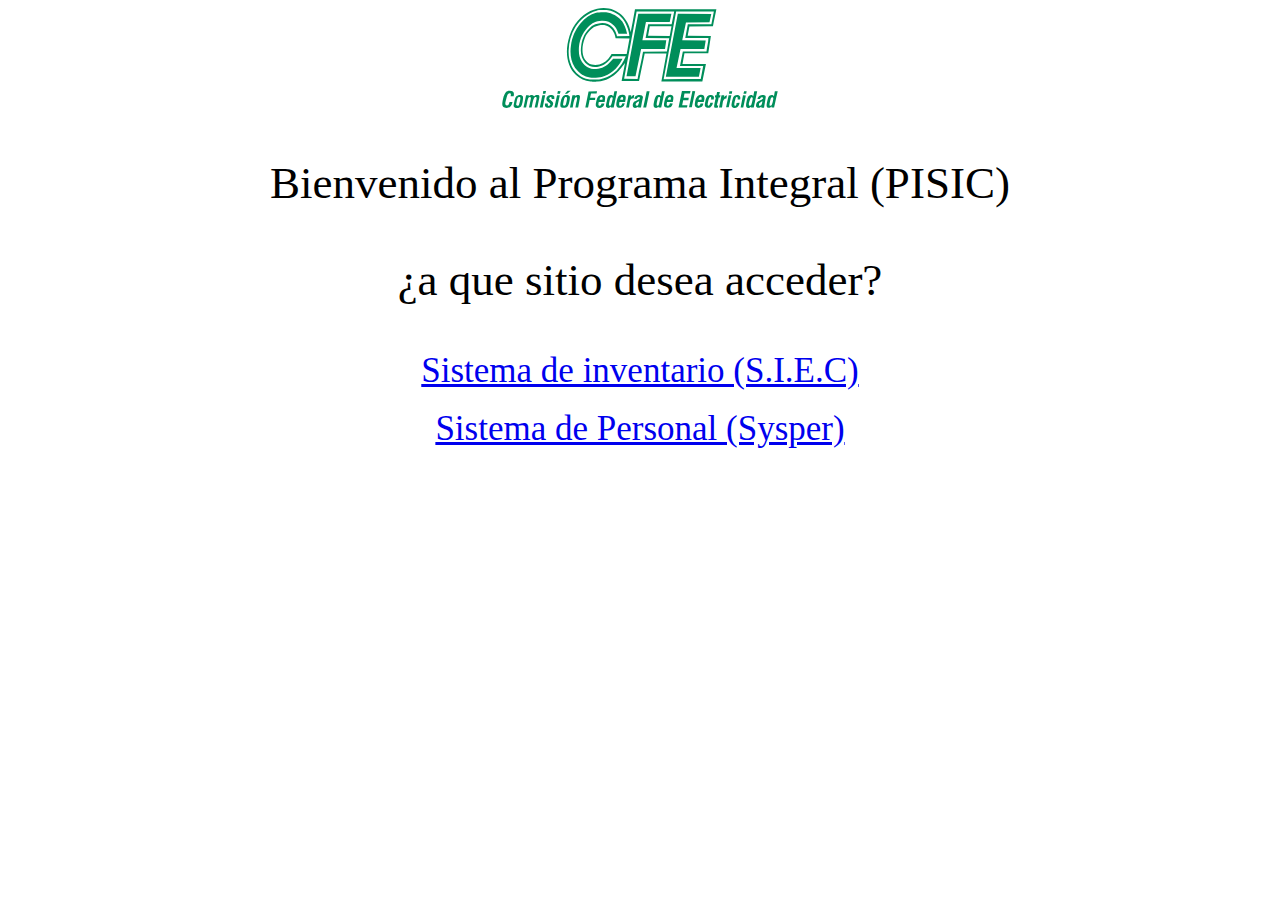
<file: index.html>
<!DOCTYPE html>
<html lang="en">
<head>
    <meta charset="UTF-8">
    <meta name="viewport" content="width=device-width, initial-scale=1.0">
    <title>Document</title>
    <style>
        p{
            text-align: center;
            font-size: 45px;
        }
        div{
            font-size: 35px;
            text-align: center;
        }
    </style>
</head>
<body>

        <img width="100%" height="100" class="rounded float-start" src="imagenes/svg/cfe_icon.svg">
        <p>Bienvenido al Programa Integral  (PISIC)</p>
        <p>¿a que sitio desea acceder?</p>
            <div>
                <a id="siec" href="siec/">Sistema de inventario (S.I.E.C)</a>
            </div>
            <br>
            <div>
                <a id="sysper" href="sysper/pages/sign-in.php">Sistema de Personal (Sysper)</a>
            </div>
</body>
</html>
</file>
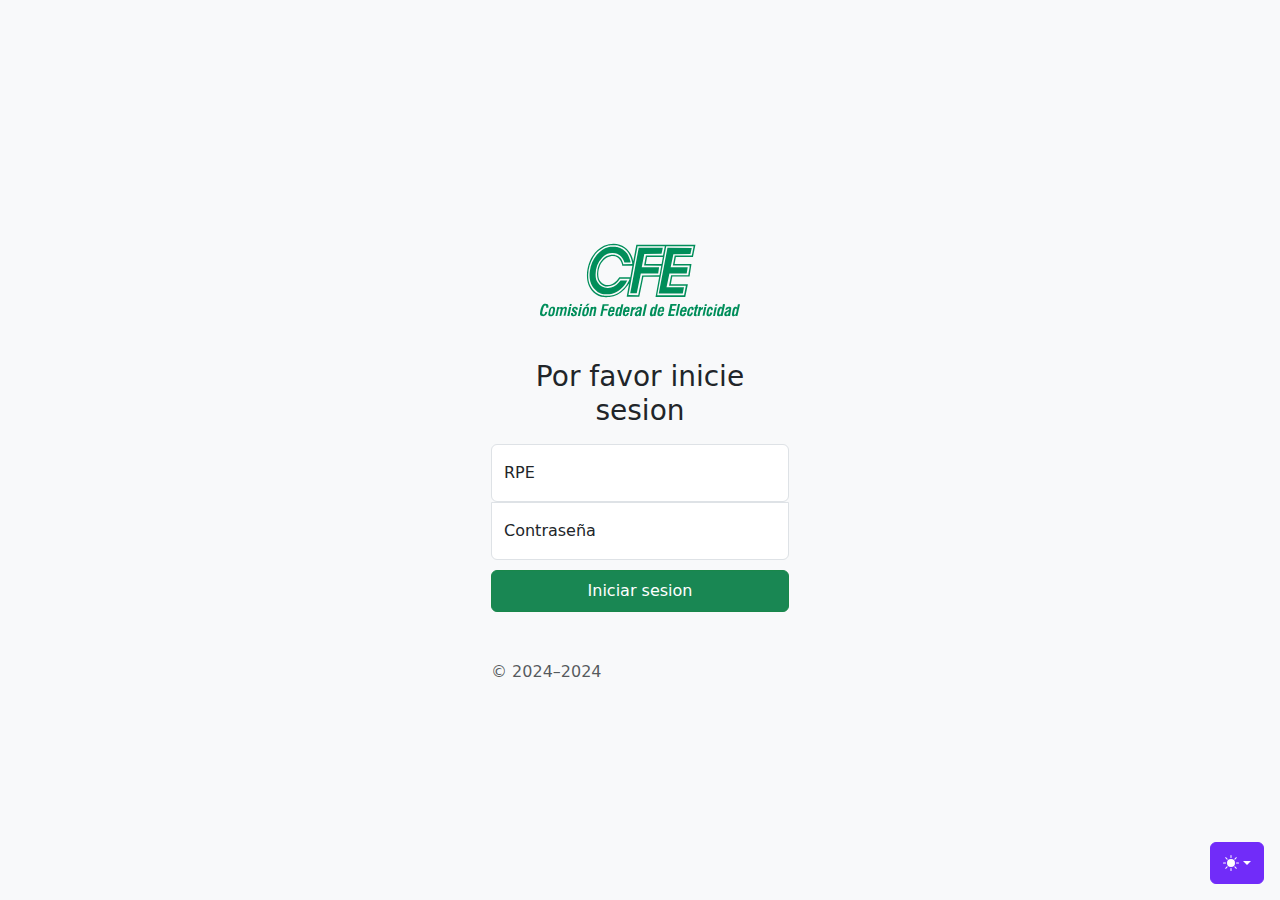
<file: siec/index.html>
<!doctype html>
<html lang="en" data-bs-theme="auto">
  <head><script src="js/color-modes.js"></script>

    <meta charset="utf-8">
    <meta name="viewport" content="width=device-width, initial-scale=1">
    <meta name="description" content="">
    <meta name="author" content="Mark Otto, Jacob Thornton, and Bootstrap contributors">
    <meta name="generator" content="Hugo 0.122.0">
    <title>Inicio de sesion</title>

<link href="css/bootstrapsiec.min.css" rel="stylesheet">

    <style>
      .bd-placeholder-img {
        font-size: 1.125rem;
        text-anchor: middle;
        -webkit-user-select: none;
        -moz-user-select: none;
        user-select: none;
      }

      @media (min-width: 768px) {
        .bd-placeholder-img-lg {
          font-size: 3.5rem;
        }
      }

      .b-example-divider {
        width: 100%;
        height: 3rem;
        background-color: rgba(0, 0, 0, .1);
        border: solid rgba(0, 0, 0, .15);
        border-width: 1px 0;
        box-shadow: inset 0 .5em 1.5em rgba(0, 0, 0, .1), inset 0 .125em .5em rgba(0, 0, 0, .15);
      }

      .b-example-vr {
        flex-shrink: 0;
        width: 1.5rem;
        height: 100vh;
      }

      .bi {
        vertical-align: -.125em;
        fill: currentColor;
      }

      .nav-scroller {
        position: relative;
        z-index: 2;
        height: 2.75rem;
        overflow-y: hidden;
      }

      .nav-scroller .nav {
        display: flex;
        flex-wrap: nowrap;
        padding-bottom: 1rem;
        margin-top: -1px;
        overflow-x: auto;
        text-align: center;
        white-space: nowrap;
        -webkit-overflow-scrolling: touch;
      }

      .btn-bd-primary {
        --bd-violet-bg: #712cf9;
        --bd-violet-rgb: 112.520718, 44.062154, 249.437846;

        --bs-btn-font-weight: 600;
        --bs-btn-color: var(--bs-white);
        --bs-btn-bg: var(--bd-violet-bg);
        --bs-btn-border-color: var(--bd-violet-bg);
        --bs-btn-hover-color: var(--bs-white);
        --bs-btn-hover-bg: #6528e0;
        --bs-btn-hover-border-color: #6528e0;
        --bs-btn-focus-shadow-rgb: var(--bd-violet-rgb);
        --bs-btn-active-color: var(--bs-btn-hover-color);
        --bs-btn-active-bg: #5a23c8;
        --bs-btn-active-border-color: #5a23c8;
      }

      .bd-mode-toggle {
        z-index: 1500;
      }

      .bd-mode-toggle .dropdown-menu .active .bi {
        display: block !important;
      }
    </style>

    
    <!-- Custom styles for this template -->
    <link href="css/sign-in.css" rel="stylesheet">
  </head>
  <body class="d-flex align-items-center py-4 bg-body-tertiary">
    <svg xmlns="http://www.w3.org/2000/svg" class="d-none">
      <symbol id="check2" viewBox="0 0 16 16">
        <path d="M13.854 3.646a.5.5 0 0 1 0 .708l-7 7a.5.5 0 0 1-.708 0l-3.5-3.5a.5.5 0 1 1 .708-.708L6.5 10.293l6.646-6.647a.5.5 0 0 1 .708 0z"/>
      </symbol>
      <symbol id="circle-half" viewBox="0 0 16 16">
        <path d="M8 15A7 7 0 1 0 8 1v14zm0 1A8 8 0 1 1 8 0a8 8 0 0 1 0 16z"/>
      </symbol>
      <symbol id="moon-stars-fill" viewBox="0 0 16 16">
        <path d="M6 .278a.768.768 0 0 1 .08.858 7.208 7.208 0 0 0-.878 3.46c0 4.021 3.278 7.277 7.318 7.277.527 0 1.04-.055 1.533-.16a.787.787 0 0 1 .81.316.733.733 0 0 1-.031.893A8.349 8.349 0 0 1 8.344 16C3.734 16 0 12.286 0 7.71 0 4.266 2.114 1.312 5.124.06A.752.752 0 0 1 6 .278z"/>
        <path d="M10.794 3.148a.217.217 0 0 1 .412 0l.387 1.162c.173.518.579.924 1.097 1.097l1.162.387a.217.217 0 0 1 0 .412l-1.162.387a1.734 1.734 0 0 0-1.097 1.097l-.387 1.162a.217.217 0 0 1-.412 0l-.387-1.162A1.734 1.734 0 0 0 9.31 6.593l-1.162-.387a.217.217 0 0 1 0-.412l1.162-.387a1.734 1.734 0 0 0 1.097-1.097l.387-1.162zM13.863.099a.145.145 0 0 1 .274 0l.258.774c.115.346.386.617.732.732l.774.258a.145.145 0 0 1 0 .274l-.774.258a1.156 1.156 0 0 0-.732.732l-.258.774a.145.145 0 0 1-.274 0l-.258-.774a1.156 1.156 0 0 0-.732-.732l-.774-.258a.145.145 0 0 1 0-.274l.774-.258c.346-.115.617-.386.732-.732L13.863.1z"/>
      </symbol>
      <symbol id="sun-fill" viewBox="0 0 16 16">
        <path d="M8 12a4 4 0 1 0 0-8 4 4 0 0 0 0 8zM8 0a.5.5 0 0 1 .5.5v2a.5.5 0 0 1-1 0v-2A.5.5 0 0 1 8 0zm0 13a.5.5 0 0 1 .5.5v2a.5.5 0 0 1-1 0v-2A.5.5 0 0 1 8 13zm8-5a.5.5 0 0 1-.5.5h-2a.5.5 0 0 1 0-1h2a.5.5 0 0 1 .5.5zM3 8a.5.5 0 0 1-.5.5h-2a.5.5 0 0 1 0-1h2A.5.5 0 0 1 3 8zm10.657-5.657a.5.5 0 0 1 0 .707l-1.414 1.415a.5.5 0 1 1-.707-.708l1.414-1.414a.5.5 0 0 1 .707 0zm-9.193 9.193a.5.5 0 0 1 0 .707L3.05 13.657a.5.5 0 0 1-.707-.707l1.414-1.414a.5.5 0 0 1 .707 0zm9.193 2.121a.5.5 0 0 1-.707 0l-1.414-1.414a.5.5 0 0 1 .707-.707l1.414 1.414a.5.5 0 0 1 0 .707zM4.464 4.465a.5.5 0 0 1-.707 0L2.343 3.05a.5.5 0 1 1 .707-.707l1.414 1.414a.5.5 0 0 1 0 .708z"/>
      </symbol>
    </svg>

    <div class="dropdown position-fixed bottom-0 end-0 mb-3 me-3 bd-mode-toggle">
      <button class="btn btn-bd-primary py-2 dropdown-toggle d-flex align-items-center"
              id="bd-theme"
              type="button"
              aria-expanded="false"
              data-bs-toggle="dropdown"
              aria-label="Toggle theme (auto)">
        <svg class="bi my-1 theme-icon-active" width="1em" height="1em"><use href="#circle-half"></use></svg>
        <span class="visually-hidden" id="bd-theme-text">Toggle theme</span>
      </button>
      <ul class="dropdown-menu dropdown-menu-end shadow" aria-labelledby="bd-theme-text">
        <li>
          <button type="button" class="dropdown-item d-flex align-items-center" data-bs-theme-value="light" aria-pressed="false">
            <svg class="bi me-2 opacity-50" width="1em" height="1em"><use href="#sun-fill"></use></svg>
            Claro
            <svg class="bi ms-auto d-none" width="1em" height="1em"><use href="#check2"></use></svg>
          </button>
        </li>
        <li>
          <button type="button" class="dropdown-item d-flex align-items-center" data-bs-theme-value="dark" aria-pressed="false">
            <svg class="bi me-2 opacity-50" width="1em" height="1em"><use href="#moon-stars-fill"></use></svg>
            Oscuro
            <svg class="bi ms-auto d-none" width="1em" height="1em"><use href="#check2"></use></svg>
          </button>
        </li>
        <li>
          <button type="button" class="dropdown-item d-flex align-items-center active" data-bs-theme-value="auto" aria-pressed="true">
            <svg class="bi me-2 opacity-50" width="1em" height="1em"><use href="#circle-half"></use></svg>
            Automático
            <svg class="bi ms-auto d-none" width="1em" height="1em"><use href="#check2"></use></svg>
          </button>
        </li>
      </ul>
    </div>

    <!--
    mira, este es el inicio de sesion. funciona asi.
    es un formulario simple, solo contiene 2 cosas:
    1.-RPE.
    2.-Contraseña.
    -->
<main class="form-signin w-100 m-auto">
  <form action="control_de_sesion.php" method="post">
    <div class="text-center">
      <img class="mb-6" src="imagenes/svg/cfe_icon.svg" alt="logo cfe en svg" width="200" height="160">
      <h1 class="h3 mb-3 fw-normal" >Por favor inicie sesion</h1>
    </div>

    <div class="form-floating">
      <input type="text" class="form-control" id="floatingInput" name="rpe" placeholder="Ponga su RPE" maxlength="5" style="text-transform: uppercase;">
      <label for="floatingInput">RPE</label>
    </div>
    
    <div class="form-floating">
      <input type="password" class="form-control" id="floatingPassword" name="contraseña" placeholder="Password" maxlength="8">
      <label for="floatingPassword">Contraseña</label>
    </div>
<!--
    <div class="form-check text-start my-3">
      <input class="form-check-input" type="checkbox" value="remember-me" id="flexCheckDefault">
      <label class="form-check-label" for="flexCheckDefault">
        Remember me
      </label>
    </div>
    -->
    <button class="btn btn-primary w-100 py-2" type="submit">Iniciar sesion</button>
    <p class="mt-5 mb-3 text-body-secondary">&copy; 2024–2024</p>
  </form>
</main>
<script src="js/bootstrap.bundle.min.js"></script>

    </body>
</html>
</file>
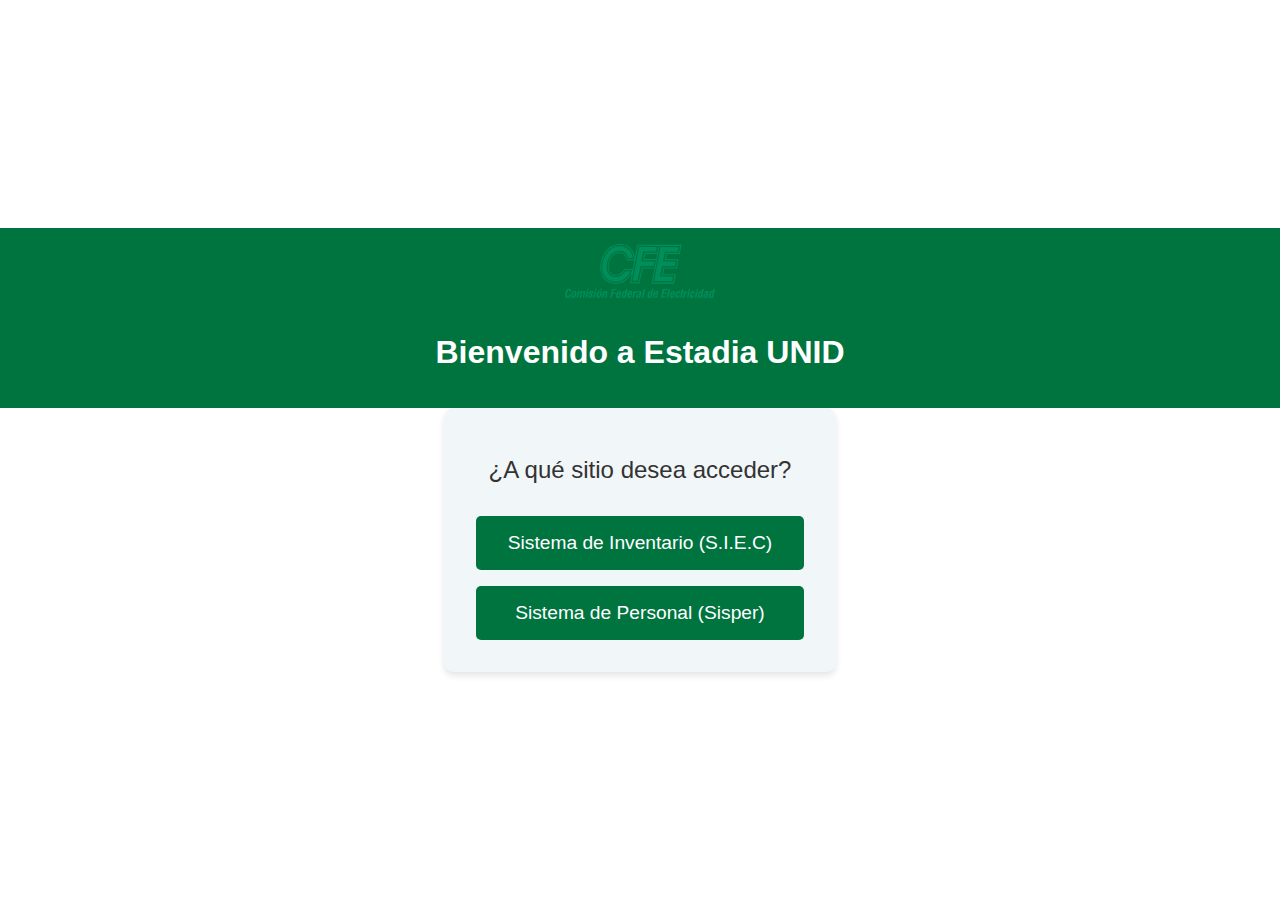
<file: sysper/index.html>
<!DOCTYPE html>
<html lang="en">
<head>
    <meta charset="UTF-8">
    <meta name="viewport" content="width=device-width, initial-scale=1.0">
    <title>Bienvenido</title>
    <style>
        /* General styles */
        body {
            margin: 0;
            font-family: Arial, sans-serif;
            background-color: #ffffff;
            color: #333;
            display: flex;
            flex-direction: column;
            align-items: center;
            justify-content: center;
            min-height: 100vh;
        }

        header {
            width: 100%;
            background-color: #00743F; /* Verde oscuro CFE */
            color: white;
            text-align: center;
            padding: 1rem;
        }

        header img {
            max-width: 150px;
            margin-bottom: 10px;
        }

        main {
            text-align: center;
            padding: 2rem;
            background: #F1F6F9; /* Gris claro */
            box-shadow: 0 4px 6px rgba(0, 0, 0, 0.1);
            border-radius: 10px;
        }

        main p {
            font-size: 1.5rem;
            margin: 1rem 0;
        }

        .links {
            display: flex;
            flex-direction: column;
            gap: 1rem;
            margin-top: 2rem;
        }

        .links a {
            text-decoration: none;
            color: white;
            background-color: #00743F; /* Verde oscuro CFE */
            padding: 1rem 2rem;
            border-radius: 5px;
            font-size: 1.2rem;
            transition: background-color 0.3s;
        }

        .links a:hover {
            background-color: #005B32; /* Verde más oscuro para hover */
        }
    </style>
</head>
<body>
    <header>
        <img src="imagenes/svg/cfe_icon.svg" alt="CFE Icon">
        <h1>Bienvenido a Estadia UNID</h1>
    </header>
    <main>
        <p>¿A qué sitio desea acceder?</p>
        <div class="links">
            <a id="siec" href="siec/">Sistema de Inventario (S.I.E.C)</a>
            <a id="sisper" href="template/">Sistema de Personal (Sisper)</a>
        </div>
    </main>
</body>
</html>
</file>
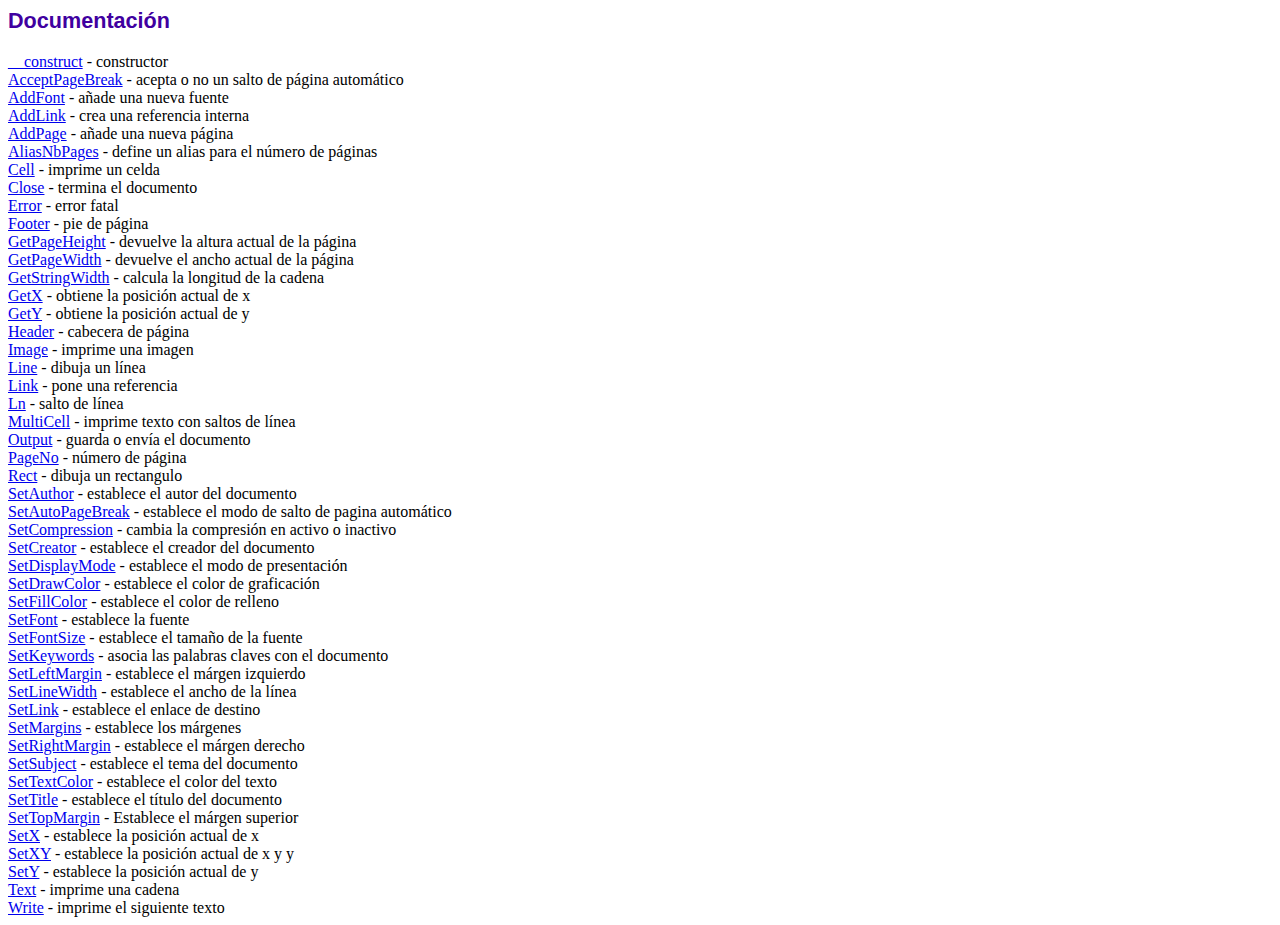
<file: fpdf186/doc/index.htm>
<!DOCTYPE html PUBLIC "-//W3C//DTD HTML 4.01 Transitional//EN">
<html>
<head>
<meta http-equiv="Content-Type" content="text/html; charset=UTF-8">
<title>Documentación</title>
<link type="text/css" rel="stylesheet" href="../fpdf.css">
</head>
<body>
<h1>Documentación</h1>
<a href="__construct.htm">__construct</a> - constructor<br>
<a href="acceptpagebreak.htm">AcceptPageBreak</a> - acepta o no un salto de página automático<br>
<a href="addfont.htm">AddFont</a> - añade una nueva fuente<br>
<a href="addlink.htm">AddLink</a> - crea una referencia interna<br>
<a href="addpage.htm">AddPage</a> - añade una nueva página<br>
<a href="aliasnbpages.htm">AliasNbPages</a> - define un alias para el número de páginas<br>
<a href="cell.htm">Cell</a> - imprime un celda<br>
<a href="close.htm">Close</a> - termina el documento<br>
<a href="error.htm">Error</a> - error fatal<br>
<a href="footer.htm">Footer</a> - pie de página<br>
<a href="getpageheight.htm">GetPageHeight</a> - devuelve la altura actual de la página<br>
<a href="getpagewidth.htm">GetPageWidth</a> - devuelve el ancho actual de la página<br>
<a href="getstringwidth.htm">GetStringWidth</a> - calcula la longitud de la cadena<br>
<a href="getx.htm">GetX</a> - obtiene la posición actual de x<br>
<a href="gety.htm">GetY</a> - obtiene la posición actual de y<br>
<a href="header.htm">Header</a> - cabecera de página<br>
<a href="image.htm">Image</a> - imprime una imagen<br>
<a href="line.htm">Line</a> - dibuja un línea<br>
<a href="link.htm">Link</a> - pone una referencia<br>
<a href="ln.htm">Ln</a> - salto de línea<br>
<a href="multicell.htm">MultiCell</a> - imprime texto con saltos de línea<br>
<a href="output.htm">Output</a> - guarda o envía el documento<br>
<a href="pageno.htm">PageNo</a> - número de página<br>
<a href="rect.htm">Rect</a> - dibuja un rectangulo<br>
<a href="setauthor.htm">SetAuthor</a> - establece el autor del documento<br>
<a href="setautopagebreak.htm">SetAutoPageBreak</a> - establece el modo de salto de pagina automático<br>
<a href="setcompression.htm">SetCompression</a> - cambia la compresión en activo o inactivo<br>
<a href="setcreator.htm">SetCreator</a> - establece el creador del documento<br>
<a href="setdisplaymode.htm">SetDisplayMode</a> - establece el modo de presentación<br>
<a href="setdrawcolor.htm">SetDrawColor</a> - establece el color de graficación<br>
<a href="setfillcolor.htm">SetFillColor</a> - establece el color de relleno<br>
<a href="setfont.htm">SetFont</a> - establece la fuente<br>
<a href="setfontsize.htm">SetFontSize</a> - establece el tamaño de la fuente<br>
<a href="setkeywords.htm">SetKeywords</a> - asocia las palabras claves con el documento<br>
<a href="setleftmargin.htm">SetLeftMargin</a> - establece el márgen izquierdo<br>
<a href="setlinewidth.htm">SetLineWidth</a> - establece el ancho de la línea<br>
<a href="setlink.htm">SetLink</a> - establece el enlace de destino<br>
<a href="setmargins.htm">SetMargins</a> - establece los márgenes<br>
<a href="setrightmargin.htm">SetRightMargin</a> - establece el márgen derecho<br>
<a href="setsubject.htm">SetSubject</a> - establece el tema del documento<br>
<a href="settextcolor.htm">SetTextColor</a> - establece el color del texto<br>
<a href="settitle.htm">SetTitle</a> - establece el título del documento<br>
<a href="settopmargin.htm">SetTopMargin</a> - Establece el márgen superior<br>
<a href="setx.htm">SetX</a> - establece la posición actual de x<br>
<a href="setxy.htm">SetXY</a> - establece la posición actual de x y y<br>
<a href="sety.htm">SetY</a> - establece la posición actual de y<br>
<a href="text.htm">Text</a> - imprime una cadena<br>
<a href="write.htm">Write</a> - imprime el siguiente texto<br>
</body>
</html>
</file>
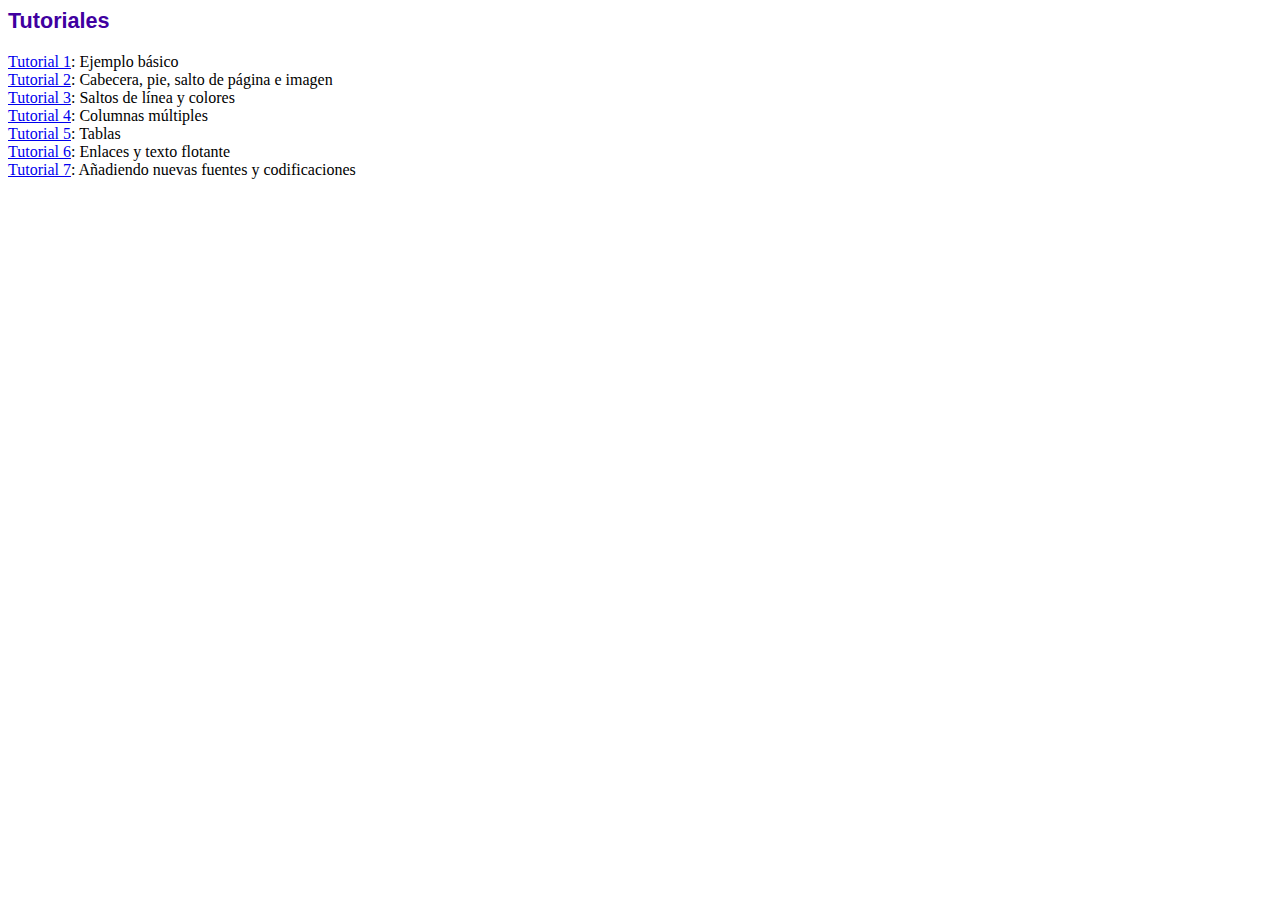
<file: fpdf186/tutorial/index.htm>
<!DOCTYPE html PUBLIC "-//W3C//DTD HTML 4.01 Transitional//EN">
<html>
<head>
<meta http-equiv="Content-Type" content="text/html; charset=UTF-8">
<title>Tutoriales</title>
<link type="text/css" rel="stylesheet" href="../fpdf.css">
</head>
<body>
<h1>Tutoriales</h1>
<ul style="list-style-type:none; margin-left:0; padding-left:0">
<li><a href="tuto1.htm">Tutorial 1</a>: Ejemplo básico</li>
<li><a href="tuto2.htm">Tutorial 2</a>: Cabecera, pie, salto de página e imagen</li>
<li><a href="tuto3.htm">Tutorial 3</a>: Saltos de línea y colores</li>
<li><a href="tuto4.htm">Tutorial 4</a>: Columnas múltiples</li>
<li><a href="tuto5.htm">Tutorial 5</a>: Tablas</li>
<li><a href="tuto6.htm">Tutorial 6</a>: Enlaces y texto flotante</li>
<li><a href="tuto7.htm">Tutorial 7</a>: Añadiendo nuevas fuentes y codificaciones</li>
</ul>
</body>
</html>
</file>
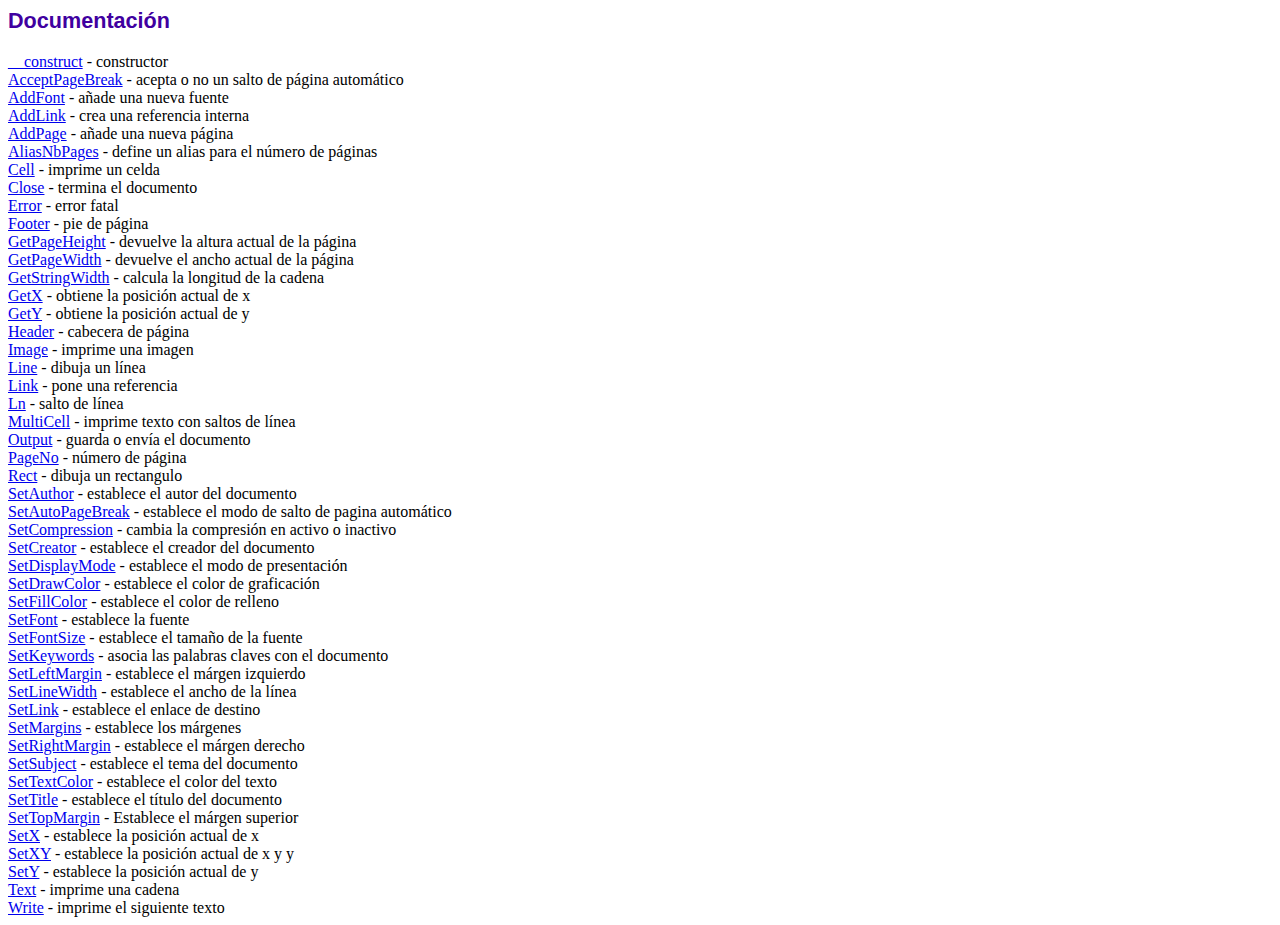
<file: sysper/reports/doc/index.htm>
<!DOCTYPE html PUBLIC "-//W3C//DTD HTML 4.01 Transitional//EN">
<html>
<head>
<meta http-equiv="Content-Type" content="text/html; charset=UTF-8">
<title>Documentación</title>
<link type="text/css" rel="stylesheet" href="../fpdf.css">
</head>
<body>
<h1>Documentación</h1>
<a href="__construct.htm">__construct</a> - constructor<br>
<a href="acceptpagebreak.htm">AcceptPageBreak</a> - acepta o no un salto de página automático<br>
<a href="addfont.htm">AddFont</a> - añade una nueva fuente<br>
<a href="addlink.htm">AddLink</a> - crea una referencia interna<br>
<a href="addpage.htm">AddPage</a> - añade una nueva página<br>
<a href="aliasnbpages.htm">AliasNbPages</a> - define un alias para el número de páginas<br>
<a href="cell.htm">Cell</a> - imprime un celda<br>
<a href="close.htm">Close</a> - termina el documento<br>
<a href="error.htm">Error</a> - error fatal<br>
<a href="footer.htm">Footer</a> - pie de página<br>
<a href="getpageheight.htm">GetPageHeight</a> - devuelve la altura actual de la página<br>
<a href="getpagewidth.htm">GetPageWidth</a> - devuelve el ancho actual de la página<br>
<a href="getstringwidth.htm">GetStringWidth</a> - calcula la longitud de la cadena<br>
<a href="getx.htm">GetX</a> - obtiene la posición actual de x<br>
<a href="gety.htm">GetY</a> - obtiene la posición actual de y<br>
<a href="header.htm">Header</a> - cabecera de página<br>
<a href="image.htm">Image</a> - imprime una imagen<br>
<a href="line.htm">Line</a> - dibuja un línea<br>
<a href="link.htm">Link</a> - pone una referencia<br>
<a href="ln.htm">Ln</a> - salto de línea<br>
<a href="multicell.htm">MultiCell</a> - imprime texto con saltos de línea<br>
<a href="output.htm">Output</a> - guarda o envía el documento<br>
<a href="pageno.htm">PageNo</a> - número de página<br>
<a href="rect.htm">Rect</a> - dibuja un rectangulo<br>
<a href="setauthor.htm">SetAuthor</a> - establece el autor del documento<br>
<a href="setautopagebreak.htm">SetAutoPageBreak</a> - establece el modo de salto de pagina automático<br>
<a href="setcompression.htm">SetCompression</a> - cambia la compresión en activo o inactivo<br>
<a href="setcreator.htm">SetCreator</a> - establece el creador del documento<br>
<a href="setdisplaymode.htm">SetDisplayMode</a> - establece el modo de presentación<br>
<a href="setdrawcolor.htm">SetDrawColor</a> - establece el color de graficación<br>
<a href="setfillcolor.htm">SetFillColor</a> - establece el color de relleno<br>
<a href="setfont.htm">SetFont</a> - establece la fuente<br>
<a href="setfontsize.htm">SetFontSize</a> - establece el tamaño de la fuente<br>
<a href="setkeywords.htm">SetKeywords</a> - asocia las palabras claves con el documento<br>
<a href="setleftmargin.htm">SetLeftMargin</a> - establece el márgen izquierdo<br>
<a href="setlinewidth.htm">SetLineWidth</a> - establece el ancho de la línea<br>
<a href="setlink.htm">SetLink</a> - establece el enlace de destino<br>
<a href="setmargins.htm">SetMargins</a> - establece los márgenes<br>
<a href="setrightmargin.htm">SetRightMargin</a> - establece el márgen derecho<br>
<a href="setsubject.htm">SetSubject</a> - establece el tema del documento<br>
<a href="settextcolor.htm">SetTextColor</a> - establece el color del texto<br>
<a href="settitle.htm">SetTitle</a> - establece el título del documento<br>
<a href="settopmargin.htm">SetTopMargin</a> - Establece el márgen superior<br>
<a href="setx.htm">SetX</a> - establece la posición actual de x<br>
<a href="setxy.htm">SetXY</a> - establece la posición actual de x y y<br>
<a href="sety.htm">SetY</a> - establece la posición actual de y<br>
<a href="text.htm">Text</a> - imprime una cadena<br>
<a href="write.htm">Write</a> - imprime el siguiente texto<br>
</body>
</html>
</file>
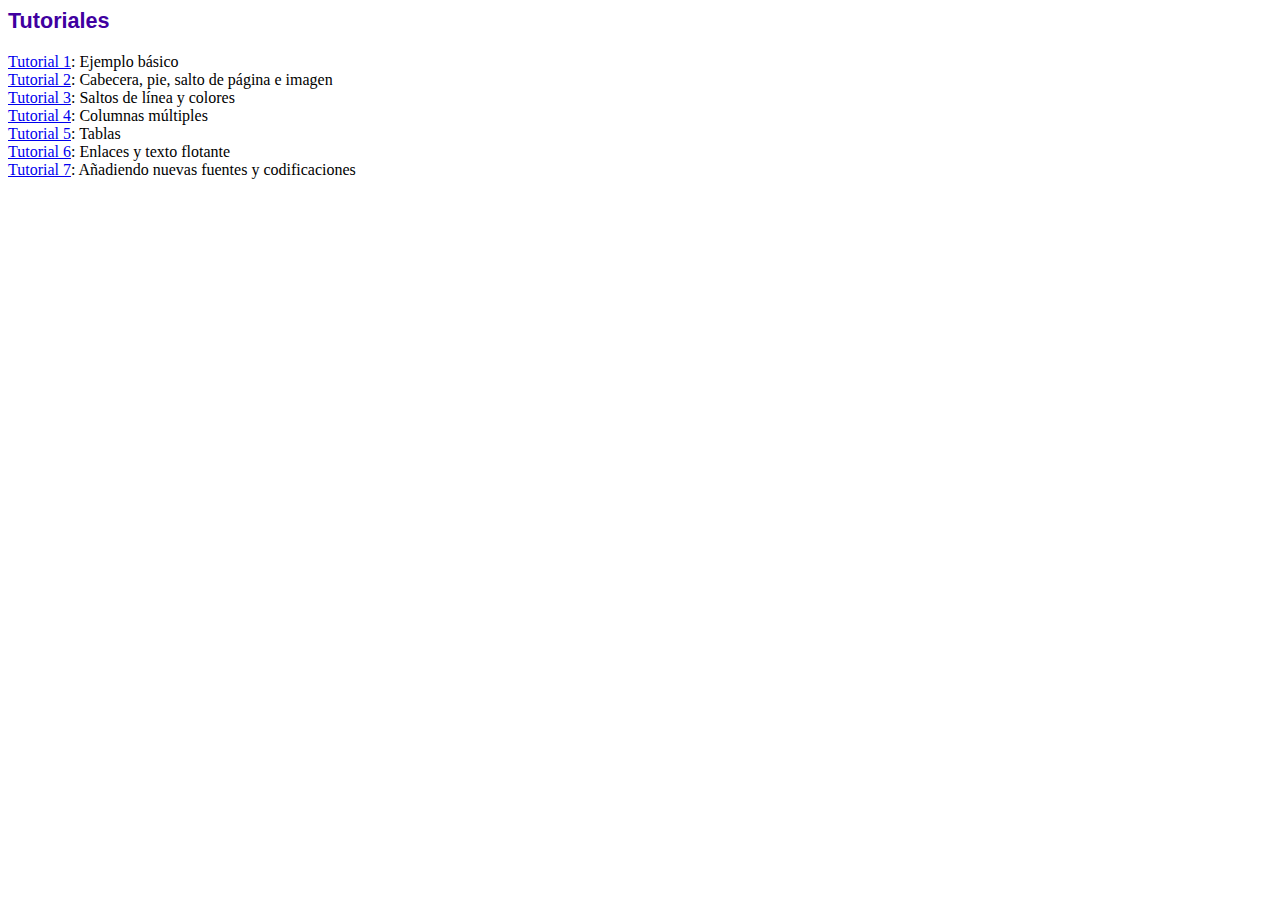
<file: sysper/reports/tutorial/index.htm>
<!DOCTYPE html PUBLIC "-//W3C//DTD HTML 4.01 Transitional//EN">
<html>
<head>
<meta http-equiv="Content-Type" content="text/html; charset=UTF-8">
<title>Tutoriales</title>
<link type="text/css" rel="stylesheet" href="../fpdf.css">
</head>
<body>
<h1>Tutoriales</h1>
<ul style="list-style-type:none; margin-left:0; padding-left:0">
<li><a href="tuto1.htm">Tutorial 1</a>: Ejemplo básico</li>
<li><a href="tuto2.htm">Tutorial 2</a>: Cabecera, pie, salto de página e imagen</li>
<li><a href="tuto3.htm">Tutorial 3</a>: Saltos de línea y colores</li>
<li><a href="tuto4.htm">Tutorial 4</a>: Columnas múltiples</li>
<li><a href="tuto5.htm">Tutorial 5</a>: Tablas</li>
<li><a href="tuto6.htm">Tutorial 6</a>: Enlaces y texto flotante</li>
<li><a href="tuto7.htm">Tutorial 7</a>: Añadiendo nuevas fuentes y codificaciones</li>
</ul>
</body>
</html>
</file>
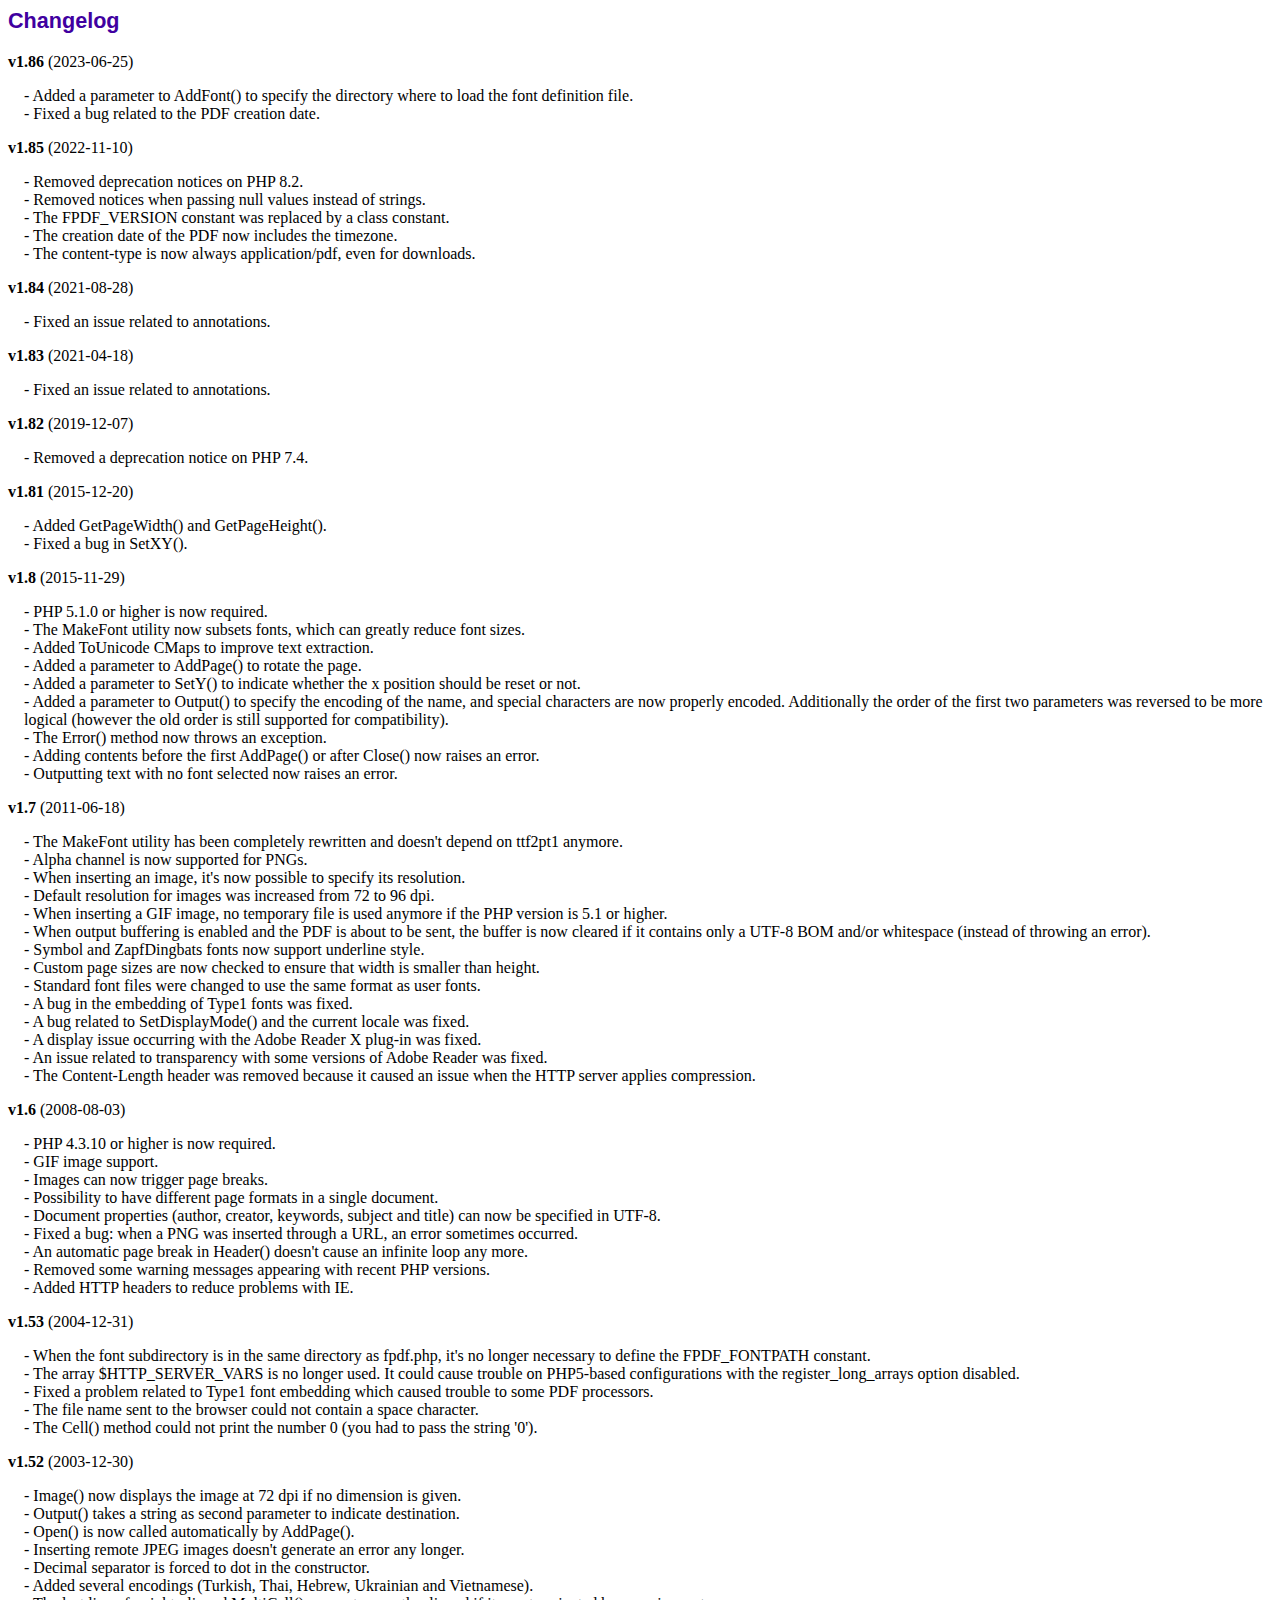
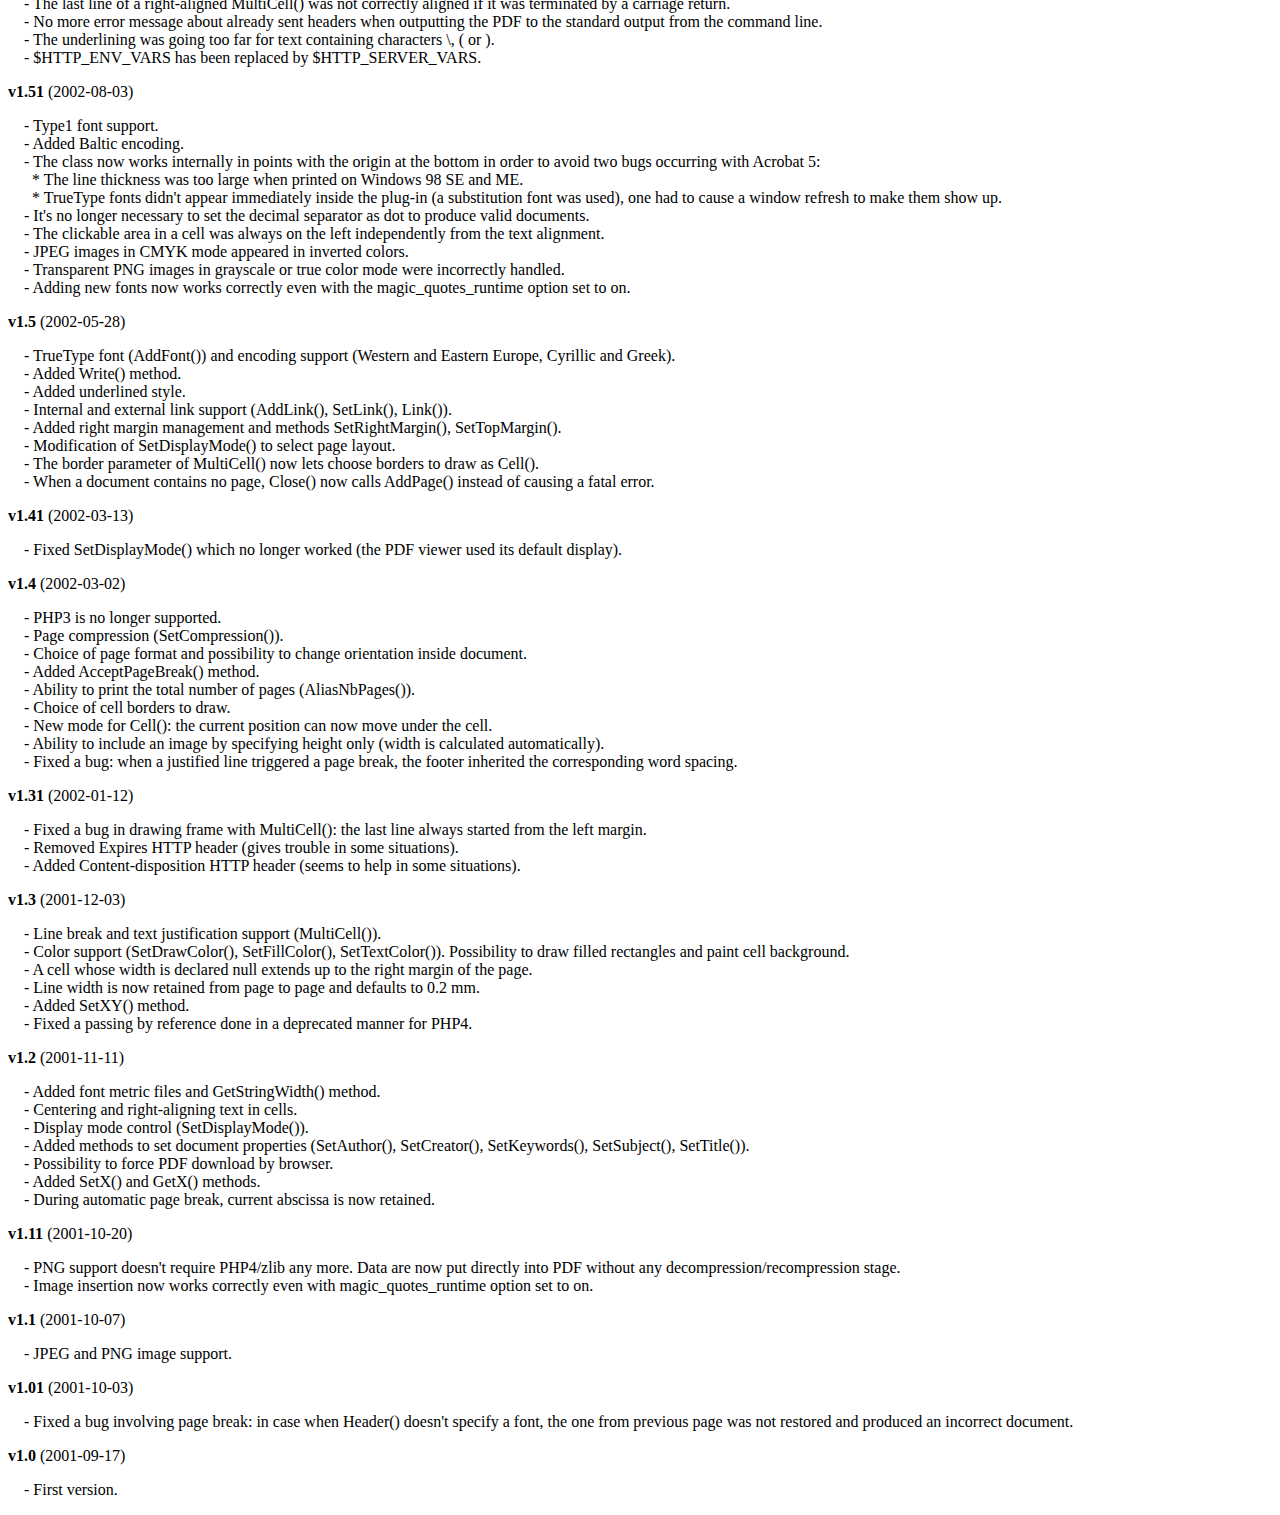
<file: fpdf186/changelog.htm>
<!DOCTYPE html PUBLIC "-//W3C//DTD HTML 4.01 Transitional//EN">
<html>
<head>
<meta http-equiv="Content-Type" content="text/html; charset=UTF-8">
<title>Changelog</title>
<link type="text/css" rel="stylesheet" href="fpdf.css">
<style type="text/css">
dd {margin:1em 0 1em 1em}
</style>
</head>
<body>
<h1>Changelog</h1>
<dl>
<dt><strong>v1.86</strong> (2023-06-25)</dt>
<dd>
- Added a parameter to AddFont() to specify the directory where to load the font definition file.<br>
- Fixed a bug related to the PDF creation date.<br>
</dd>
<dt><strong>v1.85</strong> (2022-11-10)</dt>
<dd>
- Removed deprecation notices on PHP 8.2.<br>
- Removed notices when passing null values instead of strings.<br>
- The FPDF_VERSION constant was replaced by a class constant.<br>
- The creation date of the PDF now includes the timezone.<br>
- The content-type is now always application/pdf, even for downloads.<br>
</dd>
<dt><strong>v1.84</strong> (2021-08-28)</dt>
<dd>
- Fixed an issue related to annotations.<br>
</dd>
<dt><strong>v1.83</strong> (2021-04-18)</dt>
<dd>
- Fixed an issue related to annotations.<br>
</dd>
<dt><strong>v1.82</strong> (2019-12-07)</dt>
<dd>
- Removed a deprecation notice on PHP 7.4.<br>
</dd>
<dt><strong>v1.81</strong> (2015-12-20)</dt>
<dd>
- Added GetPageWidth() and GetPageHeight().<br>
- Fixed a bug in SetXY().<br>
</dd>
<dt><strong>v1.8</strong> (2015-11-29)</dt>
<dd>
- PHP 5.1.0 or higher is now required.<br>
- The MakeFont utility now subsets fonts, which can greatly reduce font sizes.<br>
- Added ToUnicode CMaps to improve text extraction.<br>
- Added a parameter to AddPage() to rotate the page.<br>
- Added a parameter to SetY() to indicate whether the x position should be reset or not.<br>
- Added a parameter to Output() to specify the encoding of the name, and special characters are now properly encoded. Additionally the order of the first two parameters was reversed to be more logical (however the old order is still supported for compatibility).<br>
- The Error() method now throws an exception.<br>
- Adding contents before the first AddPage() or after Close() now raises an error.<br>
- Outputting text with no font selected now raises an error.<br>
</dd>
<dt><strong>v1.7</strong> (2011-06-18)</dt>
<dd>
- The MakeFont utility has been completely rewritten and doesn't depend on ttf2pt1 anymore.<br>
- Alpha channel is now supported for PNGs.<br>
- When inserting an image, it's now possible to specify its resolution.<br>
- Default resolution for images was increased from 72 to 96 dpi.<br>
- When inserting a GIF image, no temporary file is used anymore if the PHP version is 5.1 or higher.<br>
- When output buffering is enabled and the PDF is about to be sent, the buffer is now cleared if it contains only a UTF-8 BOM and/or whitespace (instead of throwing an error).<br>
- Symbol and ZapfDingbats fonts now support underline style.<br>
- Custom page sizes are now checked to ensure that width is smaller than height.<br>
- Standard font files were changed to use the same format as user fonts.<br>
- A bug in the embedding of Type1 fonts was fixed.<br>
- A bug related to SetDisplayMode() and the current locale was fixed.<br>
- A display issue occurring with the Adobe Reader X plug-in was fixed.<br>
- An issue related to transparency with some versions of Adobe Reader was fixed.<br>
- The Content-Length header was removed because it caused an issue when the HTTP server applies compression.<br>
</dd>
<dt><strong>v1.6</strong> (2008-08-03)</dt>
<dd>
- PHP 4.3.10 or higher is now required.<br>
- GIF image support.<br>
- Images can now trigger page breaks.<br>
- Possibility to have different page formats in a single document.<br>
- Document properties (author, creator, keywords, subject and title) can now be specified in UTF-8.<br>
- Fixed a bug: when a PNG was inserted through a URL, an error sometimes occurred.<br>
- An automatic page break in Header() doesn't cause an infinite loop any more.<br>
- Removed some warning messages appearing with recent PHP versions.<br>
- Added HTTP headers to reduce problems with IE.<br>
</dd>
<dt><strong>v1.53</strong> (2004-12-31)</dt>
<dd>
- When the font subdirectory is in the same directory as fpdf.php, it's no longer necessary to define the FPDF_FONTPATH constant.<br>
- The array $HTTP_SERVER_VARS is no longer used. It could cause trouble on PHP5-based configurations with the register_long_arrays option disabled.<br>
- Fixed a problem related to Type1 font embedding which caused trouble to some PDF processors.<br>
- The file name sent to the browser could not contain a space character.<br>
- The Cell() method could not print the number 0 (you had to pass the string '0').<br>
</dd>
<dt><strong>v1.52</strong> (2003-12-30)</dt>
<dd>
- Image() now displays the image at 72 dpi if no dimension is given.<br>
- Output() takes a string as second parameter to indicate destination.<br>
- Open() is now called automatically by AddPage().<br>
- Inserting remote JPEG images doesn't generate an error any longer.<br>
- Decimal separator is forced to dot in the constructor.<br>
- Added several encodings (Turkish, Thai, Hebrew, Ukrainian and Vietnamese).<br>
- The last line of a right-aligned MultiCell() was not correctly aligned if it was terminated by a carriage return.<br>
- No more error message about already sent headers when outputting the PDF to the standard output from the command line.<br>
- The underlining was going too far for text containing characters \, ( or ).<br>
- $HTTP_ENV_VARS has been replaced by $HTTP_SERVER_VARS.<br>
</dd>
<dt><strong>v1.51</strong> (2002-08-03)</dt>
<dd>
- Type1 font support.<br>
- Added Baltic encoding.<br>
- The class now works internally in points with the origin at the bottom in order to avoid two bugs occurring with Acrobat 5:<br>&nbsp;&nbsp;* The line thickness was too large when printed on Windows 98 SE and ME.<br>&nbsp;&nbsp;* TrueType fonts didn't appear immediately inside the plug-in (a substitution font was used), one had to cause a window refresh to make them show up.<br>
- It's no longer necessary to set the decimal separator as dot to produce valid documents.<br>
- The clickable area in a cell was always on the left independently from the text alignment.<br>
- JPEG images in CMYK mode appeared in inverted colors.<br>
- Transparent PNG images in grayscale or true color mode were incorrectly handled.<br>
- Adding new fonts now works correctly even with the magic_quotes_runtime option set to on.<br>
</dd>
<dt><strong>v1.5</strong> (2002-05-28)</dt>
<dd>
- TrueType font (AddFont()) and encoding support (Western and Eastern Europe, Cyrillic and Greek).<br>
- Added Write() method.<br>
- Added underlined style.<br>
- Internal and external link support (AddLink(), SetLink(), Link()).<br>
- Added right margin management and methods SetRightMargin(), SetTopMargin().<br>
- Modification of SetDisplayMode() to select page layout.<br>
- The border parameter of MultiCell() now lets choose borders to draw as Cell().<br>
- When a document contains no page, Close() now calls AddPage() instead of causing a fatal error.<br>
</dd>
<dt><strong>v1.41</strong> (2002-03-13)</dt>
<dd>
- Fixed SetDisplayMode() which no longer worked (the PDF viewer used its default display).<br>
</dd>
<dt><strong>v1.4</strong> (2002-03-02)</dt>
<dd>
- PHP3 is no longer supported.<br>
- Page compression (SetCompression()).<br>
- Choice of page format and possibility to change orientation inside document.<br>
- Added AcceptPageBreak() method.<br>
- Ability to print the total number of pages (AliasNbPages()).<br>
- Choice of cell borders to draw.<br>
- New mode for Cell(): the current position can now move under the cell.<br>
- Ability to include an image by specifying height only (width is calculated automatically).<br>
- Fixed a bug: when a justified line triggered a page break, the footer inherited the corresponding word spacing.<br>
</dd>
<dt><strong>v1.31</strong> (2002-01-12)</dt>
<dd>
- Fixed a bug in drawing frame with MultiCell(): the last line always started from the left margin.<br>
- Removed Expires HTTP header (gives trouble in some situations).<br>
- Added Content-disposition HTTP header (seems to help in some situations).<br>
</dd>
<dt><strong>v1.3</strong> (2001-12-03)</dt>
<dd>
- Line break and text justification support (MultiCell()).<br>
- Color support (SetDrawColor(), SetFillColor(), SetTextColor()). Possibility to draw filled rectangles and paint cell background.<br>
- A cell whose width is declared null extends up to the right margin of the page.<br>
- Line width is now retained from page to page and defaults to 0.2 mm.<br>
- Added SetXY() method.<br>
- Fixed a passing by reference done in a deprecated manner for PHP4.<br>
</dd>
<dt><strong>v1.2</strong> (2001-11-11)</dt>
<dd>
- Added font metric files and GetStringWidth() method.<br>
- Centering and right-aligning text in cells.<br>
- Display mode control (SetDisplayMode()).<br>
- Added methods to set document properties (SetAuthor(), SetCreator(), SetKeywords(), SetSubject(), SetTitle()).<br>
- Possibility to force PDF download by browser.<br>
- Added SetX() and GetX() methods.<br>
- During automatic page break, current abscissa is now retained.<br>
</dd>
<dt><strong>v1.11</strong> (2001-10-20)</dt>
<dd>
- PNG support doesn't require PHP4/zlib any more. Data are now put directly into PDF without any decompression/recompression stage.<br>
- Image insertion now works correctly even with magic_quotes_runtime option set to on.<br>
</dd>
<dt><strong>v1.1</strong> (2001-10-07)</dt>
<dd>
- JPEG and PNG image support.<br>
</dd>
<dt><strong>v1.01</strong> (2001-10-03)</dt>
<dd>
- Fixed a bug involving page break: in case when Header() doesn't specify a font, the one from previous page was not restored and produced an incorrect document.<br>
</dd>
<dt><strong>v1.0</strong> (2001-09-17)</dt>
<dd>
- First version.<br>
</dd>
</dl>
</body>
</html>
</file>
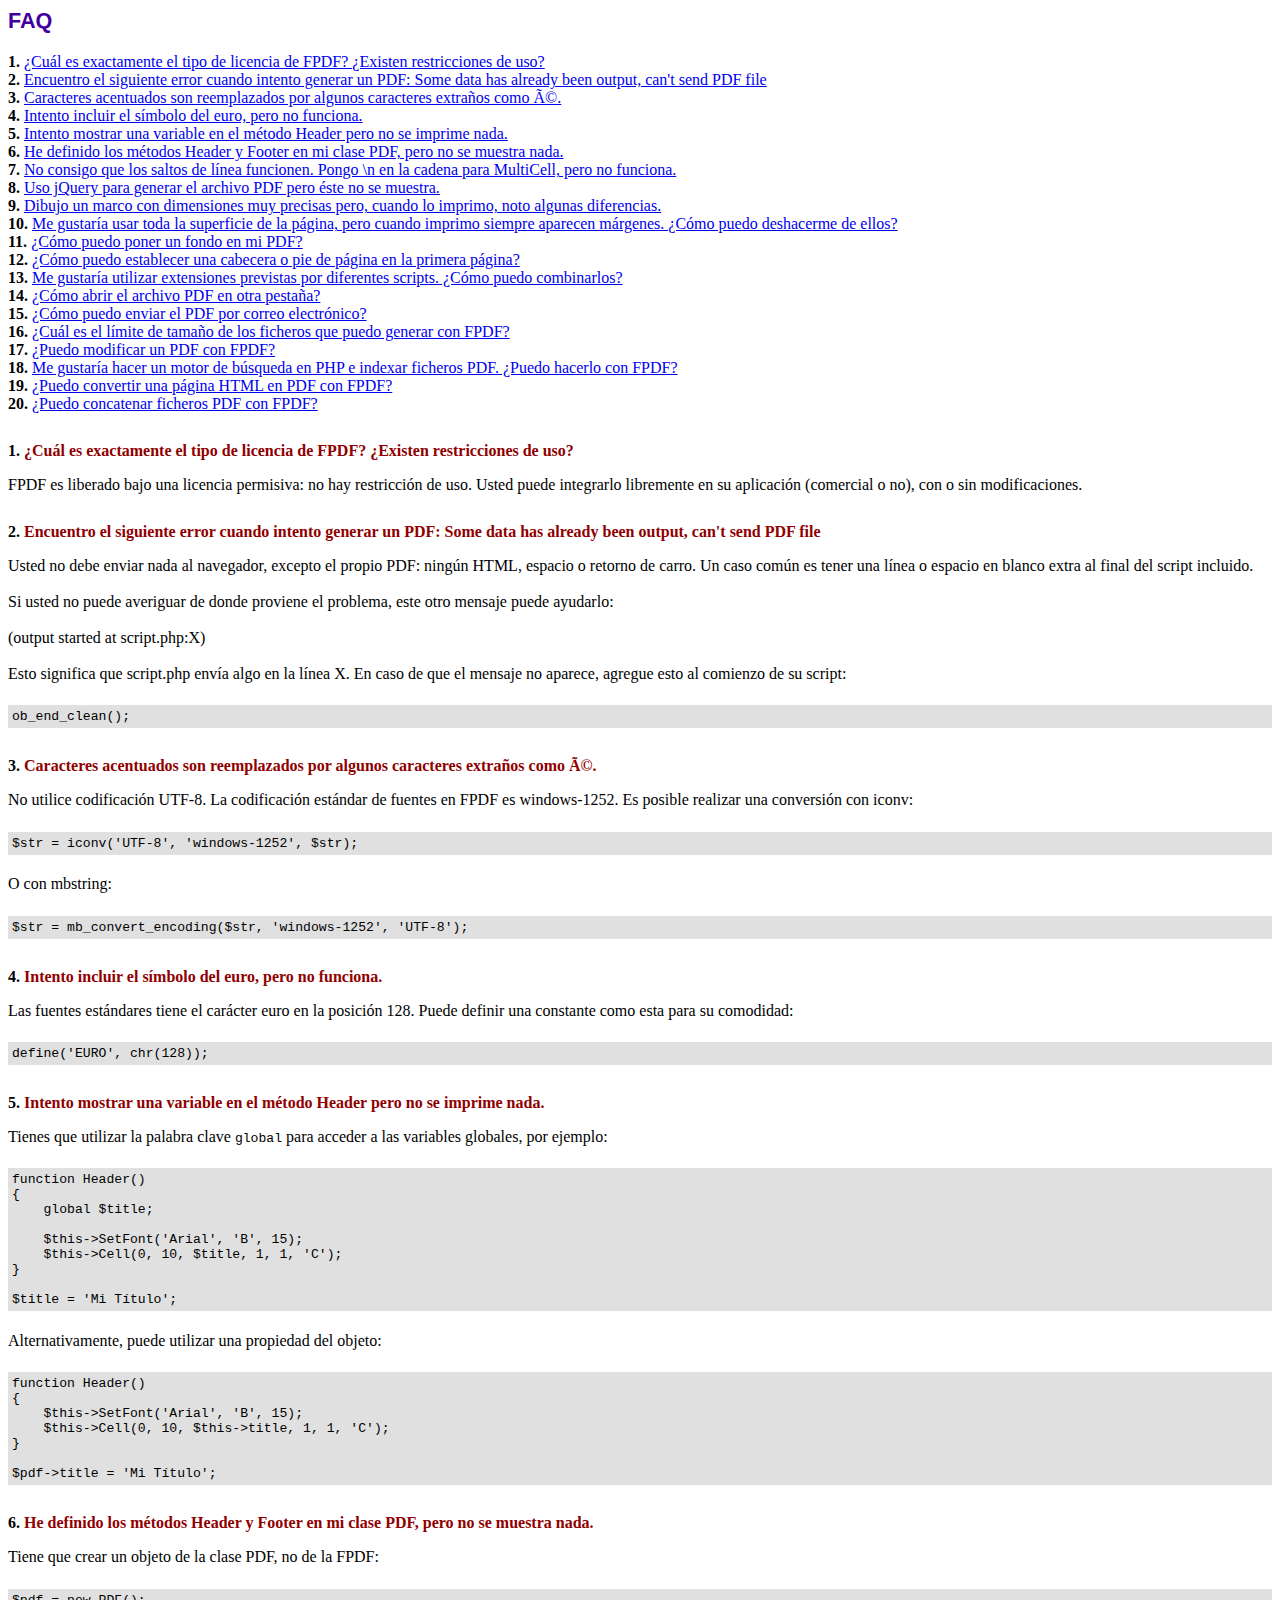
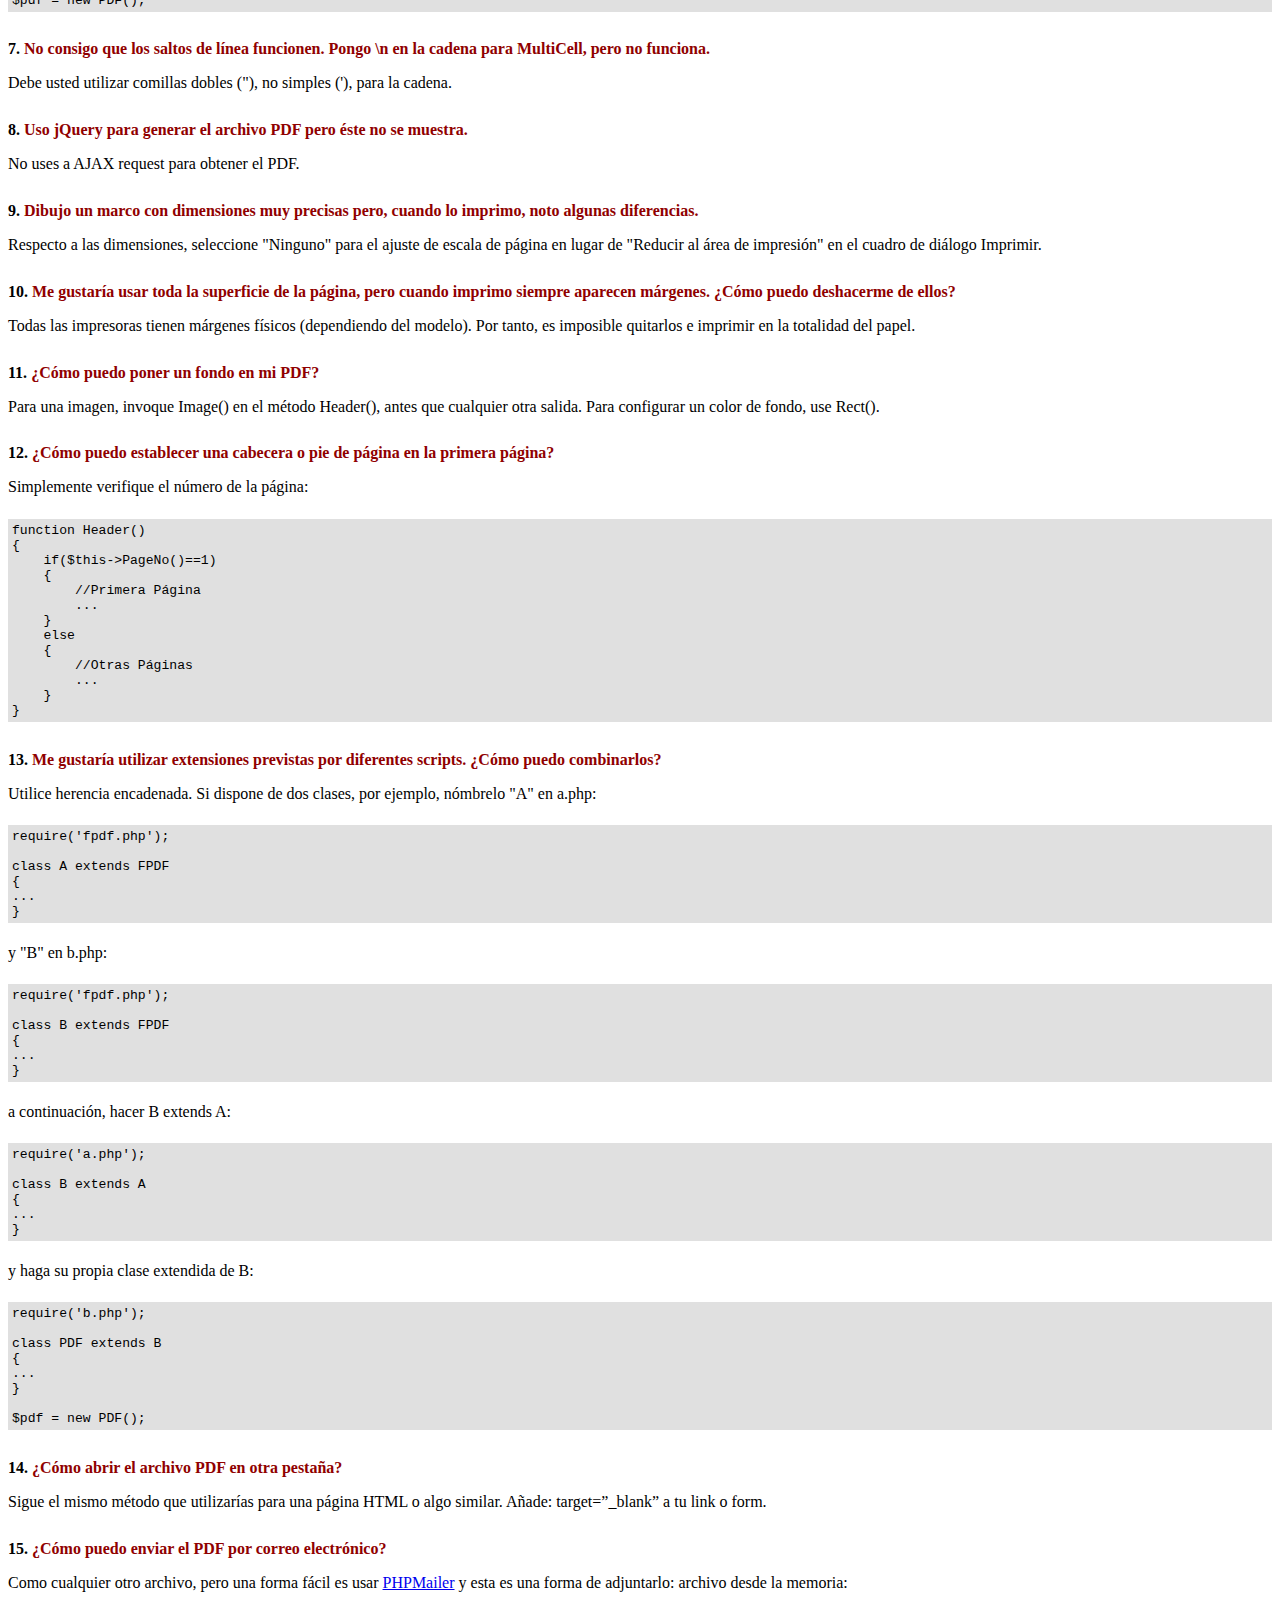
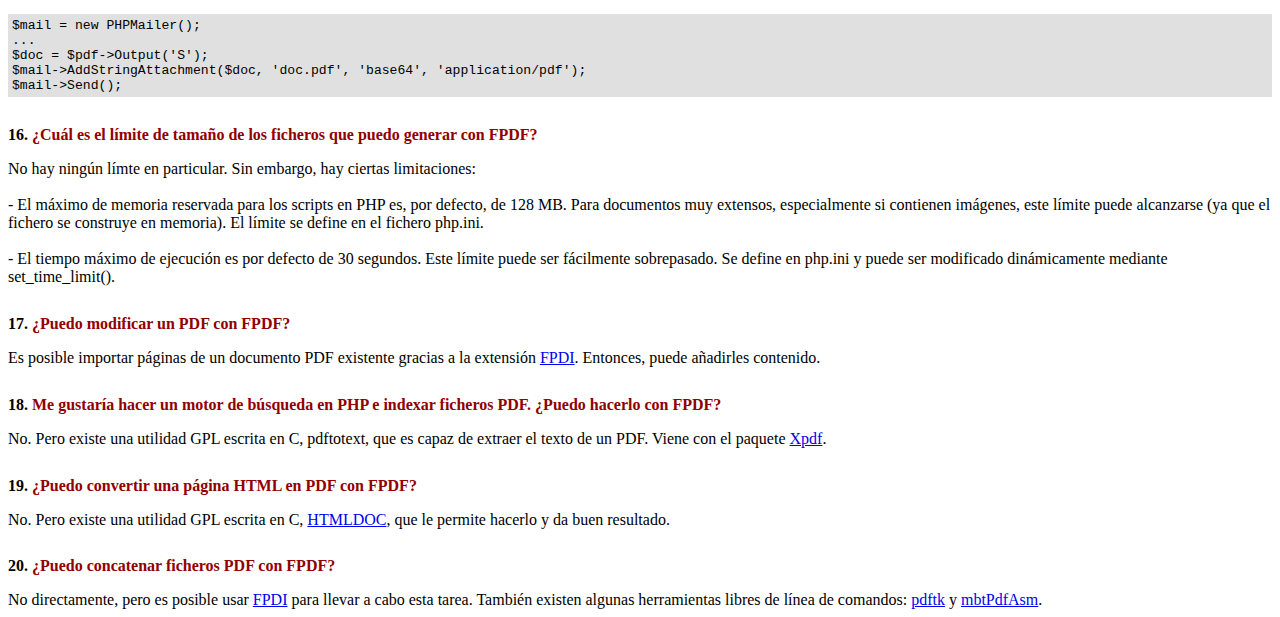
<file: fpdf186/FAQ.htm>
<!DOCTYPE html PUBLIC "-//W3C//DTD HTML 4.01 Transitional//EN">
<html>
<head>
<meta http-equiv="Content-Type" content="text/html; charset=UTF-8">
<title>FAQ</title>
<link type="text/css" rel="stylesheet" href="fpdf.css">
<style type="text/css">
ul {list-style-type:none; margin:0; padding:0}
ul#answers li {margin-top:1.8em}
.question {font-weight:bold; color:#900000}
</style>
</head>
<body>
<h1>FAQ</h1>
<ul>
<li><b>1.</b> <a href='#q1'>¿Cuál es exactamente el tipo de licencia de FPDF? ¿Existen restricciones de uso?</a></li>
<li><b>2.</b> <a href='#q2'>Encuentro el siguiente error cuando intento generar un PDF: Some data has already been output, can't send PDF file</a></li>
<li><b>3.</b> <a href='#q3'>Caracteres acentuados son reemplazados por algunos caracteres extraños como Ã©.</a></li>
<li><b>4.</b> <a href='#q4'>Intento incluir el símbolo del euro, pero no funciona.</a></li>
<li><b>5.</b> <a href='#q5'>Intento mostrar una variable en el método Header pero no se imprime nada.</a></li>
<li><b>6.</b> <a href='#q6'>He definido los métodos Header y Footer en mi clase PDF, pero no se muestra nada.</a></li>
<li><b>7.</b> <a href='#q7'>No consigo que los saltos de línea funcionen. Pongo \n en la cadena para MultiCell, pero no funciona.</a></li>
<li><b>8.</b> <a href='#q8'>Uso jQuery para generar el archivo PDF pero éste no se muestra.</a></li>
<li><b>9.</b> <a href='#q9'>Dibujo un marco con dimensiones muy precisas pero, cuando lo imprimo, noto algunas diferencias.</a></li>
<li><b>10.</b> <a href='#q10'>Me gustaría usar toda la superficie de la página, pero cuando imprimo siempre aparecen márgenes. ¿Cómo puedo deshacerme de ellos?</a></li>
<li><b>11.</b> <a href='#q11'>¿Cómo puedo poner un fondo en mi PDF?</a></li>
<li><b>12.</b> <a href='#q12'>¿Cómo puedo establecer una cabecera o pie de página en la primera página?</a></li>
<li><b>13.</b> <a href='#q13'>Me gustaría utilizar extensiones previstas por diferentes scripts. ¿Cómo puedo combinarlos?</a></li>
<li><b>14.</b> <a href='#q14'>¿Cómo abrir el archivo PDF en otra pestaña?</a></li>
<li><b>15.</b> <a href='#q15'>¿Cómo puedo enviar el PDF por correo electrónico?</a></li>
<li><b>16.</b> <a href='#q16'>¿Cuál es el límite de tamaño de los ficheros que puedo generar con FPDF?</a></li>
<li><b>17.</b> <a href='#q17'>¿Puedo modificar un PDF con FPDF?</a></li>
<li><b>18.</b> <a href='#q18'>Me gustaría hacer un motor de búsqueda en PHP e indexar ficheros PDF. ¿Puedo hacerlo con FPDF?</a></li>
<li><b>19.</b> <a href='#q19'>¿Puedo convertir una página HTML en PDF con FPDF?</a></li>
<li><b>20.</b> <a href='#q20'>¿Puedo concatenar ficheros PDF con FPDF?</a></li>
</ul>

<ul id='answers'>
<li id='q1'>
<p><b>1.</b> <span class='question'>¿Cuál es exactamente el tipo de licencia de FPDF? ¿Existen restricciones de uso?</span></p>
FPDF es liberado bajo una licencia permisiva: no hay restricción de uso. Usted puede integrarlo
libremente en su aplicación (comercial o no), con o sin modificaciones.
</li>

<li id='q2'>
<p><b>2.</b> <span class='question'>Encuentro el siguiente error cuando intento generar un PDF: Some data has already been output, can't send PDF file</span></p>
Usted no debe enviar nada al navegador, excepto el propio PDF: ningún HTML, espacio o retorno de carro. Un caso común
es tener una línea o espacio en blanco extra al final del script incluido.<br>
<br>
Si usted no puede averiguar de donde proviene el problema, este otro mensaje puede ayudarlo:<br>
<br>
(output started at script.php:X)<br>
<br>
Esto significa que script.php envía algo en la línea X. En caso de que el mensaje no aparece, agregue esto al
comienzo de su script:
<div class="doc-source">
<pre><code>ob_end_clean();</code></pre>
</div>
</li>

<li id='q3'>
<p><b>3.</b> <span class='question'>Caracteres acentuados son reemplazados por algunos caracteres extraños como Ã©.</span></p>
No utilice codificación UTF-8. La codificación estándar de fuentes en FPDF es windows-1252.
Es posible realizar una conversión con iconv:
<div class="doc-source">
<pre><code>$str = iconv('UTF-8', 'windows-1252', $str);</code></pre>
</div>
O con mbstring:
<div class="doc-source">
<pre><code>$str = mb_convert_encoding($str, 'windows-1252', 'UTF-8');</code></pre>
</div>
</li>

<li id='q4'>
<p><b>4.</b> <span class='question'>Intento incluir el símbolo del euro, pero no funciona.</span></p>
Las fuentes estándares tiene el carácter euro en la posición 128. Puede definir una constante
como esta para su comodidad:
<div class="doc-source">
<pre><code>define('EURO', chr(128));</code></pre>
</div>
</li>

<li id='q5'>
<p><b>5.</b> <span class='question'>Intento mostrar una variable en el método Header pero no se imprime nada.</span></p>
Tienes que utilizar la palabra clave <code>global</code> para acceder a las variables globales, por ejemplo:
<div class="doc-source">
<pre><code>function Header()
{
    global $title;

    $this-&gt;SetFont('Arial', 'B', 15);
    $this-&gt;Cell(0, 10, $title, 1, 1, 'C');
}

$title = 'Mi Título';</code></pre>
</div>
Alternativamente, puede utilizar una propiedad del objeto:
<div class="doc-source">
<pre><code>function Header()
{
    $this-&gt;SetFont('Arial', 'B', 15);
    $this-&gt;Cell(0, 10, $this-&gt;title, 1, 1, 'C');
}

$pdf-&gt;title = 'Mi Título';</code></pre>
</div>
</li>

<li id='q6'>
<p><b>6.</b> <span class='question'>He definido los métodos Header y Footer en mi clase PDF, pero no se muestra nada.</span></p>
Tiene que crear un objeto de la clase PDF, no de la FPDF:
<div class="doc-source">
<pre><code>$pdf = new PDF();</code></pre>
</div>
</li>

<li id='q7'>
<p><b>7.</b> <span class='question'>No consigo que los saltos de línea funcionen. Pongo \n en la cadena para MultiCell, pero no funciona.</span></p>
Debe usted utilizar comillas dobles ("), no simples ('), para la cadena.
</li>

<li id='q8'>
<p><b>8.</b> <span class='question'>Uso jQuery para generar el archivo PDF pero éste no se muestra.</span></p>
No uses a AJAX request para obtener el PDF.
</li>

<li id='q9'>
<p><b>9.</b> <span class='question'>Dibujo un marco con dimensiones muy precisas pero, cuando lo imprimo, noto algunas diferencias.</span></p>
Respecto a las dimensiones, seleccione "Ninguno" para el ajuste de escala de página en lugar de "Reducir al área de impresión" en el cuadro de diálogo Imprimir.
</li>

<li id='q10'>
<p><b>10.</b> <span class='question'>Me gustaría usar toda la superficie de la página, pero cuando imprimo siempre aparecen márgenes. ¿Cómo puedo deshacerme de ellos?</span></p>
Todas las impresoras tienen márgenes físicos (dependiendo del modelo). Por tanto, es imposible quitarlos
e imprimir en la totalidad del papel.
</li>

<li id='q11'>
<p><b>11.</b> <span class='question'>¿Cómo puedo poner un fondo en mi PDF?</span></p>
Para una imagen, invoque Image() en el método Header(), antes que cualquier otra salida. Para configurar un color de fondo, use Rect().
</li>

<li id='q12'>
<p><b>12.</b> <span class='question'>¿Cómo puedo establecer una cabecera o pie de página en la primera página?</span></p>
Simplemente verifique el número de la página:
<div class="doc-source">
<pre><code>function Header()
{
    if($this-&gt;PageNo()==1)
    {
        //Primera Página
        ...
    }
    else
    {
        //Otras Páginas
        ...
    }
}</code></pre>
</div>
</li>

<li id='q13'>
<p><b>13.</b> <span class='question'>Me gustaría utilizar extensiones previstas por diferentes scripts. ¿Cómo puedo combinarlos?</span></p>
Utilice herencia encadenada. Si dispone de dos clases, por ejemplo, nómbrelo "A" en a.php:
<div class="doc-source">
<pre><code>require('fpdf.php');

class A extends FPDF
{
...
}</code></pre>
</div>
y "B" en b.php:
<div class="doc-source">
<pre><code>require('fpdf.php');

class B extends FPDF
{
...
}</code></pre>
</div>
a continuación, hacer B extends A:
<div class="doc-source">
<pre><code>require('a.php');

class B extends A
{
...
}</code></pre>
</div>
y haga su propia clase extendida de B:
<div class="doc-source">
<pre><code>require('b.php');

class PDF extends B
{
...
}

$pdf = new PDF();</code></pre>
</div>
</li>

<li id='q14'>
<p><b>14.</b> <span class='question'>¿Cómo abrir el archivo PDF en otra pestaña?</span></p>
Sigue el mismo método que utilizarías para una página HTML o algo similar.
Añade: target=”_blank” a tu link o form.
</li>

<li id='q15'>
<p><b>15.</b> <span class='question'>¿Cómo puedo enviar el PDF por correo electrónico?</span></p>
Como cualquier otro archivo, pero una forma fácil es usar <a href="https://github.com/PHPMailer/PHPMailer" target="_blank">PHPMailer</a>
y esta es una forma de adjuntarlo: archivo desde la memoria:
<div class="doc-source">
<pre><code>$mail = new PHPMailer();
...
$doc = $pdf-&gt;Output('S');
$mail-&gt;AddStringAttachment($doc, 'doc.pdf', 'base64', 'application/pdf');
$mail-&gt;Send();</code></pre>
</div>
</li>

<li id='q16'>
<p><b>16.</b> <span class='question'>¿Cuál es el límite de tamaño de los ficheros que puedo generar con FPDF?</span></p>
No hay ningún límte en particular. Sin embargo, hay ciertas limitaciones:
<br>
<br>
- El máximo de memoria reservada para los scripts en PHP es, por defecto, de 128 MB. Para documentos
muy extensos, especialmente si contienen imágenes, este límite puede alcanzarse (ya que el fichero
se construye en memoria). El límite se define en el fichero php.ini.
<br>
<br>
- El tiempo máximo de ejecución es por defecto de 30 segundos. Este límite puede ser fácilmente
sobrepasado. Se define en php.ini y puede ser modificado dinámicamente mediante set_time_limit().
</li>

<li id='q17'>
<p><b>17.</b> <span class='question'>¿Puedo modificar un PDF con FPDF?</span></p>
Es posible importar páginas de un documento PDF existente gracias a la extensión
<a href="https://www.setasign.com/products/fpdi/about/" target="_blank">FPDI</a>.
Entonces, puede añadirles contenido.
</li>

<li id='q18'>
<p><b>18.</b> <span class='question'>Me gustaría hacer un motor de búsqueda en PHP e indexar ficheros PDF. ¿Puedo hacerlo con FPDF?</span></p>
No. Pero existe una utilidad GPL escrita en C, pdftotext, que es capaz de extraer el texto de
un PDF. Viene con el paquete <a href="https://www.xpdfreader.com" target="_blank">Xpdf</a>.
</li>

<li id='q19'>
<p><b>19.</b> <span class='question'>¿Puedo convertir una página HTML en PDF con FPDF?</span></p>
No. Pero existe una utilidad GPL escrita en C, <a href="https://www.msweet.org/htmldoc/" target="_blank">HTMLDOC</a>,
que le permite hacerlo y da buen resultado.
</li>

<li id='q20'>
<p><b>20.</b> <span class='question'>¿Puedo concatenar ficheros PDF con FPDF?</span></p>
No directamente, pero es posible usar <a href="https://www.setasign.com/products/fpdi/demos/concatenate-fake/" target="_blank">FPDI</a>
para llevar a cabo esta tarea. También existen algunas herramientas libres de línea de comandos:
<a href="https://www.pdflabs.com/tools/pdftk-the-pdf-toolkit/" target="_blank">pdftk</a> y
<a href="http://thierry.schmit.free.fr/spip/spip.php?article15" target="_blank">mbtPdfAsm</a>.
</li>
</ul>
</body>
</html>
</file>
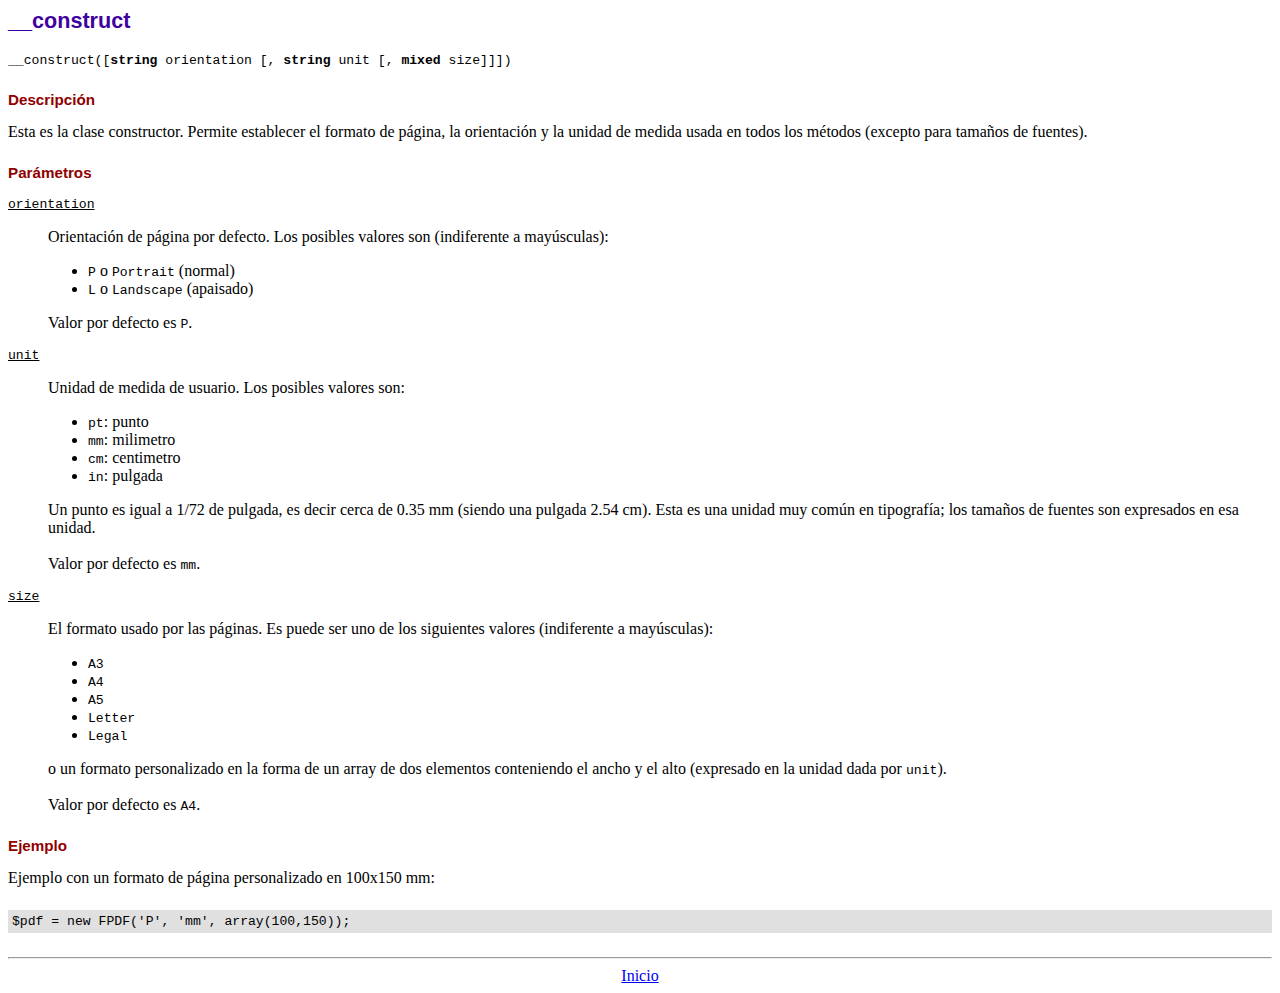
<file: fpdf186/doc/__construct.htm>
<!DOCTYPE html PUBLIC "-//W3C//DTD HTML 4.01 Transitional//EN">
<html>
<head>
<meta http-equiv="Content-Type" content="text/html; charset=UTF-8">
<title>__construct</title>
<link type="text/css" rel="stylesheet" href="../fpdf.css">
</head>
<body>
<h1>__construct</h1>
<code>__construct([<b>string</b> orientation [, <b>string</b> unit [, <b>mixed</b> size]]])</code>
<h2>Descripción</h2>
Esta es la clase constructor. Permite establecer el formato de página, la orientación y la unidad de medida usada en todos los métodos (excepto para tamaños de fuentes).
<h2>Parámetros</h2>
<dl class="param">
<dt><code>orientation</code></dt>
<dd>
Orientación de página por defecto. Los posibles valores son (indiferente a mayúsculas):
<ul>
<li><code>P</code> o <code>Portrait</code> (normal)
<li><code>L</code> o <code>Landscape</code> (apaisado)
</ul>
Valor por defecto es <code>P</code>.
</dd>
<dt><code>unit</code></dt>
<dd>
Unidad de medida de usuario. Los posibles valores son:
<ul>
<li><code>pt</code>: punto
<li><code>mm</code>: milimetro
<li><code>cm</code>: centimetro
<li><code>in</code>: pulgada
</ul>
Un punto es igual a 1/72 de pulgada, es decir cerca de 0.35 mm (siendo una pulgada 2.54 cm). Esta es una unidad muy común en tipografía; los tamaños de fuentes son expresados en esa unidad.
<br>
<br>
Valor por defecto es <code>mm</code>.
</dd>
<dt><code>size</code></dt>
<dd>
El formato usado por las páginas. Es puede ser uno de los siguientes valores (indiferente a mayúsculas):
<ul>
<li><code>A3</code>
<li><code>A4</code>
<li><code>A5</code>
<li><code>Letter</code>
<li><code>Legal</code>
</ul>
o un formato personalizado en la forma de un array de dos elementos conteniendo el ancho y el alto (expresado en la unidad dada por <code>unit</code>).
<br>
<br>
Valor por defecto es <code>A4</code>.
</dd>
</dl>
<h2>Ejemplo</h2>
Ejemplo con un formato de página personalizado en 100x150 mm:
<div class="doc-source">
<pre><code>$pdf = new FPDF('P', 'mm', array(100,150));</code></pre>
</div>
<hr style="margin-top:1.5em">
<div style="text-align:center"><a href="index.htm">Inicio</a></div>
</body>
</html>
</file>
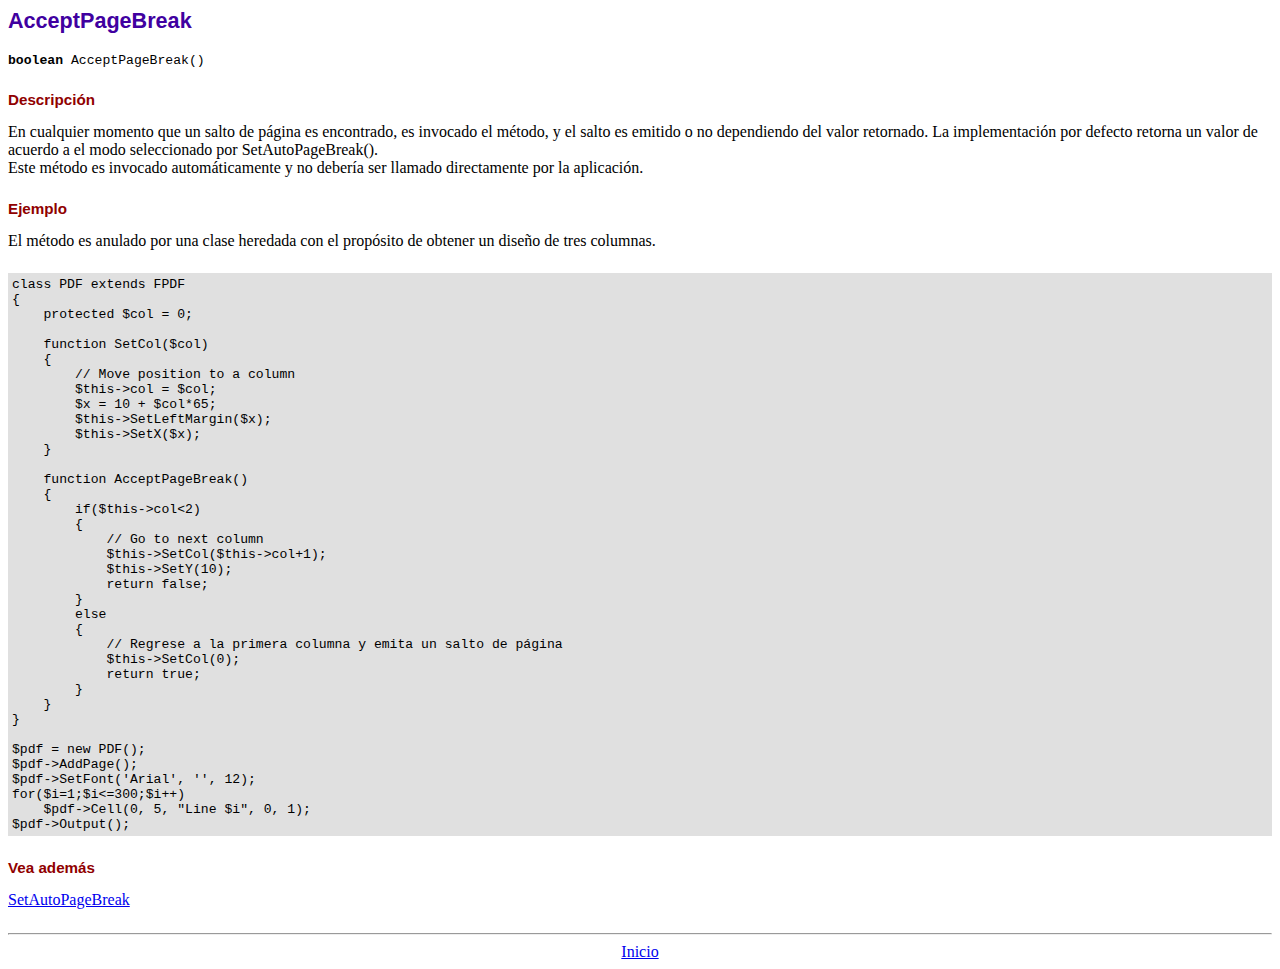
<file: fpdf186/doc/acceptpagebreak.htm>
<!DOCTYPE html PUBLIC "-//W3C//DTD HTML 4.01 Transitional//EN">
<html>
<head>
<meta http-equiv="Content-Type" content="text/html; charset=UTF-8">
<title>AcceptPageBreak</title>
<link type="text/css" rel="stylesheet" href="../fpdf.css">
</head>
<body>
<h1>AcceptPageBreak</h1>
<code><b>boolean</b> AcceptPageBreak()</code>
<h2>Descripción</h2>
En cualquier momento que un salto de página es encontrado, es invocado el método, y el salto es emitido o no dependiendo
del valor retornado. La implementación por defecto retorna un valor de acuerdo a el modo seleccionado por SetAutoPageBreak().
<br>
Este método es invocado automáticamente y no debería ser llamado directamente por la aplicación.
<h2>Ejemplo</h2>
El método es anulado por una clase heredada con el propósito de obtener un diseño de tres columnas.
<div class="doc-source">
<pre><code>class PDF extends FPDF
{
    protected $col = 0;

    function SetCol($col)
    {
        // Move position to a column
        $this-&gt;col = $col;
        $x = 10 + $col*65;
        $this-&gt;SetLeftMargin($x);
        $this-&gt;SetX($x);
    }

    function AcceptPageBreak()
    {
        if($this-&gt;col&lt;2)
        {
            // Go to next column
            $this-&gt;SetCol($this-&gt;col+1);
            $this-&gt;SetY(10);
            return false;
        }
        else
        {
            // Regrese a la primera columna y emita un salto de página
            $this-&gt;SetCol(0);
            return true;
        }
    }
}

$pdf = new PDF();
$pdf-&gt;AddPage();
$pdf-&gt;SetFont('Arial', '', 12);
for($i=1;$i&lt;=300;$i++)
    $pdf-&gt;Cell(0, 5, "Line $i", 0, 1);
$pdf-&gt;Output();</code></pre>
</div>
<h2>Vea además</h2>
<a href="setautopagebreak.htm">SetAutoPageBreak</a>
<hr style="margin-top:1.5em">
<div style="text-align:center"><a href="index.htm">Inicio</a></div>
</body>
</html>
</file>
<file: siec/css/sign-in.css>
html,
body {
  height: 100%;
}

.form-signin {
  max-width: 330px;
  padding: 1rem;
}

.form-signin .form-floating:focus-within {
  z-index: 2;
}

.form-signin input[type="email"] {
  margin-bottom: -1px;
  border-bottom-right-radius: 0;
  border-bottom-left-radius: 0;
}

.form-signin input[type="password"] {
  margin-bottom: 10px;
  border-top-left-radius: 0;
  border-top-right-radius: 0;
}
</file>
<file: fpdf186/fpdf.css>
body {font-family:"Times New Roman",serif}
h1 {font:bold 135% Arial,sans-serif; color:#4000A0; margin-bottom:0.9em}
h2 {font:bold 95% Arial,sans-serif; color:#900000; margin-top:1.5em; margin-bottom:1em}
dl.param dt {text-decoration:underline}
dl.param dd {margin-top:1em; margin-bottom:1em}
dl.param ul {margin-top:1em; margin-bottom:1em}
tt, code, kbd {font-family:"Courier New",Courier,monospace; font-size:82%}
div.source {margin-top:1.4em; margin-bottom:1.3em}
div.source pre {display:table; border:1px solid #24246A; width:100%; margin:0em; font-family:inherit; font-size:100%}
div.source code {display:block; border:1px solid #C5C5EC; background-color:#F0F5FF; padding:6px; color:#000000}
div.doc-source {margin-top:1.4em; margin-bottom:1.3em}
div.doc-source pre {display:table; width:100%; margin:0em; font-family:inherit; font-size:100%}
div.doc-source code {display:block; background-color:#E0E0E0; padding:4px}
.kw {color:#000080; font-weight:bold}
.str {color:#CC0000}
.cmt {color:#008000}
p.demo {text-align:center; margin-top:-0.9em}
a.demo {text-decoration:none; font-weight:bold; color:#0000CC}
a.demo:link {text-decoration:none; font-weight:bold; color:#0000CC}
a.demo:hover {text-decoration:none; font-weight:bold; color:#0000FF}
a.demo:active {text-decoration:none; font-weight:bold; color:#0000FF}
</file>
<file: sysper/reports/fpdf.css>
body {font-family:"Times New Roman",serif}
h1 {font:bold 135% Arial,sans-serif; color:#4000A0; margin-bottom:0.9em}
h2 {font:bold 95% Arial,sans-serif; color:#900000; margin-top:1.5em; margin-bottom:1em}
dl.param dt {text-decoration:underline}
dl.param dd {margin-top:1em; margin-bottom:1em}
dl.param ul {margin-top:1em; margin-bottom:1em}
tt, code, kbd {font-family:"Courier New",Courier,monospace; font-size:82%}
div.source {margin-top:1.4em; margin-bottom:1.3em}
div.source pre {display:table; border:1px solid #24246A; width:100%; margin:0em; font-family:inherit; font-size:100%}
div.source code {display:block; border:1px solid #C5C5EC; background-color:#F0F5FF; padding:6px; color:#000000}
div.doc-source {margin-top:1.4em; margin-bottom:1.3em}
div.doc-source pre {display:table; width:100%; margin:0em; font-family:inherit; font-size:100%}
div.doc-source code {display:block; background-color:#E0E0E0; padding:4px}
.kw {color:#000080; font-weight:bold}
.str {color:#CC0000}
.cmt {color:#008000}
p.demo {text-align:center; margin-top:-0.9em}
a.demo {text-decoration:none; font-weight:bold; color:#0000CC}
a.demo:link {text-decoration:none; font-weight:bold; color:#0000CC}
a.demo:hover {text-decoration:none; font-weight:bold; color:#0000FF}
a.demo:active {text-decoration:none; font-weight:bold; color:#0000FF}
</file>
<file: siec/css/bootstrapsiec.min.css>
@charset "UTF-8";/*!
 * Bootstrap  v5.3.3 (https://getbootstrap.com/)
 * Copyright 2011-2024 The Bootstrap Authors
 * Licensed under MIT (https://github.com/twbs/bootstrap/blob/main/LICENSE)
 */
:root,[data-bs-theme=light] {
    --bs-blue: #0d6efd;
    --bs-indigo: #198754;
    --bs-purple: #198754;
    --bs-pink: #d63384;
    --bs-red: #dc3545;
    --bs-orange: #fd7e14;
    --bs-yellow: #ffc107;
    --bs-green: #198754;
    --bs-teal: #20c997;
    --bs-cyan: #0dcaf0;
    --bs-black: #000;
    --bs-white: #fff;
    --bs-gray: #6c757d;
    --bs-gray-dark: #343a40;
    --bs-gray-100: #f8f9fa;
    --bs-gray-200: #e9ecef;
    --bs-gray-300: #dee2e6;
    --bs-gray-400: #ced4da;
    --bs-gray-500: #adb5bd;
    --bs-gray-600: #6c757d;
    --bs-gray-700: #495057;
    --bs-gray-800: #343a40;
    --bs-gray-900: #212529;
    --bs-primary: #0d6efd;
    --bs-secondary: #6c757d;
    --bs-success: #198754;
    --bs-info: #0dcaf0;
    --bs-warning: #ffc107;
    --bs-danger: #dc3545;
    --bs-light: #f8f9fa;
    --bs-dark: #212529;
    --bs-primary-rgb: 13,110,253;
    --bs-secondary-rgb: 108,117,125;
    --bs-success-rgb: 25,135,84;
    --bs-info-rgb: 13,202,240;
    --bs-warning-rgb: 255,193,7;
    --bs-danger-rgb: 220,53,69;
    --bs-light-rgb: 248,249,250;
    --bs-dark-rgb: 33,37,41;
    --bs-primary-text-emphasis: #052c65;
    --bs-secondary-text-emphasis: #2b2f32;
    --bs-success-text-emphasis: #0a3622;
    --bs-info-text-emphasis: #055160;
    --bs-warning-text-emphasis: #664d03;
    --bs-danger-text-emphasis: #58151c;
    --bs-light-text-emphasis: #495057;
    --bs-dark-text-emphasis: #495057;
    --bs-primary-bg-subtle: #cfe2ff;
    --bs-secondary-bg-subtle: #e2e3e5;
    --bs-success-bg-subtle: #d1e7dd;
    --bs-info-bg-subtle: #cff4fc;
    --bs-warning-bg-subtle: #fff3cd;
    --bs-danger-bg-subtle: #f8d7da;
    --bs-light-bg-subtle: #fcfcfd;
    --bs-dark-bg-subtle: #ced4da;
    --bs-primary-border-subtle: #9ec5fe;
    --bs-secondary-border-subtle: #c4c8cb;
    --bs-success-border-subtle: #a3cfbb;
    --bs-info-border-subtle: #9eeaf9;
    --bs-warning-border-subtle: #ffe69c;
    --bs-danger-border-subtle: #f1aeb5;
    --bs-light-border-subtle: #e9ecef;
    --bs-dark-border-subtle: #adb5bd;
    --bs-white-rgb: 255,255,255;
    --bs-black-rgb: 0,0,0;
    --bs-font-sans-serif: system-ui,-apple-system,"Segoe UI",Roboto,"Helvetica Neue","Noto Sans","Liberation Sans",Arial,sans-serif,"Apple Color Emoji","Segoe UI Emoji","Segoe UI Symbol","Noto Color Emoji";
    --bs-font-monospace: SFMono-Regular,Menlo,Monaco,Consolas,"Liberation Mono","Courier New",monospace;
    --bs-gradient: linear-gradient(180deg, rgba(255, 255, 255, 0.15), rgba(255, 255, 255, 0));
    --bs-body-font-family: var(--bs-font-sans-serif);
    --bs-body-font-size: 1rem;
    --bs-body-font-weight: 400;
    --bs-body-line-height: 1.5;
    --bs-body-color: #212529;
    --bs-body-color-rgb: 33,37,41;
    --bs-body-bg: #fff;
    --bs-body-bg-rgb: 255,255,255;
    --bs-emphasis-color: #000;
    --bs-emphasis-color-rgb: 0,0,0;
    --bs-secondary-color: rgba(33, 37, 41, 0.75);
    --bs-secondary-color-rgb: 33,37,41;
    --bs-secondary-bg: #e9ecef;
    --bs-secondary-bg-rgb: 233,236,239;
    --bs-tertiary-color: rgba(33, 37, 41, 0.5);
    --bs-tertiary-color-rgb: 33,37,41;
    --bs-tertiary-bg: #f8f9fa;
    --bs-tertiary-bg-rgb: 248,249,250;
    --bs-heading-color: inherit;
    --bs-link-color: #0d6efd;
    --bs-link-color-rgb: 13,110,253;
    --bs-link-decoration: underline;
    --bs-link-hover-color: #0a58ca;
    --bs-link-hover-color-rgb: 10,88,202;
    --bs-code-color: #d63384;
    --bs-highlight-color: #212529;
    --bs-highlight-bg: #fff3cd;
    --bs-border-width: 1px;
    --bs-border-style: solid;
    --bs-border-color: #dee2e6;
    --bs-border-color-translucent: rgba(0, 0, 0, 0.175);
    --bs-border-radius: 0.375rem;
    --bs-border-radius-sm: 0.25rem;
    --bs-border-radius-lg: 0.5rem;
    --bs-border-radius-xl: 1rem;
    --bs-border-radius-xxl: 2rem;
    --bs-border-radius-2xl: var(--bs-border-radius-xxl);
    --bs-border-radius-pill: 50rem;
    --bs-box-shadow: 0 0.5rem 1rem rgba(0, 0, 0, 0.15);
    --bs-box-shadow-sm: 0 0.125rem 0.25rem rgba(0, 0, 0, 0.075);
    --bs-box-shadow-lg: 0 1rem 3rem rgba(0, 0, 0, 0.175);
    --bs-box-shadow-inset: inset 0 1px 2px rgba(0, 0, 0, 0.075);
    --bs-focus-ring-width: 0.25rem;
    --bs-focus-ring-opacity: 0.25;
    --bs-focus-ring-color: rgba(13, 110, 253, 0.25);
    --bs-form-valid-color: #198754;
    --bs-form-valid-border-color: #198754;
    --bs-form-invalid-color: #dc3545;
    --bs-form-invalid-border-color: #dc3545
}

[data-bs-theme=dark] {
    color-scheme: dark;
    --bs-body-color: #dee2e6;
    --bs-body-color-rgb: 222,226,230;
    --bs-body-bg: #212529;
    --bs-body-bg-rgb: 33,37,41;
    --bs-emphasis-color: #fff;
    --bs-emphasis-color-rgb: 255,255,255;
    --bs-secondary-color: rgba(222, 226, 230, 0.75);
    --bs-secondary-color-rgb: 222,226,230;
    --bs-secondary-bg: #343a40;
    --bs-secondary-bg-rgb: 52,58,64;
    --bs-tertiary-color: rgba(222, 226, 230, 0.5);
    --bs-tertiary-color-rgb: 222,226,230;
    --bs-tertiary-bg: #2b3035;
    --bs-tertiary-bg-rgb: 43,48,53;
    --bs-primary-text-emphasis: #6ea8fe;
    --bs-secondary-text-emphasis: #a7acb1;
    --bs-success-text-emphasis: #75b798;
    --bs-info-text-emphasis: #6edff6;
    --bs-warning-text-emphasis: #ffda6a;
    --bs-danger-text-emphasis: #ea868f;
    --bs-light-text-emphasis: #f8f9fa;
    --bs-dark-text-emphasis: #dee2e6;
    --bs-primary-bg-subtle: #031633;
    --bs-secondary-bg-subtle: #161719;
    --bs-success-bg-subtle: #051b11;
    --bs-info-bg-subtle: #032830;
    --bs-warning-bg-subtle: #332701;
    --bs-danger-bg-subtle: #2c0b0e;
    --bs-light-bg-subtle: #343a40;
    --bs-dark-bg-subtle: #1a1d20;
    --bs-primary-border-subtle: #084298;
    --bs-secondary-border-subtle: #41464b;
    --bs-success-border-subtle: #0f5132;
    --bs-info-border-subtle: #087990;
    --bs-warning-border-subtle: #997404;
    --bs-danger-border-subtle: #842029;
    --bs-light-border-subtle: #495057;
    --bs-dark-border-subtle: #343a40;
    --bs-heading-color: inherit;
    --bs-link-color: #6ea8fe;
    --bs-link-hover-color: #8bb9fe;
    --bs-link-color-rgb: 110,168,254;
    --bs-link-hover-color-rgb: 139,185,254;
    --bs-code-color: #e685b5;
    --bs-highlight-color: #dee2e6;
    --bs-highlight-bg: #664d03;
    --bs-border-color: #495057;
    --bs-border-color-translucent: rgba(255, 255, 255, 0.15);
    --bs-form-valid-color: #75b798;
    --bs-form-valid-border-color: #75b798;
    --bs-form-invalid-color: #ea868f;
    --bs-form-invalid-border-color: #ea868f
}

*,::after,::before {
    box-sizing: border-box
}

@media (prefers-reduced-motion:no-preference) {
    :root {
        scroll-behavior: smooth
    }
}

body {
    margin: 0;
    font-family: var(--bs-body-font-family);
    font-size: var(--bs-body-font-size);
    font-weight: var(--bs-body-font-weight);
    line-height: var(--bs-body-line-height);
    color: var(--bs-body-color);
    text-align: var(--bs-body-text-align);
    background-color: var(--bs-body-bg);
    -webkit-text-size-adjust: 100%;
    -webkit-tap-highlight-color: transparent
}

hr {
    margin: 1rem 0;
    color: inherit;
    border: 0;
    border-top: var(--bs-border-width) solid;
    opacity: .25
}

.h1,.h2,.h3,.h4,.h5,.h6,h1,h2,h3,h4,h5,h6 {
    margin-top: 0;
    margin-bottom: .5rem;
    font-weight: 500;
    line-height: 1.2;
    color: var(--bs-heading-color)
}

.h1,h1 {
    font-size: calc(1.375rem + 1.5vw)
}

@media (min-width: 1200px) {
    .h1,h1 {
        font-size:2.5rem
    }
}

.h2,h2 {
    font-size: calc(1.325rem + .9vw)
}

@media (min-width: 1200px) {
    .h2,h2 {
        font-size:2rem
    }
}

.h3,h3 {
    font-size: calc(1.3rem + .6vw)
}

@media (min-width: 1200px) {
    .h3,h3 {
        font-size:1.75rem
    }
}

.h4,h4 {
    font-size: calc(1.275rem + .3vw)
}

@media (min-width: 1200px) {
    .h4,h4 {
        font-size:1.5rem
    }
}

.h5,h5 {
    font-size: 1.25rem
}

.h6,h6 {
    font-size: 1rem
}

p {
    margin-top: 0;
    margin-bottom: 1rem
}

abbr[title] {
    -webkit-text-decoration: underline dotted;
    text-decoration: underline dotted;
    cursor: help;
    -webkit-text-decoration-skip-ink: none;
    text-decoration-skip-ink: none
}

address {
    margin-bottom: 1rem;
    font-style: normal;
    line-height: inherit
}

ol,ul {
    padding-left: 2rem
}

dl,ol,ul {
    margin-top: 0;
    margin-bottom: 1rem
}

ol ol,ol ul,ul ol,ul ul {
    margin-bottom: 0
}

dt {
    font-weight: 700
}

dd {
    margin-bottom: .5rem;
    margin-left: 0
}

blockquote {
    margin: 0 0 1rem
}

b,strong {
    font-weight: bolder
}

.small,small {
    font-size: .875em
}

.mark,mark {
    padding: .1875em;
    color: var(--bs-highlight-color);
    background-color: var(--bs-highlight-bg)
}

sub,sup {
    position: relative;
    font-size: .75em;
    line-height: 0;
    vertical-align: baseline
}

sub {
    bottom: -.25em
}

sup {
    top: -.5em
}

a {
    color: rgba(var(--bs-link-color-rgb),var(--bs-link-opacity,1));
    text-decoration: underline
}

a:hover {
    --bs-link-color-rgb: var(--bs-link-hover-color-rgb)
}

a:not([href]):not([class]),a:not([href]):not([class]):hover {
    color: inherit;
    text-decoration: none
}

code,kbd,pre,samp {
    font-family: var(--bs-font-monospace);
    font-size: 1em
}

pre {
    display: block;
    margin-top: 0;
    margin-bottom: 1rem;
    overflow: auto;
    font-size: .875em
}

pre code {
    font-size: inherit;
    color: inherit;
    word-break: normal
}

code {
    font-size: .875em;
    color: var(--bs-code-color);
    word-wrap: break-word
}

a>code {
    color: inherit
}

kbd {
    padding: .1875rem .375rem;
    font-size: .875em;
    color: var(--bs-body-bg);
    background-color: var(--bs-body-color);
    border-radius: .25rem
}

kbd kbd {
    padding: 0;
    font-size: 1em
}

figure {
    margin: 0 0 1rem
}

img,svg {
    vertical-align: middle
}

table {
    caption-side: bottom;
    border-collapse: collapse
}

caption {
    padding-top: .5rem;
    padding-bottom: .5rem;
    color: var(--bs-secondary-color);
    text-align: left
}

th {
    text-align: inherit;
    text-align: -webkit-match-parent
}

tbody,td,tfoot,th,thead,tr {
    border-color: inherit;
    border-style: solid;
    border-width: 0
}

label {
    display: inline-block
}

button {
    border-radius: 0
}

button:focus:not(:focus-visible) {
    outline: 0
}

button,input,optgroup,select,textarea {
    margin: 0;
    font-family: inherit;
    font-size: inherit;
    line-height: inherit
}

button,select {
    text-transform: none
}

[role=button] {
    cursor: pointer
}

select {
    word-wrap: normal
}

select:disabled {
    opacity: 1
}

[list]:not([type=date]):not([type=datetime-local]):not([type=month]):not([type=week]):not([type=time])::-webkit-calendar-picker-indicator {
    display: none!important
}

[type=button],[type=reset],[type=submit],button {
    -webkit-appearance: button
}

[type=button]:not(:disabled),[type=reset]:not(:disabled),[type=submit]:not(:disabled),button:not(:disabled) {
    cursor: pointer
}

::-moz-focus-inner {
    padding: 0;
    border-style: none
}

textarea {
    resize: vertical
}

fieldset {
    min-width: 0;
    padding: 0;
    margin: 0;
    border: 0
}

legend {
    float: left;
    width: 100%;
    padding: 0;
    margin-bottom: .5rem;
    font-size: calc(1.275rem + .3vw);
    line-height: inherit
}

@media (min-width: 1200px) {
    legend {
        font-size:1.5rem
    }
}

legend+* {
    clear: left
}

::-webkit-datetime-edit-day-field,::-webkit-datetime-edit-fields-wrapper,::-webkit-datetime-edit-hour-field,::-webkit-datetime-edit-minute,::-webkit-datetime-edit-month-field,::-webkit-datetime-edit-text,::-webkit-datetime-edit-year-field {
    padding: 0
}

::-webkit-inner-spin-button {
    height: auto
}

[type=search] {
    -webkit-appearance: textfield;
    outline-offset: -2px
}

::-webkit-search-decoration {
    -webkit-appearance: none
}

::-webkit-color-swatch-wrapper {
    padding: 0
}

::-webkit-file-upload-button {
    font: inherit;
    -webkit-appearance: button
}

::file-selector-button {
    font: inherit;
    -webkit-appearance: button
}

output {
    display: inline-block
}

iframe {
    border: 0
}

summary {
    display: list-item;
    cursor: pointer
}

progress {
    vertical-align: baseline
}

[hidden] {
    display: none!important
}

.lead {
    font-size: 1.25rem;
    font-weight: 300
}

.display-1 {
    font-size: calc(1.625rem + 4.5vw);
    font-weight: 300;
    line-height: 1.2
}

@media (min-width: 1200px) {
    .display-1 {
        font-size:5rem
    }
}

.display-2 {
    font-size: calc(1.575rem + 3.9vw);
    font-weight: 300;
    line-height: 1.2
}

@media (min-width: 1200px) {
    .display-2 {
        font-size:4.5rem
    }
}

.display-3 {
    font-size: calc(1.525rem + 3.3vw);
    font-weight: 300;
    line-height: 1.2
}

@media (min-width: 1200px) {
    .display-3 {
        font-size:4rem
    }
}

.display-4 {
    font-size: calc(1.475rem + 2.7vw);
    font-weight: 300;
    line-height: 1.2
}

@media (min-width: 1200px) {
    .display-4 {
        font-size:3.5rem
    }
}

.display-5 {
    font-size: calc(1.425rem + 2.1vw);
    font-weight: 300;
    line-height: 1.2
}

@media (min-width: 1200px) {
    .display-5 {
        font-size:3rem
    }
}

.display-6 {
    font-size: calc(1.375rem + 1.5vw);
    font-weight: 300;
    line-height: 1.2
}

@media (min-width: 1200px) {
    .display-6 {
        font-size:2.5rem
    }
}

.list-unstyled {
    padding-left: 0;
    list-style: none
}

.list-inline {
    padding-left: 0;
    list-style: none
}

.list-inline-item {
    display: inline-block
}

.list-inline-item:not(:last-child) {
    margin-right: .5rem
}

.initialism {
    font-size: .875em;
    text-transform: uppercase
}

.blockquote {
    margin-bottom: 1rem;
    font-size: 1.25rem
}

.blockquote>:last-child {
    margin-bottom: 0
}

.blockquote-footer {
    margin-top: -1rem;
    margin-bottom: 1rem;
    font-size: .875em;
    color: #6c757d
}

.blockquote-footer::before {
    content: "— "
}

.img-fluid {
    max-width: 100%;
    height: auto
}

.img-thumbnail {
    padding: .25rem;
    background-color: var(--bs-body-bg);
    border: var(--bs-border-width) solid var(--bs-border-color);
    border-radius: var(--bs-border-radius);
    max-width: 100%;
    height: auto
}

.figure {
    display: inline-block
}

.figure-img {
    margin-bottom: .5rem;
    line-height: 1
}

.figure-caption {
    font-size: .875em;
    color: var(--bs-secondary-color)
}

.container,.container-fluid,.container-lg,.container-md,.container-sm,.container-xl,.container-xxl {
    --bs-gutter-x: 1.5rem;
    --bs-gutter-y: 0;
    width: 100%;
    padding-right: calc(var(--bs-gutter-x) * .5);
    padding-left: calc(var(--bs-gutter-x) * .5);
    margin-right: auto;
    margin-left: auto
}

@media (min-width: 576px) {
    .container,.container-sm {
        max-width:540px
    }
}

@media (min-width: 768px) {
    .container,.container-md,.container-sm {
        max-width:720px
    }
}

@media (min-width: 992px) {
    .container,.container-lg,.container-md,.container-sm {
        max-width:960px
    }
}

@media (min-width: 1200px) {
    .container,.container-lg,.container-md,.container-sm,.container-xl {
        max-width:1140px
    }
}

@media (min-width: 1400px) {
    .container,.container-lg,.container-md,.container-sm,.container-xl,.container-xxl {
        max-width:1320px
    }
}

:root {
    --bs-breakpoint-xs: 0;
    --bs-breakpoint-sm: 576px;
    --bs-breakpoint-md: 768px;
    --bs-breakpoint-lg: 992px;
    --bs-breakpoint-xl: 1200px;
    --bs-breakpoint-xxl: 1400px
}

.row {
    --bs-gutter-x: 1.5rem;
    --bs-gutter-y: 0;
    display: flex;
    flex-wrap: wrap;
    margin-top: calc(-1 * var(--bs-gutter-y));
    margin-right: calc(-.5 * var(--bs-gutter-x));
    margin-left: calc(-.5 * var(--bs-gutter-x))
}

.row>* {
    flex-shrink: 0;
    width: 100%;
    max-width: 100%;
    padding-right: calc(var(--bs-gutter-x) * .5);
    padding-left: calc(var(--bs-gutter-x) * .5);
    margin-top: var(--bs-gutter-y)
}

.col {
    flex: 1 0 0%
}

.row-cols-auto>* {
    flex: 0 0 auto;
    width: auto
}

.row-cols-1>* {
    flex: 0 0 auto;
    width: 100%
}

.row-cols-2>* {
    flex: 0 0 auto;
    width: 50%
}

.row-cols-3>* {
    flex: 0 0 auto;
    width: 33.33333333%
}

.row-cols-4>* {
    flex: 0 0 auto;
    width: 25%
}

.row-cols-5>* {
    flex: 0 0 auto;
    width: 20%
}

.row-cols-6>* {
    flex: 0 0 auto;
    width: 16.66666667%
}

.col-auto {
    flex: 0 0 auto;
    width: auto
}

.col-1 {
    flex: 0 0 auto;
    width: 8.33333333%
}

.col-2 {
    flex: 0 0 auto;
    width: 16.66666667%
}

.col-3 {
    flex: 0 0 auto;
    width: 25%
}

.col-4 {
    flex: 0 0 auto;
    width: 33.33333333%
}

.col-5 {
    flex: 0 0 auto;
    width: 41.66666667%
}

.col-6 {
    flex: 0 0 auto;
    width: 50%
}

.col-7 {
    flex: 0 0 auto;
    width: 58.33333333%
}

.col-8 {
    flex: 0 0 auto;
    width: 66.66666667%
}

.col-9 {
    flex: 0 0 auto;
    width: 75%
}

.col-10 {
    flex: 0 0 auto;
    width: 83.33333333%
}

.col-11 {
    flex: 0 0 auto;
    width: 91.66666667%
}

.col-12 {
    flex: 0 0 auto;
    width: 100%
}

.offset-1 {
    margin-left: 8.33333333%
}

.offset-2 {
    margin-left: 16.66666667%
}

.offset-3 {
    margin-left: 25%
}

.offset-4 {
    margin-left: 33.33333333%
}

.offset-5 {
    margin-left: 41.66666667%
}

.offset-6 {
    margin-left: 50%
}

.offset-7 {
    margin-left: 58.33333333%
}

.offset-8 {
    margin-left: 66.66666667%
}

.offset-9 {
    margin-left: 75%
}

.offset-10 {
    margin-left: 83.33333333%
}

.offset-11 {
    margin-left: 91.66666667%
}

.g-0,.gx-0 {
    --bs-gutter-x: 0
}

.g-0,.gy-0 {
    --bs-gutter-y: 0
}

.g-1,.gx-1 {
    --bs-gutter-x: 0.25rem
}

.g-1,.gy-1 {
    --bs-gutter-y: 0.25rem
}

.g-2,.gx-2 {
    --bs-gutter-x: 0.5rem
}

.g-2,.gy-2 {
    --bs-gutter-y: 0.5rem
}

.g-3,.gx-3 {
    --bs-gutter-x: 1rem
}

.g-3,.gy-3 {
    --bs-gutter-y: 1rem
}

.g-4,.gx-4 {
    --bs-gutter-x: 1.5rem
}

.g-4,.gy-4 {
    --bs-gutter-y: 1.5rem
}

.g-5,.gx-5 {
    --bs-gutter-x: 3rem
}

.g-5,.gy-5 {
    --bs-gutter-y: 3rem
}

@media (min-width: 576px) {
    .col-sm {
        flex:1 0 0%
    }

    .row-cols-sm-auto>* {
        flex: 0 0 auto;
        width: auto
    }

    .row-cols-sm-1>* {
        flex: 0 0 auto;
        width: 100%
    }

    .row-cols-sm-2>* {
        flex: 0 0 auto;
        width: 50%
    }

    .row-cols-sm-3>* {
        flex: 0 0 auto;
        width: 33.33333333%
    }

    .row-cols-sm-4>* {
        flex: 0 0 auto;
        width: 25%
    }

    .row-cols-sm-5>* {
        flex: 0 0 auto;
        width: 20%
    }

    .row-cols-sm-6>* {
        flex: 0 0 auto;
        width: 16.66666667%
    }

    .col-sm-auto {
        flex: 0 0 auto;
        width: auto
    }

    .col-sm-1 {
        flex: 0 0 auto;
        width: 8.33333333%
    }

    .col-sm-2 {
        flex: 0 0 auto;
        width: 16.66666667%
    }

    .col-sm-3 {
        flex: 0 0 auto;
        width: 25%
    }

    .col-sm-4 {
        flex: 0 0 auto;
        width: 33.33333333%
    }

    .col-sm-5 {
        flex: 0 0 auto;
        width: 41.66666667%
    }

    .col-sm-6 {
        flex: 0 0 auto;
        width: 50%
    }

    .col-sm-7 {
        flex: 0 0 auto;
        width: 58.33333333%
    }

    .col-sm-8 {
        flex: 0 0 auto;
        width: 66.66666667%
    }

    .col-sm-9 {
        flex: 0 0 auto;
        width: 75%
    }

    .col-sm-10 {
        flex: 0 0 auto;
        width: 83.33333333%
    }

    .col-sm-11 {
        flex: 0 0 auto;
        width: 91.66666667%
    }

    .col-sm-12 {
        flex: 0 0 auto;
        width: 100%
    }

    .offset-sm-0 {
        margin-left: 0
    }

    .offset-sm-1 {
        margin-left: 8.33333333%
    }

    .offset-sm-2 {
        margin-left: 16.66666667%
    }

    .offset-sm-3 {
        margin-left: 25%
    }

    .offset-sm-4 {
        margin-left: 33.33333333%
    }

    .offset-sm-5 {
        margin-left: 41.66666667%
    }

    .offset-sm-6 {
        margin-left: 50%
    }

    .offset-sm-7 {
        margin-left: 58.33333333%
    }

    .offset-sm-8 {
        margin-left: 66.66666667%
    }

    .offset-sm-9 {
        margin-left: 75%
    }

    .offset-sm-10 {
        margin-left: 83.33333333%
    }

    .offset-sm-11 {
        margin-left: 91.66666667%
    }

    .g-sm-0,.gx-sm-0 {
        --bs-gutter-x: 0
    }

    .g-sm-0,.gy-sm-0 {
        --bs-gutter-y: 0
    }

    .g-sm-1,.gx-sm-1 {
        --bs-gutter-x: 0.25rem
    }

    .g-sm-1,.gy-sm-1 {
        --bs-gutter-y: 0.25rem
    }

    .g-sm-2,.gx-sm-2 {
        --bs-gutter-x: 0.5rem
    }

    .g-sm-2,.gy-sm-2 {
        --bs-gutter-y: 0.5rem
    }

    .g-sm-3,.gx-sm-3 {
        --bs-gutter-x: 1rem
    }

    .g-sm-3,.gy-sm-3 {
        --bs-gutter-y: 1rem
    }

    .g-sm-4,.gx-sm-4 {
        --bs-gutter-x: 1.5rem
    }

    .g-sm-4,.gy-sm-4 {
        --bs-gutter-y: 1.5rem
    }

    .g-sm-5,.gx-sm-5 {
        --bs-gutter-x: 3rem
    }

    .g-sm-5,.gy-sm-5 {
        --bs-gutter-y: 3rem
    }
}

@media (min-width: 768px) {
    .col-md {
        flex:1 0 0%
    }

    .row-cols-md-auto>* {
        flex: 0 0 auto;
        width: auto
    }

    .row-cols-md-1>* {
        flex: 0 0 auto;
        width: 100%
    }

    .row-cols-md-2>* {
        flex: 0 0 auto;
        width: 50%
    }

    .row-cols-md-3>* {
        flex: 0 0 auto;
        width: 33.33333333%
    }

    .row-cols-md-4>* {
        flex: 0 0 auto;
        width: 25%
    }

    .row-cols-md-5>* {
        flex: 0 0 auto;
        width: 20%
    }

    .row-cols-md-6>* {
        flex: 0 0 auto;
        width: 16.66666667%
    }

    .col-md-auto {
        flex: 0 0 auto;
        width: auto
    }

    .col-md-1 {
        flex: 0 0 auto;
        width: 8.33333333%
    }

    .col-md-2 {
        flex: 0 0 auto;
        width: 16.66666667%
    }

    .col-md-3 {
        flex: 0 0 auto;
        width: 25%
    }

    .col-md-4 {
        flex: 0 0 auto;
        width: 33.33333333%
    }

    .col-md-5 {
        flex: 0 0 auto;
        width: 41.66666667%
    }

    .col-md-6 {
        flex: 0 0 auto;
        width: 50%
    }

    .col-md-7 {
        flex: 0 0 auto;
        width: 58.33333333%
    }

    .col-md-8 {
        flex: 0 0 auto;
        width: 66.66666667%
    }

    .col-md-9 {
        flex: 0 0 auto;
        width: 75%
    }

    .col-md-10 {
        flex: 0 0 auto;
        width: 83.33333333%
    }

    .col-md-11 {
        flex: 0 0 auto;
        width: 91.66666667%
    }

    .col-md-12 {
        flex: 0 0 auto;
        width: 100%
    }

    .offset-md-0 {
        margin-left: 0
    }

    .offset-md-1 {
        margin-left: 8.33333333%
    }

    .offset-md-2 {
        margin-left: 16.66666667%
    }

    .offset-md-3 {
        margin-left: 25%
    }

    .offset-md-4 {
        margin-left: 33.33333333%
    }

    .offset-md-5 {
        margin-left: 41.66666667%
    }

    .offset-md-6 {
        margin-left: 50%
    }

    .offset-md-7 {
        margin-left: 58.33333333%
    }

    .offset-md-8 {
        margin-left: 66.66666667%
    }

    .offset-md-9 {
        margin-left: 75%
    }

    .offset-md-10 {
        margin-left: 83.33333333%
    }

    .offset-md-11 {
        margin-left: 91.66666667%
    }

    .g-md-0,.gx-md-0 {
        --bs-gutter-x: 0
    }

    .g-md-0,.gy-md-0 {
        --bs-gutter-y: 0
    }

    .g-md-1,.gx-md-1 {
        --bs-gutter-x: 0.25rem
    }

    .g-md-1,.gy-md-1 {
        --bs-gutter-y: 0.25rem
    }

    .g-md-2,.gx-md-2 {
        --bs-gutter-x: 0.5rem
    }

    .g-md-2,.gy-md-2 {
        --bs-gutter-y: 0.5rem
    }

    .g-md-3,.gx-md-3 {
        --bs-gutter-x: 1rem
    }

    .g-md-3,.gy-md-3 {
        --bs-gutter-y: 1rem
    }

    .g-md-4,.gx-md-4 {
        --bs-gutter-x: 1.5rem
    }

    .g-md-4,.gy-md-4 {
        --bs-gutter-y: 1.5rem
    }

    .g-md-5,.gx-md-5 {
        --bs-gutter-x: 3rem
    }

    .g-md-5,.gy-md-5 {
        --bs-gutter-y: 3rem
    }
}

@media (min-width: 992px) {
    .col-lg {
        flex:1 0 0%
    }

    .row-cols-lg-auto>* {
        flex: 0 0 auto;
        width: auto
    }

    .row-cols-lg-1>* {
        flex: 0 0 auto;
        width: 100%
    }

    .row-cols-lg-2>* {
        flex: 0 0 auto;
        width: 50%
    }

    .row-cols-lg-3>* {
        flex: 0 0 auto;
        width: 33.33333333%
    }

    .row-cols-lg-4>* {
        flex: 0 0 auto;
        width: 25%
    }

    .row-cols-lg-5>* {
        flex: 0 0 auto;
        width: 20%
    }

    .row-cols-lg-6>* {
        flex: 0 0 auto;
        width: 16.66666667%
    }

    .col-lg-auto {
        flex: 0 0 auto;
        width: auto
    }

    .col-lg-1 {
        flex: 0 0 auto;
        width: 8.33333333%
    }

    .col-lg-2 {
        flex: 0 0 auto;
        width: 16.66666667%
    }

    .col-lg-3 {
        flex: 0 0 auto;
        width: 25%
    }

    .col-lg-4 {
        flex: 0 0 auto;
        width: 33.33333333%
    }

    .col-lg-5 {
        flex: 0 0 auto;
        width: 41.66666667%
    }

    .col-lg-6 {
        flex: 0 0 auto;
        width: 50%
    }

    .col-lg-7 {
        flex: 0 0 auto;
        width: 58.33333333%
    }

    .col-lg-8 {
        flex: 0 0 auto;
        width: 66.66666667%
    }

    .col-lg-9 {
        flex: 0 0 auto;
        width: 75%
    }

    .col-lg-10 {
        flex: 0 0 auto;
        width: 83.33333333%
    }

    .col-lg-11 {
        flex: 0 0 auto;
        width: 91.66666667%
    }

    .col-lg-12 {
        flex: 0 0 auto;
        width: 100%
    }

    .offset-lg-0 {
        margin-left: 0
    }

    .offset-lg-1 {
        margin-left: 8.33333333%
    }

    .offset-lg-2 {
        margin-left: 16.66666667%
    }

    .offset-lg-3 {
        margin-left: 25%
    }

    .offset-lg-4 {
        margin-left: 33.33333333%
    }

    .offset-lg-5 {
        margin-left: 41.66666667%
    }

    .offset-lg-6 {
        margin-left: 50%
    }

    .offset-lg-7 {
        margin-left: 58.33333333%
    }

    .offset-lg-8 {
        margin-left: 66.66666667%
    }

    .offset-lg-9 {
        margin-left: 75%
    }

    .offset-lg-10 {
        margin-left: 83.33333333%
    }

    .offset-lg-11 {
        margin-left: 91.66666667%
    }

    .g-lg-0,.gx-lg-0 {
        --bs-gutter-x: 0
    }

    .g-lg-0,.gy-lg-0 {
        --bs-gutter-y: 0
    }

    .g-lg-1,.gx-lg-1 {
        --bs-gutter-x: 0.25rem
    }

    .g-lg-1,.gy-lg-1 {
        --bs-gutter-y: 0.25rem
    }

    .g-lg-2,.gx-lg-2 {
        --bs-gutter-x: 0.5rem
    }

    .g-lg-2,.gy-lg-2 {
        --bs-gutter-y: 0.5rem
    }

    .g-lg-3,.gx-lg-3 {
        --bs-gutter-x: 1rem
    }

    .g-lg-3,.gy-lg-3 {
        --bs-gutter-y: 1rem
    }

    .g-lg-4,.gx-lg-4 {
        --bs-gutter-x: 1.5rem
    }

    .g-lg-4,.gy-lg-4 {
        --bs-gutter-y: 1.5rem
    }

    .g-lg-5,.gx-lg-5 {
        --bs-gutter-x: 3rem
    }

    .g-lg-5,.gy-lg-5 {
        --bs-gutter-y: 3rem
    }
}

@media (min-width: 1200px) {
    .col-xl {
        flex:1 0 0%
    }

    .row-cols-xl-auto>* {
        flex: 0 0 auto;
        width: auto
    }

    .row-cols-xl-1>* {
        flex: 0 0 auto;
        width: 100%
    }

    .row-cols-xl-2>* {
        flex: 0 0 auto;
        width: 50%
    }

    .row-cols-xl-3>* {
        flex: 0 0 auto;
        width: 33.33333333%
    }

    .row-cols-xl-4>* {
        flex: 0 0 auto;
        width: 25%
    }

    .row-cols-xl-5>* {
        flex: 0 0 auto;
        width: 20%
    }

    .row-cols-xl-6>* {
        flex: 0 0 auto;
        width: 16.66666667%
    }

    .col-xl-auto {
        flex: 0 0 auto;
        width: auto
    }

    .col-xl-1 {
        flex: 0 0 auto;
        width: 8.33333333%
    }

    .col-xl-2 {
        flex: 0 0 auto;
        width: 16.66666667%
    }

    .col-xl-3 {
        flex: 0 0 auto;
        width: 25%
    }

    .col-xl-4 {
        flex: 0 0 auto;
        width: 33.33333333%
    }

    .col-xl-5 {
        flex: 0 0 auto;
        width: 41.66666667%
    }

    .col-xl-6 {
        flex: 0 0 auto;
        width: 50%
    }

    .col-xl-7 {
        flex: 0 0 auto;
        width: 58.33333333%
    }

    .col-xl-8 {
        flex: 0 0 auto;
        width: 66.66666667%
    }

    .col-xl-9 {
        flex: 0 0 auto;
        width: 75%
    }

    .col-xl-10 {
        flex: 0 0 auto;
        width: 83.33333333%
    }

    .col-xl-11 {
        flex: 0 0 auto;
        width: 91.66666667%
    }

    .col-xl-12 {
        flex: 0 0 auto;
        width: 100%
    }

    .offset-xl-0 {
        margin-left: 0
    }

    .offset-xl-1 {
        margin-left: 8.33333333%
    }

    .offset-xl-2 {
        margin-left: 16.66666667%
    }

    .offset-xl-3 {
        margin-left: 25%
    }

    .offset-xl-4 {
        margin-left: 33.33333333%
    }

    .offset-xl-5 {
        margin-left: 41.66666667%
    }

    .offset-xl-6 {
        margin-left: 50%
    }

    .offset-xl-7 {
        margin-left: 58.33333333%
    }

    .offset-xl-8 {
        margin-left: 66.66666667%
    }

    .offset-xl-9 {
        margin-left: 75%
    }

    .offset-xl-10 {
        margin-left: 83.33333333%
    }

    .offset-xl-11 {
        margin-left: 91.66666667%
    }

    .g-xl-0,.gx-xl-0 {
        --bs-gutter-x: 0
    }

    .g-xl-0,.gy-xl-0 {
        --bs-gutter-y: 0
    }

    .g-xl-1,.gx-xl-1 {
        --bs-gutter-x: 0.25rem
    }

    .g-xl-1,.gy-xl-1 {
        --bs-gutter-y: 0.25rem
    }

    .g-xl-2,.gx-xl-2 {
        --bs-gutter-x: 0.5rem
    }

    .g-xl-2,.gy-xl-2 {
        --bs-gutter-y: 0.5rem
    }

    .g-xl-3,.gx-xl-3 {
        --bs-gutter-x: 1rem
    }

    .g-xl-3,.gy-xl-3 {
        --bs-gutter-y: 1rem
    }

    .g-xl-4,.gx-xl-4 {
        --bs-gutter-x: 1.5rem
    }

    .g-xl-4,.gy-xl-4 {
        --bs-gutter-y: 1.5rem
    }

    .g-xl-5,.gx-xl-5 {
        --bs-gutter-x: 3rem
    }

    .g-xl-5,.gy-xl-5 {
        --bs-gutter-y: 3rem
    }
}

@media (min-width: 1400px) {
    .col-xxl {
        flex:1 0 0%
    }

    .row-cols-xxl-auto>* {
        flex: 0 0 auto;
        width: auto
    }

    .row-cols-xxl-1>* {
        flex: 0 0 auto;
        width: 100%
    }

    .row-cols-xxl-2>* {
        flex: 0 0 auto;
        width: 50%
    }

    .row-cols-xxl-3>* {
        flex: 0 0 auto;
        width: 33.33333333%
    }

    .row-cols-xxl-4>* {
        flex: 0 0 auto;
        width: 25%
    }

    .row-cols-xxl-5>* {
        flex: 0 0 auto;
        width: 20%
    }

    .row-cols-xxl-6>* {
        flex: 0 0 auto;
        width: 16.66666667%
    }

    .col-xxl-auto {
        flex: 0 0 auto;
        width: auto
    }

    .col-xxl-1 {
        flex: 0 0 auto;
        width: 8.33333333%
    }

    .col-xxl-2 {
        flex: 0 0 auto;
        width: 16.66666667%
    }

    .col-xxl-3 {
        flex: 0 0 auto;
        width: 25%
    }

    .col-xxl-4 {
        flex: 0 0 auto;
        width: 33.33333333%
    }

    .col-xxl-5 {
        flex: 0 0 auto;
        width: 41.66666667%
    }

    .col-xxl-6 {
        flex: 0 0 auto;
        width: 50%
    }

    .col-xxl-7 {
        flex: 0 0 auto;
        width: 58.33333333%
    }

    .col-xxl-8 {
        flex: 0 0 auto;
        width: 66.66666667%
    }

    .col-xxl-9 {
        flex: 0 0 auto;
        width: 75%
    }

    .col-xxl-10 {
        flex: 0 0 auto;
        width: 83.33333333%
    }

    .col-xxl-11 {
        flex: 0 0 auto;
        width: 91.66666667%
    }

    .col-xxl-12 {
        flex: 0 0 auto;
        width: 100%
    }

    .offset-xxl-0 {
        margin-left: 0
    }

    .offset-xxl-1 {
        margin-left: 8.33333333%
    }

    .offset-xxl-2 {
        margin-left: 16.66666667%
    }

    .offset-xxl-3 {
        margin-left: 25%
    }

    .offset-xxl-4 {
        margin-left: 33.33333333%
    }

    .offset-xxl-5 {
        margin-left: 41.66666667%
    }

    .offset-xxl-6 {
        margin-left: 50%
    }

    .offset-xxl-7 {
        margin-left: 58.33333333%
    }

    .offset-xxl-8 {
        margin-left: 66.66666667%
    }

    .offset-xxl-9 {
        margin-left: 75%
    }

    .offset-xxl-10 {
        margin-left: 83.33333333%
    }

    .offset-xxl-11 {
        margin-left: 91.66666667%
    }

    .g-xxl-0,.gx-xxl-0 {
        --bs-gutter-x: 0
    }

    .g-xxl-0,.gy-xxl-0 {
        --bs-gutter-y: 0
    }

    .g-xxl-1,.gx-xxl-1 {
        --bs-gutter-x: 0.25rem
    }

    .g-xxl-1,.gy-xxl-1 {
        --bs-gutter-y: 0.25rem
    }

    .g-xxl-2,.gx-xxl-2 {
        --bs-gutter-x: 0.5rem
    }

    .g-xxl-2,.gy-xxl-2 {
        --bs-gutter-y: 0.5rem
    }

    .g-xxl-3,.gx-xxl-3 {
        --bs-gutter-x: 1rem
    }

    .g-xxl-3,.gy-xxl-3 {
        --bs-gutter-y: 1rem
    }

    .g-xxl-4,.gx-xxl-4 {
        --bs-gutter-x: 1.5rem
    }

    .g-xxl-4,.gy-xxl-4 {
        --bs-gutter-y: 1.5rem
    }

    .g-xxl-5,.gx-xxl-5 {
        --bs-gutter-x: 3rem
    }

    .g-xxl-5,.gy-xxl-5 {
        --bs-gutter-y: 3rem
    }
}

.table {
    --bs-table-color-type: initial;
    --bs-table-bg-type: initial;
    --bs-table-color-state: initial;
    --bs-table-bg-state: initial;
    --bs-table-color: var(--bs-emphasis-color);
    --bs-table-bg: var(--bs-body-bg);
    --bs-table-border-color: var(--bs-border-color);
    --bs-table-accent-bg: transparent;
    --bs-table-striped-color: var(--bs-emphasis-color);
    --bs-table-striped-bg: rgba(var(--bs-emphasis-color-rgb), 0.05);
    --bs-table-active-color: var(--bs-emphasis-color);
    --bs-table-active-bg: rgba(var(--bs-emphasis-color-rgb), 0.1);
    --bs-table-hover-color: var(--bs-emphasis-color);
    --bs-table-hover-bg: rgba(var(--bs-emphasis-color-rgb), 0.075);
    width: 100%;
    margin-bottom: 1rem;
    vertical-align: top;
    border-color: var(--bs-table-border-color)
}

.table>:not(caption)>*>* {
    padding: .5rem .5rem;
    color: var(--bs-table-color-state,var(--bs-table-color-type,var(--bs-table-color)));
    background-color: var(--bs-table-bg);
    border-bottom-width: var(--bs-border-width);
    box-shadow: inset 0 0 0 9999px var(--bs-table-bg-state,var(--bs-table-bg-type,var(--bs-table-accent-bg)))
}

.table>tbody {
    vertical-align: inherit
}

.table>thead {
    vertical-align: bottom
}

.table-group-divider {
    border-top: calc(var(--bs-border-width) * 2) solid currentcolor
}

.caption-top {
    caption-side: top
}

.table-sm>:not(caption)>*>* {
    padding: .25rem .25rem
}

.table-bordered>:not(caption)>* {
    border-width: var(--bs-border-width) 0
}

.table-bordered>:not(caption)>*>* {
    border-width: 0 var(--bs-border-width)
}

.table-borderless>:not(caption)>*>* {
    border-bottom-width: 0
}

.table-borderless>:not(:first-child) {
    border-top-width: 0
}

.table-striped>tbody>tr:nth-of-type(odd)>* {
    --bs-table-color-type: var(--bs-table-striped-color);
    --bs-table-bg-type: var(--bs-table-striped-bg)
}

.table-striped-columns>:not(caption)>tr>:nth-child(2n) {
    --bs-table-color-type: var(--bs-table-striped-color);
    --bs-table-bg-type: var(--bs-table-striped-bg)
}

.table-active {
    --bs-table-color-state: var(--bs-table-active-color);
    --bs-table-bg-state: var(--bs-table-active-bg)
}

.table-hover>tbody>tr:hover>* {
    --bs-table-color-state: var(--bs-table-hover-color);
    --bs-table-bg-state: var(--bs-table-hover-bg)
}

.table-primary {
    --bs-table-color: #000;
    --bs-table-bg: #cfe2ff;
    --bs-table-border-color: #a6b5cc;
    --bs-table-striped-bg: #c5d7f2;
    --bs-table-striped-color: #000;
    --bs-table-active-bg: #bacbe6;
    --bs-table-active-color: #000;
    --bs-table-hover-bg: #bfd1ec;
    --bs-table-hover-color: #000;
    color: var(--bs-table-color);
    border-color: var(--bs-table-border-color)
}

.table-secondary {
    --bs-table-color: #000;
    --bs-table-bg: #e2e3e5;
    --bs-table-border-color: #b5b6b7;
    --bs-table-striped-bg: #d7d8da;
    --bs-table-striped-color: #000;
    --bs-table-active-bg: #cbccce;
    --bs-table-active-color: #000;
    --bs-table-hover-bg: #d1d2d4;
    --bs-table-hover-color: #000;
    color: var(--bs-table-color);
    border-color: var(--bs-table-border-color)
}

.table-success {
    --bs-table-color: #000;
    --bs-table-bg: #d1e7dd;
    --bs-table-border-color: #a7b9b1;
    --bs-table-striped-bg: #c7dbd2;
    --bs-table-striped-color: #000;
    --bs-table-active-bg: #bcd0c7;
    --bs-table-active-color: #000;
    --bs-table-hover-bg: #c1d6cc;
    --bs-table-hover-color: #000;
    color: var(--bs-table-color);
    border-color: var(--bs-table-border-color)
}

.table-info {
    --bs-table-color: #000;
    --bs-table-bg: #cff4fc;
    --bs-table-border-color: #a6c3ca;
    --bs-table-striped-bg: #c5e8ef;
    --bs-table-striped-color: #000;
    --bs-table-active-bg: #badce3;
    --bs-table-active-color: #000;
    --bs-table-hover-bg: #bfe2e9;
    --bs-table-hover-color: #000;
    color: var(--bs-table-color);
    border-color: var(--bs-table-border-color)
}

.table-warning {
    --bs-table-color: #000;
    --bs-table-bg: #fff3cd;
    --bs-table-border-color: #ccc2a4;
    --bs-table-striped-bg: #f2e7c3;
    --bs-table-striped-color: #000;
    --bs-table-active-bg: #e6dbb9;
    --bs-table-active-color: #000;
    --bs-table-hover-bg: #ece1be;
    --bs-table-hover-color: #000;
    color: var(--bs-table-color);
    border-color: var(--bs-table-border-color)
}

.table-danger {
    --bs-table-color: #000;
    --bs-table-bg: #f8d7da;
    --bs-table-border-color: #c6acae;
    --bs-table-striped-bg: #eccccf;
    --bs-table-striped-color: #000;
    --bs-table-active-bg: #dfc2c4;
    --bs-table-active-color: #000;
    --bs-table-hover-bg: #e5c7ca;
    --bs-table-hover-color: #000;
    color: var(--bs-table-color);
    border-color: var(--bs-table-border-color)
}

.table-light {
    --bs-table-color: #000;
    --bs-table-bg: #f8f9fa;
    --bs-table-border-color: #c6c7c8;
    --bs-table-striped-bg: #ecedee;
    --bs-table-striped-color: #000;
    --bs-table-active-bg: #dfe0e1;
    --bs-table-active-color: #000;
    --bs-table-hover-bg: #e5e6e7;
    --bs-table-hover-color: #000;
    color: var(--bs-table-color);
    border-color: var(--bs-table-border-color)
}

.table-dark {
    --bs-table-color: #fff;
    --bs-table-bg: #212529;
    --bs-table-border-color: #4d5154;
    --bs-table-striped-bg: #2c3034;
    --bs-table-striped-color: #fff;
    --bs-table-active-bg: #373b3e;
    --bs-table-active-color: #fff;
    --bs-table-hover-bg: #323539;
    --bs-table-hover-color: #fff;
    color: var(--bs-table-color);
    border-color: var(--bs-table-border-color)
}

.table-responsive {
    overflow-x: auto;
    -webkit-overflow-scrolling: touch
}

@media (max-width: 575.98px) {
    .table-responsive-sm {
        overflow-x:auto;
        -webkit-overflow-scrolling: touch
    }
}

@media (max-width: 767.98px) {
    .table-responsive-md {
        overflow-x:auto;
        -webkit-overflow-scrolling: touch
    }
}

@media (max-width: 991.98px) {
    .table-responsive-lg {
        overflow-x:auto;
        -webkit-overflow-scrolling: touch
    }
}

@media (max-width: 1199.98px) {
    .table-responsive-xl {
        overflow-x:auto;
        -webkit-overflow-scrolling: touch
    }
}

@media (max-width: 1399.98px) {
    .table-responsive-xxl {
        overflow-x:auto;
        -webkit-overflow-scrolling: touch
    }
}

.form-label {
    margin-bottom: .5rem
}

.col-form-label {
    padding-top: calc(.375rem + var(--bs-border-width));
    padding-bottom: calc(.375rem + var(--bs-border-width));
    margin-bottom: 0;
    font-size: inherit;
    line-height: 1.5
}

.col-form-label-lg {
    padding-top: calc(.5rem + var(--bs-border-width));
    padding-bottom: calc(.5rem + var(--bs-border-width));
    font-size: 1.25rem
}

.col-form-label-sm {
    padding-top: calc(.25rem + var(--bs-border-width));
    padding-bottom: calc(.25rem + var(--bs-border-width));
    font-size: .875rem
}

.form-text {
    margin-top: .25rem;
    font-size: .875em;
    color: var(--bs-secondary-color)
}

.form-control {
    display: block;
    width: 100%;
    padding: .375rem .75rem;
    font-size: 1rem;
    font-weight: 400;
    line-height: 1.5;
    color: var(--bs-body-color);
    -webkit-appearance: none;
    -moz-appearance: none;
    appearance: none;
    background-color: var(--bs-body-bg);
    background-clip: padding-box;
    border: var(--bs-border-width) solid var(--bs-border-color);
    border-radius: var(--bs-border-radius);
    transition: border-color .15s ease-in-out,box-shadow .15s ease-in-out
}

@media (prefers-reduced-motion:reduce) {
    .form-control {
        transition: none
    }
}

.form-control[type=file] {
    overflow: hidden
}

.form-control[type=file]:not(:disabled):not([readonly]) {
    cursor: pointer
}

.form-control:focus {
    color: var(--bs-body-color);
    background-color: var(--bs-body-bg);
    border-color: #86b7fe;
    outline: 0;
    box-shadow: 0 0 0 .25rem rgba(13,110,253,.25)
}

.form-control::-webkit-date-and-time-value {
    min-width: 85px;
    height: 1.5em;
    margin: 0
}

.form-control::-webkit-datetime-edit {
    display: block;
    padding: 0
}

.form-control::-moz-placeholder {
    color: var(--bs-secondary-color);
    opacity: 1
}

.form-control::placeholder {
    color: var(--bs-secondary-color);
    opacity: 1
}

.form-control:disabled {
    background-color: var(--bs-secondary-bg);
    opacity: 1
}

.form-control::-webkit-file-upload-button {
    padding: .375rem .75rem;
    margin: -.375rem -.75rem;
    -webkit-margin-end: .75rem;
    margin-inline-end:.75rem;color: var(--bs-body-color);
    background-color: var(--bs-tertiary-bg);
    pointer-events: none;
    border-color: inherit;
    border-style: solid;
    border-width: 0;
    border-inline-end-width:var(--bs-border-width);border-radius: 0;
    -webkit-transition: color .15s ease-in-out,background-color .15s ease-in-out,border-color .15s ease-in-out,box-shadow .15s ease-in-out;
    transition: color .15s ease-in-out,background-color .15s ease-in-out,border-color .15s ease-in-out,box-shadow .15s ease-in-out
}

.form-control::file-selector-button {
    padding: .375rem .75rem;
    margin: -.375rem -.75rem;
    -webkit-margin-end: .75rem;
    margin-inline-end:.75rem;color: var(--bs-body-color);
    background-color: var(--bs-tertiary-bg);
    pointer-events: none;
    border-color: inherit;
    border-style: solid;
    border-width: 0;
    border-inline-end-width:var(--bs-border-width);border-radius: 0;
    transition: color .15s ease-in-out,background-color .15s ease-in-out,border-color .15s ease-in-out,box-shadow .15s ease-in-out
}

@media (prefers-reduced-motion:reduce) {
    .form-control::-webkit-file-upload-button {
        -webkit-transition: none;
        transition: none
    }

    .form-control::file-selector-button {
        transition: none
    }
}

.form-control:hover:not(:disabled):not([readonly])::-webkit-file-upload-button {
    background-color: var(--bs-secondary-bg)
}

.form-control:hover:not(:disabled):not([readonly])::file-selector-button {
    background-color: var(--bs-secondary-bg)
}

.form-control-plaintext {
    display: block;
    width: 100%;
    padding: .375rem 0;
    margin-bottom: 0;
    line-height: 1.5;
    color: var(--bs-body-color);
    background-color: transparent;
    border: solid transparent;
    border-width: var(--bs-border-width) 0
}

.form-control-plaintext:focus {
    outline: 0
}

.form-control-plaintext.form-control-lg,.form-control-plaintext.form-control-sm {
    padding-right: 0;
    padding-left: 0
}

.form-control-sm {
    min-height: calc(1.5em + .5rem + calc(var(--bs-border-width) * 2));
    padding: .25rem .5rem;
    font-size: .875rem;
    border-radius: var(--bs-border-radius-sm)
}

.form-control-sm::-webkit-file-upload-button {
    padding: .25rem .5rem;
    margin: -.25rem -.5rem;
    -webkit-margin-end: .5rem;
    margin-inline-end:.5rem}

.form-control-sm::file-selector-button {
    padding: .25rem .5rem;
    margin: -.25rem -.5rem;
    -webkit-margin-end: .5rem;
    margin-inline-end:.5rem}

.form-control-lg {
    min-height: calc(1.5em + 1rem + calc(var(--bs-border-width) * 2));
    padding: .5rem 1rem;
    font-size: 1.25rem;
    border-radius: var(--bs-border-radius-lg)
}

.form-control-lg::-webkit-file-upload-button {
    padding: .5rem 1rem;
    margin: -.5rem -1rem;
    -webkit-margin-end: 1rem;
    margin-inline-end:1rem}

.form-control-lg::file-selector-button {
    padding: .5rem 1rem;
    margin: -.5rem -1rem;
    -webkit-margin-end: 1rem;
    margin-inline-end:1rem}

textarea.form-control {
    min-height: calc(1.5em + .75rem + calc(var(--bs-border-width) * 2))
}

textarea.form-control-sm {
    min-height: calc(1.5em + .5rem + calc(var(--bs-border-width) * 2))
}

textarea.form-control-lg {
    min-height: calc(1.5em + 1rem + calc(var(--bs-border-width) * 2))
}

.form-control-color {
    width: 3rem;
    height: calc(1.5em + .75rem + calc(var(--bs-border-width) * 2));
    padding: .375rem
}

.form-control-color:not(:disabled):not([readonly]) {
    cursor: pointer
}

.form-control-color::-moz-color-swatch {
    border: 0!important;
    border-radius: var(--bs-border-radius)
}

.form-control-color::-webkit-color-swatch {
    border: 0!important;
    border-radius: var(--bs-border-radius)
}

.form-control-color.form-control-sm {
    height: calc(1.5em + .5rem + calc(var(--bs-border-width) * 2))
}

.form-control-color.form-control-lg {
    height: calc(1.5em + 1rem + calc(var(--bs-border-width) * 2))
}

.form-select {
    --bs-form-select-bg-img: url("data:image/svg+xml,%3csvg xmlns='http://www.w3.org/2000/svg' viewBox='0 0 16 16'%3e%3cpath fill='none' stroke='%23343a40' stroke-linecap='round' stroke-linejoin='round' stroke-width='2' d='m2 5 6 6 6-6'/%3e%3c/svg%3e");
    display: block;
    width: 100%;
    padding: .375rem 2.25rem .375rem .75rem;
    font-size: 1rem;
    font-weight: 400;
    line-height: 1.5;
    color: var(--bs-body-color);
    -webkit-appearance: none;
    -moz-appearance: none;
    appearance: none;
    background-color: var(--bs-body-bg);
    background-image: var(--bs-form-select-bg-img),var(--bs-form-select-bg-icon,none);
    background-repeat: no-repeat;
    background-position: right .75rem center;
    background-size: 16px 12px;
    border: var(--bs-border-width) solid var(--bs-border-color);
    border-radius: var(--bs-border-radius);
    transition: border-color .15s ease-in-out,box-shadow .15s ease-in-out
}

@media (prefers-reduced-motion:reduce) {
    .form-select {
        transition: none
    }
}

.form-select:focus {
    border-color: #86b7fe;
    outline: 0;
    box-shadow: 0 0 0 .25rem rgba(13,110,253,.25)
}

.form-select[multiple],.form-select[size]:not([size="1"]) {
    padding-right: .75rem;
    background-image: none
}

.form-select:disabled {
    background-color: var(--bs-secondary-bg)
}

.form-select:-moz-focusring {
    color: transparent;
    text-shadow: 0 0 0 var(--bs-body-color)
}

.form-select-sm {
    padding-top: .25rem;
    padding-bottom: .25rem;
    padding-left: .5rem;
    font-size: .875rem;
    border-radius: var(--bs-border-radius-sm)
}

.form-select-lg {
    padding-top: .5rem;
    padding-bottom: .5rem;
    padding-left: 1rem;
    font-size: 1.25rem;
    border-radius: var(--bs-border-radius-lg)
}

[data-bs-theme=dark] .form-select {
    --bs-form-select-bg-img: url("data:image/svg+xml,%3csvg xmlns='http://www.w3.org/2000/svg' viewBox='0 0 16 16'%3e%3cpath fill='none' stroke='%23dee2e6' stroke-linecap='round' stroke-linejoin='round' stroke-width='2' d='m2 5 6 6 6-6'/%3e%3c/svg%3e")
}

.form-check {
    display: block;
    min-height: 1.5rem;
    padding-left: 1.5em;
    margin-bottom: .125rem
}

.form-check .form-check-input {
    float: left;
    margin-left: -1.5em
}

.form-check-reverse {
    padding-right: 1.5em;
    padding-left: 0;
    text-align: right
}

.form-check-reverse .form-check-input {
    float: right;
    margin-right: -1.5em;
    margin-left: 0
}

.form-check-input {
    --bs-form-check-bg: var(--bs-body-bg);
    flex-shrink: 0;
    width: 1em;
    height: 1em;
    margin-top: .25em;
    vertical-align: top;
    -webkit-appearance: none;
    -moz-appearance: none;
    appearance: none;
    background-color: var(--bs-form-check-bg);
    background-image: var(--bs-form-check-bg-image);
    background-repeat: no-repeat;
    background-position: center;
    background-size: contain;
    border: var(--bs-border-width) solid var(--bs-border-color);
    -webkit-print-color-adjust: exact;
    color-adjust: exact;
    print-color-adjust: exact
}

.form-check-input[type=checkbox] {
    border-radius: .25em
}

.form-check-input[type=radio] {
    border-radius: 50%
}

.form-check-input:active {
    filter: brightness(90%)
}

.form-check-input:focus {
    border-color: #86b7fe;
    outline: 0;
    box-shadow: 0 0 0 .25rem rgba(13,110,253,.25)
}

.form-check-input:checked {
    background-color: #0d6efd;
    border-color: #0d6efd
}

.form-check-input:checked[type=checkbox] {
    --bs-form-check-bg-image: url("data:image/svg+xml,%3csvg xmlns='http://www.w3.org/2000/svg' viewBox='0 0 20 20'%3e%3cpath fill='none' stroke='%23fff' stroke-linecap='round' stroke-linejoin='round' stroke-width='3' d='m6 10 3 3 6-6'/%3e%3c/svg%3e")
}

.form-check-input:checked[type=radio] {
    --bs-form-check-bg-image: url("data:image/svg+xml,%3csvg xmlns='http://www.w3.org/2000/svg' viewBox='-4 -4 8 8'%3e%3ccircle r='2' fill='%23fff'/%3e%3c/svg%3e")
}

.form-check-input[type=checkbox]:indeterminate {
    background-color: #0d6efd;
    border-color: #0d6efd;
    --bs-form-check-bg-image: url("data:image/svg+xml,%3csvg xmlns='http://www.w3.org/2000/svg' viewBox='0 0 20 20'%3e%3cpath fill='none' stroke='%23fff' stroke-linecap='round' stroke-linejoin='round' stroke-width='3' d='M6 10h8'/%3e%3c/svg%3e")
}

.form-check-input:disabled {
    pointer-events: none;
    filter: none;
    opacity: .5
}

.form-check-input:disabled~.form-check-label,.form-check-input[disabled]~.form-check-label {
    cursor: default;
    opacity: .5
}

.form-switch {
    padding-left: 2.5em
}

.form-switch .form-check-input {
    --bs-form-switch-bg: url("data:image/svg+xml,%3csvg xmlns='http://www.w3.org/2000/svg' viewBox='-4 -4 8 8'%3e%3ccircle r='3' fill='rgba%280, 0, 0, 0.25%29'/%3e%3c/svg%3e");
    width: 2em;
    margin-left: -2.5em;
    background-image: var(--bs-form-switch-bg);
    background-position: left center;
    border-radius: 2em;
    transition: background-position .15s ease-in-out
}

@media (prefers-reduced-motion:reduce) {
    .form-switch .form-check-input {
        transition: none
    }
}

.form-switch .form-check-input:focus {
    --bs-form-switch-bg: url("data:image/svg+xml,%3csvg xmlns='http://www.w3.org/2000/svg' viewBox='-4 -4 8 8'%3e%3ccircle r='3' fill='%2386b7fe'/%3e%3c/svg%3e")
}

.form-switch .form-check-input:checked {
    background-position: right center;
    --bs-form-switch-bg: url("data:image/svg+xml,%3csvg xmlns='http://www.w3.org/2000/svg' viewBox='-4 -4 8 8'%3e%3ccircle r='3' fill='%23fff'/%3e%3c/svg%3e")
}

.form-switch.form-check-reverse {
    padding-right: 2.5em;
    padding-left: 0
}

.form-switch.form-check-reverse .form-check-input {
    margin-right: -2.5em;
    margin-left: 0
}

.form-check-inline {
    display: inline-block;
    margin-right: 1rem
}

.btn-check {
    position: absolute;
    clip: rect(0,0,0,0);
    pointer-events: none
}

.btn-check:disabled+.btn,.btn-check[disabled]+.btn {
    pointer-events: none;
    filter: none;
    opacity: .65
}

[data-bs-theme=dark] .form-switch .form-check-input:not(:checked):not(:focus) {
    --bs-form-switch-bg: url("data:image/svg+xml,%3csvg xmlns='http://www.w3.org/2000/svg' viewBox='-4 -4 8 8'%3e%3ccircle r='3' fill='rgba%28255, 255, 255, 0.25%29'/%3e%3c/svg%3e")
}

.form-range {
    width: 100%;
    height: 1.5rem;
    padding: 0;
    -webkit-appearance: none;
    -moz-appearance: none;
    appearance: none;
    background-color: transparent
}

.form-range:focus {
    outline: 0
}

.form-range:focus::-webkit-slider-thumb {
    box-shadow: 0 0 0 1px #fff,0 0 0 .25rem rgba(13,110,253,.25)
}

.form-range:focus::-moz-range-thumb {
    box-shadow: 0 0 0 1px #fff,0 0 0 .25rem rgba(13,110,253,.25)
}

.form-range::-moz-focus-outer {
    border: 0
}

.form-range::-webkit-slider-thumb {
    width: 1rem;
    height: 1rem;
    margin-top: -.25rem;
    -webkit-appearance: none;
    appearance: none;
    background-color: #0d6efd;
    border: 0;
    border-radius: 1rem;
    -webkit-transition: background-color .15s ease-in-out,border-color .15s ease-in-out,box-shadow .15s ease-in-out;
    transition: background-color .15s ease-in-out,border-color .15s ease-in-out,box-shadow .15s ease-in-out
}

@media (prefers-reduced-motion:reduce) {
    .form-range::-webkit-slider-thumb {
        -webkit-transition: none;
        transition: none
    }
}

.form-range::-webkit-slider-thumb:active {
    background-color: #b6d4fe
}

.form-range::-webkit-slider-runnable-track {
    width: 100%;
    height: .5rem;
    color: transparent;
    cursor: pointer;
    background-color: var(--bs-secondary-bg);
    border-color: transparent;
    border-radius: 1rem
}

.form-range::-moz-range-thumb {
    width: 1rem;
    height: 1rem;
    -moz-appearance: none;
    appearance: none;
    background-color: #0d6efd;
    border: 0;
    border-radius: 1rem;
    -moz-transition: background-color .15s ease-in-out,border-color .15s ease-in-out,box-shadow .15s ease-in-out;
    transition: background-color .15s ease-in-out,border-color .15s ease-in-out,box-shadow .15s ease-in-out
}

@media (prefers-reduced-motion:reduce) {
    .form-range::-moz-range-thumb {
        -moz-transition: none;
        transition: none
    }
}

.form-range::-moz-range-thumb:active {
    background-color: #b6d4fe
}

.form-range::-moz-range-track {
    width: 100%;
    height: .5rem;
    color: transparent;
    cursor: pointer;
    background-color: var(--bs-secondary-bg);
    border-color: transparent;
    border-radius: 1rem
}

.form-range:disabled {
    pointer-events: none
}

.form-range:disabled::-webkit-slider-thumb {
    background-color: var(--bs-secondary-color)
}

.form-range:disabled::-moz-range-thumb {
    background-color: var(--bs-secondary-color)
}

.form-floating {
    position: relative
}

.form-floating>.form-control,.form-floating>.form-control-plaintext,.form-floating>.form-select {
    height: calc(3.5rem + calc(var(--bs-border-width) * 2));
    min-height: calc(3.5rem + calc(var(--bs-border-width) * 2));
    line-height: 1.25
}

.form-floating>label {
    position: absolute;
    top: 0;
    left: 0;
    z-index: 2;
    height: 100%;
    padding: 1rem .75rem;
    overflow: hidden;
    text-align: start;
    text-overflow: ellipsis;
    white-space: nowrap;
    pointer-events: none;
    border: var(--bs-border-width) solid transparent;
    transform-origin: 0 0;
    transition: opacity .1s ease-in-out,transform .1s ease-in-out
}

@media (prefers-reduced-motion:reduce) {
    .form-floating>label {
        transition: none
    }
}

.form-floating>.form-control,.form-floating>.form-control-plaintext {
    padding: 1rem .75rem
}

.form-floating>.form-control-plaintext::-moz-placeholder,.form-floating>.form-control::-moz-placeholder {
    color: transparent
}

.form-floating>.form-control-plaintext::placeholder,.form-floating>.form-control::placeholder {
    color: transparent
}

.form-floating>.form-control-plaintext:not(:-moz-placeholder-shown),.form-floating>.form-control:not(:-moz-placeholder-shown) {
    padding-top: 1.625rem;
    padding-bottom: .625rem
}

.form-floating>.form-control-plaintext:focus,.form-floating>.form-control-plaintext:not(:placeholder-shown),.form-floating>.form-control:focus,.form-floating>.form-control:not(:placeholder-shown) {
    padding-top: 1.625rem;
    padding-bottom: .625rem
}

.form-floating>.form-control-plaintext:-webkit-autofill,.form-floating>.form-control:-webkit-autofill {
    padding-top: 1.625rem;
    padding-bottom: .625rem
}

.form-floating>.form-select {
    padding-top: 1.625rem;
    padding-bottom: .625rem
}

.form-floating>.form-control:not(:-moz-placeholder-shown)~label {
    color: rgba(var(--bs-body-color-rgb),.65);
    transform: scale(.85) translateY(-.5rem) translateX(.15rem)
}

.form-floating>.form-control-plaintext~label,.form-floating>.form-control:focus~label,.form-floating>.form-control:not(:placeholder-shown)~label,.form-floating>.form-select~label {
    color: rgba(var(--bs-body-color-rgb),.65);
    transform: scale(.85) translateY(-.5rem) translateX(.15rem)
}

.form-floating>.form-control:not(:-moz-placeholder-shown)~label::after {
    position: absolute;
    inset: 1rem 0.375rem;
    z-index: -1;
    height: 1.5em;
    content: "";
    background-color: var(--bs-body-bg);
    border-radius: var(--bs-border-radius)
}

.form-floating>.form-control-plaintext~label::after,.form-floating>.form-control:focus~label::after,.form-floating>.form-control:not(:placeholder-shown)~label::after,.form-floating>.form-select~label::after {
    position: absolute;
    inset: 1rem 0.375rem;
    z-index: -1;
    height: 1.5em;
    content: "";
    background-color: var(--bs-body-bg);
    border-radius: var(--bs-border-radius)
}

.form-floating>.form-control:-webkit-autofill~label {
    color: rgba(var(--bs-body-color-rgb),.65);
    transform: scale(.85) translateY(-.5rem) translateX(.15rem)
}

.form-floating>.form-control-plaintext~label {
    border-width: var(--bs-border-width) 0
}

.form-floating>.form-control:disabled~label,.form-floating>:disabled~label {
    color: #6c757d
}

.form-floating>.form-control:disabled~label::after,.form-floating>:disabled~label::after {
    background-color: var(--bs-secondary-bg)
}

.input-group {
    position: relative;
    display: flex;
    flex-wrap: wrap;
    align-items: stretch;
    width: 100%
}

.input-group>.form-control,.input-group>.form-floating,.input-group>.form-select {
    position: relative;
    flex: 1 1 auto;
    width: 1%;
    min-width: 0
}

.input-group>.form-control:focus,.input-group>.form-floating:focus-within,.input-group>.form-select:focus {
    z-index: 5
}

.input-group .btn {
    position: relative;
    z-index: 2
}

.input-group .btn:focus {
    z-index: 5
}

.input-group-text {
    display: flex;
    align-items: center;
    padding: .375rem .75rem;
    font-size: 1rem;
    font-weight: 400;
    line-height: 1.5;
    color: var(--bs-body-color);
    text-align: center;
    white-space: nowrap;
    background-color: var(--bs-tertiary-bg);
    border: var(--bs-border-width) solid var(--bs-border-color);
    border-radius: var(--bs-border-radius)
}

.input-group-lg>.btn,.input-group-lg>.form-control,.input-group-lg>.form-select,.input-group-lg>.input-group-text {
    padding: .5rem 1rem;
    font-size: 1.25rem;
    border-radius: var(--bs-border-radius-lg)
}

.input-group-sm>.btn,.input-group-sm>.form-control,.input-group-sm>.form-select,.input-group-sm>.input-group-text {
    padding: .25rem .5rem;
    font-size: .875rem;
    border-radius: var(--bs-border-radius-sm)
}

.input-group-lg>.form-select,.input-group-sm>.form-select {
    padding-right: 3rem
}

.input-group:not(.has-validation)>.dropdown-toggle:nth-last-child(n+3),.input-group:not(.has-validation)>.form-floating:not(:last-child)>.form-control,.input-group:not(.has-validation)>.form-floating:not(:last-child)>.form-select,.input-group:not(.has-validation)>:not(:last-child):not(.dropdown-toggle):not(.dropdown-menu):not(.form-floating) {
    border-top-right-radius: 0;
    border-bottom-right-radius: 0
}

.input-group.has-validation>.dropdown-toggle:nth-last-child(n+4),.input-group.has-validation>.form-floating:nth-last-child(n+3)>.form-control,.input-group.has-validation>.form-floating:nth-last-child(n+3)>.form-select,.input-group.has-validation>:nth-last-child(n+3):not(.dropdown-toggle):not(.dropdown-menu):not(.form-floating) {
    border-top-right-radius: 0;
    border-bottom-right-radius: 0
}

.input-group>:not(:first-child):not(.dropdown-menu):not(.valid-tooltip):not(.valid-feedback):not(.invalid-tooltip):not(.invalid-feedback) {
    margin-left: calc(var(--bs-border-width) * -1);
    border-top-left-radius: 0;
    border-bottom-left-radius: 0
}

.input-group>.form-floating:not(:first-child)>.form-control,.input-group>.form-floating:not(:first-child)>.form-select {
    border-top-left-radius: 0;
    border-bottom-left-radius: 0
}

.valid-feedback {
    display: none;
    width: 100%;
    margin-top: .25rem;
    font-size: .875em;
    color: var(--bs-form-valid-color)
}

.valid-tooltip {
    position: absolute;
    top: 100%;
    z-index: 5;
    display: none;
    max-width: 100%;
    padding: .25rem .5rem;
    margin-top: .1rem;
    font-size: .875rem;
    color: #fff;
    background-color: var(--bs-success);
    border-radius: var(--bs-border-radius)
}

.is-valid~.valid-feedback,.is-valid~.valid-tooltip,.was-validated :valid~.valid-feedback,.was-validated :valid~.valid-tooltip {
    display: block
}

.form-control.is-valid,.was-validated .form-control:valid {
    border-color: var(--bs-form-valid-border-color);
    padding-right: calc(1.5em + .75rem);
    background-image: url("data:image/svg+xml,%3csvg xmlns='http://www.w3.org/2000/svg' viewBox='0 0 8 8'%3e%3cpath fill='%23198754' d='M2.3 6.73.6 4.53c-.4-1.04.46-1.4 1.1-.8l1.1 1.4 3.4-3.8c.6-.63 1.6-.27 1.2.7l-4 4.6c-.43.5-.8.4-1.1.1z'/%3e%3c/svg%3e");
    background-repeat: no-repeat;
    background-position: right calc(.375em + .1875rem) center;
    background-size: calc(.75em + .375rem) calc(.75em + .375rem)
}

.form-control.is-valid:focus,.was-validated .form-control:valid:focus {
    border-color: var(--bs-form-valid-border-color);
    box-shadow: 0 0 0 .25rem rgba(var(--bs-success-rgb),.25)
}

.was-validated textarea.form-control:valid,textarea.form-control.is-valid {
    padding-right: calc(1.5em + .75rem);
    background-position: top calc(.375em + .1875rem) right calc(.375em + .1875rem)
}

.form-select.is-valid,.was-validated .form-select:valid {
    border-color: var(--bs-form-valid-border-color)
}

.form-select.is-valid:not([multiple]):not([size]),.form-select.is-valid:not([multiple])[size="1"],.was-validated .form-select:valid:not([multiple]):not([size]),.was-validated .form-select:valid:not([multiple])[size="1"] {
    --bs-form-select-bg-icon: url("data:image/svg+xml,%3csvg xmlns='http://www.w3.org/2000/svg' viewBox='0 0 8 8'%3e%3cpath fill='%23198754' d='M2.3 6.73.6 4.53c-.4-1.04.46-1.4 1.1-.8l1.1 1.4 3.4-3.8c.6-.63 1.6-.27 1.2.7l-4 4.6c-.43.5-.8.4-1.1.1z'/%3e%3c/svg%3e");
    padding-right: 4.125rem;
    background-position: right .75rem center,center right 2.25rem;
    background-size: 16px 12px,calc(.75em + .375rem) calc(.75em + .375rem)
}

.form-select.is-valid:focus,.was-validated .form-select:valid:focus {
    border-color: var(--bs-form-valid-border-color);
    box-shadow: 0 0 0 .25rem rgba(var(--bs-success-rgb),.25)
}

.form-control-color.is-valid,.was-validated .form-control-color:valid {
    width: calc(3rem + calc(1.5em + .75rem))
}

.form-check-input.is-valid,.was-validated .form-check-input:valid {
    border-color: var(--bs-form-valid-border-color)
}

.form-check-input.is-valid:checked,.was-validated .form-check-input:valid:checked {
    background-color: var(--bs-form-valid-color)
}

.form-check-input.is-valid:focus,.was-validated .form-check-input:valid:focus {
    box-shadow: 0 0 0 .25rem rgba(var(--bs-success-rgb),.25)
}

.form-check-input.is-valid~.form-check-label,.was-validated .form-check-input:valid~.form-check-label {
    color: var(--bs-form-valid-color)
}

.form-check-inline .form-check-input~.valid-feedback {
    margin-left: .5em
}

.input-group>.form-control:not(:focus).is-valid,.input-group>.form-floating:not(:focus-within).is-valid,.input-group>.form-select:not(:focus).is-valid,.was-validated .input-group>.form-control:not(:focus):valid,.was-validated .input-group>.form-floating:not(:focus-within):valid,.was-validated .input-group>.form-select:not(:focus):valid {
    z-index: 3
}

.invalid-feedback {
    display: none;
    width: 100%;
    margin-top: .25rem;
    font-size: .875em;
    color: var(--bs-form-invalid-color)
}

.invalid-tooltip {
    position: absolute;
    top: 100%;
    z-index: 5;
    display: none;
    max-width: 100%;
    padding: .25rem .5rem;
    margin-top: .1rem;
    font-size: .875rem;
    color: #fff;
    background-color: var(--bs-danger);
    border-radius: var(--bs-border-radius)
}

.is-invalid~.invalid-feedback,.is-invalid~.invalid-tooltip,.was-validated :invalid~.invalid-feedback,.was-validated :invalid~.invalid-tooltip {
    display: block
}

.form-control.is-invalid,.was-validated .form-control:invalid {
    border-color: var(--bs-form-invalid-border-color);
    padding-right: calc(1.5em + .75rem);
    background-image: url("data:image/svg+xml,%3csvg xmlns='http://www.w3.org/2000/svg' viewBox='0 0 12 12' width='12' height='12' fill='none' stroke='%23dc3545'%3e%3ccircle cx='6' cy='6' r='4.5'/%3e%3cpath stroke-linejoin='round' d='M5.8 3.6h.4L6 6.5z'/%3e%3ccircle cx='6' cy='8.2' r='.6' fill='%23dc3545' stroke='none'/%3e%3c/svg%3e");
    background-repeat: no-repeat;
    background-position: right calc(.375em + .1875rem) center;
    background-size: calc(.75em + .375rem) calc(.75em + .375rem)
}

.form-control.is-invalid:focus,.was-validated .form-control:invalid:focus {
    border-color: var(--bs-form-invalid-border-color);
    box-shadow: 0 0 0 .25rem rgba(var(--bs-danger-rgb),.25)
}

.was-validated textarea.form-control:invalid,textarea.form-control.is-invalid {
    padding-right: calc(1.5em + .75rem);
    background-position: top calc(.375em + .1875rem) right calc(.375em + .1875rem)
}

.form-select.is-invalid,.was-validated .form-select:invalid {
    border-color: var(--bs-form-invalid-border-color)
}

.form-select.is-invalid:not([multiple]):not([size]),.form-select.is-invalid:not([multiple])[size="1"],.was-validated .form-select:invalid:not([multiple]):not([size]),.was-validated .form-select:invalid:not([multiple])[size="1"] {
    --bs-form-select-bg-icon: url("data:image/svg+xml,%3csvg xmlns='http://www.w3.org/2000/svg' viewBox='0 0 12 12' width='12' height='12' fill='none' stroke='%23dc3545'%3e%3ccircle cx='6' cy='6' r='4.5'/%3e%3cpath stroke-linejoin='round' d='M5.8 3.6h.4L6 6.5z'/%3e%3ccircle cx='6' cy='8.2' r='.6' fill='%23dc3545' stroke='none'/%3e%3c/svg%3e");
    padding-right: 4.125rem;
    background-position: right .75rem center,center right 2.25rem;
    background-size: 16px 12px,calc(.75em + .375rem) calc(.75em + .375rem)
}

.form-select.is-invalid:focus,.was-validated .form-select:invalid:focus {
    border-color: var(--bs-form-invalid-border-color);
    box-shadow: 0 0 0 .25rem rgba(var(--bs-danger-rgb),.25)
}

.form-control-color.is-invalid,.was-validated .form-control-color:invalid {
    width: calc(3rem + calc(1.5em + .75rem))
}

.form-check-input.is-invalid,.was-validated .form-check-input:invalid {
    border-color: var(--bs-form-invalid-border-color)
}

.form-check-input.is-invalid:checked,.was-validated .form-check-input:invalid:checked {
    background-color: var(--bs-form-invalid-color)
}

.form-check-input.is-invalid:focus,.was-validated .form-check-input:invalid:focus {
    box-shadow: 0 0 0 .25rem rgba(var(--bs-danger-rgb),.25)
}

.form-check-input.is-invalid~.form-check-label,.was-validated .form-check-input:invalid~.form-check-label {
    color: var(--bs-form-invalid-color)
}

.form-check-inline .form-check-input~.invalid-feedback {
    margin-left: .5em
}

.input-group>.form-control:not(:focus).is-invalid,.input-group>.form-floating:not(:focus-within).is-invalid,.input-group>.form-select:not(:focus).is-invalid,.was-validated .input-group>.form-control:not(:focus):invalid,.was-validated .input-group>.form-floating:not(:focus-within):invalid,.was-validated .input-group>.form-select:not(:focus):invalid {
    z-index: 4
}

.btn {
    --bs-btn-padding-x: 0.75rem;
    --bs-btn-padding-y: 0.375rem;
    --bs-btn-font-family: ;
    --bs-btn-font-size: 1rem;
    --bs-btn-font-weight: 400;
    --bs-btn-line-height: 1.5;
    --bs-btn-color: #198754;
    --bs-btn-bg: transparent;
    --bs-btn-border-width: var(--bs-border-width);
    --bs-btn-border-color: transparent;
    --bs-btn-border-radius: var(--bs-border-radius);
    --bs-btn-hover-border-color: transparent;
    --bs-btn-box-shadow: inset 0 1px 0 rgba(255, 255, 255, 0.15),0 1px 1px rgba(0, 0, 0, 0.075);
    --bs-btn-disabled-opacity: 0.65;
    --bs-btn-focus-box-shadow: 0 0 0 0.25rem #19875463;
    display: inline-block;
    padding: var(--bs-btn-padding-y) var(--bs-btn-padding-x);
    font-family: var(--bs-btn-font-family);
    font-size: var(--bs-btn-font-size);
    font-weight: var(--bs-btn-font-weight);
    line-height: var(--bs-btn-line-height);
    color: var(--bs-btn-color);
    text-align: center;
    text-decoration: none;
    vertical-align: middle;
    cursor: pointer;
    -webkit-user-select: none;
    -moz-user-select: none;
    user-select: none;
    border: var(--bs-btn-border-width) solid var(--bs-btn-border-color);
    border-radius: var(--bs-btn-border-radius);
    background-color: var(--bs-btn-bg);
    transition: color .15s ease-in-out,background-color .15s ease-in-out,border-color .15s ease-in-out,box-shadow .15s ease-in-out
}

@media (prefers-reduced-motion:reduce) {
    .btn {
        transition: none
    }
}

.btn:hover {
    color: var(--bs-btn-hover-color);
    background-color: #0a4c2d;
    border-color: #198754;
}

.btn-check+.btn:hover {
    color: var(--bs-btn-color);
    background-color: var(--bs-btn-bg);
    border-color: var(--bs-btn-border-color)
}

.btn:focus-visible {
    color: var(--bs-btn-hover-color);
    background-color: var(--bs-btn-hover-bg);
    border-color: var(--bs-btn-hover-border-color);
    outline: 0;
    box-shadow: var(--bs-btn-focus-box-shadow)
}

.btn-check:focus-visible+.btn {
    border-color: var(--bs-btn-hover-border-color);
    outline: 0;
    box-shadow: var(--bs-btn-focus-box-shadow)
}

.btn-check:checked+.btn,.btn.active,.btn.show,.btn:first-child:active,:not(.btn-check)+.btn:active {
    color: var(--bs-btn-active-color);
    background-color: #198754;
    border-color: #198754;
}

.btn-check:checked+.btn:focus-visible,.btn.active:focus-visible,.btn.show:focus-visible,.btn:first-child:active:focus-visible,:not(.btn-check)+.btn:active:focus-visible {
    box-shadow: var(--bs-btn-focus-box-shadow)
}

.btn-check:checked:focus-visible+.btn {
    box-shadow: var(--bs-btn-focus-box-shadow)
}

.btn.disabled,.btn:disabled,fieldset:disabled .btn {
    color: var(--bs-btn-disabled-color);
    pointer-events: none;
    background-color: var(--bs-btn-disabled-bg);
    border-color: var(--bs-btn-disabled-border-color);
    opacity: var(--bs-btn-disabled-opacity)
}

.btn-primary {
    --bs-btn-color: #fff;
    --bs-btn-bg: #198753;
    --bs-btn-border-color: #19874a;
    --bs-btn-hover-color: #fff;
    --bs-btn-hover-bg: #198754;
    --bs-btn-hover-border-color: #198754;
    --bs-btn-focus-shadow-rgb: 49,132,253;
    --bs-btn-active-color: #fff;
    --bs-btn-active-bg: #198754;
    --bs-btn-active-border-color: #198754;
    --bs-btn-active-shadow: inset 0 3px 5px rgba(0, 0, 0, 0.125);
    --bs-btn-disabled-color: #fff;
    --bs-btn-disabled-bg: #0d6efd;
    --bs-btn-disabled-border-color: #0d6efd
}

.btn-secondary {
    --bs-btn-color: #fff;
    --bs-btn-bg: #6c757d;
    --bs-btn-border-color: #6c757d;
    --bs-btn-hover-color: #fff;
    --bs-btn-hover-bg: #5c636a;
    --bs-btn-hover-border-color: #565e64;
    --bs-btn-focus-shadow-rgb: 130,138,145;
    --bs-btn-active-color: #fff;
    --bs-btn-active-bg: #565e64;
    --bs-btn-active-border-color: #51585e;
    --bs-btn-active-shadow: inset 0 3px 5px rgba(0, 0, 0, 0.125);
    --bs-btn-disabled-color: #fff;
    --bs-btn-disabled-bg: #6c757d;
    --bs-btn-disabled-border-color: #6c757d
}

.btn-success {
    --bs-btn-color: #fff;
    --bs-btn-bg: #198754;
    --bs-btn-border-color: #198754;
    --bs-btn-hover-color: #fff;
    --bs-btn-hover-bg: #157347;
    --bs-btn-hover-border-color: #146c43;
    --bs-btn-focus-shadow-rgb: 60,153,110;
    --bs-btn-active-color: #fff;
    --bs-btn-active-bg: #146c43;
    --bs-btn-active-border-color: #13653f;
    --bs-btn-active-shadow: inset 0 3px 5px rgba(0, 0, 0, 0.125);
    --bs-btn-disabled-color: #fff;
    --bs-btn-disabled-bg: #198754;
    --bs-btn-disabled-border-color: #198754
}

.btn-info {
    --bs-btn-color: #000;
    --bs-btn-bg: #0dcaf0;
    --bs-btn-border-color: #0dcaf0;
    --bs-btn-hover-color: #000;
    --bs-btn-hover-bg: #31d2f2;
    --bs-btn-hover-border-color: #25cff2;
    --bs-btn-focus-shadow-rgb: 11,172,204;
    --bs-btn-active-color: #000;
    --bs-btn-active-bg: #3dd5f3;
    --bs-btn-active-border-color: #25cff2;
    --bs-btn-active-shadow: inset 0 3px 5px rgba(0, 0, 0, 0.125);
    --bs-btn-disabled-color: #000;
    --bs-btn-disabled-bg: #0dcaf0;
    --bs-btn-disabled-border-color: #0dcaf0
}

.btn-warning {
    --bs-btn-color: #000;
    --bs-btn-bg: #ffc107;
    --bs-btn-border-color: #ffc107;
    --bs-btn-hover-color: #000;
    --bs-btn-hover-bg: #ffca2c;
    --bs-btn-hover-border-color: #ffc720;
    --bs-btn-focus-shadow-rgb: 217,164,6;
    --bs-btn-active-color: #000;
    --bs-btn-active-bg: #ffcd39;
    --bs-btn-active-border-color: #ffc720;
    --bs-btn-active-shadow: inset 0 3px 5px rgba(0, 0, 0, 0.125);
    --bs-btn-disabled-color: #000;
    --bs-btn-disabled-bg: #ffc107;
    --bs-btn-disabled-border-color: #ffc107
}

.btn-danger {
    --bs-btn-color: #fff;
    --bs-btn-bg: #dc3545;
    --bs-btn-border-color: #dc3545;
    --bs-btn-hover-color: #fff;
    --bs-btn-hover-bg: #bb2d3b;
    --bs-btn-hover-border-color: #b02a37;
    --bs-btn-focus-shadow-rgb: 225,83,97;
    --bs-btn-active-color: #fff;
    --bs-btn-active-bg: #b02a37;
    --bs-btn-active-border-color: #a52834;
    --bs-btn-active-shadow: inset 0 3px 5px rgba(0, 0, 0, 0.125);
    --bs-btn-disabled-color: #fff;
    --bs-btn-disabled-bg: #dc3545;
    --bs-btn-disabled-border-color: #dc3545
}

.btn-light {
    --bs-btn-color: #000;
    --bs-btn-bg: #f8f9fa;
    --bs-btn-border-color: #f8f9fa;
    --bs-btn-hover-color: #000;
    --bs-btn-hover-bg: #d3d4d5;
    --bs-btn-hover-border-color: #c6c7c8;
    --bs-btn-focus-shadow-rgb: 211,212,213;
    --bs-btn-active-color: #000;
    --bs-btn-active-bg: #c6c7c8;
    --bs-btn-active-border-color: #babbbc;
    --bs-btn-active-shadow: inset 0 3px 5px rgba(0, 0, 0, 0.125);
    --bs-btn-disabled-color: #000;
    --bs-btn-disabled-bg: #f8f9fa;
    --bs-btn-disabled-border-color: #f8f9fa
}

.btn-dark {
    --bs-btn-color: #fff;
    --bs-btn-bg: #212529;
    --bs-btn-border-color: #212529;
    --bs-btn-hover-color: #fff;
    --bs-btn-hover-bg: #424649;
    --bs-btn-hover-border-color: #373b3e;
    --bs-btn-focus-shadow-rgb: 66,70,73;
    --bs-btn-active-color: #fff;
    --bs-btn-active-bg: #4d5154;
    --bs-btn-active-border-color: #373b3e;
    --bs-btn-active-shadow: inset 0 3px 5px rgba(0, 0, 0, 0.125);
    --bs-btn-disabled-color: #fff;
    --bs-btn-disabled-bg: #212529;
    --bs-btn-disabled-border-color: #212529
}

.btn-outline-primary {
    --bs-btn-color: #0d6efd;
    --bs-btn-border-color: #0d6efd;
    --bs-btn-hover-color: #fff;
    --bs-btn-hover-bg: #0d6efd;
    --bs-btn-hover-border-color: #0d6efd;
    --bs-btn-focus-shadow-rgb: 13,110,253;
    --bs-btn-active-color: #fff;
    --bs-btn-active-bg: #0d6efd;
    --bs-btn-active-border-color: #0d6efd;
    --bs-btn-active-shadow: inset 0 3px 5px rgba(0, 0, 0, 0.125);
    --bs-btn-disabled-color: #0d6efd;
    --bs-btn-disabled-bg: transparent;
    --bs-btn-disabled-border-color: #0d6efd;
    --bs-gradient: none
}

.btn-outline-secondary {
    --bs-btn-color: #6c757d;
    --bs-btn-border-color: #6c757d;
    --bs-btn-hover-color: #fff;
    --bs-btn-hover-bg: #6c757d;
    --bs-btn-hover-border-color: #6c757d;
    --bs-btn-focus-shadow-rgb: 108,117,125;
    --bs-btn-active-color: #fff;
    --bs-btn-active-bg: #6c757d;
    --bs-btn-active-border-color: #6c757d;
    --bs-btn-active-shadow: inset 0 3px 5px rgba(0, 0, 0, 0.125);
    --bs-btn-disabled-color: #6c757d;
    --bs-btn-disabled-bg: transparent;
    --bs-btn-disabled-border-color: #6c757d;
    --bs-gradient: none
}

.btn-outline-success {
    --bs-btn-color: #198754;
    --bs-btn-border-color: #198754;
    --bs-btn-hover-color: #fff;
    --bs-btn-hover-bg: #198754;
    --bs-btn-hover-border-color: #198754;
    --bs-btn-focus-shadow-rgb: 25,135,84;
    --bs-btn-active-color: #fff;
    --bs-btn-active-bg: #198754;
    --bs-btn-active-border-color: #198754;
    --bs-btn-active-shadow: inset 0 3px 5px rgba(0, 0, 0, 0.125);
    --bs-btn-disabled-color: #198754;
    --bs-btn-disabled-bg: transparent;
    --bs-btn-disabled-border-color: #198754;
    --bs-gradient: none
}

.btn-outline-info {
    --bs-btn-color: #0dcaf0;
    --bs-btn-border-color: #0dcaf0;
    --bs-btn-hover-color: #000;
    --bs-btn-hover-bg: #0dcaf0;
    --bs-btn-hover-border-color: #0dcaf0;
    --bs-btn-focus-shadow-rgb: 13,202,240;
    --bs-btn-active-color: #000;
    --bs-btn-active-bg: #0dcaf0;
    --bs-btn-active-border-color: #0dcaf0;
    --bs-btn-active-shadow: inset 0 3px 5px rgba(0, 0, 0, 0.125);
    --bs-btn-disabled-color: #0dcaf0;
    --bs-btn-disabled-bg: transparent;
    --bs-btn-disabled-border-color: #0dcaf0;
    --bs-gradient: none
}

.btn-outline-warning {
    --bs-btn-color: #ffc107;
    --bs-btn-border-color: #ffc107;
    --bs-btn-hover-color: #000;
    --bs-btn-hover-bg: #ffc107;
    --bs-btn-hover-border-color: #ffc107;
    --bs-btn-focus-shadow-rgb: 255,193,7;
    --bs-btn-active-color: #000;
    --bs-btn-active-bg: #ffc107;
    --bs-btn-active-border-color: #ffc107;
    --bs-btn-active-shadow: inset 0 3px 5px rgba(0, 0, 0, 0.125);
    --bs-btn-disabled-color: #ffc107;
    --bs-btn-disabled-bg: transparent;
    --bs-btn-disabled-border-color: #ffc107;
    --bs-gradient: none
}

.btn-outline-danger {
    --bs-btn-color: #dc3545;
    --bs-btn-border-color: #dc3545;
    --bs-btn-hover-color: #fff;
    --bs-btn-hover-bg: #dc3545;
    --bs-btn-hover-border-color: #dc3545;
    --bs-btn-focus-shadow-rgb: 220,53,69;
    --bs-btn-active-color: #fff;
    --bs-btn-active-bg: #dc3545;
    --bs-btn-active-border-color: #dc3545;
    --bs-btn-active-shadow: inset 0 3px 5px rgba(0, 0, 0, 0.125);
    --bs-btn-disabled-color: #dc3545;
    --bs-btn-disabled-bg: transparent;
    --bs-btn-disabled-border-color: #dc3545;
    --bs-gradient: none
}

.btn-outline-light {
    --bs-btn-color: #f8f9fa;
    --bs-btn-border-color: #f8f9fa;
    --bs-btn-hover-color: #000;
    --bs-btn-hover-bg: #f8f9fa;
    --bs-btn-hover-border-color: #f8f9fa;
    --bs-btn-focus-shadow-rgb: 248,249,250;
    --bs-btn-active-color: #000;
    --bs-btn-active-bg: #f8f9fa;
    --bs-btn-active-border-color: #f8f9fa;
    --bs-btn-active-shadow: inset 0 3px 5px rgba(0, 0, 0, 0.125);
    --bs-btn-disabled-color: #f8f9fa;
    --bs-btn-disabled-bg: transparent;
    --bs-btn-disabled-border-color: #f8f9fa;
    --bs-gradient: none
}

.btn-outline-dark {
    --bs-btn-color: #212529;
    --bs-btn-border-color: #212529;
    --bs-btn-hover-color: #fff;
    --bs-btn-hover-bg: #212529;
    --bs-btn-hover-border-color: #212529;
    --bs-btn-focus-shadow-rgb: 33,37,41;
    --bs-btn-active-color: #fff;
    --bs-btn-active-bg: #212529;
    --bs-btn-active-border-color: #212529;
    --bs-btn-active-shadow: inset 0 3px 5px rgba(0, 0, 0, 0.125);
    --bs-btn-disabled-color: #212529;
    --bs-btn-disabled-bg: transparent;
    --bs-btn-disabled-border-color: #212529;
    --bs-gradient: none
}

.btn-link {
    --bs-btn-font-weight: 400;
    --bs-btn-color: var(--bs-link-color);
    --bs-btn-bg: transparent;
    --bs-btn-border-color: transparent;
    --bs-btn-hover-color: var(--bs-link-hover-color);
    --bs-btn-hover-border-color: transparent;
    --bs-btn-active-color: var(--bs-link-hover-color);
    --bs-btn-active-border-color: transparent;
    --bs-btn-disabled-color: #6c757d;
    --bs-btn-disabled-border-color: transparent;
    --bs-btn-box-shadow: 0 0 0 #000;
    --bs-btn-focus-shadow-rgb: 49,132,253;
    text-decoration: underline
}

.btn-link:focus-visible {
    color: var(--bs-btn-color)
}

.btn-link:hover {
    color: var(--bs-btn-hover-color)
}

.btn-group-lg>.btn,.btn-lg {
    --bs-btn-padding-y: 0.5rem;
    --bs-btn-padding-x: 1rem;
    --bs-btn-font-size: 1.25rem;
    --bs-btn-border-radius: var(--bs-border-radius-lg)
}

.btn-group-sm>.btn,.btn-sm {
    --bs-btn-padding-y: 0.25rem;
    --bs-btn-padding-x: 0.5rem;
    --bs-btn-font-size: 0.875rem;
    --bs-btn-border-radius: var(--bs-border-radius-sm)
}

.fade {
    transition: opacity .15s linear
}

@media (prefers-reduced-motion:reduce) {
    .fade {
        transition: none
    }
}

.fade:not(.show) {
    opacity: 0
}

.collapse:not(.show) {
    display: none
}

.collapsing {
    height: 0;
    overflow: hidden;
    transition: height .35s ease
}

@media (prefers-reduced-motion:reduce) {
    .collapsing {
        transition: none
    }
}

.collapsing.collapse-horizontal {
    width: 0;
    height: auto;
    transition: width .35s ease
}

@media (prefers-reduced-motion:reduce) {
    .collapsing.collapse-horizontal {
        transition: none
    }
}

.dropdown,.dropdown-center,.dropend,.dropstart,.dropup,.dropup-center {
    position: relative
}

.dropdown-toggle {
    white-space: nowrap
}

.dropdown-toggle::after {
    display: inline-block;
    margin-left: .255em;
    vertical-align: .255em;
    content: "";
    border-top: .3em solid;
    border-right: .3em solid transparent;
    border-bottom: 0;
    border-left: .3em solid transparent
}

.dropdown-toggle:empty::after {
    margin-left: 0
}

.dropdown-menu {
    --bs-dropdown-zindex: 1000;
    --bs-dropdown-min-width: 10rem;
    --bs-dropdown-padding-x: 0;
    --bs-dropdown-padding-y: 0.5rem;
    --bs-dropdown-spacer: 0.125rem;
    --bs-dropdown-font-size: 1rem;
    --bs-dropdown-color: var(--bs-body-color);
    --bs-dropdown-bg: var(--bs-body-bg);
    --bs-dropdown-border-color: var(--bs-border-color-translucent);
    --bs-dropdown-border-radius: var(--bs-border-radius);
    --bs-dropdown-border-width: var(--bs-border-width);
    --bs-dropdown-inner-border-radius: calc(var(--bs-border-radius) - var(--bs-border-width));
    --bs-dropdown-divider-bg: var(--bs-border-color-translucent);
    --bs-dropdown-divider-margin-y: 0.5rem;
    --bs-dropdown-box-shadow: var(--bs-box-shadow);
    --bs-dropdown-link-color: var(--bs-body-color);
    --bs-dropdown-link-hover-color: var(--bs-body-color);
    --bs-dropdown-link-hover-bg: var(--bs-tertiary-bg);
    --bs-dropdown-link-active-color: #fff;
    --bs-dropdown-link-active-bg: #0d6efd;
    --bs-dropdown-link-disabled-color: var(--bs-tertiary-color);
    --bs-dropdown-item-padding-x: 1rem;
    --bs-dropdown-item-padding-y: 0.25rem;
    --bs-dropdown-header-color: #6c757d;
    --bs-dropdown-header-padding-x: 1rem;
    --bs-dropdown-header-padding-y: 0.5rem;
    position: absolute;
    z-index: var(--bs-dropdown-zindex);
    display: none;
    min-width: var(--bs-dropdown-min-width);
    padding: var(--bs-dropdown-padding-y) var(--bs-dropdown-padding-x);
    margin: 0;
    font-size: var(--bs-dropdown-font-size);
    color: var(--bs-dropdown-color);
    text-align: left;
    list-style: none;
    background-color: var(--bs-dropdown-bg);
    background-clip: padding-box;
    border: var(--bs-dropdown-border-width) solid var(--bs-dropdown-border-color);
    border-radius: var(--bs-dropdown-border-radius)
}

.dropdown-menu[data-bs-popper] {
    top: 100%;
    left: 0;
    margin-top: var(--bs-dropdown-spacer)
}

.dropdown-menu-start {
    --bs-position: start
}

.dropdown-menu-start[data-bs-popper] {
    right: auto;
    left: 0
}

.dropdown-menu-end {
    --bs-position: end
}

.dropdown-menu-end[data-bs-popper] {
    right: 0;
    left: auto
}

@media (min-width: 576px) {
    .dropdown-menu-sm-start {
        --bs-position:start
    }

    .dropdown-menu-sm-start[data-bs-popper] {
        right: auto;
        left: 0
    }

    .dropdown-menu-sm-end {
        --bs-position: end
    }

    .dropdown-menu-sm-end[data-bs-popper] {
        right: 0;
        left: auto
    }
}

@media (min-width: 768px) {
    .dropdown-menu-md-start {
        --bs-position:start
    }

    .dropdown-menu-md-start[data-bs-popper] {
        right: auto;
        left: 0
    }

    .dropdown-menu-md-end {
        --bs-position: end
    }

    .dropdown-menu-md-end[data-bs-popper] {
        right: 0;
        left: auto
    }
}

@media (min-width: 992px) {
    .dropdown-menu-lg-start {
        --bs-position:start
    }

    .dropdown-menu-lg-start[data-bs-popper] {
        right: auto;
        left: 0
    }

    .dropdown-menu-lg-end {
        --bs-position: end
    }

    .dropdown-menu-lg-end[data-bs-popper] {
        right: 0;
        left: auto
    }
}

@media (min-width: 1200px) {
    .dropdown-menu-xl-start {
        --bs-position:start
    }

    .dropdown-menu-xl-start[data-bs-popper] {
        right: auto;
        left: 0
    }

    .dropdown-menu-xl-end {
        --bs-position: end
    }

    .dropdown-menu-xl-end[data-bs-popper] {
        right: 0;
        left: auto
    }
}

@media (min-width: 1400px) {
    .dropdown-menu-xxl-start {
        --bs-position:start
    }

    .dropdown-menu-xxl-start[data-bs-popper] {
        right: auto;
        left: 0
    }

    .dropdown-menu-xxl-end {
        --bs-position: end
    }

    .dropdown-menu-xxl-end[data-bs-popper] {
        right: 0;
        left: auto
    }
}

.dropup .dropdown-menu[data-bs-popper] {
    top: auto;
    bottom: 100%;
    margin-top: 0;
    margin-bottom: var(--bs-dropdown-spacer)
}

.dropup .dropdown-toggle::after {
    display: inline-block;
    margin-left: .255em;
    vertical-align: .255em;
    content: "";
    border-top: 0;
    border-right: .3em solid transparent;
    border-bottom: .3em solid;
    border-left: .3em solid transparent
}

.dropup .dropdown-toggle:empty::after {
    margin-left: 0
}

.dropend .dropdown-menu[data-bs-popper] {
    top: 0;
    right: auto;
    left: 100%;
    margin-top: 0;
    margin-left: var(--bs-dropdown-spacer)
}

.dropend .dropdown-toggle::after {
    display: inline-block;
    margin-left: .255em;
    vertical-align: .255em;
    content: "";
    border-top: .3em solid transparent;
    border-right: 0;
    border-bottom: .3em solid transparent;
    border-left: .3em solid
}

.dropend .dropdown-toggle:empty::after {
    margin-left: 0
}

.dropend .dropdown-toggle::after {
    vertical-align: 0
}

.dropstart .dropdown-menu[data-bs-popper] {
    top: 0;
    right: 100%;
    left: auto;
    margin-top: 0;
    margin-right: var(--bs-dropdown-spacer)
}

.dropstart .dropdown-toggle::after {
    display: inline-block;
    margin-left: .255em;
    vertical-align: .255em;
    content: ""
}

.dropstart .dropdown-toggle::after {
    display: none
}

.dropstart .dropdown-toggle::before {
    display: inline-block;
    margin-right: .255em;
    vertical-align: .255em;
    content: "";
    border-top: .3em solid transparent;
    border-right: .3em solid;
    border-bottom: .3em solid transparent
}

.dropstart .dropdown-toggle:empty::after {
    margin-left: 0
}

.dropstart .dropdown-toggle::before {
    vertical-align: 0
}

.dropdown-divider {
    height: 0;
    margin: var(--bs-dropdown-divider-margin-y) 0;
    overflow: hidden;
    border-top: 1px solid var(--bs-dropdown-divider-bg);
    opacity: 1
}

.dropdown-item {
    display: block;
    width: 100%;
    padding: var(--bs-dropdown-item-padding-y) var(--bs-dropdown-item-padding-x);
    clear: both;
    font-weight: 400;
    color: var(--bs-dropdown-link-color);
    text-align: inherit;
    text-decoration: none;
    white-space: nowrap;
    background-color: transparent;
    border: 0;
    border-radius: var(--bs-dropdown-item-border-radius,0)
}

.dropdown-item:focus,.dropdown-item:hover {
    color: var(--bs-dropdown-link-hover-color);
    background-color: var(--bs-dropdown-link-hover-bg)
}

.dropdown-item.active,.dropdown-item:active {
    color: var(--bs-dropdown-link-active-color);
    text-decoration: none;
    background-color: var(--bs-dropdown-link-active-bg)
}

.dropdown-item.disabled,.dropdown-item:disabled {
    color: var(--bs-dropdown-link-disabled-color);
    pointer-events: none;
    background-color: transparent
}

.dropdown-menu.show {
    display: block
}

.dropdown-header {
    display: block;
    padding: var(--bs-dropdown-header-padding-y) var(--bs-dropdown-header-padding-x);
    margin-bottom: 0;
    font-size: .875rem;
    color: var(--bs-dropdown-header-color);
    white-space: nowrap
}

.dropdown-item-text {
    display: block;
    padding: var(--bs-dropdown-item-padding-y) var(--bs-dropdown-item-padding-x);
    color: var(--bs-dropdown-link-color)
}

.dropdown-menu-dark {
    --bs-dropdown-color: #dee2e6;
    --bs-dropdown-bg: #343a40;
    --bs-dropdown-border-color: var(--bs-border-color-translucent);
    --bs-dropdown-box-shadow: ;
    --bs-dropdown-link-color: #dee2e6;
    --bs-dropdown-link-hover-color: #fff;
    --bs-dropdown-divider-bg: var(--bs-border-color-translucent);
    --bs-dropdown-link-hover-bg: rgba(255, 255, 255, 0.15);
    --bs-dropdown-link-active-color: #fff;
    --bs-dropdown-link-active-bg: #0d6efd;
    --bs-dropdown-link-disabled-color: #adb5bd;
    --bs-dropdown-header-color: #adb5bd
}

.btn-group,.btn-group-vertical {
    position: relative;
    display: inline-flex;
    vertical-align: middle
}

.btn-group-vertical>.btn,.btn-group>.btn {
    position: relative;
    flex: 1 1 auto
}

.btn-group-vertical>.btn-check:checked+.btn,.btn-group-vertical>.btn-check:focus+.btn,.btn-group-vertical>.btn.active,.btn-group-vertical>.btn:active,.btn-group-vertical>.btn:focus,.btn-group-vertical>.btn:hover,.btn-group>.btn-check:checked+.btn,.btn-group>.btn-check:focus+.btn,.btn-group>.btn.active,.btn-group>.btn:active,.btn-group>.btn:focus,.btn-group>.btn:hover {
    z-index: 1
}

.btn-toolbar {
    display: flex;
    flex-wrap: wrap;
    justify-content: flex-start
}

.btn-toolbar .input-group {
    width: auto
}

.btn-group {
    border-radius: var(--bs-border-radius)
}

.btn-group>.btn-group:not(:first-child),.btn-group>:not(.btn-check:first-child)+.btn {
    margin-left: calc(var(--bs-border-width) * -1)
}

.btn-group>.btn-group:not(:last-child)>.btn,.btn-group>.btn.dropdown-toggle-split:first-child,.btn-group>.btn:not(:last-child):not(.dropdown-toggle) {
    border-top-right-radius: 0;
    border-bottom-right-radius: 0
}

.btn-group>.btn-group:not(:first-child)>.btn,.btn-group>.btn:nth-child(n+3),.btn-group>:not(.btn-check)+.btn {
    border-top-left-radius: 0;
    border-bottom-left-radius: 0
}

.dropdown-toggle-split {
    padding-right: .5625rem;
    padding-left: .5625rem
}

.dropdown-toggle-split::after,.dropend .dropdown-toggle-split::after,.dropup .dropdown-toggle-split::after {
    margin-left: 0
}

.dropstart .dropdown-toggle-split::before {
    margin-right: 0
}

.btn-group-sm>.btn+.dropdown-toggle-split,.btn-sm+.dropdown-toggle-split {
    padding-right: .375rem;
    padding-left: .375rem
}

.btn-group-lg>.btn+.dropdown-toggle-split,.btn-lg+.dropdown-toggle-split {
    padding-right: .75rem;
    padding-left: .75rem
}

.btn-group-vertical {
    flex-direction: column;
    align-items: flex-start;
    justify-content: center
}

.btn-group-vertical>.btn,.btn-group-vertical>.btn-group {
    width: 100%
}

.btn-group-vertical>.btn-group:not(:first-child),.btn-group-vertical>.btn:not(:first-child) {
    margin-top: calc(var(--bs-border-width) * -1)
}

.btn-group-vertical>.btn-group:not(:last-child)>.btn,.btn-group-vertical>.btn:not(:last-child):not(.dropdown-toggle) {
    border-bottom-right-radius: 0;
    border-bottom-left-radius: 0
}

.btn-group-vertical>.btn-group:not(:first-child)>.btn,.btn-group-vertical>.btn~.btn {
    border-top-left-radius: 0;
    border-top-right-radius: 0
}

.nav {
    --bs-nav-link-padding-x: 1rem;
    --bs-nav-link-padding-y: 0.5rem;
    --bs-nav-link-font-weight: ;
    --bs-nav-link-color: var(--bs-link-color);
    --bs-nav-link-hover-color: var(--bs-link-hover-color);
    --bs-nav-link-disabled-color: var(--bs-secondary-color);
    display: flex;
    flex-wrap: wrap;
    padding-left: 0;
    margin-bottom: 0;
    list-style: none
}

.nav-link {
    display: block;
    padding: var(--bs-nav-link-padding-y) var(--bs-nav-link-padding-x);
    font-size: var(--bs-nav-link-font-size);
    font-weight: var(--bs-nav-link-font-weight);
    color: var(--bs-nav-link-color);
    text-decoration: none;
    background: 0 0;
    border: 0;
    transition: color .15s ease-in-out,background-color .15s ease-in-out,border-color .15s ease-in-out
}

@media (prefers-reduced-motion:reduce) {
    .nav-link {
        transition: none
    }
}

.nav-link:focus,.nav-link:hover {
    color: var(--bs-nav-link-hover-color)
}

.nav-link:focus-visible {
    outline: 0;
    box-shadow: 0 0 0 .25rem rgba(13,110,253,.25)
}

.nav-link.disabled,.nav-link:disabled {
    color: var(--bs-nav-link-disabled-color);
    pointer-events: none;
    cursor: default
}

.nav-tabs {
    --bs-nav-tabs-border-width: var(--bs-border-width);
    --bs-nav-tabs-border-color: var(--bs-border-color);
    --bs-nav-tabs-border-radius: var(--bs-border-radius);
    --bs-nav-tabs-link-hover-border-color: var(--bs-secondary-bg) var(--bs-secondary-bg) var(--bs-border-color);
    --bs-nav-tabs-link-active-color: var(--bs-emphasis-color);
    --bs-nav-tabs-link-active-bg: var(--bs-body-bg);
    --bs-nav-tabs-link-active-border-color: var(--bs-border-color) var(--bs-border-color) var(--bs-body-bg);
    border-bottom: var(--bs-nav-tabs-border-width) solid var(--bs-nav-tabs-border-color)
}

.nav-tabs .nav-link {
    margin-bottom: calc(-1 * var(--bs-nav-tabs-border-width));
    border: var(--bs-nav-tabs-border-width) solid transparent;
    border-top-left-radius: var(--bs-nav-tabs-border-radius);
    border-top-right-radius: var(--bs-nav-tabs-border-radius)
}

.nav-tabs .nav-link:focus,.nav-tabs .nav-link:hover {
    isolation: isolate;
    border-color: var(--bs-nav-tabs-link-hover-border-color)
}

.nav-tabs .nav-item.show .nav-link,.nav-tabs .nav-link.active {
    color: var(--bs-nav-tabs-link-active-color);
    background-color: var(--bs-nav-tabs-link-active-bg);
    border-color: var(--bs-nav-tabs-link-active-border-color)
}

.nav-tabs .dropdown-menu {
    margin-top: calc(-1 * var(--bs-nav-tabs-border-width));
    border-top-left-radius: 0;
    border-top-right-radius: 0
}

.nav-pills {
    --bs-nav-pills-border-radius: var(--bs-border-radius);
    --bs-nav-pills-link-active-color: #fff;
    --bs-nav-pills-link-active-bg: #0d6efd
}

.nav-pills .nav-link {
    border-radius: var(--bs-nav-pills-border-radius)
}

.nav-pills .nav-link.active,.nav-pills .show>.nav-link {
    color: var(--bs-nav-pills-link-active-color);
    background-color: var(--bs-nav-pills-link-active-bg)
}

.nav-underline {
    --bs-nav-underline-gap: 1rem;
    --bs-nav-underline-border-width: 0.125rem;
    --bs-nav-underline-link-active-color: var(--bs-emphasis-color);
    gap: var(--bs-nav-underline-gap)
}

.nav-underline .nav-link {
    padding-right: 0;
    padding-left: 0;
    border-bottom: var(--bs-nav-underline-border-width) solid transparent
}

.nav-underline .nav-link:focus,.nav-underline .nav-link:hover {
    border-bottom-color: currentcolor
}

.nav-underline .nav-link.active,.nav-underline .show>.nav-link {
    font-weight: 700;
    color: var(--bs-nav-underline-link-active-color);
    border-bottom-color: currentcolor
}

.nav-fill .nav-item,.nav-fill>.nav-link {
    flex: 1 1 auto;
    text-align: center
}

.nav-justified .nav-item,.nav-justified>.nav-link {
    flex-basis: 0;
    flex-grow: 1;
    text-align: center
}

.nav-fill .nav-item .nav-link,.nav-justified .nav-item .nav-link {
    width: 100%
}

.tab-content>.tab-pane {
    display: none
}

.tab-content>.active {
    display: block
}

.navbar {
    --bs-navbar-padding-x: 0;
    --bs-navbar-padding-y: 0.5rem;
    --bs-navbar-color: rgba(var(--bs-emphasis-color-rgb), 0.65);
    --bs-navbar-hover-color: rgba(var(--bs-emphasis-color-rgb), 0.8);
    --bs-navbar-disabled-color: rgba(var(--bs-emphasis-color-rgb), 0.3);
    --bs-navbar-active-color: rgba(var(--bs-emphasis-color-rgb), 1);
    --bs-navbar-brand-padding-y: 0.3125rem;
    --bs-navbar-brand-margin-end: 1rem;
    --bs-navbar-brand-font-size: 1.25rem;
    --bs-navbar-brand-color: rgba(var(--bs-emphasis-color-rgb), 1);
    --bs-navbar-brand-hover-color: rgba(var(--bs-emphasis-color-rgb), 1);
    --bs-navbar-nav-link-padding-x: 0.5rem;
    --bs-navbar-toggler-padding-y: 0.25rem;
    --bs-navbar-toggler-padding-x: 0.75rem;
    --bs-navbar-toggler-font-size: 1.25rem;
    --bs-navbar-toggler-icon-bg: url("data:image/svg+xml,%3csvg xmlns='http://www.w3.org/2000/svg' viewBox='0 0 30 30'%3e%3cpath stroke='rgba%2833, 37, 41, 0.75%29' stroke-linecap='round' stroke-miterlimit='10' stroke-width='2' d='M4 7h22M4 15h22M4 23h22'/%3e%3c/svg%3e");
    --bs-navbar-toggler-border-color: rgba(var(--bs-emphasis-color-rgb), 0.15);
    --bs-navbar-toggler-border-radius: var(--bs-border-radius);
    --bs-navbar-toggler-focus-width: 0.25rem;
    --bs-navbar-toggler-transition: box-shadow 0.15s ease-in-out;
    position: relative;
    display: flex;
    flex-wrap: wrap;
    align-items: center;
    justify-content: space-between;
    padding: var(--bs-navbar-padding-y) var(--bs-navbar-padding-x)
}

.navbar>.container,.navbar>.container-fluid,.navbar>.container-lg,.navbar>.container-md,.navbar>.container-sm,.navbar>.container-xl,.navbar>.container-xxl {
    display: flex;
    flex-wrap: inherit;
    align-items: center;
    justify-content: space-between
}

.navbar-brand {
    padding-top: var(--bs-navbar-brand-padding-y);
    padding-bottom: var(--bs-navbar-brand-padding-y);
    margin-right: var(--bs-navbar-brand-margin-end);
    font-size: var(--bs-navbar-brand-font-size);
    color: var(--bs-navbar-brand-color);
    text-decoration: none;
    white-space: nowrap
}

.navbar-brand:focus,.navbar-brand:hover {
    color: var(--bs-navbar-brand-hover-color)
}

.navbar-nav {
    --bs-nav-link-padding-x: 0;
    --bs-nav-link-padding-y: 0.5rem;
    --bs-nav-link-font-weight: ;
    --bs-nav-link-color: var(--bs-navbar-color);
    --bs-nav-link-hover-color: var(--bs-navbar-hover-color);
    --bs-nav-link-disabled-color: var(--bs-navbar-disabled-color);
    display: flex;
    flex-direction: column;
    padding-left: 0;
    margin-bottom: 0;
    list-style: none
}

.navbar-nav .nav-link.active,.navbar-nav .nav-link.show {
    color: var(--bs-navbar-active-color)
}

.navbar-nav .dropdown-menu {
    position: static
}

.navbar-text {
    padding-top: .5rem;
    padding-bottom: .5rem;
    color: var(--bs-navbar-color)
}

.navbar-text a,.navbar-text a:focus,.navbar-text a:hover {
    color: var(--bs-navbar-active-color)
}

.navbar-collapse {
    flex-basis: 100%;
    flex-grow: 1;
    align-items: center
}

.navbar-toggler {
    padding: var(--bs-navbar-toggler-padding-y) var(--bs-navbar-toggler-padding-x);
    font-size: var(--bs-navbar-toggler-font-size);
    line-height: 1;
    color: var(--bs-navbar-color);
    background-color: transparent;
    border: var(--bs-border-width) solid var(--bs-navbar-toggler-border-color);
    border-radius: var(--bs-navbar-toggler-border-radius);
    transition: var(--bs-navbar-toggler-transition)
}

@media (prefers-reduced-motion:reduce) {
    .navbar-toggler {
        transition: none
    }
}

.navbar-toggler:hover {
    text-decoration: none
}

.navbar-toggler:focus {
    text-decoration: none;
    outline: 0;
    box-shadow: 0 0 0 var(--bs-navbar-toggler-focus-width)
}

.navbar-toggler-icon {
    display: inline-block;
    width: 1.5em;
    height: 1.5em;
    vertical-align: middle;
    background-image: var(--bs-navbar-toggler-icon-bg);
    background-repeat: no-repeat;
    background-position: center;
    background-size: 100%
}

.navbar-nav-scroll {
    max-height: var(--bs-scroll-height,75vh);
    overflow-y: auto
}

@media (min-width: 576px) {
    .navbar-expand-sm {
        flex-wrap:nowrap;
        justify-content: flex-start
    }

    .navbar-expand-sm .navbar-nav {
        flex-direction: row
    }

    .navbar-expand-sm .navbar-nav .dropdown-menu {
        position: absolute
    }

    .navbar-expand-sm .navbar-nav .nav-link {
        padding-right: var(--bs-navbar-nav-link-padding-x);
        padding-left: var(--bs-navbar-nav-link-padding-x)
    }

    .navbar-expand-sm .navbar-nav-scroll {
        overflow: visible
    }

    .navbar-expand-sm .navbar-collapse {
        display: flex!important;
        flex-basis: auto
    }

    .navbar-expand-sm .navbar-toggler {
        display: none
    }

    .navbar-expand-sm .offcanvas {
        position: static;
        z-index: auto;
        flex-grow: 1;
        width: auto!important;
        height: auto!important;
        visibility: visible!important;
        background-color: transparent!important;
        border: 0!important;
        transform: none!important;
        transition: none
    }

    .navbar-expand-sm .offcanvas .offcanvas-header {
        display: none
    }

    .navbar-expand-sm .offcanvas .offcanvas-body {
        display: flex;
        flex-grow: 0;
        padding: 0;
        overflow-y: visible
    }
}

@media (min-width: 768px) {
    .navbar-expand-md {
        flex-wrap:nowrap;
        justify-content: flex-start
    }

    .navbar-expand-md .navbar-nav {
        flex-direction: row
    }

    .navbar-expand-md .navbar-nav .dropdown-menu {
        position: absolute
    }

    .navbar-expand-md .navbar-nav .nav-link {
        padding-right: var(--bs-navbar-nav-link-padding-x);
        padding-left: var(--bs-navbar-nav-link-padding-x)
    }

    .navbar-expand-md .navbar-nav-scroll {
        overflow: visible
    }

    .navbar-expand-md .navbar-collapse {
        display: flex!important;
        flex-basis: auto
    }

    .navbar-expand-md .navbar-toggler {
        display: none
    }

    .navbar-expand-md .offcanvas {
        position: static;
        z-index: auto;
        flex-grow: 1;
        width: auto!important;
        height: auto!important;
        visibility: visible!important;
        background-color: transparent!important;
        border: 0!important;
        transform: none!important;
        transition: none
    }

    .navbar-expand-md .offcanvas .offcanvas-header {
        display: none
    }

    .navbar-expand-md .offcanvas .offcanvas-body {
        display: flex;
        flex-grow: 0;
        padding: 0;
        overflow-y: visible
    }
}

@media (min-width: 992px) {
    .navbar-expand-lg {
        flex-wrap:nowrap;
        justify-content: flex-start
    }

    .navbar-expand-lg .navbar-nav {
        flex-direction: row
    }

    .navbar-expand-lg .navbar-nav .dropdown-menu {
        position: absolute
    }

    .navbar-expand-lg .navbar-nav .nav-link {
        padding-right: var(--bs-navbar-nav-link-padding-x);
        padding-left: var(--bs-navbar-nav-link-padding-x)
    }

    .navbar-expand-lg .navbar-nav-scroll {
        overflow: visible
    }

    .navbar-expand-lg .navbar-collapse {
        display: flex!important;
        flex-basis: auto
    }

    .navbar-expand-lg .navbar-toggler {
        display: none
    }

    .navbar-expand-lg .offcanvas {
        position: static;
        z-index: auto;
        flex-grow: 1;
        width: auto!important;
        height: auto!important;
        visibility: visible!important;
        background-color: transparent!important;
        border: 0!important;
        transform: none!important;
        transition: none
    }

    .navbar-expand-lg .offcanvas .offcanvas-header {
        display: none
    }

    .navbar-expand-lg .offcanvas .offcanvas-body {
        display: flex;
        flex-grow: 0;
        padding: 0;
        overflow-y: visible
    }
}

@media (min-width: 1200px) {
    .navbar-expand-xl {
        flex-wrap:nowrap;
        justify-content: flex-start
    }

    .navbar-expand-xl .navbar-nav {
        flex-direction: row
    }

    .navbar-expand-xl .navbar-nav .dropdown-menu {
        position: absolute
    }

    .navbar-expand-xl .navbar-nav .nav-link {
        padding-right: var(--bs-navbar-nav-link-padding-x);
        padding-left: var(--bs-navbar-nav-link-padding-x)
    }

    .navbar-expand-xl .navbar-nav-scroll {
        overflow: visible
    }

    .navbar-expand-xl .navbar-collapse {
        display: flex!important;
        flex-basis: auto
    }

    .navbar-expand-xl .navbar-toggler {
        display: none
    }

    .navbar-expand-xl .offcanvas {
        position: static;
        z-index: auto;
        flex-grow: 1;
        width: auto!important;
        height: auto!important;
        visibility: visible!important;
        background-color: transparent!important;
        border: 0!important;
        transform: none!important;
        transition: none
    }

    .navbar-expand-xl .offcanvas .offcanvas-header {
        display: none
    }

    .navbar-expand-xl .offcanvas .offcanvas-body {
        display: flex;
        flex-grow: 0;
        padding: 0;
        overflow-y: visible
    }
}

@media (min-width: 1400px) {
    .navbar-expand-xxl {
        flex-wrap:nowrap;
        justify-content: flex-start
    }

    .navbar-expand-xxl .navbar-nav {
        flex-direction: row
    }

    .navbar-expand-xxl .navbar-nav .dropdown-menu {
        position: absolute
    }

    .navbar-expand-xxl .navbar-nav .nav-link {
        padding-right: var(--bs-navbar-nav-link-padding-x);
        padding-left: var(--bs-navbar-nav-link-padding-x)
    }

    .navbar-expand-xxl .navbar-nav-scroll {
        overflow: visible
    }

    .navbar-expand-xxl .navbar-collapse {
        display: flex!important;
        flex-basis: auto
    }

    .navbar-expand-xxl .navbar-toggler {
        display: none
    }

    .navbar-expand-xxl .offcanvas {
        position: static;
        z-index: auto;
        flex-grow: 1;
        width: auto!important;
        height: auto!important;
        visibility: visible!important;
        background-color: transparent!important;
        border: 0!important;
        transform: none!important;
        transition: none
    }

    .navbar-expand-xxl .offcanvas .offcanvas-header {
        display: none
    }

    .navbar-expand-xxl .offcanvas .offcanvas-body {
        display: flex;
        flex-grow: 0;
        padding: 0;
        overflow-y: visible
    }
}

.navbar-expand {
    flex-wrap: nowrap;
    justify-content: flex-start
}

.navbar-expand .navbar-nav {
    flex-direction: row
}

.navbar-expand .navbar-nav .dropdown-menu {
    position: absolute
}

.navbar-expand .navbar-nav .nav-link {
    padding-right: var(--bs-navbar-nav-link-padding-x);
    padding-left: var(--bs-navbar-nav-link-padding-x)
}

.navbar-expand .navbar-nav-scroll {
    overflow: visible
}

.navbar-expand .navbar-collapse {
    display: flex!important;
    flex-basis: auto
}

.navbar-expand .navbar-toggler {
    display: none
}

.navbar-expand .offcanvas {
    position: static;
    z-index: auto;
    flex-grow: 1;
    width: auto!important;
    height: auto!important;
    visibility: visible!important;
    background-color: transparent!important;
    border: 0!important;
    transform: none!important;
    transition: none
}

.navbar-expand .offcanvas .offcanvas-header {
    display: none
}

.navbar-expand .offcanvas .offcanvas-body {
    display: flex;
    flex-grow: 0;
    padding: 0;
    overflow-y: visible
}

.navbar-dark,.navbar[data-bs-theme=dark] {
    --bs-navbar-color: rgba(255, 255, 255, 0.55);
    --bs-navbar-hover-color: rgba(255, 255, 255, 0.75);
    --bs-navbar-disabled-color: rgba(255, 255, 255, 0.25);
    --bs-navbar-active-color: #fff;
    --bs-navbar-brand-color: #fff;
    --bs-navbar-brand-hover-color: #fff;
    --bs-navbar-toggler-border-color: rgba(255, 255, 255, 0.1);
    --bs-navbar-toggler-icon-bg: url("data:image/svg+xml,%3csvg xmlns='http://www.w3.org/2000/svg' viewBox='0 0 30 30'%3e%3cpath stroke='rgba%28255, 255, 255, 0.55%29' stroke-linecap='round' stroke-miterlimit='10' stroke-width='2' d='M4 7h22M4 15h22M4 23h22'/%3e%3c/svg%3e")
}

[data-bs-theme=dark] .navbar-toggler-icon {
    --bs-navbar-toggler-icon-bg: url("data:image/svg+xml,%3csvg xmlns='http://www.w3.org/2000/svg' viewBox='0 0 30 30'%3e%3cpath stroke='rgba%28255, 255, 255, 0.55%29' stroke-linecap='round' stroke-miterlimit='10' stroke-width='2' d='M4 7h22M4 15h22M4 23h22'/%3e%3c/svg%3e")
}

.card {
    --bs-card-spacer-y: 1rem;
    --bs-card-spacer-x: 1rem;
    --bs-card-title-spacer-y: 0.5rem;
    --bs-card-title-color: ;
    --bs-card-subtitle-color: ;
    --bs-card-border-width: var(--bs-border-width);
    --bs-card-border-color: var(--bs-border-color-translucent);
    --bs-card-border-radius: var(--bs-border-radius);
    --bs-card-box-shadow: ;
    --bs-card-inner-border-radius: calc(var(--bs-border-radius) - (var(--bs-border-width)));
    --bs-card-cap-padding-y: 0.5rem;
    --bs-card-cap-padding-x: 1rem;
    --bs-card-cap-bg: rgba(var(--bs-body-color-rgb), 0.03);
    --bs-card-cap-color: ;
    --bs-card-height: ;
    --bs-card-color: ;
    --bs-card-bg: var(--bs-body-bg);
    --bs-card-img-overlay-padding: 1rem;
    --bs-card-group-margin: 0.75rem;
    position: relative;
    display: flex;
    flex-direction: column;
    min-width: 0;
    height: var(--bs-card-height);
    color: var(--bs-body-color);
    word-wrap: break-word;
    background-color: var(--bs-card-bg);
    background-clip: border-box;
    border: var(--bs-card-border-width) solid var(--bs-card-border-color);
    border-radius: var(--bs-card-border-radius)
}

.card>hr {
    margin-right: 0;
    margin-left: 0
}

.card>.list-group {
    border-top: inherit;
    border-bottom: inherit
}

.card>.list-group:first-child {
    border-top-width: 0;
    border-top-left-radius: var(--bs-card-inner-border-radius);
    border-top-right-radius: var(--bs-card-inner-border-radius)
}

.card>.list-group:last-child {
    border-bottom-width: 0;
    border-bottom-right-radius: var(--bs-card-inner-border-radius);
    border-bottom-left-radius: var(--bs-card-inner-border-radius)
}

.card>.card-header+.list-group,.card>.list-group+.card-footer {
    border-top: 0
}

.card-body {
    flex: 1 1 auto;
    padding: var(--bs-card-spacer-y) var(--bs-card-spacer-x);
    color: var(--bs-card-color)
}

.card-title {
    margin-bottom: var(--bs-card-title-spacer-y);
    color: var(--bs-card-title-color)
}

.card-subtitle {
    margin-top: calc(-.5 * var(--bs-card-title-spacer-y));
    margin-bottom: 0;
    color: var(--bs-card-subtitle-color)
}

.card-text:last-child {
    margin-bottom: 0
}

.card-link+.card-link {
    margin-left: var(--bs-card-spacer-x)
}

.card-header {
    padding: var(--bs-card-cap-padding-y) var(--bs-card-cap-padding-x);
    margin-bottom: 0;
    color: var(--bs-card-cap-color);
    background-color: var(--bs-card-cap-bg);
    border-bottom: var(--bs-card-border-width) solid var(--bs-card-border-color)
}

.card-header:first-child {
    border-radius: var(--bs-card-inner-border-radius) var(--bs-card-inner-border-radius) 0 0
}

.card-footer {
    padding: var(--bs-card-cap-padding-y) var(--bs-card-cap-padding-x);
    color: var(--bs-card-cap-color);
    background-color: var(--bs-card-cap-bg);
    border-top: var(--bs-card-border-width) solid var(--bs-card-border-color)
}

.card-footer:last-child {
    border-radius: 0 0 var(--bs-card-inner-border-radius) var(--bs-card-inner-border-radius)
}

.card-header-tabs {
    margin-right: calc(-.5 * var(--bs-card-cap-padding-x));
    margin-bottom: calc(-1 * var(--bs-card-cap-padding-y));
    margin-left: calc(-.5 * var(--bs-card-cap-padding-x));
    border-bottom: 0
}

.card-header-tabs .nav-link.active {
    background-color: var(--bs-card-bg);
    border-bottom-color: var(--bs-card-bg)
}

.card-header-pills {
    margin-right: calc(-.5 * var(--bs-card-cap-padding-x));
    margin-left: calc(-.5 * var(--bs-card-cap-padding-x))
}

.card-img-overlay {
    position: absolute;
    top: 0;
    right: 0;
    bottom: 0;
    left: 0;
    padding: var(--bs-card-img-overlay-padding);
    border-radius: var(--bs-card-inner-border-radius)
}

.card-img,.card-img-bottom,.card-img-top {
    width: 100%
}

.card-img,.card-img-top {
    border-top-left-radius: var(--bs-card-inner-border-radius);
    border-top-right-radius: var(--bs-card-inner-border-radius)
}

.card-img,.card-img-bottom {
    border-bottom-right-radius: var(--bs-card-inner-border-radius);
    border-bottom-left-radius: var(--bs-card-inner-border-radius)
}

.card-group>.card {
    margin-bottom: var(--bs-card-group-margin)
}

@media (min-width: 576px) {
    .card-group {
        display:flex;
        flex-flow: row wrap
    }

    .card-group>.card {
        flex: 1 0 0%;
        margin-bottom: 0
    }

    .card-group>.card+.card {
        margin-left: 0;
        border-left: 0
    }

    .card-group>.card:not(:last-child) {
        border-top-right-radius: 0;
        border-bottom-right-radius: 0
    }

    .card-group>.card:not(:last-child) .card-header,.card-group>.card:not(:last-child) .card-img-top {
        border-top-right-radius: 0
    }

    .card-group>.card:not(:last-child) .card-footer,.card-group>.card:not(:last-child) .card-img-bottom {
        border-bottom-right-radius: 0
    }

    .card-group>.card:not(:first-child) {
        border-top-left-radius: 0;
        border-bottom-left-radius: 0
    }

    .card-group>.card:not(:first-child) .card-header,.card-group>.card:not(:first-child) .card-img-top {
        border-top-left-radius: 0
    }

    .card-group>.card:not(:first-child) .card-footer,.card-group>.card:not(:first-child) .card-img-bottom {
        border-bottom-left-radius: 0
    }
}

.accordion {
    --bs-accordion-color: var(--bs-body-color);
    --bs-accordion-bg: var(--bs-body-bg);
    --bs-accordion-transition: color 0.15s ease-in-out,background-color 0.15s ease-in-out,border-color 0.15s ease-in-out,box-shadow 0.15s ease-in-out,border-radius 0.15s ease;
    --bs-accordion-border-color: var(--bs-border-color);
    --bs-accordion-border-width: var(--bs-border-width);
    --bs-accordion-border-radius: var(--bs-border-radius);
    --bs-accordion-inner-border-radius: calc(var(--bs-border-radius) - (var(--bs-border-width)));
    --bs-accordion-btn-padding-x: 1.25rem;
    --bs-accordion-btn-padding-y: 1rem;
    --bs-accordion-btn-color: var(--bs-body-color);
    --bs-accordion-btn-bg: var(--bs-accordion-bg);
    --bs-accordion-btn-icon: url("data:image/svg+xml,%3csvg xmlns='http://www.w3.org/2000/svg' viewBox='0 0 16 16' fill='none' stroke='%23212529' stroke-linecap='round' stroke-linejoin='round'%3e%3cpath d='M2 5L8 11L14 5'/%3e%3c/svg%3e");
    --bs-accordion-btn-icon-width: 1.25rem;
    --bs-accordion-btn-icon-transform: rotate(-180deg);
    --bs-accordion-btn-icon-transition: transform 0.2s ease-in-out;
    --bs-accordion-btn-active-icon: url("data:image/svg+xml,%3csvg xmlns='http://www.w3.org/2000/svg' viewBox='0 0 16 16' fill='none' stroke='%23052c65' stroke-linecap='round' stroke-linejoin='round'%3e%3cpath d='M2 5L8 11L14 5'/%3e%3c/svg%3e");
    --bs-accordion-btn-focus-box-shadow: 0 0 0 0.25rem rgba(13, 110, 253, 0.25);
    --bs-accordion-body-padding-x: 1.25rem;
    --bs-accordion-body-padding-y: 1rem;
    --bs-accordion-active-color: var(--bs-primary-text-emphasis);
    --bs-accordion-active-bg: var(--bs-primary-bg-subtle)
}

.accordion-button {
    position: relative;
    display: flex;
    align-items: center;
    width: 100%;
    padding: var(--bs-accordion-btn-padding-y) var(--bs-accordion-btn-padding-x);
    font-size: 1rem;
    color: var(--bs-accordion-btn-color);
    text-align: left;
    background-color: var(--bs-accordion-btn-bg);
    border: 0;
    border-radius: 0;
    overflow-anchor: none;
    transition: var(--bs-accordion-transition)
}

@media (prefers-reduced-motion:reduce) {
    .accordion-button {
        transition: none
    }
}

.accordion-button:not(.collapsed) {
    color: var(--bs-accordion-active-color);
    background-color: var(--bs-accordion-active-bg);
    box-shadow: inset 0 calc(-1 * var(--bs-accordion-border-width)) 0 var(--bs-accordion-border-color)
}

.accordion-button:not(.collapsed)::after {
    background-image: var(--bs-accordion-btn-active-icon);
    transform: var(--bs-accordion-btn-icon-transform)
}

.accordion-button::after {
    flex-shrink: 0;
    width: var(--bs-accordion-btn-icon-width);
    height: var(--bs-accordion-btn-icon-width);
    margin-left: auto;
    content: "";
    background-image: var(--bs-accordion-btn-icon);
    background-repeat: no-repeat;
    background-size: var(--bs-accordion-btn-icon-width);
    transition: var(--bs-accordion-btn-icon-transition)
}

@media (prefers-reduced-motion:reduce) {
    .accordion-button::after {
        transition: none
    }
}

.accordion-button:hover {
    z-index: 2
}

.accordion-button:focus {
    z-index: 3;
    outline: 0;
    box-shadow: var(--bs-accordion-btn-focus-box-shadow)
}

.accordion-header {
    margin-bottom: 0
}

.accordion-item {
    color: var(--bs-accordion-color);
    background-color: var(--bs-accordion-bg);
    border: var(--bs-accordion-border-width) solid var(--bs-accordion-border-color)
}

.accordion-item:first-of-type {
    border-top-left-radius: var(--bs-accordion-border-radius);
    border-top-right-radius: var(--bs-accordion-border-radius)
}

.accordion-item:first-of-type>.accordion-header .accordion-button {
    border-top-left-radius: var(--bs-accordion-inner-border-radius);
    border-top-right-radius: var(--bs-accordion-inner-border-radius)
}

.accordion-item:not(:first-of-type) {
    border-top: 0
}

.accordion-item:last-of-type {
    border-bottom-right-radius: var(--bs-accordion-border-radius);
    border-bottom-left-radius: var(--bs-accordion-border-radius)
}

.accordion-item:last-of-type>.accordion-header .accordion-button.collapsed {
    border-bottom-right-radius: var(--bs-accordion-inner-border-radius);
    border-bottom-left-radius: var(--bs-accordion-inner-border-radius)
}

.accordion-item:last-of-type>.accordion-collapse {
    border-bottom-right-radius: var(--bs-accordion-border-radius);
    border-bottom-left-radius: var(--bs-accordion-border-radius)
}

.accordion-body {
    padding: var(--bs-accordion-body-padding-y) var(--bs-accordion-body-padding-x)
}

.accordion-flush>.accordion-item {
    border-right: 0;
    border-left: 0;
    border-radius: 0
}

.accordion-flush>.accordion-item:first-child {
    border-top: 0
}

.accordion-flush>.accordion-item:last-child {
    border-bottom: 0
}

.accordion-flush>.accordion-item>.accordion-header .accordion-button,.accordion-flush>.accordion-item>.accordion-header .accordion-button.collapsed {
    border-radius: 0
}

.accordion-flush>.accordion-item>.accordion-collapse {
    border-radius: 0
}

[data-bs-theme=dark] .accordion-button::after {
    --bs-accordion-btn-icon: url("data:image/svg+xml,%3csvg xmlns='http://www.w3.org/2000/svg' viewBox='0 0 16 16' fill='%236ea8fe'%3e%3cpath fill-rule='evenodd' d='M1.646 4.646a.5.5 0 0 1 .708 0L8 10.293l5.646-5.647a.5.5 0 0 1 .708.708l-6 6a.5.5 0 0 1-.708 0l-6-6a.5.5 0 0 1 0-.708z'/%3e%3c/svg%3e");
    --bs-accordion-btn-active-icon: url("data:image/svg+xml,%3csvg xmlns='http://www.w3.org/2000/svg' viewBox='0 0 16 16' fill='%236ea8fe'%3e%3cpath fill-rule='evenodd' d='M1.646 4.646a.5.5 0 0 1 .708 0L8 10.293l5.646-5.647a.5.5 0 0 1 .708.708l-6 6a.5.5 0 0 1-.708 0l-6-6a.5.5 0 0 1 0-.708z'/%3e%3c/svg%3e")
}

.breadcrumb {
    --bs-breadcrumb-padding-x: 0;
    --bs-breadcrumb-padding-y: 0;
    --bs-breadcrumb-margin-bottom: 1rem;
    --bs-breadcrumb-bg: ;
    --bs-breadcrumb-border-radius: ;
    --bs-breadcrumb-divider-color: var(--bs-secondary-color);
    --bs-breadcrumb-item-padding-x: 0.5rem;
    --bs-breadcrumb-item-active-color: var(--bs-secondary-color);
    display: flex;
    flex-wrap: wrap;
    padding: var(--bs-breadcrumb-padding-y) var(--bs-breadcrumb-padding-x);
    margin-bottom: var(--bs-breadcrumb-margin-bottom);
    font-size: var(--bs-breadcrumb-font-size);
    list-style: none;
    background-color: var(--bs-breadcrumb-bg);
    border-radius: var(--bs-breadcrumb-border-radius)
}

.breadcrumb-item+.breadcrumb-item {
    padding-left: var(--bs-breadcrumb-item-padding-x)
}

.breadcrumb-item+.breadcrumb-item::before {
    float: left;
    padding-right: var(--bs-breadcrumb-item-padding-x);
    color: var(--bs-breadcrumb-divider-color);
    content: var(--bs-breadcrumb-divider, "/")
}

.breadcrumb-item.active {
    color: var(--bs-breadcrumb-item-active-color)
}

.pagination {
    --bs-pagination-padding-x: 0.75rem;
    --bs-pagination-padding-y: 0.375rem;
    --bs-pagination-font-size: 1rem;
    --bs-pagination-color: var(--bs-link-color);
    --bs-pagination-bg: var(--bs-body-bg);
    --bs-pagination-border-width: var(--bs-border-width);
    --bs-pagination-border-color: var(--bs-border-color);
    --bs-pagination-border-radius: var(--bs-border-radius);
    --bs-pagination-hover-color: var(--bs-link-hover-color);
    --bs-pagination-hover-bg: var(--bs-tertiary-bg);
    --bs-pagination-hover-border-color: var(--bs-border-color);
    --bs-pagination-focus-color: var(--bs-link-hover-color);
    --bs-pagination-focus-bg: var(--bs-secondary-bg);
    --bs-pagination-focus-box-shadow: 0 0 0 0.25rem rgba(13, 110, 253, 0.25);
    --bs-pagination-active-color: #fff;
    --bs-pagination-active-bg: #0d6efd;
    --bs-pagination-active-border-color: #0d6efd;
    --bs-pagination-disabled-color: var(--bs-secondary-color);
    --bs-pagination-disabled-bg: var(--bs-secondary-bg);
    --bs-pagination-disabled-border-color: var(--bs-border-color);
    display: flex;
    padding-left: 0;
    list-style: none
}

.page-link {
    position: relative;
    display: block;
    padding: var(--bs-pagination-padding-y) var(--bs-pagination-padding-x);
    font-size: var(--bs-pagination-font-size);
    color: var(--bs-pagination-color);
    text-decoration: none;
    background-color: var(--bs-pagination-bg);
    border: var(--bs-pagination-border-width) solid var(--bs-pagination-border-color);
    transition: color .15s ease-in-out,background-color .15s ease-in-out,border-color .15s ease-in-out,box-shadow .15s ease-in-out
}

@media (prefers-reduced-motion:reduce) {
    .page-link {
        transition: none
    }
}

.page-link:hover {
    z-index: 2;
    color: var(--bs-pagination-hover-color);
    background-color: var(--bs-pagination-hover-bg);
    border-color: var(--bs-pagination-hover-border-color)
}

.page-link:focus {
    z-index: 3;
    color: var(--bs-pagination-focus-color);
    background-color: var(--bs-pagination-focus-bg);
    outline: 0;
    box-shadow: var(--bs-pagination-focus-box-shadow)
}

.active>.page-link,.page-link.active {
    z-index: 3;
    color: var(--bs-pagination-active-color);
    background-color: var(--bs-pagination-active-bg);
    border-color: var(--bs-pagination-active-border-color)
}

.disabled>.page-link,.page-link.disabled {
    color: var(--bs-pagination-disabled-color);
    pointer-events: none;
    background-color: var(--bs-pagination-disabled-bg);
    border-color: var(--bs-pagination-disabled-border-color)
}

.page-item:not(:first-child) .page-link {
    margin-left: calc(var(--bs-border-width) * -1)
}

.page-item:first-child .page-link {
    border-top-left-radius: var(--bs-pagination-border-radius);
    border-bottom-left-radius: var(--bs-pagination-border-radius)
}

.page-item:last-child .page-link {
    border-top-right-radius: var(--bs-pagination-border-radius);
    border-bottom-right-radius: var(--bs-pagination-border-radius)
}

.pagination-lg {
    --bs-pagination-padding-x: 1.5rem;
    --bs-pagination-padding-y: 0.75rem;
    --bs-pagination-font-size: 1.25rem;
    --bs-pagination-border-radius: var(--bs-border-radius-lg)
}

.pagination-sm {
    --bs-pagination-padding-x: 0.5rem;
    --bs-pagination-padding-y: 0.25rem;
    --bs-pagination-font-size: 0.875rem;
    --bs-pagination-border-radius: var(--bs-border-radius-sm)
}

.badge {
    --bs-badge-padding-x: 0.65em;
    --bs-badge-padding-y: 0.35em;
    --bs-badge-font-size: 0.75em;
    --bs-badge-font-weight: 700;
    --bs-badge-color: #fff;
    --bs-badge-border-radius: var(--bs-border-radius);
    display: inline-block;
    padding: var(--bs-badge-padding-y) var(--bs-badge-padding-x);
    font-size: var(--bs-badge-font-size);
    font-weight: var(--bs-badge-font-weight);
    line-height: 1;
    color: var(--bs-badge-color);
    text-align: center;
    white-space: nowrap;
    vertical-align: baseline;
    border-radius: var(--bs-badge-border-radius)
}

.badge:empty {
    display: none
}

.btn .badge {
    position: relative;
    top: -1px
}

.alert {
    --bs-alert-bg: transparent;
    --bs-alert-padding-x: 1rem;
    --bs-alert-padding-y: 1rem;
    --bs-alert-margin-bottom: 1rem;
    --bs-alert-color: inherit;
    --bs-alert-border-color: transparent;
    --bs-alert-border: var(--bs-border-width) solid var(--bs-alert-border-color);
    --bs-alert-border-radius: var(--bs-border-radius);
    --bs-alert-link-color: inherit;
    position: relative;
    padding: var(--bs-alert-padding-y) var(--bs-alert-padding-x);
    margin-bottom: var(--bs-alert-margin-bottom);
    color: var(--bs-alert-color);
    background-color: var(--bs-alert-bg);
    border: var(--bs-alert-border);
    border-radius: var(--bs-alert-border-radius)
}

.alert-heading {
    color: inherit
}

.alert-link {
    font-weight: 700;
    color: var(--bs-alert-link-color)
}

.alert-dismissible {
    padding-right: 3rem
}

.alert-dismissible .btn-close {
    position: absolute;
    top: 0;
    right: 0;
    z-index: 2;
    padding: 1.25rem 1rem
}

.alert-primary {
    --bs-alert-color: var(--bs-primary-text-emphasis);
    --bs-alert-bg: var(--bs-primary-bg-subtle);
    --bs-alert-border-color: var(--bs-primary-border-subtle);
    --bs-alert-link-color: var(--bs-primary-text-emphasis)
}

.alert-secondary {
    --bs-alert-color: var(--bs-secondary-text-emphasis);
    --bs-alert-bg: var(--bs-secondary-bg-subtle);
    --bs-alert-border-color: var(--bs-secondary-border-subtle);
    --bs-alert-link-color: var(--bs-secondary-text-emphasis)
}

.alert-success {
    --bs-alert-color: var(--bs-success-text-emphasis);
    --bs-alert-bg: var(--bs-success-bg-subtle);
    --bs-alert-border-color: var(--bs-success-border-subtle);
    --bs-alert-link-color: var(--bs-success-text-emphasis)
}

.alert-info {
    --bs-alert-color: var(--bs-info-text-emphasis);
    --bs-alert-bg: var(--bs-info-bg-subtle);
    --bs-alert-border-color: var(--bs-info-border-subtle);
    --bs-alert-link-color: var(--bs-info-text-emphasis)
}

.alert-warning {
    --bs-alert-color: var(--bs-warning-text-emphasis);
    --bs-alert-bg: var(--bs-warning-bg-subtle);
    --bs-alert-border-color: var(--bs-warning-border-subtle);
    --bs-alert-link-color: var(--bs-warning-text-emphasis)
}

.alert-danger {
    --bs-alert-color: var(--bs-danger-text-emphasis);
    --bs-alert-bg: var(--bs-danger-bg-subtle);
    --bs-alert-border-color: var(--bs-danger-border-subtle);
    --bs-alert-link-color: var(--bs-danger-text-emphasis)
}

.alert-light {
    --bs-alert-color: var(--bs-light-text-emphasis);
    --bs-alert-bg: var(--bs-light-bg-subtle);
    --bs-alert-border-color: var(--bs-light-border-subtle);
    --bs-alert-link-color: var(--bs-light-text-emphasis)
}

.alert-dark {
    --bs-alert-color: var(--bs-dark-text-emphasis);
    --bs-alert-bg: var(--bs-dark-bg-subtle);
    --bs-alert-border-color: var(--bs-dark-border-subtle);
    --bs-alert-link-color: var(--bs-dark-text-emphasis)
}

@keyframes progress-bar-stripes {
    0% {
        background-position-x: 1rem
    }
}

.progress,.progress-stacked {
    --bs-progress-height: 1rem;
    --bs-progress-font-size: 0.75rem;
    --bs-progress-bg: var(--bs-secondary-bg);
    --bs-progress-border-radius: var(--bs-border-radius);
    --bs-progress-box-shadow: var(--bs-box-shadow-inset);
    --bs-progress-bar-color: #fff;
    --bs-progress-bar-bg: #0d6efd;
    --bs-progress-bar-transition: width 0.6s ease;
    display: flex;
    height: var(--bs-progress-height);
    overflow: hidden;
    font-size: var(--bs-progress-font-size);
    background-color: var(--bs-progress-bg);
    border-radius: var(--bs-progress-border-radius)
}

.progress-bar {
    display: flex;
    flex-direction: column;
    justify-content: center;
    overflow: hidden;
    color: var(--bs-progress-bar-color);
    text-align: center;
    white-space: nowrap;
    background-color: var(--bs-progress-bar-bg);
    transition: var(--bs-progress-bar-transition)
}

@media (prefers-reduced-motion:reduce) {
    .progress-bar {
        transition: none
    }
}

.progress-bar-striped {
    background-image: linear-gradient(45deg,rgba(255,255,255,.15) 25%,transparent 25%,transparent 50%,rgba(255,255,255,.15) 50%,rgba(255,255,255,.15) 75%,transparent 75%,transparent);
    background-size: var(--bs-progress-height) var(--bs-progress-height)
}

.progress-stacked>.progress {
    overflow: visible
}

.progress-stacked>.progress>.progress-bar {
    width: 100%
}

.progress-bar-animated {
    animation: 1s linear infinite progress-bar-stripes
}

@media (prefers-reduced-motion:reduce) {
    .progress-bar-animated {
        animation: none
    }
}

.list-group {
    --bs-list-group-color: var(--bs-body-color);
    --bs-list-group-bg: var(--bs-body-bg);
    --bs-list-group-border-color: var(--bs-border-color);
    --bs-list-group-border-width: var(--bs-border-width);
    --bs-list-group-border-radius: var(--bs-border-radius);
    --bs-list-group-item-padding-x: 1rem;
    --bs-list-group-item-padding-y: 0.5rem;
    --bs-list-group-action-color: var(--bs-secondary-color);
    --bs-list-group-action-hover-color: var(--bs-emphasis-color);
    --bs-list-group-action-hover-bg: var(--bs-tertiary-bg);
    --bs-list-group-action-active-color: var(--bs-body-color);
    --bs-list-group-action-active-bg: var(--bs-secondary-bg);
    --bs-list-group-disabled-color: var(--bs-secondary-color);
    --bs-list-group-disabled-bg: var(--bs-body-bg);
    --bs-list-group-active-color: #fff;
    --bs-list-group-active-bg: #0d6efd;
    --bs-list-group-active-border-color: #0d6efd;
    display: flex;
    flex-direction: column;
    padding-left: 0;
    margin-bottom: 0;
    border-radius: var(--bs-list-group-border-radius)
}

.list-group-numbered {
    list-style-type: none;
    counter-reset: section
}

.list-group-numbered>.list-group-item::before {
    content: counters(section, ".") ". ";
    counter-increment: section
}

.list-group-item-action {
    width: 100%;
    color: var(--bs-list-group-action-color);
    text-align: inherit
}

.list-group-item-action:focus,.list-group-item-action:hover {
    z-index: 1;
    color: var(--bs-list-group-action-hover-color);
    text-decoration: none;
    background-color: var(--bs-list-group-action-hover-bg)
}

.list-group-item-action:active {
    color: var(--bs-list-group-action-active-color);
    background-color: var(--bs-list-group-action-active-bg)
}

.list-group-item {
    position: relative;
    display: block;
    padding: var(--bs-list-group-item-padding-y) var(--bs-list-group-item-padding-x);
    color: var(--bs-list-group-color);
    text-decoration: none;
    background-color: var(--bs-list-group-bg);
    border: var(--bs-list-group-border-width) solid var(--bs-list-group-border-color)
}

.list-group-item:first-child {
    border-top-left-radius: inherit;
    border-top-right-radius: inherit
}

.list-group-item:last-child {
    border-bottom-right-radius: inherit;
    border-bottom-left-radius: inherit
}

.list-group-item.disabled,.list-group-item:disabled {
    color: var(--bs-list-group-disabled-color);
    pointer-events: none;
    background-color: var(--bs-list-group-disabled-bg)
}

.list-group-item.active {
    z-index: 2;
    color: var(--bs-list-group-active-color);
    background-color: var(--bs-list-group-active-bg);
    border-color: var(--bs-list-group-active-border-color)
}

.list-group-item+.list-group-item {
    border-top-width: 0
}

.list-group-item+.list-group-item.active {
    margin-top: calc(-1 * var(--bs-list-group-border-width));
    border-top-width: var(--bs-list-group-border-width)
}

.list-group-horizontal {
    flex-direction: row
}

.list-group-horizontal>.list-group-item:first-child:not(:last-child) {
    border-bottom-left-radius: var(--bs-list-group-border-radius);
    border-top-right-radius: 0
}

.list-group-horizontal>.list-group-item:last-child:not(:first-child) {
    border-top-right-radius: var(--bs-list-group-border-radius);
    border-bottom-left-radius: 0
}

.list-group-horizontal>.list-group-item.active {
    margin-top: 0
}

.list-group-horizontal>.list-group-item+.list-group-item {
    border-top-width: var(--bs-list-group-border-width);
    border-left-width: 0
}

.list-group-horizontal>.list-group-item+.list-group-item.active {
    margin-left: calc(-1 * var(--bs-list-group-border-width));
    border-left-width: var(--bs-list-group-border-width)
}

@media (min-width: 576px) {
    .list-group-horizontal-sm {
        flex-direction:row
    }

    .list-group-horizontal-sm>.list-group-item:first-child:not(:last-child) {
        border-bottom-left-radius: var(--bs-list-group-border-radius);
        border-top-right-radius: 0
    }

    .list-group-horizontal-sm>.list-group-item:last-child:not(:first-child) {
        border-top-right-radius: var(--bs-list-group-border-radius);
        border-bottom-left-radius: 0
    }

    .list-group-horizontal-sm>.list-group-item.active {
        margin-top: 0
    }

    .list-group-horizontal-sm>.list-group-item+.list-group-item {
        border-top-width: var(--bs-list-group-border-width);
        border-left-width: 0
    }

    .list-group-horizontal-sm>.list-group-item+.list-group-item.active {
        margin-left: calc(-1 * var(--bs-list-group-border-width));
        border-left-width: var(--bs-list-group-border-width)
    }
}

@media (min-width: 768px) {
    .list-group-horizontal-md {
        flex-direction:row
    }

    .list-group-horizontal-md>.list-group-item:first-child:not(:last-child) {
        border-bottom-left-radius: var(--bs-list-group-border-radius);
        border-top-right-radius: 0
    }

    .list-group-horizontal-md>.list-group-item:last-child:not(:first-child) {
        border-top-right-radius: var(--bs-list-group-border-radius);
        border-bottom-left-radius: 0
    }

    .list-group-horizontal-md>.list-group-item.active {
        margin-top: 0
    }

    .list-group-horizontal-md>.list-group-item+.list-group-item {
        border-top-width: var(--bs-list-group-border-width);
        border-left-width: 0
    }

    .list-group-horizontal-md>.list-group-item+.list-group-item.active {
        margin-left: calc(-1 * var(--bs-list-group-border-width));
        border-left-width: var(--bs-list-group-border-width)
    }
}

@media (min-width: 992px) {
    .list-group-horizontal-lg {
        flex-direction:row
    }

    .list-group-horizontal-lg>.list-group-item:first-child:not(:last-child) {
        border-bottom-left-radius: var(--bs-list-group-border-radius);
        border-top-right-radius: 0
    }

    .list-group-horizontal-lg>.list-group-item:last-child:not(:first-child) {
        border-top-right-radius: var(--bs-list-group-border-radius);
        border-bottom-left-radius: 0
    }

    .list-group-horizontal-lg>.list-group-item.active {
        margin-top: 0
    }

    .list-group-horizontal-lg>.list-group-item+.list-group-item {
        border-top-width: var(--bs-list-group-border-width);
        border-left-width: 0
    }

    .list-group-horizontal-lg>.list-group-item+.list-group-item.active {
        margin-left: calc(-1 * var(--bs-list-group-border-width));
        border-left-width: var(--bs-list-group-border-width)
    }
}

@media (min-width: 1200px) {
    .list-group-horizontal-xl {
        flex-direction:row
    }

    .list-group-horizontal-xl>.list-group-item:first-child:not(:last-child) {
        border-bottom-left-radius: var(--bs-list-group-border-radius);
        border-top-right-radius: 0
    }

    .list-group-horizontal-xl>.list-group-item:last-child:not(:first-child) {
        border-top-right-radius: var(--bs-list-group-border-radius);
        border-bottom-left-radius: 0
    }

    .list-group-horizontal-xl>.list-group-item.active {
        margin-top: 0
    }

    .list-group-horizontal-xl>.list-group-item+.list-group-item {
        border-top-width: var(--bs-list-group-border-width);
        border-left-width: 0
    }

    .list-group-horizontal-xl>.list-group-item+.list-group-item.active {
        margin-left: calc(-1 * var(--bs-list-group-border-width));
        border-left-width: var(--bs-list-group-border-width)
    }
}

@media (min-width: 1400px) {
    .list-group-horizontal-xxl {
        flex-direction:row
    }

    .list-group-horizontal-xxl>.list-group-item:first-child:not(:last-child) {
        border-bottom-left-radius: var(--bs-list-group-border-radius);
        border-top-right-radius: 0
    }

    .list-group-horizontal-xxl>.list-group-item:last-child:not(:first-child) {
        border-top-right-radius: var(--bs-list-group-border-radius);
        border-bottom-left-radius: 0
    }

    .list-group-horizontal-xxl>.list-group-item.active {
        margin-top: 0
    }

    .list-group-horizontal-xxl>.list-group-item+.list-group-item {
        border-top-width: var(--bs-list-group-border-width);
        border-left-width: 0
    }

    .list-group-horizontal-xxl>.list-group-item+.list-group-item.active {
        margin-left: calc(-1 * var(--bs-list-group-border-width));
        border-left-width: var(--bs-list-group-border-width)
    }
}

.list-group-flush {
    border-radius: 0
}

.list-group-flush>.list-group-item {
    border-width: 0 0 var(--bs-list-group-border-width)
}

.list-group-flush>.list-group-item:last-child {
    border-bottom-width: 0
}

.list-group-item-primary {
    --bs-list-group-color: var(--bs-primary-text-emphasis);
    --bs-list-group-bg: var(--bs-primary-bg-subtle);
    --bs-list-group-border-color: var(--bs-primary-border-subtle);
    --bs-list-group-action-hover-color: var(--bs-emphasis-color);
    --bs-list-group-action-hover-bg: var(--bs-primary-border-subtle);
    --bs-list-group-action-active-color: var(--bs-emphasis-color);
    --bs-list-group-action-active-bg: var(--bs-primary-border-subtle);
    --bs-list-group-active-color: var(--bs-primary-bg-subtle);
    --bs-list-group-active-bg: var(--bs-primary-text-emphasis);
    --bs-list-group-active-border-color: var(--bs-primary-text-emphasis)
}

.list-group-item-secondary {
    --bs-list-group-color: var(--bs-secondary-text-emphasis);
    --bs-list-group-bg: var(--bs-secondary-bg-subtle);
    --bs-list-group-border-color: var(--bs-secondary-border-subtle);
    --bs-list-group-action-hover-color: var(--bs-emphasis-color);
    --bs-list-group-action-hover-bg: var(--bs-secondary-border-subtle);
    --bs-list-group-action-active-color: var(--bs-emphasis-color);
    --bs-list-group-action-active-bg: var(--bs-secondary-border-subtle);
    --bs-list-group-active-color: var(--bs-secondary-bg-subtle);
    --bs-list-group-active-bg: var(--bs-secondary-text-emphasis);
    --bs-list-group-active-border-color: var(--bs-secondary-text-emphasis)
}

.list-group-item-success {
    --bs-list-group-color: var(--bs-success-text-emphasis);
    --bs-list-group-bg: var(--bs-success-bg-subtle);
    --bs-list-group-border-color: var(--bs-success-border-subtle);
    --bs-list-group-action-hover-color: var(--bs-emphasis-color);
    --bs-list-group-action-hover-bg: var(--bs-success-border-subtle);
    --bs-list-group-action-active-color: var(--bs-emphasis-color);
    --bs-list-group-action-active-bg: var(--bs-success-border-subtle);
    --bs-list-group-active-color: var(--bs-success-bg-subtle);
    --bs-list-group-active-bg: var(--bs-success-text-emphasis);
    --bs-list-group-active-border-color: var(--bs-success-text-emphasis)
}

.list-group-item-info {
    --bs-list-group-color: var(--bs-info-text-emphasis);
    --bs-list-group-bg: var(--bs-info-bg-subtle);
    --bs-list-group-border-color: var(--bs-info-border-subtle);
    --bs-list-group-action-hover-color: var(--bs-emphasis-color);
    --bs-list-group-action-hover-bg: var(--bs-info-border-subtle);
    --bs-list-group-action-active-color: var(--bs-emphasis-color);
    --bs-list-group-action-active-bg: var(--bs-info-border-subtle);
    --bs-list-group-active-color: var(--bs-info-bg-subtle);
    --bs-list-group-active-bg: var(--bs-info-text-emphasis);
    --bs-list-group-active-border-color: var(--bs-info-text-emphasis)
}

.list-group-item-warning {
    --bs-list-group-color: var(--bs-warning-text-emphasis);
    --bs-list-group-bg: var(--bs-warning-bg-subtle);
    --bs-list-group-border-color: var(--bs-warning-border-subtle);
    --bs-list-group-action-hover-color: var(--bs-emphasis-color);
    --bs-list-group-action-hover-bg: var(--bs-warning-border-subtle);
    --bs-list-group-action-active-color: var(--bs-emphasis-color);
    --bs-list-group-action-active-bg: var(--bs-warning-border-subtle);
    --bs-list-group-active-color: var(--bs-warning-bg-subtle);
    --bs-list-group-active-bg: var(--bs-warning-text-emphasis);
    --bs-list-group-active-border-color: var(--bs-warning-text-emphasis)
}

.list-group-item-danger {
    --bs-list-group-color: var(--bs-danger-text-emphasis);
    --bs-list-group-bg: var(--bs-danger-bg-subtle);
    --bs-list-group-border-color: var(--bs-danger-border-subtle);
    --bs-list-group-action-hover-color: var(--bs-emphasis-color);
    --bs-list-group-action-hover-bg: var(--bs-danger-border-subtle);
    --bs-list-group-action-active-color: var(--bs-emphasis-color);
    --bs-list-group-action-active-bg: var(--bs-danger-border-subtle);
    --bs-list-group-active-color: var(--bs-danger-bg-subtle);
    --bs-list-group-active-bg: var(--bs-danger-text-emphasis);
    --bs-list-group-active-border-color: var(--bs-danger-text-emphasis)
}

.list-group-item-light {
    --bs-list-group-color: var(--bs-light-text-emphasis);
    --bs-list-group-bg: var(--bs-light-bg-subtle);
    --bs-list-group-border-color: var(--bs-light-border-subtle);
    --bs-list-group-action-hover-color: var(--bs-emphasis-color);
    --bs-list-group-action-hover-bg: var(--bs-light-border-subtle);
    --bs-list-group-action-active-color: var(--bs-emphasis-color);
    --bs-list-group-action-active-bg: var(--bs-light-border-subtle);
    --bs-list-group-active-color: var(--bs-light-bg-subtle);
    --bs-list-group-active-bg: var(--bs-light-text-emphasis);
    --bs-list-group-active-border-color: var(--bs-light-text-emphasis)
}

.list-group-item-dark {
    --bs-list-group-color: var(--bs-dark-text-emphasis);
    --bs-list-group-bg: var(--bs-dark-bg-subtle);
    --bs-list-group-border-color: var(--bs-dark-border-subtle);
    --bs-list-group-action-hover-color: var(--bs-emphasis-color);
    --bs-list-group-action-hover-bg: var(--bs-dark-border-subtle);
    --bs-list-group-action-active-color: var(--bs-emphasis-color);
    --bs-list-group-action-active-bg: var(--bs-dark-border-subtle);
    --bs-list-group-active-color: var(--bs-dark-bg-subtle);
    --bs-list-group-active-bg: var(--bs-dark-text-emphasis);
    --bs-list-group-active-border-color: var(--bs-dark-text-emphasis)
}

.btn-close {
    --bs-btn-close-color: #000;
    --bs-btn-close-bg: url("data:image/svg+xml,%3csvg xmlns='http://www.w3.org/2000/svg' viewBox='0 0 16 16' fill='%23000'%3e%3cpath d='M.293.293a1 1 0 0 1 1.414 0L8 6.586 14.293.293a1 1 0 1 1 1.414 1.414L9.414 8l6.293 6.293a1 1 0 0 1-1.414 1.414L8 9.414l-6.293 6.293a1 1 0 0 1-1.414-1.414L6.586 8 .293 1.707a1 1 0 0 1 0-1.414z'/%3e%3c/svg%3e");
    --bs-btn-close-opacity: 0.5;
    --bs-btn-close-hover-opacity: 0.75;
    --bs-btn-close-focus-shadow: 0 0 0 0.25rem rgba(13, 110, 253, 0.25);
    --bs-btn-close-focus-opacity: 1;
    --bs-btn-close-disabled-opacity: 0.25;
    --bs-btn-close-white-filter: invert(1) grayscale(100%) brightness(200%);
    box-sizing: content-box;
    width: 1em;
    height: 1em;
    padding: .25em .25em;
    color: var(--bs-btn-close-color);
    background: transparent var(--bs-btn-close-bg) center/1em auto no-repeat;
    border: 0;
    border-radius: .375rem;
    opacity: var(--bs-btn-close-opacity)
}

.btn-close:hover {
    color: var(--bs-btn-close-color);
    text-decoration: none;
    opacity: var(--bs-btn-close-hover-opacity)
}

.btn-close:focus {
    outline: 0;
    box-shadow: var(--bs-btn-close-focus-shadow);
    opacity: var(--bs-btn-close-focus-opacity)
}

.btn-close.disabled,.btn-close:disabled {
    pointer-events: none;
    -webkit-user-select: none;
    -moz-user-select: none;
    user-select: none;
    opacity: var(--bs-btn-close-disabled-opacity)
}

.btn-close-white {
    filter: var(--bs-btn-close-white-filter)
}

[data-bs-theme=dark] .btn-close {
    filter: var(--bs-btn-close-white-filter)
}

.toast {
    --bs-toast-zindex: 1090;
    --bs-toast-padding-x: 0.75rem;
    --bs-toast-padding-y: 0.5rem;
    --bs-toast-spacing: 1.5rem;
    --bs-toast-max-width: 350px;
    --bs-toast-font-size: 0.875rem;
    --bs-toast-color: ;
    --bs-toast-bg: rgba(var(--bs-body-bg-rgb), 0.85);
    --bs-toast-border-width: var(--bs-border-width);
    --bs-toast-border-color: var(--bs-border-color-translucent);
    --bs-toast-border-radius: var(--bs-border-radius);
    --bs-toast-box-shadow: var(--bs-box-shadow);
    --bs-toast-header-color: var(--bs-secondary-color);
    --bs-toast-header-bg: rgba(var(--bs-body-bg-rgb), 0.85);
    --bs-toast-header-border-color: var(--bs-border-color-translucent);
    width: var(--bs-toast-max-width);
    max-width: 100%;
    font-size: var(--bs-toast-font-size);
    color: var(--bs-toast-color);
    pointer-events: auto;
    background-color: var(--bs-toast-bg);
    background-clip: padding-box;
    border: var(--bs-toast-border-width) solid var(--bs-toast-border-color);
    box-shadow: var(--bs-toast-box-shadow);
    border-radius: var(--bs-toast-border-radius)
}

.toast.showing {
    opacity: 0
}

.toast:not(.show) {
    display: none
}

.toast-container {
    --bs-toast-zindex: 1090;
    position: absolute;
    z-index: var(--bs-toast-zindex);
    width: -webkit-max-content;
    width: -moz-max-content;
    width: max-content;
    max-width: 100%;
    pointer-events: none
}

.toast-container>:not(:last-child) {
    margin-bottom: var(--bs-toast-spacing)
}

.toast-header {
    display: flex;
    align-items: center;
    padding: var(--bs-toast-padding-y) var(--bs-toast-padding-x);
    color: var(--bs-toast-header-color);
    background-color: var(--bs-toast-header-bg);
    background-clip: padding-box;
    border-bottom: var(--bs-toast-border-width) solid var(--bs-toast-header-border-color);
    border-top-left-radius: calc(var(--bs-toast-border-radius) - var(--bs-toast-border-width));
    border-top-right-radius: calc(var(--bs-toast-border-radius) - var(--bs-toast-border-width))
}

.toast-header .btn-close {
    margin-right: calc(-.5 * var(--bs-toast-padding-x));
    margin-left: var(--bs-toast-padding-x)
}

.toast-body {
    padding: var(--bs-toast-padding-x);
    word-wrap: break-word
}

.modal {
    --bs-modal-zindex: 1055;
    --bs-modal-width: 500px;
    --bs-modal-padding: 1rem;
    --bs-modal-margin: 0.5rem;
    --bs-modal-color: ;
    --bs-modal-bg: var(--bs-body-bg);
    --bs-modal-border-color: var(--bs-border-color-translucent);
    --bs-modal-border-width: var(--bs-border-width);
    --bs-modal-border-radius: var(--bs-border-radius-lg);
    --bs-modal-box-shadow: var(--bs-box-shadow-sm);
    --bs-modal-inner-border-radius: calc(var(--bs-border-radius-lg) - (var(--bs-border-width)));
    --bs-modal-header-padding-x: 1rem;
    --bs-modal-header-padding-y: 1rem;
    --bs-modal-header-padding: 1rem 1rem;
    --bs-modal-header-border-color: var(--bs-border-color);
    --bs-modal-header-border-width: var(--bs-border-width);
    --bs-modal-title-line-height: 1.5;
    --bs-modal-footer-gap: 0.5rem;
    --bs-modal-footer-bg: ;
    --bs-modal-footer-border-color: var(--bs-border-color);
    --bs-modal-footer-border-width: var(--bs-border-width);
    position: fixed;
    top: 0;
    left: 0;
    z-index: var(--bs-modal-zindex);
    display: none;
    width: 100%;
    height: 100%;
    overflow-x: hidden;
    overflow-y: auto;
    outline: 0
}

.modal-dialog {
    position: relative;
    width: auto;
    margin: var(--bs-modal-margin);
    pointer-events: none
}

.modal.fade .modal-dialog {
    transition: transform .3s ease-out;
    transform: translate(0,-50px)
}

@media (prefers-reduced-motion:reduce) {
    .modal.fade .modal-dialog {
        transition: none
    }
}

.modal.show .modal-dialog {
    transform: none
}

.modal.modal-static .modal-dialog {
    transform: scale(1.02)
}

.modal-dialog-scrollable {
    height: calc(100% - var(--bs-modal-margin) * 2)
}

.modal-dialog-scrollable .modal-content {
    max-height: 100%;
    overflow: hidden
}

.modal-dialog-scrollable .modal-body {
    overflow-y: auto
}

.modal-dialog-centered {
    display: flex;
    align-items: center;
    min-height: calc(100% - var(--bs-modal-margin) * 2)
}

.modal-content {
    position: relative;
    display: flex;
    flex-direction: column;
    width: 100%;
    color: var(--bs-modal-color);
    pointer-events: auto;
    background-color: var(--bs-modal-bg);
    background-clip: padding-box;
    border: var(--bs-modal-border-width) solid var(--bs-modal-border-color);
    border-radius: var(--bs-modal-border-radius);
    outline: 0
}

.modal-backdrop {
    --bs-backdrop-zindex: 1050;
    --bs-backdrop-bg: #000;
    --bs-backdrop-opacity: 0.5;
    position: fixed;
    top: 0;
    left: 0;
    z-index: var(--bs-backdrop-zindex);
    width: 100vw;
    height: 100vh;
    background-color: var(--bs-backdrop-bg)
}

.modal-backdrop.fade {
    opacity: 0
}

.modal-backdrop.show {
    opacity: var(--bs-backdrop-opacity)
}

.modal-header {
    display: flex;
    flex-shrink: 0;
    align-items: center;
    padding: var(--bs-modal-header-padding);
    border-bottom: var(--bs-modal-header-border-width) solid var(--bs-modal-header-border-color);
    border-top-left-radius: var(--bs-modal-inner-border-radius);
    border-top-right-radius: var(--bs-modal-inner-border-radius)
}

.modal-header .btn-close {
    padding: calc(var(--bs-modal-header-padding-y) * .5) calc(var(--bs-modal-header-padding-x) * .5);
    margin: calc(-.5 * var(--bs-modal-header-padding-y)) calc(-.5 * var(--bs-modal-header-padding-x)) calc(-.5 * var(--bs-modal-header-padding-y)) auto
}

.modal-title {
    margin-bottom: 0;
    line-height: var(--bs-modal-title-line-height)
}

.modal-body {
    position: relative;
    flex: 1 1 auto;
    padding: var(--bs-modal-padding)
}

.modal-footer {
    display: flex;
    flex-shrink: 0;
    flex-wrap: wrap;
    align-items: center;
    justify-content: flex-end;
    padding: calc(var(--bs-modal-padding) - var(--bs-modal-footer-gap) * .5);
    background-color: var(--bs-modal-footer-bg);
    border-top: var(--bs-modal-footer-border-width) solid var(--bs-modal-footer-border-color);
    border-bottom-right-radius: var(--bs-modal-inner-border-radius);
    border-bottom-left-radius: var(--bs-modal-inner-border-radius)
}

.modal-footer>* {
    margin: calc(var(--bs-modal-footer-gap) * .5)
}

@media (min-width: 576px) {
    .modal {
        --bs-modal-margin:1.75rem;
        --bs-modal-box-shadow: var(--bs-box-shadow)
    }

    .modal-dialog {
        max-width: var(--bs-modal-width);
        margin-right: auto;
        margin-left: auto
    }

    .modal-sm {
        --bs-modal-width: 300px
    }
}

@media (min-width: 992px) {
    .modal-lg,.modal-xl {
        --bs-modal-width:800px
    }
}

@media (min-width: 1200px) {
    .modal-xl {
        --bs-modal-width:1140px
    }
}

.modal-fullscreen {
    width: 100vw;
    max-width: none;
    height: 100%;
    margin: 0
}

.modal-fullscreen .modal-content {
    height: 100%;
    border: 0;
    border-radius: 0
}

.modal-fullscreen .modal-footer,.modal-fullscreen .modal-header {
    border-radius: 0
}

.modal-fullscreen .modal-body {
    overflow-y: auto
}

@media (max-width: 575.98px) {
    .modal-fullscreen-sm-down {
        width:100vw;
        max-width: none;
        height: 100%;
        margin: 0
    }

    .modal-fullscreen-sm-down .modal-content {
        height: 100%;
        border: 0;
        border-radius: 0
    }

    .modal-fullscreen-sm-down .modal-footer,.modal-fullscreen-sm-down .modal-header {
        border-radius: 0
    }

    .modal-fullscreen-sm-down .modal-body {
        overflow-y: auto
    }
}

@media (max-width: 767.98px) {
    .modal-fullscreen-md-down {
        width:100vw;
        max-width: none;
        height: 100%;
        margin: 0
    }

    .modal-fullscreen-md-down .modal-content {
        height: 100%;
        border: 0;
        border-radius: 0
    }

    .modal-fullscreen-md-down .modal-footer,.modal-fullscreen-md-down .modal-header {
        border-radius: 0
    }

    .modal-fullscreen-md-down .modal-body {
        overflow-y: auto
    }
}

@media (max-width: 991.98px) {
    .modal-fullscreen-lg-down {
        width:100vw;
        max-width: none;
        height: 100%;
        margin: 0
    }

    .modal-fullscreen-lg-down .modal-content {
        height: 100%;
        border: 0;
        border-radius: 0
    }

    .modal-fullscreen-lg-down .modal-footer,.modal-fullscreen-lg-down .modal-header {
        border-radius: 0
    }

    .modal-fullscreen-lg-down .modal-body {
        overflow-y: auto
    }
}

@media (max-width: 1199.98px) {
    .modal-fullscreen-xl-down {
        width:100vw;
        max-width: none;
        height: 100%;
        margin: 0
    }

    .modal-fullscreen-xl-down .modal-content {
        height: 100%;
        border: 0;
        border-radius: 0
    }

    .modal-fullscreen-xl-down .modal-footer,.modal-fullscreen-xl-down .modal-header {
        border-radius: 0
    }

    .modal-fullscreen-xl-down .modal-body {
        overflow-y: auto
    }
}

@media (max-width: 1399.98px) {
    .modal-fullscreen-xxl-down {
        width:100vw;
        max-width: none;
        height: 100%;
        margin: 0
    }

    .modal-fullscreen-xxl-down .modal-content {
        height: 100%;
        border: 0;
        border-radius: 0
    }

    .modal-fullscreen-xxl-down .modal-footer,.modal-fullscreen-xxl-down .modal-header {
        border-radius: 0
    }

    .modal-fullscreen-xxl-down .modal-body {
        overflow-y: auto
    }
}

.tooltip {
    --bs-tooltip-zindex: 1080;
    --bs-tooltip-max-width: 200px;
    --bs-tooltip-padding-x: 0.5rem;
    --bs-tooltip-padding-y: 0.25rem;
    --bs-tooltip-margin: ;
    --bs-tooltip-font-size: 0.875rem;
    --bs-tooltip-color: var(--bs-body-bg);
    --bs-tooltip-bg: var(--bs-emphasis-color);
    --bs-tooltip-border-radius: var(--bs-border-radius);
    --bs-tooltip-opacity: 0.9;
    --bs-tooltip-arrow-width: 0.8rem;
    --bs-tooltip-arrow-height: 0.4rem;
    z-index: var(--bs-tooltip-zindex);
    display: block;
    margin: var(--bs-tooltip-margin);
    font-family: var(--bs-font-sans-serif);
    font-style: normal;
    font-weight: 400;
    line-height: 1.5;
    text-align: left;
    text-align: start;
    text-decoration: none;
    text-shadow: none;
    text-transform: none;
    letter-spacing: normal;
    word-break: normal;
    white-space: normal;
    word-spacing: normal;
    line-break: auto;
    font-size: var(--bs-tooltip-font-size);
    word-wrap: break-word;
    opacity: 0
}

.tooltip.show {
    opacity: var(--bs-tooltip-opacity)
}

.tooltip .tooltip-arrow {
    display: block;
    width: var(--bs-tooltip-arrow-width);
    height: var(--bs-tooltip-arrow-height)
}

.tooltip .tooltip-arrow::before {
    position: absolute;
    content: "";
    border-color: transparent;
    border-style: solid
}

.bs-tooltip-auto[data-popper-placement^=top] .tooltip-arrow,.bs-tooltip-top .tooltip-arrow {
    bottom: calc(-1 * var(--bs-tooltip-arrow-height))
}

.bs-tooltip-auto[data-popper-placement^=top] .tooltip-arrow::before,.bs-tooltip-top .tooltip-arrow::before {
    top: -1px;
    border-width: var(--bs-tooltip-arrow-height) calc(var(--bs-tooltip-arrow-width) * .5) 0;
    border-top-color: var(--bs-tooltip-bg)
}

.bs-tooltip-auto[data-popper-placement^=right] .tooltip-arrow,.bs-tooltip-end .tooltip-arrow {
    left: calc(-1 * var(--bs-tooltip-arrow-height));
    width: var(--bs-tooltip-arrow-height);
    height: var(--bs-tooltip-arrow-width)
}

.bs-tooltip-auto[data-popper-placement^=right] .tooltip-arrow::before,.bs-tooltip-end .tooltip-arrow::before {
    right: -1px;
    border-width: calc(var(--bs-tooltip-arrow-width) * .5) var(--bs-tooltip-arrow-height) calc(var(--bs-tooltip-arrow-width) * .5) 0;
    border-right-color: var(--bs-tooltip-bg)
}

.bs-tooltip-auto[data-popper-placement^=bottom] .tooltip-arrow,.bs-tooltip-bottom .tooltip-arrow {
    top: calc(-1 * var(--bs-tooltip-arrow-height))
}

.bs-tooltip-auto[data-popper-placement^=bottom] .tooltip-arrow::before,.bs-tooltip-bottom .tooltip-arrow::before {
    bottom: -1px;
    border-width: 0 calc(var(--bs-tooltip-arrow-width) * .5) var(--bs-tooltip-arrow-height);
    border-bottom-color: var(--bs-tooltip-bg)
}

.bs-tooltip-auto[data-popper-placement^=left] .tooltip-arrow,.bs-tooltip-start .tooltip-arrow {
    right: calc(-1 * var(--bs-tooltip-arrow-height));
    width: var(--bs-tooltip-arrow-height);
    height: var(--bs-tooltip-arrow-width)
}

.bs-tooltip-auto[data-popper-placement^=left] .tooltip-arrow::before,.bs-tooltip-start .tooltip-arrow::before {
    left: -1px;
    border-width: calc(var(--bs-tooltip-arrow-width) * .5) 0 calc(var(--bs-tooltip-arrow-width) * .5) var(--bs-tooltip-arrow-height);
    border-left-color: var(--bs-tooltip-bg)
}

.tooltip-inner {
    max-width: var(--bs-tooltip-max-width);
    padding: var(--bs-tooltip-padding-y) var(--bs-tooltip-padding-x);
    color: var(--bs-tooltip-color);
    text-align: center;
    background-color: var(--bs-tooltip-bg);
    border-radius: var(--bs-tooltip-border-radius)
}

.popover {
    --bs-popover-zindex: 1070;
    --bs-popover-max-width: 276px;
    --bs-popover-font-size: 0.875rem;
    --bs-popover-bg: var(--bs-body-bg);
    --bs-popover-border-width: var(--bs-border-width);
    --bs-popover-border-color: var(--bs-border-color-translucent);
    --bs-popover-border-radius: var(--bs-border-radius-lg);
    --bs-popover-inner-border-radius: calc(var(--bs-border-radius-lg) - var(--bs-border-width));
    --bs-popover-box-shadow: var(--bs-box-shadow);
    --bs-popover-header-padding-x: 1rem;
    --bs-popover-header-padding-y: 0.5rem;
    --bs-popover-header-font-size: 1rem;
    --bs-popover-header-color: inherit;
    --bs-popover-header-bg: var(--bs-secondary-bg);
    --bs-popover-body-padding-x: 1rem;
    --bs-popover-body-padding-y: 1rem;
    --bs-popover-body-color: var(--bs-body-color);
    --bs-popover-arrow-width: 1rem;
    --bs-popover-arrow-height: 0.5rem;
    --bs-popover-arrow-border: var(--bs-popover-border-color);
    z-index: var(--bs-popover-zindex);
    display: block;
    max-width: var(--bs-popover-max-width);
    font-family: var(--bs-font-sans-serif);
    font-style: normal;
    font-weight: 400;
    line-height: 1.5;
    text-align: left;
    text-align: start;
    text-decoration: none;
    text-shadow: none;
    text-transform: none;
    letter-spacing: normal;
    word-break: normal;
    white-space: normal;
    word-spacing: normal;
    line-break: auto;
    font-size: var(--bs-popover-font-size);
    word-wrap: break-word;
    background-color: var(--bs-popover-bg);
    background-clip: padding-box;
    border: var(--bs-popover-border-width) solid var(--bs-popover-border-color);
    border-radius: var(--bs-popover-border-radius)
}

.popover .popover-arrow {
    display: block;
    width: var(--bs-popover-arrow-width);
    height: var(--bs-popover-arrow-height)
}

.popover .popover-arrow::after,.popover .popover-arrow::before {
    position: absolute;
    display: block;
    content: "";
    border-color: transparent;
    border-style: solid;
    border-width: 0
}

.bs-popover-auto[data-popper-placement^=top]>.popover-arrow,.bs-popover-top>.popover-arrow {
    bottom: calc(-1 * (var(--bs-popover-arrow-height)) - var(--bs-popover-border-width))
}

.bs-popover-auto[data-popper-placement^=top]>.popover-arrow::after,.bs-popover-auto[data-popper-placement^=top]>.popover-arrow::before,.bs-popover-top>.popover-arrow::after,.bs-popover-top>.popover-arrow::before {
    border-width: var(--bs-popover-arrow-height) calc(var(--bs-popover-arrow-width) * .5) 0
}

.bs-popover-auto[data-popper-placement^=top]>.popover-arrow::before,.bs-popover-top>.popover-arrow::before {
    bottom: 0;
    border-top-color: var(--bs-popover-arrow-border)
}

.bs-popover-auto[data-popper-placement^=top]>.popover-arrow::after,.bs-popover-top>.popover-arrow::after {
    bottom: var(--bs-popover-border-width);
    border-top-color: var(--bs-popover-bg)
}

.bs-popover-auto[data-popper-placement^=right]>.popover-arrow,.bs-popover-end>.popover-arrow {
    left: calc(-1 * (var(--bs-popover-arrow-height)) - var(--bs-popover-border-width));
    width: var(--bs-popover-arrow-height);
    height: var(--bs-popover-arrow-width)
}

.bs-popover-auto[data-popper-placement^=right]>.popover-arrow::after,.bs-popover-auto[data-popper-placement^=right]>.popover-arrow::before,.bs-popover-end>.popover-arrow::after,.bs-popover-end>.popover-arrow::before {
    border-width: calc(var(--bs-popover-arrow-width) * .5) var(--bs-popover-arrow-height) calc(var(--bs-popover-arrow-width) * .5) 0
}

.bs-popover-auto[data-popper-placement^=right]>.popover-arrow::before,.bs-popover-end>.popover-arrow::before {
    left: 0;
    border-right-color: var(--bs-popover-arrow-border)
}

.bs-popover-auto[data-popper-placement^=right]>.popover-arrow::after,.bs-popover-end>.popover-arrow::after {
    left: var(--bs-popover-border-width);
    border-right-color: var(--bs-popover-bg)
}

.bs-popover-auto[data-popper-placement^=bottom]>.popover-arrow,.bs-popover-bottom>.popover-arrow {
    top: calc(-1 * (var(--bs-popover-arrow-height)) - var(--bs-popover-border-width))
}

.bs-popover-auto[data-popper-placement^=bottom]>.popover-arrow::after,.bs-popover-auto[data-popper-placement^=bottom]>.popover-arrow::before,.bs-popover-bottom>.popover-arrow::after,.bs-popover-bottom>.popover-arrow::before {
    border-width: 0 calc(var(--bs-popover-arrow-width) * .5) var(--bs-popover-arrow-height)
}

.bs-popover-auto[data-popper-placement^=bottom]>.popover-arrow::before,.bs-popover-bottom>.popover-arrow::before {
    top: 0;
    border-bottom-color: var(--bs-popover-arrow-border)
}

.bs-popover-auto[data-popper-placement^=bottom]>.popover-arrow::after,.bs-popover-bottom>.popover-arrow::after {
    top: var(--bs-popover-border-width);
    border-bottom-color: var(--bs-popover-bg)
}

.bs-popover-auto[data-popper-placement^=bottom] .popover-header::before,.bs-popover-bottom .popover-header::before {
    position: absolute;
    top: 0;
    left: 50%;
    display: block;
    width: var(--bs-popover-arrow-width);
    margin-left: calc(-.5 * var(--bs-popover-arrow-width));
    content: "";
    border-bottom: var(--bs-popover-border-width) solid var(--bs-popover-header-bg)
}

.bs-popover-auto[data-popper-placement^=left]>.popover-arrow,.bs-popover-start>.popover-arrow {
    right: calc(-1 * (var(--bs-popover-arrow-height)) - var(--bs-popover-border-width));
    width: var(--bs-popover-arrow-height);
    height: var(--bs-popover-arrow-width)
}

.bs-popover-auto[data-popper-placement^=left]>.popover-arrow::after,.bs-popover-auto[data-popper-placement^=left]>.popover-arrow::before,.bs-popover-start>.popover-arrow::after,.bs-popover-start>.popover-arrow::before {
    border-width: calc(var(--bs-popover-arrow-width) * .5) 0 calc(var(--bs-popover-arrow-width) * .5) var(--bs-popover-arrow-height)
}

.bs-popover-auto[data-popper-placement^=left]>.popover-arrow::before,.bs-popover-start>.popover-arrow::before {
    right: 0;
    border-left-color: var(--bs-popover-arrow-border)
}

.bs-popover-auto[data-popper-placement^=left]>.popover-arrow::after,.bs-popover-start>.popover-arrow::after {
    right: var(--bs-popover-border-width);
    border-left-color: var(--bs-popover-bg)
}

.popover-header {
    padding: var(--bs-popover-header-padding-y) var(--bs-popover-header-padding-x);
    margin-bottom: 0;
    font-size: var(--bs-popover-header-font-size);
    color: var(--bs-popover-header-color);
    background-color: var(--bs-popover-header-bg);
    border-bottom: var(--bs-popover-border-width) solid var(--bs-popover-border-color);
    border-top-left-radius: var(--bs-popover-inner-border-radius);
    border-top-right-radius: var(--bs-popover-inner-border-radius)
}

.popover-header:empty {
    display: none
}

.popover-body {
    padding: var(--bs-popover-body-padding-y) var(--bs-popover-body-padding-x);
    color: var(--bs-popover-body-color)
}

.carousel {
    position: relative
}

.carousel.pointer-event {
    touch-action: pan-y
}

.carousel-inner {
    position: relative;
    width: 100%;
    overflow: hidden
}

.carousel-inner::after {
    display: block;
    clear: both;
    content: ""
}

.carousel-item {
    position: relative;
    display: none;
    float: left;
    width: 100%;
    margin-right: -100%;
    -webkit-backface-visibility: hidden;
    backface-visibility: hidden;
    transition: transform .6s ease-in-out
}

@media (prefers-reduced-motion:reduce) {
    .carousel-item {
        transition: none
    }
}

.carousel-item-next,.carousel-item-prev,.carousel-item.active {
    display: block
}

.active.carousel-item-end,.carousel-item-next:not(.carousel-item-start) {
    transform: translateX(100%)
}

.active.carousel-item-start,.carousel-item-prev:not(.carousel-item-end) {
    transform: translateX(-100%)
}

.carousel-fade .carousel-item {
    opacity: 0;
    transition-property: opacity;
    transform: none
}

.carousel-fade .carousel-item-next.carousel-item-start,.carousel-fade .carousel-item-prev.carousel-item-end,.carousel-fade .carousel-item.active {
    z-index: 1;
    opacity: 1
}

.carousel-fade .active.carousel-item-end,.carousel-fade .active.carousel-item-start {
    z-index: 0;
    opacity: 0;
    transition: opacity 0s .6s
}

@media (prefers-reduced-motion:reduce) {
    .carousel-fade .active.carousel-item-end,.carousel-fade .active.carousel-item-start {
        transition: none
    }
}

.carousel-control-next,.carousel-control-prev {
    position: absolute;
    top: 0;
    bottom: 0;
    z-index: 1;
    display: flex;
    align-items: center;
    justify-content: center;
    width: 15%;
    padding: 0;
    color: #fff;
    text-align: center;
    background: 0 0;
    border: 0;
    opacity: .5;
    transition: opacity .15s ease
}

@media (prefers-reduced-motion:reduce) {
    .carousel-control-next,.carousel-control-prev {
        transition: none
    }
}

.carousel-control-next:focus,.carousel-control-next:hover,.carousel-control-prev:focus,.carousel-control-prev:hover {
    color: #fff;
    text-decoration: none;
    outline: 0;
    opacity: .9
}

.carousel-control-prev {
    left: 0
}

.carousel-control-next {
    right: 0
}

.carousel-control-next-icon,.carousel-control-prev-icon {
    display: inline-block;
    width: 2rem;
    height: 2rem;
    background-repeat: no-repeat;
    background-position: 50%;
    background-size: 100% 100%
}

.carousel-control-prev-icon {
    background-image: url("data:image/svg+xml,%3csvg xmlns='http://www.w3.org/2000/svg' viewBox='0 0 16 16' fill='%23fff'%3e%3cpath d='M11.354 1.646a.5.5 0 0 1 0 .708L5.707 8l5.647 5.646a.5.5 0 0 1-.708.708l-6-6a.5.5 0 0 1 0-.708l6-6a.5.5 0 0 1 .708 0z'/%3e%3c/svg%3e")
}

.carousel-control-next-icon {
    background-image: url("data:image/svg+xml,%3csvg xmlns='http://www.w3.org/2000/svg' viewBox='0 0 16 16' fill='%23fff'%3e%3cpath d='M4.646 1.646a.5.5 0 0 1 .708 0l6 6a.5.5 0 0 1 0 .708l-6 6a.5.5 0 0 1-.708-.708L10.293 8 4.646 2.354a.5.5 0 0 1 0-.708z'/%3e%3c/svg%3e")
}

.carousel-indicators {
    position: absolute;
    right: 0;
    bottom: 0;
    left: 0;
    z-index: 2;
    display: flex;
    justify-content: center;
    padding: 0;
    margin-right: 15%;
    margin-bottom: 1rem;
    margin-left: 15%
}

.carousel-indicators [data-bs-target] {
    box-sizing: content-box;
    flex: 0 1 auto;
    width: 30px;
    height: 3px;
    padding: 0;
    margin-right: 3px;
    margin-left: 3px;
    text-indent: -999px;
    cursor: pointer;
    background-color: #fff;
    background-clip: padding-box;
    border: 0;
    border-top: 10px solid transparent;
    border-bottom: 10px solid transparent;
    opacity: .5;
    transition: opacity .6s ease
}

@media (prefers-reduced-motion:reduce) {
    .carousel-indicators [data-bs-target] {
        transition: none
    }
}

.carousel-indicators .active {
    opacity: 1
}

.carousel-caption {
    position: absolute;
    right: 15%;
    bottom: 1.25rem;
    left: 15%;
    padding-top: 1.25rem;
    padding-bottom: 1.25rem;
    color: #fff;
    text-align: center
}

.carousel-dark .carousel-control-next-icon,.carousel-dark .carousel-control-prev-icon {
    filter: invert(1) grayscale(100)
}

.carousel-dark .carousel-indicators [data-bs-target] {
    background-color: #000
}

.carousel-dark .carousel-caption {
    color: #000
}

[data-bs-theme=dark] .carousel .carousel-control-next-icon,[data-bs-theme=dark] .carousel .carousel-control-prev-icon,[data-bs-theme=dark].carousel .carousel-control-next-icon,[data-bs-theme=dark].carousel .carousel-control-prev-icon {
    filter: invert(1) grayscale(100)
}

[data-bs-theme=dark] .carousel .carousel-indicators [data-bs-target],[data-bs-theme=dark].carousel .carousel-indicators [data-bs-target] {
    background-color: #000
}

[data-bs-theme=dark] .carousel .carousel-caption,[data-bs-theme=dark].carousel .carousel-caption {
    color: #000
}

.spinner-border,.spinner-grow {
    display: inline-block;
    width: var(--bs-spinner-width);
    height: var(--bs-spinner-height);
    vertical-align: var(--bs-spinner-vertical-align);
    border-radius: 50%;
    animation: var(--bs-spinner-animation-speed) linear infinite var(--bs-spinner-animation-name)
}

@keyframes spinner-border {
    to {
        transform: rotate(360deg)
    }
}

.spinner-border {
    --bs-spinner-width: 2rem;
    --bs-spinner-height: 2rem;
    --bs-spinner-vertical-align: -0.125em;
    --bs-spinner-border-width: 0.25em;
    --bs-spinner-animation-speed: 0.75s;
    --bs-spinner-animation-name: spinner-border;
    border: var(--bs-spinner-border-width) solid currentcolor;
    border-right-color: transparent
}

.spinner-border-sm {
    --bs-spinner-width: 1rem;
    --bs-spinner-height: 1rem;
    --bs-spinner-border-width: 0.2em
}

@keyframes spinner-grow {
    0% {
        transform: scale(0)
    }

    50% {
        opacity: 1;
        transform: none
    }
}

.spinner-grow {
    --bs-spinner-width: 2rem;
    --bs-spinner-height: 2rem;
    --bs-spinner-vertical-align: -0.125em;
    --bs-spinner-animation-speed: 0.75s;
    --bs-spinner-animation-name: spinner-grow;
    background-color: currentcolor;
    opacity: 0
}

.spinner-grow-sm {
    --bs-spinner-width: 1rem;
    --bs-spinner-height: 1rem
}

@media (prefers-reduced-motion:reduce) {
    .spinner-border,.spinner-grow {
        --bs-spinner-animation-speed: 1.5s
    }
}

.offcanvas,.offcanvas-lg,.offcanvas-md,.offcanvas-sm,.offcanvas-xl,.offcanvas-xxl {
    --bs-offcanvas-zindex: 1045;
    --bs-offcanvas-width: 400px;
    --bs-offcanvas-height: 30vh;
    --bs-offcanvas-padding-x: 1rem;
    --bs-offcanvas-padding-y: 1rem;
    --bs-offcanvas-color: var(--bs-body-color);
    --bs-offcanvas-bg: var(--bs-body-bg);
    --bs-offcanvas-border-width: var(--bs-border-width);
    --bs-offcanvas-border-color: var(--bs-border-color-translucent);
    --bs-offcanvas-box-shadow: var(--bs-box-shadow-sm);
    --bs-offcanvas-transition: transform 0.3s ease-in-out;
    --bs-offcanvas-title-line-height: 1.5
}

@media (max-width: 575.98px) {
    .offcanvas-sm {
        position:fixed;
        bottom: 0;
        z-index: var(--bs-offcanvas-zindex);
        display: flex;
        flex-direction: column;
        max-width: 100%;
        color: var(--bs-offcanvas-color);
        visibility: hidden;
        background-color: var(--bs-offcanvas-bg);
        background-clip: padding-box;
        outline: 0;
        transition: var(--bs-offcanvas-transition)
    }
}

@media (max-width: 575.98px) and (prefers-reduced-motion:reduce) {
    .offcanvas-sm {
        transition:none
    }
}

@media (max-width: 575.98px) {
    .offcanvas-sm.offcanvas-start {
        top:0;
        left: 0;
        width: var(--bs-offcanvas-width);
        border-right: var(--bs-offcanvas-border-width) solid var(--bs-offcanvas-border-color);
        transform: translateX(-100%)
    }

    .offcanvas-sm.offcanvas-end {
        top: 0;
        right: 0;
        width: var(--bs-offcanvas-width);
        border-left: var(--bs-offcanvas-border-width) solid var(--bs-offcanvas-border-color);
        transform: translateX(100%)
    }

    .offcanvas-sm.offcanvas-top {
        top: 0;
        right: 0;
        left: 0;
        height: var(--bs-offcanvas-height);
        max-height: 100%;
        border-bottom: var(--bs-offcanvas-border-width) solid var(--bs-offcanvas-border-color);
        transform: translateY(-100%)
    }

    .offcanvas-sm.offcanvas-bottom {
        right: 0;
        left: 0;
        height: var(--bs-offcanvas-height);
        max-height: 100%;
        border-top: var(--bs-offcanvas-border-width) solid var(--bs-offcanvas-border-color);
        transform: translateY(100%)
    }

    .offcanvas-sm.show:not(.hiding),.offcanvas-sm.showing {
        transform: none
    }

    .offcanvas-sm.hiding,.offcanvas-sm.show,.offcanvas-sm.showing {
        visibility: visible
    }
}

@media (min-width: 576px) {
    .offcanvas-sm {
        --bs-offcanvas-height:auto;
        --bs-offcanvas-border-width: 0;
        background-color: transparent!important
    }

    .offcanvas-sm .offcanvas-header {
        display: none
    }

    .offcanvas-sm .offcanvas-body {
        display: flex;
        flex-grow: 0;
        padding: 0;
        overflow-y: visible;
        background-color: transparent!important
    }
}

@media (max-width: 767.98px) {
    .offcanvas-md {
        position:fixed;
        bottom: 0;
        z-index: var(--bs-offcanvas-zindex);
        display: flex;
        flex-direction: column;
        max-width: 100%;
        color: var(--bs-offcanvas-color);
        visibility: hidden;
        background-color: var(--bs-offcanvas-bg);
        background-clip: padding-box;
        outline: 0;
        transition: var(--bs-offcanvas-transition)
    }
}

@media (max-width: 767.98px) and (prefers-reduced-motion:reduce) {
    .offcanvas-md {
        transition:none
    }
}

@media (max-width: 767.98px) {
    .offcanvas-md.offcanvas-start {
        top:0;
        left: 0;
        width: var(--bs-offcanvas-width);
        border-right: var(--bs-offcanvas-border-width) solid var(--bs-offcanvas-border-color);
        transform: translateX(-100%)
    }

    .offcanvas-md.offcanvas-end {
        top: 0;
        right: 0;
        width: var(--bs-offcanvas-width);
        border-left: var(--bs-offcanvas-border-width) solid var(--bs-offcanvas-border-color);
        transform: translateX(100%)
    }

    .offcanvas-md.offcanvas-top {
        top: 0;
        right: 0;
        left: 0;
        height: var(--bs-offcanvas-height);
        max-height: 100%;
        border-bottom: var(--bs-offcanvas-border-width) solid var(--bs-offcanvas-border-color);
        transform: translateY(-100%)
    }

    .offcanvas-md.offcanvas-bottom {
        right: 0;
        left: 0;
        height: var(--bs-offcanvas-height);
        max-height: 100%;
        border-top: var(--bs-offcanvas-border-width) solid var(--bs-offcanvas-border-color);
        transform: translateY(100%)
    }

    .offcanvas-md.show:not(.hiding),.offcanvas-md.showing {
        transform: none
    }

    .offcanvas-md.hiding,.offcanvas-md.show,.offcanvas-md.showing {
        visibility: visible
    }
}

@media (min-width: 768px) {
    .offcanvas-md {
        --bs-offcanvas-height:auto;
        --bs-offcanvas-border-width: 0;
        background-color: transparent!important
    }

    .offcanvas-md .offcanvas-header {
        display: none
    }

    .offcanvas-md .offcanvas-body {
        display: flex;
        flex-grow: 0;
        padding: 0;
        overflow-y: visible;
        background-color: transparent!important
    }
}

@media (max-width: 991.98px) {
    .offcanvas-lg {
        position:fixed;
        bottom: 0;
        z-index: var(--bs-offcanvas-zindex);
        display: flex;
        flex-direction: column;
        max-width: 100%;
        color: var(--bs-offcanvas-color);
        visibility: hidden;
        background-color: var(--bs-offcanvas-bg);
        background-clip: padding-box;
        outline: 0;
        transition: var(--bs-offcanvas-transition)
    }
}

@media (max-width: 991.98px) and (prefers-reduced-motion:reduce) {
    .offcanvas-lg {
        transition:none
    }
}

@media (max-width: 991.98px) {
    .offcanvas-lg.offcanvas-start {
        top:0;
        left: 0;
        width: var(--bs-offcanvas-width);
        border-right: var(--bs-offcanvas-border-width) solid var(--bs-offcanvas-border-color);
        transform: translateX(-100%)
    }

    .offcanvas-lg.offcanvas-end {
        top: 0;
        right: 0;
        width: var(--bs-offcanvas-width);
        border-left: var(--bs-offcanvas-border-width) solid var(--bs-offcanvas-border-color);
        transform: translateX(100%)
    }

    .offcanvas-lg.offcanvas-top {
        top: 0;
        right: 0;
        left: 0;
        height: var(--bs-offcanvas-height);
        max-height: 100%;
        border-bottom: var(--bs-offcanvas-border-width) solid var(--bs-offcanvas-border-color);
        transform: translateY(-100%)
    }

    .offcanvas-lg.offcanvas-bottom {
        right: 0;
        left: 0;
        height: var(--bs-offcanvas-height);
        max-height: 100%;
        border-top: var(--bs-offcanvas-border-width) solid var(--bs-offcanvas-border-color);
        transform: translateY(100%)
    }

    .offcanvas-lg.show:not(.hiding),.offcanvas-lg.showing {
        transform: none
    }

    .offcanvas-lg.hiding,.offcanvas-lg.show,.offcanvas-lg.showing {
        visibility: visible
    }
}

@media (min-width: 992px) {
    .offcanvas-lg {
        --bs-offcanvas-height:auto;
        --bs-offcanvas-border-width: 0;
        background-color: transparent!important
    }

    .offcanvas-lg .offcanvas-header {
        display: none
    }

    .offcanvas-lg .offcanvas-body {
        display: flex;
        flex-grow: 0;
        padding: 0;
        overflow-y: visible;
        background-color: transparent!important
    }
}

@media (max-width: 1199.98px) {
    .offcanvas-xl {
        position:fixed;
        bottom: 0;
        z-index: var(--bs-offcanvas-zindex);
        display: flex;
        flex-direction: column;
        max-width: 100%;
        color: var(--bs-offcanvas-color);
        visibility: hidden;
        background-color: var(--bs-offcanvas-bg);
        background-clip: padding-box;
        outline: 0;
        transition: var(--bs-offcanvas-transition)
    }
}

@media (max-width: 1199.98px) and (prefers-reduced-motion:reduce) {
    .offcanvas-xl {
        transition:none
    }
}

@media (max-width: 1199.98px) {
    .offcanvas-xl.offcanvas-start {
        top:0;
        left: 0;
        width: var(--bs-offcanvas-width);
        border-right: var(--bs-offcanvas-border-width) solid var(--bs-offcanvas-border-color);
        transform: translateX(-100%)
    }

    .offcanvas-xl.offcanvas-end {
        top: 0;
        right: 0;
        width: var(--bs-offcanvas-width);
        border-left: var(--bs-offcanvas-border-width) solid var(--bs-offcanvas-border-color);
        transform: translateX(100%)
    }

    .offcanvas-xl.offcanvas-top {
        top: 0;
        right: 0;
        left: 0;
        height: var(--bs-offcanvas-height);
        max-height: 100%;
        border-bottom: var(--bs-offcanvas-border-width) solid var(--bs-offcanvas-border-color);
        transform: translateY(-100%)
    }

    .offcanvas-xl.offcanvas-bottom {
        right: 0;
        left: 0;
        height: var(--bs-offcanvas-height);
        max-height: 100%;
        border-top: var(--bs-offcanvas-border-width) solid var(--bs-offcanvas-border-color);
        transform: translateY(100%)
    }

    .offcanvas-xl.show:not(.hiding),.offcanvas-xl.showing {
        transform: none
    }

    .offcanvas-xl.hiding,.offcanvas-xl.show,.offcanvas-xl.showing {
        visibility: visible
    }
}

@media (min-width: 1200px) {
    .offcanvas-xl {
        --bs-offcanvas-height:auto;
        --bs-offcanvas-border-width: 0;
        background-color: transparent!important
    }

    .offcanvas-xl .offcanvas-header {
        display: none
    }

    .offcanvas-xl .offcanvas-body {
        display: flex;
        flex-grow: 0;
        padding: 0;
        overflow-y: visible;
        background-color: transparent!important
    }
}

@media (max-width: 1399.98px) {
    .offcanvas-xxl {
        position:fixed;
        bottom: 0;
        z-index: var(--bs-offcanvas-zindex);
        display: flex;
        flex-direction: column;
        max-width: 100%;
        color: var(--bs-offcanvas-color);
        visibility: hidden;
        background-color: var(--bs-offcanvas-bg);
        background-clip: padding-box;
        outline: 0;
        transition: var(--bs-offcanvas-transition)
    }
}

@media (max-width: 1399.98px) and (prefers-reduced-motion:reduce) {
    .offcanvas-xxl {
        transition:none
    }
}

@media (max-width: 1399.98px) {
    .offcanvas-xxl.offcanvas-start {
        top:0;
        left: 0;
        width: var(--bs-offcanvas-width);
        border-right: var(--bs-offcanvas-border-width) solid var(--bs-offcanvas-border-color);
        transform: translateX(-100%)
    }

    .offcanvas-xxl.offcanvas-end {
        top: 0;
        right: 0;
        width: var(--bs-offcanvas-width);
        border-left: var(--bs-offcanvas-border-width) solid var(--bs-offcanvas-border-color);
        transform: translateX(100%)
    }

    .offcanvas-xxl.offcanvas-top {
        top: 0;
        right: 0;
        left: 0;
        height: var(--bs-offcanvas-height);
        max-height: 100%;
        border-bottom: var(--bs-offcanvas-border-width) solid var(--bs-offcanvas-border-color);
        transform: translateY(-100%)
    }

    .offcanvas-xxl.offcanvas-bottom {
        right: 0;
        left: 0;
        height: var(--bs-offcanvas-height);
        max-height: 100%;
        border-top: var(--bs-offcanvas-border-width) solid var(--bs-offcanvas-border-color);
        transform: translateY(100%)
    }

    .offcanvas-xxl.show:not(.hiding),.offcanvas-xxl.showing {
        transform: none
    }

    .offcanvas-xxl.hiding,.offcanvas-xxl.show,.offcanvas-xxl.showing {
        visibility: visible
    }
}

@media (min-width: 1400px) {
    .offcanvas-xxl {
        --bs-offcanvas-height:auto;
        --bs-offcanvas-border-width: 0;
        background-color: transparent!important
    }

    .offcanvas-xxl .offcanvas-header {
        display: none
    }

    .offcanvas-xxl .offcanvas-body {
        display: flex;
        flex-grow: 0;
        padding: 0;
        overflow-y: visible;
        background-color: transparent!important
    }
}

.offcanvas {
    position: fixed;
    bottom: 0;
    z-index: var(--bs-offcanvas-zindex);
    display: flex;
    flex-direction: column;
    max-width: 100%;
    color: var(--bs-offcanvas-color);
    visibility: hidden;
    background-color: var(--bs-offcanvas-bg);
    background-clip: padding-box;
    outline: 0;
    transition: var(--bs-offcanvas-transition)
}

@media (prefers-reduced-motion:reduce) {
    .offcanvas {
        transition: none
    }
}

.offcanvas.offcanvas-start {
    top: 0;
    left: 0;
    width: var(--bs-offcanvas-width);
    border-right: var(--bs-offcanvas-border-width) solid var(--bs-offcanvas-border-color);
    transform: translateX(-100%)
}

.offcanvas.offcanvas-end {
    top: 0;
    right: 0;
    width: var(--bs-offcanvas-width);
    border-left: var(--bs-offcanvas-border-width) solid var(--bs-offcanvas-border-color);
    transform: translateX(100%)
}

.offcanvas.offcanvas-top {
    top: 0;
    right: 0;
    left: 0;
    height: var(--bs-offcanvas-height);
    max-height: 100%;
    border-bottom: var(--bs-offcanvas-border-width) solid var(--bs-offcanvas-border-color);
    transform: translateY(-100%)
}

.offcanvas.offcanvas-bottom {
    right: 0;
    left: 0;
    height: var(--bs-offcanvas-height);
    max-height: 100%;
    border-top: var(--bs-offcanvas-border-width) solid var(--bs-offcanvas-border-color);
    transform: translateY(100%)
}

.offcanvas.show:not(.hiding),.offcanvas.showing {
    transform: none
}

.offcanvas.hiding,.offcanvas.show,.offcanvas.showing {
    visibility: visible
}

.offcanvas-backdrop {
    position: fixed;
    top: 0;
    left: 0;
    z-index: 1040;
    width: 100vw;
    height: 100vh;
    background-color: #000
}

.offcanvas-backdrop.fade {
    opacity: 0
}

.offcanvas-backdrop.show {
    opacity: .5
}

.offcanvas-header {
    display: flex;
    align-items: center;
    padding: var(--bs-offcanvas-padding-y) var(--bs-offcanvas-padding-x)
}

.offcanvas-header .btn-close {
    padding: calc(var(--bs-offcanvas-padding-y) * .5) calc(var(--bs-offcanvas-padding-x) * .5);
    margin: calc(-.5 * var(--bs-offcanvas-padding-y)) calc(-.5 * var(--bs-offcanvas-padding-x)) calc(-.5 * var(--bs-offcanvas-padding-y)) auto
}

.offcanvas-title {
    margin-bottom: 0;
    line-height: var(--bs-offcanvas-title-line-height)
}

.offcanvas-body {
    flex-grow: 1;
    padding: var(--bs-offcanvas-padding-y) var(--bs-offcanvas-padding-x);
    overflow-y: auto
}

.placeholder {
    display: inline-block;
    min-height: 1em;
    vertical-align: middle;
    cursor: wait;
    background-color: currentcolor;
    opacity: .5
}

.placeholder.btn::before {
    display: inline-block;
    content: ""
}

.placeholder-xs {
    min-height: .6em
}

.placeholder-sm {
    min-height: .8em
}

.placeholder-lg {
    min-height: 1.2em
}

.placeholder-glow .placeholder {
    animation: placeholder-glow 2s ease-in-out infinite
}

@keyframes placeholder-glow {
    50% {
        opacity: .2
    }
}

.placeholder-wave {
    -webkit-mask-image: linear-gradient(130deg,#000 55%,rgba(0,0,0,0.8) 75%,#000 95%);
    mask-image: linear-gradient(130deg,#000 55%,rgba(0,0,0,0.8) 75%,#000 95%);
    -webkit-mask-size: 200% 100%;
    mask-size: 200% 100%;
    animation: placeholder-wave 2s linear infinite
}

@keyframes placeholder-wave {
    100% {
        -webkit-mask-position: -200% 0%;
        mask-position: -200% 0%
    }
}

.clearfix::after {
    display: block;
    clear: both;
    content: ""
}

.text-bg-primary {
    color: #fff!important;
    background-color: RGBA(var(--bs-primary-rgb),var(--bs-bg-opacity,1))!important
}

.text-bg-secondary {
    color: #fff!important;
    background-color: RGBA(var(--bs-secondary-rgb),var(--bs-bg-opacity,1))!important
}

.text-bg-success {
    color: #fff!important;
    background-color: RGBA(var(--bs-success-rgb),var(--bs-bg-opacity,1))!important
}

.text-bg-info {
    color: #000!important;
    background-color: RGBA(var(--bs-info-rgb),var(--bs-bg-opacity,1))!important
}

.text-bg-warning {
    color: #000!important;
    background-color: RGBA(var(--bs-warning-rgb),var(--bs-bg-opacity,1))!important
}

.text-bg-danger {
    color: #fff!important;
    background-color: RGBA(var(--bs-danger-rgb),var(--bs-bg-opacity,1))!important
}

.text-bg-light {
    color: #000!important;
    background-color: RGBA(var(--bs-light-rgb),var(--bs-bg-opacity,1))!important
}

.text-bg-dark {
    color: #fff!important;
    background-color: RGBA(var(--bs-dark-rgb),var(--bs-bg-opacity,1))!important
}

.link-primary {
    color: RGBA(var(--bs-primary-rgb),var(--bs-link-opacity,1))!important;
    -webkit-text-decoration-color: RGBA(var(--bs-primary-rgb),var(--bs-link-underline-opacity,1))!important;
    text-decoration-color: RGBA(var(--bs-primary-rgb),var(--bs-link-underline-opacity,1))!important
}

.link-primary:focus,.link-primary:hover {
    color: RGBA(10,88,202,var(--bs-link-opacity,1))!important;
    -webkit-text-decoration-color: RGBA(10,88,202,var(--bs-link-underline-opacity,1))!important;
    text-decoration-color: RGBA(10,88,202,var(--bs-link-underline-opacity,1))!important
}

.link-secondary {
    color: RGBA(var(--bs-secondary-rgb),var(--bs-link-opacity,1))!important;
    -webkit-text-decoration-color: RGBA(var(--bs-secondary-rgb),var(--bs-link-underline-opacity,1))!important;
    text-decoration-color: RGBA(var(--bs-secondary-rgb),var(--bs-link-underline-opacity,1))!important
}

.link-secondary:focus,.link-secondary:hover {
    color: RGBA(86,94,100,var(--bs-link-opacity,1))!important;
    -webkit-text-decoration-color: RGBA(86,94,100,var(--bs-link-underline-opacity,1))!important;
    text-decoration-color: RGBA(86,94,100,var(--bs-link-underline-opacity,1))!important
}

.link-success {
    color: RGBA(var(--bs-success-rgb),var(--bs-link-opacity,1))!important;
    -webkit-text-decoration-color: RGBA(var(--bs-success-rgb),var(--bs-link-underline-opacity,1))!important;
    text-decoration-color: RGBA(var(--bs-success-rgb),var(--bs-link-underline-opacity,1))!important
}

.link-success:focus,.link-success:hover {
    color: RGBA(20,108,67,var(--bs-link-opacity,1))!important;
    -webkit-text-decoration-color: RGBA(20,108,67,var(--bs-link-underline-opacity,1))!important;
    text-decoration-color: RGBA(20,108,67,var(--bs-link-underline-opacity,1))!important
}

.link-info {
    color: RGBA(var(--bs-info-rgb),var(--bs-link-opacity,1))!important;
    -webkit-text-decoration-color: RGBA(var(--bs-info-rgb),var(--bs-link-underline-opacity,1))!important;
    text-decoration-color: RGBA(var(--bs-info-rgb),var(--bs-link-underline-opacity,1))!important
}

.link-info:focus,.link-info:hover {
    color: RGBA(61,213,243,var(--bs-link-opacity,1))!important;
    -webkit-text-decoration-color: RGBA(61,213,243,var(--bs-link-underline-opacity,1))!important;
    text-decoration-color: RGBA(61,213,243,var(--bs-link-underline-opacity,1))!important
}

.link-warning {
    color: RGBA(var(--bs-warning-rgb),var(--bs-link-opacity,1))!important;
    -webkit-text-decoration-color: RGBA(var(--bs-warning-rgb),var(--bs-link-underline-opacity,1))!important;
    text-decoration-color: RGBA(var(--bs-warning-rgb),var(--bs-link-underline-opacity,1))!important
}

.link-warning:focus,.link-warning:hover {
    color: RGBA(255,205,57,var(--bs-link-opacity,1))!important;
    -webkit-text-decoration-color: RGBA(255,205,57,var(--bs-link-underline-opacity,1))!important;
    text-decoration-color: RGBA(255,205,57,var(--bs-link-underline-opacity,1))!important
}

.link-danger {
    color: RGBA(var(--bs-danger-rgb),var(--bs-link-opacity,1))!important;
    -webkit-text-decoration-color: RGBA(var(--bs-danger-rgb),var(--bs-link-underline-opacity,1))!important;
    text-decoration-color: RGBA(var(--bs-danger-rgb),var(--bs-link-underline-opacity,1))!important
}

.link-danger:focus,.link-danger:hover {
    color: RGBA(176,42,55,var(--bs-link-opacity,1))!important;
    -webkit-text-decoration-color: RGBA(176,42,55,var(--bs-link-underline-opacity,1))!important;
    text-decoration-color: RGBA(176,42,55,var(--bs-link-underline-opacity,1))!important
}

.link-light {
    color: RGBA(var(--bs-light-rgb),var(--bs-link-opacity,1))!important;
    -webkit-text-decoration-color: RGBA(var(--bs-light-rgb),var(--bs-link-underline-opacity,1))!important;
    text-decoration-color: RGBA(var(--bs-light-rgb),var(--bs-link-underline-opacity,1))!important
}

.link-light:focus,.link-light:hover {
    color: RGBA(249,250,251,var(--bs-link-opacity,1))!important;
    -webkit-text-decoration-color: RGBA(249,250,251,var(--bs-link-underline-opacity,1))!important;
    text-decoration-color: RGBA(249,250,251,var(--bs-link-underline-opacity,1))!important
}

.link-dark {
    color: RGBA(var(--bs-dark-rgb),var(--bs-link-opacity,1))!important;
    -webkit-text-decoration-color: RGBA(var(--bs-dark-rgb),var(--bs-link-underline-opacity,1))!important;
    text-decoration-color: RGBA(var(--bs-dark-rgb),var(--bs-link-underline-opacity,1))!important
}

.link-dark:focus,.link-dark:hover {
    color: RGBA(26,30,33,var(--bs-link-opacity,1))!important;
    -webkit-text-decoration-color: RGBA(26,30,33,var(--bs-link-underline-opacity,1))!important;
    text-decoration-color: RGBA(26,30,33,var(--bs-link-underline-opacity,1))!important
}

.link-body-emphasis {
    color: RGBA(var(--bs-emphasis-color-rgb),var(--bs-link-opacity,1))!important;
    -webkit-text-decoration-color: RGBA(var(--bs-emphasis-color-rgb),var(--bs-link-underline-opacity,1))!important;
    text-decoration-color: RGBA(var(--bs-emphasis-color-rgb),var(--bs-link-underline-opacity,1))!important
}

.link-body-emphasis:focus,.link-body-emphasis:hover {
    color: RGBA(var(--bs-emphasis-color-rgb),var(--bs-link-opacity,.75))!important;
    -webkit-text-decoration-color: RGBA(var(--bs-emphasis-color-rgb),var(--bs-link-underline-opacity,0.75))!important;
    text-decoration-color: RGBA(var(--bs-emphasis-color-rgb),var(--bs-link-underline-opacity,0.75))!important
}

.focus-ring:focus {
    outline: 0;
    box-shadow: var(--bs-focus-ring-x,0) var(--bs-focus-ring-y,0) var(--bs-focus-ring-blur,0) var(--bs-focus-ring-width) var(--bs-focus-ring-color)
}

.icon-link {
    display: inline-flex;
    gap: .375rem;
    align-items: center;
    -webkit-text-decoration-color: rgba(var(--bs-link-color-rgb),var(--bs-link-opacity,0.5));
    text-decoration-color: rgba(var(--bs-link-color-rgb),var(--bs-link-opacity,0.5));
    text-underline-offset: 0.25em;
    -webkit-backface-visibility: hidden;
    backface-visibility: hidden
}

.icon-link>.bi {
    flex-shrink: 0;
    width: 1em;
    height: 1em;
    fill: currentcolor;
    transition: .2s ease-in-out transform
}

@media (prefers-reduced-motion:reduce) {
    .icon-link>.bi {
        transition: none
    }
}

.icon-link-hover:focus-visible>.bi,.icon-link-hover:hover>.bi {
    transform: var(--bs-icon-link-transform,translate3d(.25em,0,0))
}

.ratio {
    position: relative;
    width: 100%
}

.ratio::before {
    display: block;
    padding-top: var(--bs-aspect-ratio);
    content: ""
}

.ratio>* {
    position: absolute;
    top: 0;
    left: 0;
    width: 100%;
    height: 100%
}

.ratio-1x1 {
    --bs-aspect-ratio: 100%
}

.ratio-4x3 {
    --bs-aspect-ratio: 75%
}

.ratio-16x9 {
    --bs-aspect-ratio: 56.25%
}

.ratio-21x9 {
    --bs-aspect-ratio: 42.8571428571%
}

.fixed-top {
    position: fixed;
    top: 0;
    right: 0;
    left: 0;
    z-index: 1030
}

.fixed-bottom {
    position: fixed;
    right: 0;
    bottom: 0;
    left: 0;
    z-index: 1030
}

.sticky-top {
    position: -webkit-sticky;
    position: sticky;
    top: 0;
    z-index: 1020
}

.sticky-bottom {
    position: -webkit-sticky;
    position: sticky;
    bottom: 0;
    z-index: 1020
}

@media (min-width: 576px) {
    .sticky-sm-top {
        position:-webkit-sticky;
        position: sticky;
        top: 0;
        z-index: 1020
    }

    .sticky-sm-bottom {
        position: -webkit-sticky;
        position: sticky;
        bottom: 0;
        z-index: 1020
    }
}

@media (min-width: 768px) {
    .sticky-md-top {
        position:-webkit-sticky;
        position: sticky;
        top: 0;
        z-index: 1020
    }

    .sticky-md-bottom {
        position: -webkit-sticky;
        position: sticky;
        bottom: 0;
        z-index: 1020
    }
}

@media (min-width: 992px) {
    .sticky-lg-top {
        position:-webkit-sticky;
        position: sticky;
        top: 0;
        z-index: 1020
    }

    .sticky-lg-bottom {
        position: -webkit-sticky;
        position: sticky;
        bottom: 0;
        z-index: 1020
    }
}

@media (min-width: 1200px) {
    .sticky-xl-top {
        position:-webkit-sticky;
        position: sticky;
        top: 0;
        z-index: 1020
    }

    .sticky-xl-bottom {
        position: -webkit-sticky;
        position: sticky;
        bottom: 0;
        z-index: 1020
    }
}

@media (min-width: 1400px) {
    .sticky-xxl-top {
        position:-webkit-sticky;
        position: sticky;
        top: 0;
        z-index: 1020
    }

    .sticky-xxl-bottom {
        position: -webkit-sticky;
        position: sticky;
        bottom: 0;
        z-index: 1020
    }
}

.hstack {
    display: flex;
    flex-direction: row;
    align-items: center;
    align-self: stretch
}

.vstack {
    display: flex;
    flex: 1 1 auto;
    flex-direction: column;
    align-self: stretch
}

.visually-hidden,.visually-hidden-focusable:not(:focus):not(:focus-within) {
    width: 1px!important;
    height: 1px!important;
    padding: 0!important;
    margin: -1px!important;
    overflow: hidden!important;
    clip: rect(0,0,0,0)!important;
    white-space: nowrap!important;
    border: 0!important
}

.visually-hidden-focusable:not(:focus):not(:focus-within):not(caption),.visually-hidden:not(caption) {
    position: absolute!important
}

.stretched-link::after {
    position: absolute;
    top: 0;
    right: 0;
    bottom: 0;
    left: 0;
    z-index: 1;
    content: ""
}

.text-truncate {
    overflow: hidden;
    text-overflow: ellipsis;
    white-space: nowrap
}

.vr {
    display: inline-block;
    align-self: stretch;
    width: var(--bs-border-width);
    min-height: 1em;
    background-color: currentcolor;
    opacity: .25
}

.align-baseline {
    vertical-align: baseline!important
}

.align-top {
    vertical-align: top!important
}

.align-middle {
    vertical-align: middle!important
}

.align-bottom {
    vertical-align: bottom!important
}

.align-text-bottom {
    vertical-align: text-bottom!important
}

.align-text-top {
    vertical-align: text-top!important
}

.float-start {
    float: left!important
}

.float-end {
    float: right!important
}

.float-none {
    float: none!important
}

.object-fit-contain {
    -o-object-fit: contain!important;
    object-fit: contain!important
}

.object-fit-cover {
    -o-object-fit: cover!important;
    object-fit: cover!important
}

.object-fit-fill {
    -o-object-fit: fill!important;
    object-fit: fill!important
}

.object-fit-scale {
    -o-object-fit: scale-down!important;
    object-fit: scale-down!important
}

.object-fit-none {
    -o-object-fit: none!important;
    object-fit: none!important
}

.opacity-0 {
    opacity: 0!important
}

.opacity-25 {
    opacity: .25!important
}

.opacity-50 {
    opacity: .5!important
}

.opacity-75 {
    opacity: .75!important
}

.opacity-100 {
    opacity: 1!important
}

.overflow-auto {
    overflow: auto!important
}

.overflow-hidden {
    overflow: hidden!important
}

.overflow-visible {
    overflow: visible!important
}

.overflow-scroll {
    overflow: scroll!important
}

.overflow-x-auto {
    overflow-x: auto!important
}

.overflow-x-hidden {
    overflow-x: hidden!important
}

.overflow-x-visible {
    overflow-x: visible!important
}

.overflow-x-scroll {
    overflow-x: scroll!important
}

.overflow-y-auto {
    overflow-y: auto!important
}

.overflow-y-hidden {
    overflow-y: hidden!important
}

.overflow-y-visible {
    overflow-y: visible!important
}

.overflow-y-scroll {
    overflow-y: scroll!important
}

.d-inline {
    display: inline!important
}

.d-inline-block {
    display: inline-block!important
}

.d-block {
    display: block!important
}

.d-grid {
    display: grid!important
}

.d-inline-grid {
    display: inline-grid!important
}

.d-table {
    display: table!important
}

.d-table-row {
    display: table-row!important
}

.d-table-cell {
    display: table-cell!important
}

.d-flex {
    display: flex!important
}

.d-inline-flex {
    display: inline-flex!important
}

.d-none {
    display: none!important
}

.shadow {
    box-shadow: var(--bs-box-shadow)!important
}

.shadow-sm {
    box-shadow: var(--bs-box-shadow-sm)!important
}

.shadow-lg {
    box-shadow: var(--bs-box-shadow-lg)!important
}

.shadow-none {
    box-shadow: none!important
}

.focus-ring-primary {
    --bs-focus-ring-color: rgba(var(--bs-primary-rgb), var(--bs-focus-ring-opacity))
}

.focus-ring-secondary {
    --bs-focus-ring-color: rgba(var(--bs-secondary-rgb), var(--bs-focus-ring-opacity))
}

.focus-ring-success {
    --bs-focus-ring-color: rgba(var(--bs-success-rgb), var(--bs-focus-ring-opacity))
}

.focus-ring-info {
    --bs-focus-ring-color: rgba(var(--bs-info-rgb), var(--bs-focus-ring-opacity))
}

.focus-ring-warning {
    --bs-focus-ring-color: rgba(var(--bs-warning-rgb), var(--bs-focus-ring-opacity))
}

.focus-ring-danger {
    --bs-focus-ring-color: rgba(var(--bs-danger-rgb), var(--bs-focus-ring-opacity))
}

.focus-ring-light {
    --bs-focus-ring-color: rgba(var(--bs-light-rgb), var(--bs-focus-ring-opacity))
}

.focus-ring-dark {
    --bs-focus-ring-color: rgba(var(--bs-dark-rgb), var(--bs-focus-ring-opacity))
}

.position-static {
    position: static!important
}

.position-relative {
    position: relative!important
}

.position-absolute {
    position: absolute!important
}

.position-fixed {
    position: fixed!important
}

.position-sticky {
    position: -webkit-sticky!important;
    position: sticky!important
}

.top-0 {
    top: 0!important
}

.top-50 {
    top: 50%!important
}

.top-100 {
    top: 100%!important
}

.bottom-0 {
    bottom: 0!important
}

.bottom-50 {
    bottom: 50%!important
}

.bottom-100 {
    bottom: 100%!important
}

.start-0 {
    left: 0!important
}

.start-50 {
    left: 50%!important
}

.start-100 {
    left: 100%!important
}

.end-0 {
    right: 0!important
}

.end-50 {
    right: 50%!important
}

.end-100 {
    right: 100%!important
}

.translate-middle {
    transform: translate(-50%,-50%)!important
}

.translate-middle-x {
    transform: translateX(-50%)!important
}

.translate-middle-y {
    transform: translateY(-50%)!important
}

.border {
    border: var(--bs-border-width) var(--bs-border-style) var(--bs-border-color)!important
}

.border-0 {
    border: 0!important
}

.border-top {
    border-top: var(--bs-border-width) var(--bs-border-style) var(--bs-border-color)!important
}

.border-top-0 {
    border-top: 0!important
}

.border-end {
    border-right: var(--bs-border-width) var(--bs-border-style) var(--bs-border-color)!important
}

.border-end-0 {
    border-right: 0!important
}

.border-bottom {
    border-bottom: var(--bs-border-width) var(--bs-border-style) var(--bs-border-color)!important
}

.border-bottom-0 {
    border-bottom: 0!important
}

.border-start {
    border-left: var(--bs-border-width) var(--bs-border-style) var(--bs-border-color)!important
}

.border-start-0 {
    border-left: 0!important
}

.border-primary {
    --bs-border-opacity: 1;
    border-color: rgba(var(--bs-primary-rgb),var(--bs-border-opacity))!important
}

.border-secondary {
    --bs-border-opacity: 1;
    border-color: rgba(var(--bs-secondary-rgb),var(--bs-border-opacity))!important
}

.border-success {
    --bs-border-opacity: 1;
    border-color: rgba(var(--bs-success-rgb),var(--bs-border-opacity))!important
}

.border-info {
    --bs-border-opacity: 1;
    border-color: rgba(var(--bs-info-rgb),var(--bs-border-opacity))!important
}

.border-warning {
    --bs-border-opacity: 1;
    border-color: rgba(var(--bs-warning-rgb),var(--bs-border-opacity))!important
}

.border-danger {
    --bs-border-opacity: 1;
    border-color: rgba(var(--bs-danger-rgb),var(--bs-border-opacity))!important
}

.border-light {
    --bs-border-opacity: 1;
    border-color: rgba(var(--bs-light-rgb),var(--bs-border-opacity))!important
}

.border-dark {
    --bs-border-opacity: 1;
    border-color: rgba(var(--bs-dark-rgb),var(--bs-border-opacity))!important
}

.border-black {
    --bs-border-opacity: 1;
    border-color: rgba(var(--bs-black-rgb),var(--bs-border-opacity))!important
}

.border-white {
    --bs-border-opacity: 1;
    border-color: rgba(var(--bs-white-rgb),var(--bs-border-opacity))!important
}

.border-primary-subtle {
    border-color: var(--bs-primary-border-subtle)!important
}

.border-secondary-subtle {
    border-color: var(--bs-secondary-border-subtle)!important
}

.border-success-subtle {
    border-color: var(--bs-success-border-subtle)!important
}

.border-info-subtle {
    border-color: var(--bs-info-border-subtle)!important
}

.border-warning-subtle {
    border-color: var(--bs-warning-border-subtle)!important
}

.border-danger-subtle {
    border-color: var(--bs-danger-border-subtle)!important
}

.border-light-subtle {
    border-color: var(--bs-light-border-subtle)!important
}

.border-dark-subtle {
    border-color: var(--bs-dark-border-subtle)!important
}

.border-1 {
    border-width: 1px!important
}

.border-2 {
    border-width: 2px!important
}

.border-3 {
    border-width: 3px!important
}

.border-4 {
    border-width: 4px!important
}

.border-5 {
    border-width: 5px!important
}

.border-opacity-10 {
    --bs-border-opacity: 0.1
}

.border-opacity-25 {
    --bs-border-opacity: 0.25
}

.border-opacity-50 {
    --bs-border-opacity: 0.5
}

.border-opacity-75 {
    --bs-border-opacity: 0.75
}

.border-opacity-100 {
    --bs-border-opacity: 1
}

.w-25 {
    width: 25%!important
}

.w-50 {
    width: 50%!important
}

.w-75 {
    width: 75%!important
}

.w-100 {
    width: 100%!important
}

.w-auto {
    width: auto!important
}

.mw-100 {
    max-width: 100%!important
}

.vw-100 {
    width: 100vw!important
}

.min-vw-100 {
    min-width: 100vw!important
}

.h-25 {
    height: 25%!important
}

.h-50 {
    height: 50%!important
}

.h-75 {
    height: 75%!important
}

.h-100 {
    height: 100%!important
}

.h-auto {
    height: auto!important
}

.mh-100 {
    max-height: 100%!important
}

.vh-100 {
    height: 100vh!important
}

.min-vh-100 {
    min-height: 100vh!important
}

.flex-fill {
    flex: 1 1 auto!important
}

.flex-row {
    flex-direction: row!important
}

.flex-column {
    flex-direction: column!important
}

.flex-row-reverse {
    flex-direction: row-reverse!important
}

.flex-column-reverse {
    flex-direction: column-reverse!important
}

.flex-grow-0 {
    flex-grow: 0!important
}

.flex-grow-1 {
    flex-grow: 1!important
}

.flex-shrink-0 {
    flex-shrink: 0!important
}

.flex-shrink-1 {
    flex-shrink: 1!important
}

.flex-wrap {
    flex-wrap: wrap!important
}

.flex-nowrap {
    flex-wrap: nowrap!important
}

.flex-wrap-reverse {
    flex-wrap: wrap-reverse!important
}

.justify-content-start {
    justify-content: flex-start!important
}

.justify-content-end {
    justify-content: flex-end!important
}

.justify-content-center {
    justify-content: center!important
}

.justify-content-between {
    justify-content: space-between!important
}

.justify-content-around {
    justify-content: space-around!important
}

.justify-content-evenly {
    justify-content: space-evenly!important
}

.align-items-start {
    align-items: flex-start!important
}

.align-items-end {
    align-items: flex-end!important
}

.align-items-center {
    align-items: center!important
}

.align-items-baseline {
    align-items: baseline!important
}

.align-items-stretch {
    align-items: stretch!important
}

.align-content-start {
    align-content: flex-start!important
}

.align-content-end {
    align-content: flex-end!important
}

.align-content-center {
    align-content: center!important
}

.align-content-between {
    align-content: space-between!important
}

.align-content-around {
    align-content: space-around!important
}

.align-content-stretch {
    align-content: stretch!important
}

.align-self-auto {
    align-self: auto!important
}

.align-self-start {
    align-self: flex-start!important
}

.align-self-end {
    align-self: flex-end!important
}

.align-self-center {
    align-self: center!important
}

.align-self-baseline {
    align-self: baseline!important
}

.align-self-stretch {
    align-self: stretch!important
}

.order-first {
    order: -1!important
}

.order-0 {
    order: 0!important
}

.order-1 {
    order: 1!important
}

.order-2 {
    order: 2!important
}

.order-3 {
    order: 3!important
}

.order-4 {
    order: 4!important
}

.order-5 {
    order: 5!important
}

.order-last {
    order: 6!important
}

.m-0 {
    margin: 0!important
}

.m-1 {
    margin: .25rem!important
}

.m-2 {
    margin: .5rem!important
}

.m-3 {
    margin: 1rem!important
}

.m-4 {
    margin: 1.5rem!important
}

.m-5 {
    margin: 3rem!important
}

.m-auto {
    margin: auto!important
}

.mx-0 {
    margin-right: 0!important;
    margin-left: 0!important
}

.mx-1 {
    margin-right: .25rem!important;
    margin-left: .25rem!important
}

.mx-2 {
    margin-right: .5rem!important;
    margin-left: .5rem!important
}

.mx-3 {
    margin-right: 1rem!important;
    margin-left: 1rem!important
}

.mx-4 {
    margin-right: 1.5rem!important;
    margin-left: 1.5rem!important
}

.mx-5 {
    margin-right: 3rem!important;
    margin-left: 3rem!important
}

.mx-auto {
    margin-right: auto!important;
    margin-left: auto!important
}

.my-0 {
    margin-top: 0!important;
    margin-bottom: 0!important
}

.my-1 {
    margin-top: .25rem!important;
    margin-bottom: .25rem!important
}

.my-2 {
    margin-top: .5rem!important;
    margin-bottom: .5rem!important
}

.my-3 {
    margin-top: 1rem!important;
    margin-bottom: 1rem!important
}

.my-4 {
    margin-top: 1.5rem!important;
    margin-bottom: 1.5rem!important
}

.my-5 {
    margin-top: 3rem!important;
    margin-bottom: 3rem!important
}

.my-auto {
    margin-top: auto!important;
    margin-bottom: auto!important
}

.mt-0 {
    margin-top: 0!important
}

.mt-1 {
    margin-top: .25rem!important
}

.mt-2 {
    margin-top: .5rem!important
}

.mt-3 {
    margin-top: 1rem!important
}

.mt-4 {
    margin-top: 1.5rem!important
}

.mt-5 {
    margin-top: 3rem!important
}

.mt-auto {
    margin-top: auto!important
}

.me-0 {
    margin-right: 0!important
}

.me-1 {
    margin-right: .25rem!important
}

.me-2 {
    margin-right: .5rem!important
}

.me-3 {
    margin-right: 1rem!important
}

.me-4 {
    margin-right: 1.5rem!important
}

.me-5 {
    margin-right: 3rem!important
}

.me-auto {
    margin-right: auto!important
}

.mb-0 {
    margin-bottom: 0!important
}

.mb-1 {
    margin-bottom: .25rem!important
}

.mb-2 {
    margin-bottom: .5rem!important
}

.mb-3 {
    margin-bottom: 1rem!important
}

.mb-4 {
    margin-bottom: 1.5rem!important
}

.mb-5 {
    margin-bottom: 3rem!important
}

.mb-auto {
    margin-bottom: auto!important
}

.ms-0 {
    margin-left: 0!important
}

.ms-1 {
    margin-left: .25rem!important
}

.ms-2 {
    margin-left: .5rem!important
}

.ms-3 {
    margin-left: 1rem!important
}

.ms-4 {
    margin-left: 1.5rem!important
}

.ms-5 {
    margin-left: 3rem!important
}

.ms-auto {
    margin-left: auto!important
}

.p-0 {
    padding: 0!important
}

.p-1 {
    padding: .25rem!important
}

.p-2 {
    padding: .5rem!important
}

.p-3 {
    padding: 1rem!important
}

.p-4 {
    padding: 1.5rem!important
}

.p-5 {
    padding: 3rem!important
}

.px-0 {
    padding-right: 0!important;
    padding-left: 0!important
}

.px-1 {
    padding-right: .25rem!important;
    padding-left: .25rem!important
}

.px-2 {
    padding-right: .5rem!important;
    padding-left: .5rem!important
}

.px-3 {
    padding-right: 1rem!important;
    padding-left: 1rem!important
}

.px-4 {
    padding-right: 1.5rem!important;
    padding-left: 1.5rem!important
}

.px-5 {
    padding-right: 3rem!important;
    padding-left: 3rem!important
}

.py-0 {
    padding-top: 0!important;
    padding-bottom: 0!important
}

.py-1 {
    padding-top: .25rem!important;
    padding-bottom: .25rem!important
}

.py-2 {
    padding-top: .5rem!important;
    padding-bottom: .5rem!important
}

.py-3 {
    padding-top: 1rem!important;
    padding-bottom: 1rem!important
}

.py-4 {
    padding-top: 1.5rem!important;
    padding-bottom: 1.5rem!important
}

.py-5 {
    padding-top: 3rem!important;
    padding-bottom: 3rem!important
}

.pt-0 {
    padding-top: 0!important
}

.pt-1 {
    padding-top: .25rem!important
}

.pt-2 {
    padding-top: .5rem!important
}

.pt-3 {
    padding-top: 1rem!important
}

.pt-4 {
    padding-top: 1.5rem!important
}

.pt-5 {
    padding-top: 3rem!important
}

.pe-0 {
    padding-right: 0!important
}

.pe-1 {
    padding-right: .25rem!important
}

.pe-2 {
    padding-right: .5rem!important
}

.pe-3 {
    padding-right: 1rem!important
}

.pe-4 {
    padding-right: 1.5rem!important
}

.pe-5 {
    padding-right: 3rem!important
}

.pb-0 {
    padding-bottom: 0!important
}

.pb-1 {
    padding-bottom: .25rem!important
}

.pb-2 {
    padding-bottom: .5rem!important
}

.pb-3 {
    padding-bottom: 1rem!important
}

.pb-4 {
    padding-bottom: 1.5rem!important
}

.pb-5 {
    padding-bottom: 3rem!important
}

.ps-0 {
    padding-left: 0!important
}

.ps-1 {
    padding-left: .25rem!important
}

.ps-2 {
    padding-left: .5rem!important
}

.ps-3 {
    padding-left: 1rem!important
}

.ps-4 {
    padding-left: 1.5rem!important
}

.ps-5 {
    padding-left: 3rem!important
}

.gap-0 {
    gap: 0!important
}

.gap-1 {
    gap: .25rem!important
}

.gap-2 {
    gap: .5rem!important
}

.gap-3 {
    gap: 1rem!important
}

.gap-4 {
    gap: 1.5rem!important
}

.gap-5 {
    gap: 3rem!important
}

.row-gap-0 {
    row-gap: 0!important
}

.row-gap-1 {
    row-gap: .25rem!important
}

.row-gap-2 {
    row-gap: .5rem!important
}

.row-gap-3 {
    row-gap: 1rem!important
}

.row-gap-4 {
    row-gap: 1.5rem!important
}

.row-gap-5 {
    row-gap: 3rem!important
}

.column-gap-0 {
    -moz-column-gap: 0!important;
    column-gap: 0!important
}

.column-gap-1 {
    -moz-column-gap: 0.25rem!important;
    column-gap: .25rem!important
}

.column-gap-2 {
    -moz-column-gap: 0.5rem!important;
    column-gap: .5rem!important
}

.column-gap-3 {
    -moz-column-gap: 1rem!important;
    column-gap: 1rem!important
}

.column-gap-4 {
    -moz-column-gap: 1.5rem!important;
    column-gap: 1.5rem!important
}

.column-gap-5 {
    -moz-column-gap: 3rem!important;
    column-gap: 3rem!important
}

.font-monospace {
    font-family: var(--bs-font-monospace)!important
}

.fs-1 {
    font-size: calc(1.375rem + 1.5vw)!important
}

.fs-2 {
    font-size: calc(1.325rem + .9vw)!important
}

.fs-3 {
    font-size: calc(1.3rem + .6vw)!important
}

.fs-4 {
    font-size: calc(1.275rem + .3vw)!important
}

.fs-5 {
    font-size: 1.25rem!important
}

.fs-6 {
    font-size: 1rem!important
}

.fst-italic {
    font-style: italic!important
}

.fst-normal {
    font-style: normal!important
}

.fw-lighter {
    font-weight: lighter!important
}

.fw-light {
    font-weight: 300!important
}

.fw-normal {
    font-weight: 400!important
}

.fw-medium {
    font-weight: 500!important
}

.fw-semibold {
    font-weight: 600!important
}

.fw-bold {
    font-weight: 700!important
}

.fw-bolder {
    font-weight: bolder!important
}

.lh-1 {
    line-height: 1!important
}

.lh-sm {
    line-height: 1.25!important
}

.lh-base {
    line-height: 1.5!important
}

.lh-lg {
    line-height: 2!important
}

.text-start {
    text-align: left!important
}

.text-end {
    text-align: right!important
}

.text-center {
    text-align: center!important
}

.text-decoration-none {
    text-decoration: none!important
}

.text-decoration-underline {
    text-decoration: underline!important
}

.text-decoration-line-through {
    text-decoration: line-through!important
}

.text-lowercase {
    text-transform: lowercase!important
}

.text-uppercase {
    text-transform: uppercase!important
}

.text-capitalize {
    text-transform: capitalize!important
}

.text-wrap {
    white-space: normal!important
}

.text-nowrap {
    white-space: nowrap!important
}

.text-break {
    word-wrap: break-word!important;
    word-break: break-word!important
}

.text-primary {
    --bs-text-opacity: 1;
    color: rgba(var(--bs-primary-rgb),var(--bs-text-opacity))!important
}

.text-secondary {
    --bs-text-opacity: 1;
    color: rgba(var(--bs-secondary-rgb),var(--bs-text-opacity))!important
}

.text-success {
    --bs-text-opacity: 1;
    color: rgba(var(--bs-success-rgb),var(--bs-text-opacity))!important
}

.text-info {
    --bs-text-opacity: 1;
    color: rgba(var(--bs-info-rgb),var(--bs-text-opacity))!important
}

.text-warning {
    --bs-text-opacity: 1;
    color: rgba(var(--bs-warning-rgb),var(--bs-text-opacity))!important
}

.text-danger {
    --bs-text-opacity: 1;
    color: rgba(var(--bs-danger-rgb),var(--bs-text-opacity))!important
}

.text-light {
    --bs-text-opacity: 1;
    color: rgba(var(--bs-light-rgb),var(--bs-text-opacity))!important
}

.text-dark {
    --bs-text-opacity: 1;
    color: rgba(var(--bs-dark-rgb),var(--bs-text-opacity))!important
}

.text-black {
    --bs-text-opacity: 1;
    color: rgba(var(--bs-black-rgb),var(--bs-text-opacity))!important
}

.text-white {
    --bs-text-opacity: 1;
    color: rgba(var(--bs-white-rgb),var(--bs-text-opacity))!important
}

.text-body {
    --bs-text-opacity: 1;
    color: rgba(var(--bs-body-color-rgb),var(--bs-text-opacity))!important
}

.text-muted {
    --bs-text-opacity: 1;
    color: var(--bs-secondary-color)!important
}

.text-black-50 {
    --bs-text-opacity: 1;
    color: rgba(0,0,0,.5)!important
}

.text-white-50 {
    --bs-text-opacity: 1;
    color: rgba(255,255,255,.5)!important
}

.text-body-secondary {
    --bs-text-opacity: 1;
    color: var(--bs-secondary-color)!important
}

.text-body-tertiary {
    --bs-text-opacity: 1;
    color: var(--bs-tertiary-color)!important
}

.text-body-emphasis {
    --bs-text-opacity: 1;
    color: var(--bs-emphasis-color)!important
}

.text-reset {
    --bs-text-opacity: 1;
    color: inherit!important
}

.text-opacity-25 {
    --bs-text-opacity: 0.25
}

.text-opacity-50 {
    --bs-text-opacity: 0.5
}

.text-opacity-75 {
    --bs-text-opacity: 0.75
}

.text-opacity-100 {
    --bs-text-opacity: 1
}

.text-primary-emphasis {
    color: var(--bs-primary-text-emphasis)!important
}

.text-secondary-emphasis {
    color: var(--bs-secondary-text-emphasis)!important
}

.text-success-emphasis {
    color: var(--bs-success-text-emphasis)!important
}

.text-info-emphasis {
    color: var(--bs-info-text-emphasis)!important
}

.text-warning-emphasis {
    color: var(--bs-warning-text-emphasis)!important
}

.text-danger-emphasis {
    color: var(--bs-danger-text-emphasis)!important
}

.text-light-emphasis {
    color: var(--bs-light-text-emphasis)!important
}

.text-dark-emphasis {
    color: var(--bs-dark-text-emphasis)!important
}

.link-opacity-10 {
    --bs-link-opacity: 0.1
}

.link-opacity-10-hover:hover {
    --bs-link-opacity: 0.1
}

.link-opacity-25 {
    --bs-link-opacity: 0.25
}

.link-opacity-25-hover:hover {
    --bs-link-opacity: 0.25
}

.link-opacity-50 {
    --bs-link-opacity: 0.5
}

.link-opacity-50-hover:hover {
    --bs-link-opacity: 0.5
}

.link-opacity-75 {
    --bs-link-opacity: 0.75
}

.link-opacity-75-hover:hover {
    --bs-link-opacity: 0.75
}

.link-opacity-100 {
    --bs-link-opacity: 1
}

.link-opacity-100-hover:hover {
    --bs-link-opacity: 1
}

.link-offset-1 {
    text-underline-offset: 0.125em!important
}

.link-offset-1-hover:hover {
    text-underline-offset: 0.125em!important
}

.link-offset-2 {
    text-underline-offset: 0.25em!important
}

.link-offset-2-hover:hover {
    text-underline-offset: 0.25em!important
}

.link-offset-3 {
    text-underline-offset: 0.375em!important
}

.link-offset-3-hover:hover {
    text-underline-offset: 0.375em!important
}

.link-underline-primary {
    --bs-link-underline-opacity: 1;
    -webkit-text-decoration-color: rgba(var(--bs-primary-rgb),var(--bs-link-underline-opacity))!important;
    text-decoration-color: rgba(var(--bs-primary-rgb),var(--bs-link-underline-opacity))!important
}

.link-underline-secondary {
    --bs-link-underline-opacity: 1;
    -webkit-text-decoration-color: rgba(var(--bs-secondary-rgb),var(--bs-link-underline-opacity))!important;
    text-decoration-color: rgba(var(--bs-secondary-rgb),var(--bs-link-underline-opacity))!important
}

.link-underline-success {
    --bs-link-underline-opacity: 1;
    -webkit-text-decoration-color: rgba(var(--bs-success-rgb),var(--bs-link-underline-opacity))!important;
    text-decoration-color: rgba(var(--bs-success-rgb),var(--bs-link-underline-opacity))!important
}

.link-underline-info {
    --bs-link-underline-opacity: 1;
    -webkit-text-decoration-color: rgba(var(--bs-info-rgb),var(--bs-link-underline-opacity))!important;
    text-decoration-color: rgba(var(--bs-info-rgb),var(--bs-link-underline-opacity))!important
}

.link-underline-warning {
    --bs-link-underline-opacity: 1;
    -webkit-text-decoration-color: rgba(var(--bs-warning-rgb),var(--bs-link-underline-opacity))!important;
    text-decoration-color: rgba(var(--bs-warning-rgb),var(--bs-link-underline-opacity))!important
}

.link-underline-danger {
    --bs-link-underline-opacity: 1;
    -webkit-text-decoration-color: rgba(var(--bs-danger-rgb),var(--bs-link-underline-opacity))!important;
    text-decoration-color: rgba(var(--bs-danger-rgb),var(--bs-link-underline-opacity))!important
}

.link-underline-light {
    --bs-link-underline-opacity: 1;
    -webkit-text-decoration-color: rgba(var(--bs-light-rgb),var(--bs-link-underline-opacity))!important;
    text-decoration-color: rgba(var(--bs-light-rgb),var(--bs-link-underline-opacity))!important
}

.link-underline-dark {
    --bs-link-underline-opacity: 1;
    -webkit-text-decoration-color: rgba(var(--bs-dark-rgb),var(--bs-link-underline-opacity))!important;
    text-decoration-color: rgba(var(--bs-dark-rgb),var(--bs-link-underline-opacity))!important
}

.link-underline {
    --bs-link-underline-opacity: 1;
    -webkit-text-decoration-color: rgba(var(--bs-link-color-rgb),var(--bs-link-underline-opacity,1))!important;
    text-decoration-color: rgba(var(--bs-link-color-rgb),var(--bs-link-underline-opacity,1))!important
}

.link-underline-opacity-0 {
    --bs-link-underline-opacity: 0
}

.link-underline-opacity-0-hover:hover {
    --bs-link-underline-opacity: 0
}

.link-underline-opacity-10 {
    --bs-link-underline-opacity: 0.1
}

.link-underline-opacity-10-hover:hover {
    --bs-link-underline-opacity: 0.1
}

.link-underline-opacity-25 {
    --bs-link-underline-opacity: 0.25
}

.link-underline-opacity-25-hover:hover {
    --bs-link-underline-opacity: 0.25
}

.link-underline-opacity-50 {
    --bs-link-underline-opacity: 0.5
}

.link-underline-opacity-50-hover:hover {
    --bs-link-underline-opacity: 0.5
}

.link-underline-opacity-75 {
    --bs-link-underline-opacity: 0.75
}

.link-underline-opacity-75-hover:hover {
    --bs-link-underline-opacity: 0.75
}

.link-underline-opacity-100 {
    --bs-link-underline-opacity: 1
}

.link-underline-opacity-100-hover:hover {
    --bs-link-underline-opacity: 1
}

.bg-primary {
    --bs-bg-opacity: 1;
    background-color: rgba(var(--bs-primary-rgb),var(--bs-bg-opacity))!important
}

.bg-secondary {
    --bs-bg-opacity: 1;
    background-color: rgba(var(--bs-secondary-rgb),var(--bs-bg-opacity))!important
}

.bg-success {
    --bs-bg-opacity: 1;
    background-color: rgba(var(--bs-success-rgb),var(--bs-bg-opacity))!important
}

.bg-info {
    --bs-bg-opacity: 1;
    background-color: rgba(var(--bs-info-rgb),var(--bs-bg-opacity))!important
}

.bg-warning {
    --bs-bg-opacity: 1;
    background-color: rgba(var(--bs-warning-rgb),var(--bs-bg-opacity))!important
}

.bg-danger {
    --bs-bg-opacity: 1;
    background-color: rgba(var(--bs-danger-rgb),var(--bs-bg-opacity))!important
}

.bg-light {
    --bs-bg-opacity: 1;
    background-color: rgba(var(--bs-light-rgb),var(--bs-bg-opacity))!important
}

.bg-dark {
    --bs-bg-opacity: 1;
    background-color: rgba(var(--bs-dark-rgb),var(--bs-bg-opacity))!important
}

.bg-black {
    --bs-bg-opacity: 1;
    background-color: rgba(var(--bs-black-rgb),var(--bs-bg-opacity))!important
}

.bg-white {
    --bs-bg-opacity: 1;
    background-color: rgba(var(--bs-white-rgb),var(--bs-bg-opacity))!important
}

.bg-body {
    --bs-bg-opacity: 1;
    background-color: rgba(var(--bs-body-bg-rgb),var(--bs-bg-opacity))!important
}

.bg-transparent {
    --bs-bg-opacity: 1;
    background-color: transparent!important
}

.bg-body-secondary {
    --bs-bg-opacity: 1;
    background-color: rgba(var(--bs-secondary-bg-rgb),var(--bs-bg-opacity))!important
}

.bg-body-tertiary {
    --bs-bg-opacity: 1;
    background-color: rgba(var(--bs-tertiary-bg-rgb),var(--bs-bg-opacity))!important
}

.bg-opacity-10 {
    --bs-bg-opacity: 0.1
}

.bg-opacity-25 {
    --bs-bg-opacity: 0.25
}

.bg-opacity-50 {
    --bs-bg-opacity: 0.5
}

.bg-opacity-75 {
    --bs-bg-opacity: 0.75
}

.bg-opacity-100 {
    --bs-bg-opacity: 1
}

.bg-primary-subtle {
    background-color: var(--bs-primary-bg-subtle)!important
}

.bg-secondary-subtle {
    background-color: var(--bs-secondary-bg-subtle)!important
}

.bg-success-subtle {
    background-color: var(--bs-success-bg-subtle)!important
}

.bg-info-subtle {
    background-color: var(--bs-info-bg-subtle)!important
}

.bg-warning-subtle {
    background-color: var(--bs-warning-bg-subtle)!important
}

.bg-danger-subtle {
    background-color: var(--bs-danger-bg-subtle)!important
}

.bg-light-subtle {
    background-color: var(--bs-light-bg-subtle)!important
}

.bg-dark-subtle {
    background-color: var(--bs-dark-bg-subtle)!important
}

.bg-gradient {
    background-image: var(--bs-gradient)!important
}

.user-select-all {
    -webkit-user-select: all!important;
    -moz-user-select: all!important;
    user-select: all!important
}

.user-select-auto {
    -webkit-user-select: auto!important;
    -moz-user-select: auto!important;
    user-select: auto!important
}

.user-select-none {
    -webkit-user-select: none!important;
    -moz-user-select: none!important;
    user-select: none!important
}

.pe-none {
    pointer-events: none!important
}

.pe-auto {
    pointer-events: auto!important
}

.rounded {
    border-radius: var(--bs-border-radius)!important
}

.rounded-0 {
    border-radius: 0!important
}

.rounded-1 {
    border-radius: var(--bs-border-radius-sm)!important
}

.rounded-2 {
    border-radius: var(--bs-border-radius)!important
}

.rounded-3 {
    border-radius: var(--bs-border-radius-lg)!important
}

.rounded-4 {
    border-radius: var(--bs-border-radius-xl)!important
}

.rounded-5 {
    border-radius: var(--bs-border-radius-xxl)!important
}

.rounded-circle {
    border-radius: 50%!important
}

.rounded-pill {
    border-radius: var(--bs-border-radius-pill)!important
}

.rounded-top {
    border-top-left-radius: var(--bs-border-radius)!important;
    border-top-right-radius: var(--bs-border-radius)!important
}

.rounded-top-0 {
    border-top-left-radius: 0!important;
    border-top-right-radius: 0!important
}

.rounded-top-1 {
    border-top-left-radius: var(--bs-border-radius-sm)!important;
    border-top-right-radius: var(--bs-border-radius-sm)!important
}

.rounded-top-2 {
    border-top-left-radius: var(--bs-border-radius)!important;
    border-top-right-radius: var(--bs-border-radius)!important
}

.rounded-top-3 {
    border-top-left-radius: var(--bs-border-radius-lg)!important;
    border-top-right-radius: var(--bs-border-radius-lg)!important
}

.rounded-top-4 {
    border-top-left-radius: var(--bs-border-radius-xl)!important;
    border-top-right-radius: var(--bs-border-radius-xl)!important
}

.rounded-top-5 {
    border-top-left-radius: var(--bs-border-radius-xxl)!important;
    border-top-right-radius: var(--bs-border-radius-xxl)!important
}

.rounded-top-circle {
    border-top-left-radius: 50%!important;
    border-top-right-radius: 50%!important
}

.rounded-top-pill {
    border-top-left-radius: var(--bs-border-radius-pill)!important;
    border-top-right-radius: var(--bs-border-radius-pill)!important
}

.rounded-end {
    border-top-right-radius: var(--bs-border-radius)!important;
    border-bottom-right-radius: var(--bs-border-radius)!important
}

.rounded-end-0 {
    border-top-right-radius: 0!important;
    border-bottom-right-radius: 0!important
}

.rounded-end-1 {
    border-top-right-radius: var(--bs-border-radius-sm)!important;
    border-bottom-right-radius: var(--bs-border-radius-sm)!important
}

.rounded-end-2 {
    border-top-right-radius: var(--bs-border-radius)!important;
    border-bottom-right-radius: var(--bs-border-radius)!important
}

.rounded-end-3 {
    border-top-right-radius: var(--bs-border-radius-lg)!important;
    border-bottom-right-radius: var(--bs-border-radius-lg)!important
}

.rounded-end-4 {
    border-top-right-radius: var(--bs-border-radius-xl)!important;
    border-bottom-right-radius: var(--bs-border-radius-xl)!important
}

.rounded-end-5 {
    border-top-right-radius: var(--bs-border-radius-xxl)!important;
    border-bottom-right-radius: var(--bs-border-radius-xxl)!important
}

.rounded-end-circle {
    border-top-right-radius: 50%!important;
    border-bottom-right-radius: 50%!important
}

.rounded-end-pill {
    border-top-right-radius: var(--bs-border-radius-pill)!important;
    border-bottom-right-radius: var(--bs-border-radius-pill)!important
}

.rounded-bottom {
    border-bottom-right-radius: var(--bs-border-radius)!important;
    border-bottom-left-radius: var(--bs-border-radius)!important
}

.rounded-bottom-0 {
    border-bottom-right-radius: 0!important;
    border-bottom-left-radius: 0!important
}

.rounded-bottom-1 {
    border-bottom-right-radius: var(--bs-border-radius-sm)!important;
    border-bottom-left-radius: var(--bs-border-radius-sm)!important
}

.rounded-bottom-2 {
    border-bottom-right-radius: var(--bs-border-radius)!important;
    border-bottom-left-radius: var(--bs-border-radius)!important
}

.rounded-bottom-3 {
    border-bottom-right-radius: var(--bs-border-radius-lg)!important;
    border-bottom-left-radius: var(--bs-border-radius-lg)!important
}

.rounded-bottom-4 {
    border-bottom-right-radius: var(--bs-border-radius-xl)!important;
    border-bottom-left-radius: var(--bs-border-radius-xl)!important
}

.rounded-bottom-5 {
    border-bottom-right-radius: var(--bs-border-radius-xxl)!important;
    border-bottom-left-radius: var(--bs-border-radius-xxl)!important
}

.rounded-bottom-circle {
    border-bottom-right-radius: 50%!important;
    border-bottom-left-radius: 50%!important
}

.rounded-bottom-pill {
    border-bottom-right-radius: var(--bs-border-radius-pill)!important;
    border-bottom-left-radius: var(--bs-border-radius-pill)!important
}

.rounded-start {
    border-bottom-left-radius: var(--bs-border-radius)!important;
    border-top-left-radius: var(--bs-border-radius)!important
}

.rounded-start-0 {
    border-bottom-left-radius: 0!important;
    border-top-left-radius: 0!important
}

.rounded-start-1 {
    border-bottom-left-radius: var(--bs-border-radius-sm)!important;
    border-top-left-radius: var(--bs-border-radius-sm)!important
}

.rounded-start-2 {
    border-bottom-left-radius: var(--bs-border-radius)!important;
    border-top-left-radius: var(--bs-border-radius)!important
}

.rounded-start-3 {
    border-bottom-left-radius: var(--bs-border-radius-lg)!important;
    border-top-left-radius: var(--bs-border-radius-lg)!important
}

.rounded-start-4 {
    border-bottom-left-radius: var(--bs-border-radius-xl)!important;
    border-top-left-radius: var(--bs-border-radius-xl)!important
}

.rounded-start-5 {
    border-bottom-left-radius: var(--bs-border-radius-xxl)!important;
    border-top-left-radius: var(--bs-border-radius-xxl)!important
}

.rounded-start-circle {
    border-bottom-left-radius: 50%!important;
    border-top-left-radius: 50%!important
}

.rounded-start-pill {
    border-bottom-left-radius: var(--bs-border-radius-pill)!important;
    border-top-left-radius: var(--bs-border-radius-pill)!important
}

.visible {
    visibility: visible!important
}

.invisible {
    visibility: hidden!important
}

.z-n1 {
    z-index: -1!important
}

.z-0 {
    z-index: 0!important
}

.z-1 {
    z-index: 1!important
}

.z-2 {
    z-index: 2!important
}

.z-3 {
    z-index: 3!important
}

@media (min-width: 576px) {
    .float-sm-start {
        float:left!important
    }

    .float-sm-end {
        float: right!important
    }

    .float-sm-none {
        float: none!important
    }

    .object-fit-sm-contain {
        -o-object-fit: contain!important;
        object-fit: contain!important
    }

    .object-fit-sm-cover {
        -o-object-fit: cover!important;
        object-fit: cover!important
    }

    .object-fit-sm-fill {
        -o-object-fit: fill!important;
        object-fit: fill!important
    }

    .object-fit-sm-scale {
        -o-object-fit: scale-down!important;
        object-fit: scale-down!important
    }

    .object-fit-sm-none {
        -o-object-fit: none!important;
        object-fit: none!important
    }

    .d-sm-inline {
        display: inline!important
    }

    .d-sm-inline-block {
        display: inline-block!important
    }

    .d-sm-block {
        display: block!important
    }

    .d-sm-grid {
        display: grid!important
    }

    .d-sm-inline-grid {
        display: inline-grid!important
    }

    .d-sm-table {
        display: table!important
    }

    .d-sm-table-row {
        display: table-row!important
    }

    .d-sm-table-cell {
        display: table-cell!important
    }

    .d-sm-flex {
        display: flex!important
    }

    .d-sm-inline-flex {
        display: inline-flex!important
    }

    .d-sm-none {
        display: none!important
    }

    .flex-sm-fill {
        flex: 1 1 auto!important
    }

    .flex-sm-row {
        flex-direction: row!important
    }

    .flex-sm-column {
        flex-direction: column!important
    }

    .flex-sm-row-reverse {
        flex-direction: row-reverse!important
    }

    .flex-sm-column-reverse {
        flex-direction: column-reverse!important
    }

    .flex-sm-grow-0 {
        flex-grow: 0!important
    }

    .flex-sm-grow-1 {
        flex-grow: 1!important
    }

    .flex-sm-shrink-0 {
        flex-shrink: 0!important
    }

    .flex-sm-shrink-1 {
        flex-shrink: 1!important
    }

    .flex-sm-wrap {
        flex-wrap: wrap!important
    }

    .flex-sm-nowrap {
        flex-wrap: nowrap!important
    }

    .flex-sm-wrap-reverse {
        flex-wrap: wrap-reverse!important
    }

    .justify-content-sm-start {
        justify-content: flex-start!important
    }

    .justify-content-sm-end {
        justify-content: flex-end!important
    }

    .justify-content-sm-center {
        justify-content: center!important
    }

    .justify-content-sm-between {
        justify-content: space-between!important
    }

    .justify-content-sm-around {
        justify-content: space-around!important
    }

    .justify-content-sm-evenly {
        justify-content: space-evenly!important
    }

    .align-items-sm-start {
        align-items: flex-start!important
    }

    .align-items-sm-end {
        align-items: flex-end!important
    }

    .align-items-sm-center {
        align-items: center!important
    }

    .align-items-sm-baseline {
        align-items: baseline!important
    }

    .align-items-sm-stretch {
        align-items: stretch!important
    }

    .align-content-sm-start {
        align-content: flex-start!important
    }

    .align-content-sm-end {
        align-content: flex-end!important
    }

    .align-content-sm-center {
        align-content: center!important
    }

    .align-content-sm-between {
        align-content: space-between!important
    }

    .align-content-sm-around {
        align-content: space-around!important
    }

    .align-content-sm-stretch {
        align-content: stretch!important
    }

    .align-self-sm-auto {
        align-self: auto!important
    }

    .align-self-sm-start {
        align-self: flex-start!important
    }

    .align-self-sm-end {
        align-self: flex-end!important
    }

    .align-self-sm-center {
        align-self: center!important
    }

    .align-self-sm-baseline {
        align-self: baseline!important
    }

    .align-self-sm-stretch {
        align-self: stretch!important
    }

    .order-sm-first {
        order: -1!important
    }

    .order-sm-0 {
        order: 0!important
    }

    .order-sm-1 {
        order: 1!important
    }

    .order-sm-2 {
        order: 2!important
    }

    .order-sm-3 {
        order: 3!important
    }

    .order-sm-4 {
        order: 4!important
    }

    .order-sm-5 {
        order: 5!important
    }

    .order-sm-last {
        order: 6!important
    }

    .m-sm-0 {
        margin: 0!important
    }

    .m-sm-1 {
        margin: .25rem!important
    }

    .m-sm-2 {
        margin: .5rem!important
    }

    .m-sm-3 {
        margin: 1rem!important
    }

    .m-sm-4 {
        margin: 1.5rem!important
    }

    .m-sm-5 {
        margin: 3rem!important
    }

    .m-sm-auto {
        margin: auto!important
    }

    .mx-sm-0 {
        margin-right: 0!important;
        margin-left: 0!important
    }

    .mx-sm-1 {
        margin-right: .25rem!important;
        margin-left: .25rem!important
    }

    .mx-sm-2 {
        margin-right: .5rem!important;
        margin-left: .5rem!important
    }

    .mx-sm-3 {
        margin-right: 1rem!important;
        margin-left: 1rem!important
    }

    .mx-sm-4 {
        margin-right: 1.5rem!important;
        margin-left: 1.5rem!important
    }

    .mx-sm-5 {
        margin-right: 3rem!important;
        margin-left: 3rem!important
    }

    .mx-sm-auto {
        margin-right: auto!important;
        margin-left: auto!important
    }

    .my-sm-0 {
        margin-top: 0!important;
        margin-bottom: 0!important
    }

    .my-sm-1 {
        margin-top: .25rem!important;
        margin-bottom: .25rem!important
    }

    .my-sm-2 {
        margin-top: .5rem!important;
        margin-bottom: .5rem!important
    }

    .my-sm-3 {
        margin-top: 1rem!important;
        margin-bottom: 1rem!important
    }

    .my-sm-4 {
        margin-top: 1.5rem!important;
        margin-bottom: 1.5rem!important
    }

    .my-sm-5 {
        margin-top: 3rem!important;
        margin-bottom: 3rem!important
    }

    .my-sm-auto {
        margin-top: auto!important;
        margin-bottom: auto!important
    }

    .mt-sm-0 {
        margin-top: 0!important
    }

    .mt-sm-1 {
        margin-top: .25rem!important
    }

    .mt-sm-2 {
        margin-top: .5rem!important
    }

    .mt-sm-3 {
        margin-top: 1rem!important
    }

    .mt-sm-4 {
        margin-top: 1.5rem!important
    }

    .mt-sm-5 {
        margin-top: 3rem!important
    }

    .mt-sm-auto {
        margin-top: auto!important
    }

    .me-sm-0 {
        margin-right: 0!important
    }

    .me-sm-1 {
        margin-right: .25rem!important
    }

    .me-sm-2 {
        margin-right: .5rem!important
    }

    .me-sm-3 {
        margin-right: 1rem!important
    }

    .me-sm-4 {
        margin-right: 1.5rem!important
    }

    .me-sm-5 {
        margin-right: 3rem!important
    }

    .me-sm-auto {
        margin-right: auto!important
    }

    .mb-sm-0 {
        margin-bottom: 0!important
    }

    .mb-sm-1 {
        margin-bottom: .25rem!important
    }

    .mb-sm-2 {
        margin-bottom: .5rem!important
    }

    .mb-sm-3 {
        margin-bottom: 1rem!important
    }

    .mb-sm-4 {
        margin-bottom: 1.5rem!important
    }

    .mb-sm-5 {
        margin-bottom: 3rem!important
    }

    .mb-sm-auto {
        margin-bottom: auto!important
    }

    .ms-sm-0 {
        margin-left: 0!important
    }

    .ms-sm-1 {
        margin-left: .25rem!important
    }

    .ms-sm-2 {
        margin-left: .5rem!important
    }

    .ms-sm-3 {
        margin-left: 1rem!important
    }

    .ms-sm-4 {
        margin-left: 1.5rem!important
    }

    .ms-sm-5 {
        margin-left: 3rem!important
    }

    .ms-sm-auto {
        margin-left: auto!important
    }

    .p-sm-0 {
        padding: 0!important
    }

    .p-sm-1 {
        padding: .25rem!important
    }

    .p-sm-2 {
        padding: .5rem!important
    }

    .p-sm-3 {
        padding: 1rem!important
    }

    .p-sm-4 {
        padding: 1.5rem!important
    }

    .p-sm-5 {
        padding: 3rem!important
    }

    .px-sm-0 {
        padding-right: 0!important;
        padding-left: 0!important
    }

    .px-sm-1 {
        padding-right: .25rem!important;
        padding-left: .25rem!important
    }

    .px-sm-2 {
        padding-right: .5rem!important;
        padding-left: .5rem!important
    }

    .px-sm-3 {
        padding-right: 1rem!important;
        padding-left: 1rem!important
    }

    .px-sm-4 {
        padding-right: 1.5rem!important;
        padding-left: 1.5rem!important
    }

    .px-sm-5 {
        padding-right: 3rem!important;
        padding-left: 3rem!important
    }

    .py-sm-0 {
        padding-top: 0!important;
        padding-bottom: 0!important
    }

    .py-sm-1 {
        padding-top: .25rem!important;
        padding-bottom: .25rem!important
    }

    .py-sm-2 {
        padding-top: .5rem!important;
        padding-bottom: .5rem!important
    }

    .py-sm-3 {
        padding-top: 1rem!important;
        padding-bottom: 1rem!important
    }

    .py-sm-4 {
        padding-top: 1.5rem!important;
        padding-bottom: 1.5rem!important
    }

    .py-sm-5 {
        padding-top: 3rem!important;
        padding-bottom: 3rem!important
    }

    .pt-sm-0 {
        padding-top: 0!important
    }

    .pt-sm-1 {
        padding-top: .25rem!important
    }

    .pt-sm-2 {
        padding-top: .5rem!important
    }

    .pt-sm-3 {
        padding-top: 1rem!important
    }

    .pt-sm-4 {
        padding-top: 1.5rem!important
    }

    .pt-sm-5 {
        padding-top: 3rem!important
    }

    .pe-sm-0 {
        padding-right: 0!important
    }

    .pe-sm-1 {
        padding-right: .25rem!important
    }

    .pe-sm-2 {
        padding-right: .5rem!important
    }

    .pe-sm-3 {
        padding-right: 1rem!important
    }

    .pe-sm-4 {
        padding-right: 1.5rem!important
    }

    .pe-sm-5 {
        padding-right: 3rem!important
    }

    .pb-sm-0 {
        padding-bottom: 0!important
    }

    .pb-sm-1 {
        padding-bottom: .25rem!important
    }

    .pb-sm-2 {
        padding-bottom: .5rem!important
    }

    .pb-sm-3 {
        padding-bottom: 1rem!important
    }

    .pb-sm-4 {
        padding-bottom: 1.5rem!important
    }

    .pb-sm-5 {
        padding-bottom: 3rem!important
    }

    .ps-sm-0 {
        padding-left: 0!important
    }

    .ps-sm-1 {
        padding-left: .25rem!important
    }

    .ps-sm-2 {
        padding-left: .5rem!important
    }

    .ps-sm-3 {
        padding-left: 1rem!important
    }

    .ps-sm-4 {
        padding-left: 1.5rem!important
    }

    .ps-sm-5 {
        padding-left: 3rem!important
    }

    .gap-sm-0 {
        gap: 0!important
    }

    .gap-sm-1 {
        gap: .25rem!important
    }

    .gap-sm-2 {
        gap: .5rem!important
    }

    .gap-sm-3 {
        gap: 1rem!important
    }

    .gap-sm-4 {
        gap: 1.5rem!important
    }

    .gap-sm-5 {
        gap: 3rem!important
    }

    .row-gap-sm-0 {
        row-gap: 0!important
    }

    .row-gap-sm-1 {
        row-gap: .25rem!important
    }

    .row-gap-sm-2 {
        row-gap: .5rem!important
    }

    .row-gap-sm-3 {
        row-gap: 1rem!important
    }

    .row-gap-sm-4 {
        row-gap: 1.5rem!important
    }

    .row-gap-sm-5 {
        row-gap: 3rem!important
    }

    .column-gap-sm-0 {
        -moz-column-gap: 0!important;
        column-gap: 0!important
    }

    .column-gap-sm-1 {
        -moz-column-gap: 0.25rem!important;
        column-gap: .25rem!important
    }

    .column-gap-sm-2 {
        -moz-column-gap: 0.5rem!important;
        column-gap: .5rem!important
    }

    .column-gap-sm-3 {
        -moz-column-gap: 1rem!important;
        column-gap: 1rem!important
    }

    .column-gap-sm-4 {
        -moz-column-gap: 1.5rem!important;
        column-gap: 1.5rem!important
    }

    .column-gap-sm-5 {
        -moz-column-gap: 3rem!important;
        column-gap: 3rem!important
    }

    .text-sm-start {
        text-align: left!important
    }

    .text-sm-end {
        text-align: right!important
    }

    .text-sm-center {
        text-align: center!important
    }
}

@media (min-width: 768px) {
    .float-md-start {
        float:left!important
    }

    .float-md-end {
        float: right!important
    }

    .float-md-none {
        float: none!important
    }

    .object-fit-md-contain {
        -o-object-fit: contain!important;
        object-fit: contain!important
    }

    .object-fit-md-cover {
        -o-object-fit: cover!important;
        object-fit: cover!important
    }

    .object-fit-md-fill {
        -o-object-fit: fill!important;
        object-fit: fill!important
    }

    .object-fit-md-scale {
        -o-object-fit: scale-down!important;
        object-fit: scale-down!important
    }

    .object-fit-md-none {
        -o-object-fit: none!important;
        object-fit: none!important
    }

    .d-md-inline {
        display: inline!important
    }

    .d-md-inline-block {
        display: inline-block!important
    }

    .d-md-block {
        display: block!important
    }

    .d-md-grid {
        display: grid!important
    }

    .d-md-inline-grid {
        display: inline-grid!important
    }

    .d-md-table {
        display: table!important
    }

    .d-md-table-row {
        display: table-row!important
    }

    .d-md-table-cell {
        display: table-cell!important
    }

    .d-md-flex {
        display: flex!important
    }

    .d-md-inline-flex {
        display: inline-flex!important
    }

    .d-md-none {
        display: none!important
    }

    .flex-md-fill {
        flex: 1 1 auto!important
    }

    .flex-md-row {
        flex-direction: row!important
    }

    .flex-md-column {
        flex-direction: column!important
    }

    .flex-md-row-reverse {
        flex-direction: row-reverse!important
    }

    .flex-md-column-reverse {
        flex-direction: column-reverse!important
    }

    .flex-md-grow-0 {
        flex-grow: 0!important
    }

    .flex-md-grow-1 {
        flex-grow: 1!important
    }

    .flex-md-shrink-0 {
        flex-shrink: 0!important
    }

    .flex-md-shrink-1 {
        flex-shrink: 1!important
    }

    .flex-md-wrap {
        flex-wrap: wrap!important
    }

    .flex-md-nowrap {
        flex-wrap: nowrap!important
    }

    .flex-md-wrap-reverse {
        flex-wrap: wrap-reverse!important
    }

    .justify-content-md-start {
        justify-content: flex-start!important
    }

    .justify-content-md-end {
        justify-content: flex-end!important
    }

    .justify-content-md-center {
        justify-content: center!important
    }

    .justify-content-md-between {
        justify-content: space-between!important
    }

    .justify-content-md-around {
        justify-content: space-around!important
    }

    .justify-content-md-evenly {
        justify-content: space-evenly!important
    }

    .align-items-md-start {
        align-items: flex-start!important
    }

    .align-items-md-end {
        align-items: flex-end!important
    }

    .align-items-md-center {
        align-items: center!important
    }

    .align-items-md-baseline {
        align-items: baseline!important
    }

    .align-items-md-stretch {
        align-items: stretch!important
    }

    .align-content-md-start {
        align-content: flex-start!important
    }

    .align-content-md-end {
        align-content: flex-end!important
    }

    .align-content-md-center {
        align-content: center!important
    }

    .align-content-md-between {
        align-content: space-between!important
    }

    .align-content-md-around {
        align-content: space-around!important
    }

    .align-content-md-stretch {
        align-content: stretch!important
    }

    .align-self-md-auto {
        align-self: auto!important
    }

    .align-self-md-start {
        align-self: flex-start!important
    }

    .align-self-md-end {
        align-self: flex-end!important
    }

    .align-self-md-center {
        align-self: center!important
    }

    .align-self-md-baseline {
        align-self: baseline!important
    }

    .align-self-md-stretch {
        align-self: stretch!important
    }

    .order-md-first {
        order: -1!important
    }

    .order-md-0 {
        order: 0!important
    }

    .order-md-1 {
        order: 1!important
    }

    .order-md-2 {
        order: 2!important
    }

    .order-md-3 {
        order: 3!important
    }

    .order-md-4 {
        order: 4!important
    }

    .order-md-5 {
        order: 5!important
    }

    .order-md-last {
        order: 6!important
    }

    .m-md-0 {
        margin: 0!important
    }

    .m-md-1 {
        margin: .25rem!important
    }

    .m-md-2 {
        margin: .5rem!important
    }

    .m-md-3 {
        margin: 1rem!important
    }

    .m-md-4 {
        margin: 1.5rem!important
    }

    .m-md-5 {
        margin: 3rem!important
    }

    .m-md-auto {
        margin: auto!important
    }

    .mx-md-0 {
        margin-right: 0!important;
        margin-left: 0!important
    }

    .mx-md-1 {
        margin-right: .25rem!important;
        margin-left: .25rem!important
    }

    .mx-md-2 {
        margin-right: .5rem!important;
        margin-left: .5rem!important
    }

    .mx-md-3 {
        margin-right: 1rem!important;
        margin-left: 1rem!important
    }

    .mx-md-4 {
        margin-right: 1.5rem!important;
        margin-left: 1.5rem!important
    }

    .mx-md-5 {
        margin-right: 3rem!important;
        margin-left: 3rem!important
    }

    .mx-md-auto {
        margin-right: auto!important;
        margin-left: auto!important
    }

    .my-md-0 {
        margin-top: 0!important;
        margin-bottom: 0!important
    }

    .my-md-1 {
        margin-top: .25rem!important;
        margin-bottom: .25rem!important
    }

    .my-md-2 {
        margin-top: .5rem!important;
        margin-bottom: .5rem!important
    }

    .my-md-3 {
        margin-top: 1rem!important;
        margin-bottom: 1rem!important
    }

    .my-md-4 {
        margin-top: 1.5rem!important;
        margin-bottom: 1.5rem!important
    }

    .my-md-5 {
        margin-top: 3rem!important;
        margin-bottom: 3rem!important
    }

    .my-md-auto {
        margin-top: auto!important;
        margin-bottom: auto!important
    }

    .mt-md-0 {
        margin-top: 0!important
    }

    .mt-md-1 {
        margin-top: .25rem!important
    }

    .mt-md-2 {
        margin-top: .5rem!important
    }

    .mt-md-3 {
        margin-top: 1rem!important
    }

    .mt-md-4 {
        margin-top: 1.5rem!important
    }

    .mt-md-5 {
        margin-top: 3rem!important
    }

    .mt-md-auto {
        margin-top: auto!important
    }

    .me-md-0 {
        margin-right: 0!important
    }

    .me-md-1 {
        margin-right: .25rem!important
    }

    .me-md-2 {
        margin-right: .5rem!important
    }

    .me-md-3 {
        margin-right: 1rem!important
    }

    .me-md-4 {
        margin-right: 1.5rem!important
    }

    .me-md-5 {
        margin-right: 3rem!important
    }

    .me-md-auto {
        margin-right: auto!important
    }

    .mb-md-0 {
        margin-bottom: 0!important
    }

    .mb-md-1 {
        margin-bottom: .25rem!important
    }

    .mb-md-2 {
        margin-bottom: .5rem!important
    }

    .mb-md-3 {
        margin-bottom: 1rem!important
    }

    .mb-md-4 {
        margin-bottom: 1.5rem!important
    }

    .mb-md-5 {
        margin-bottom: 3rem!important
    }

    .mb-md-auto {
        margin-bottom: auto!important
    }

    .ms-md-0 {
        margin-left: 0!important
    }

    .ms-md-1 {
        margin-left: .25rem!important
    }

    .ms-md-2 {
        margin-left: .5rem!important
    }

    .ms-md-3 {
        margin-left: 1rem!important
    }

    .ms-md-4 {
        margin-left: 1.5rem!important
    }

    .ms-md-5 {
        margin-left: 3rem!important
    }

    .ms-md-auto {
        margin-left: auto!important
    }

    .p-md-0 {
        padding: 0!important
    }

    .p-md-1 {
        padding: .25rem!important
    }

    .p-md-2 {
        padding: .5rem!important
    }

    .p-md-3 {
        padding: 1rem!important
    }

    .p-md-4 {
        padding: 1.5rem!important
    }

    .p-md-5 {
        padding: 3rem!important
    }

    .px-md-0 {
        padding-right: 0!important;
        padding-left: 0!important
    }

    .px-md-1 {
        padding-right: .25rem!important;
        padding-left: .25rem!important
    }

    .px-md-2 {
        padding-right: .5rem!important;
        padding-left: .5rem!important
    }

    .px-md-3 {
        padding-right: 1rem!important;
        padding-left: 1rem!important
    }

    .px-md-4 {
        padding-right: 1.5rem!important;
        padding-left: 1.5rem!important
    }

    .px-md-5 {
        padding-right: 3rem!important;
        padding-left: 3rem!important
    }

    .py-md-0 {
        padding-top: 0!important;
        padding-bottom: 0!important
    }

    .py-md-1 {
        padding-top: .25rem!important;
        padding-bottom: .25rem!important
    }

    .py-md-2 {
        padding-top: .5rem!important;
        padding-bottom: .5rem!important
    }

    .py-md-3 {
        padding-top: 1rem!important;
        padding-bottom: 1rem!important
    }

    .py-md-4 {
        padding-top: 1.5rem!important;
        padding-bottom: 1.5rem!important
    }

    .py-md-5 {
        padding-top: 3rem!important;
        padding-bottom: 3rem!important
    }

    .pt-md-0 {
        padding-top: 0!important
    }

    .pt-md-1 {
        padding-top: .25rem!important
    }

    .pt-md-2 {
        padding-top: .5rem!important
    }

    .pt-md-3 {
        padding-top: 1rem!important
    }

    .pt-md-4 {
        padding-top: 1.5rem!important
    }

    .pt-md-5 {
        padding-top: 3rem!important
    }

    .pe-md-0 {
        padding-right: 0!important
    }

    .pe-md-1 {
        padding-right: .25rem!important
    }

    .pe-md-2 {
        padding-right: .5rem!important
    }

    .pe-md-3 {
        padding-right: 1rem!important
    }

    .pe-md-4 {
        padding-right: 1.5rem!important
    }

    .pe-md-5 {
        padding-right: 3rem!important
    }

    .pb-md-0 {
        padding-bottom: 0!important
    }

    .pb-md-1 {
        padding-bottom: .25rem!important
    }

    .pb-md-2 {
        padding-bottom: .5rem!important
    }

    .pb-md-3 {
        padding-bottom: 1rem!important
    }

    .pb-md-4 {
        padding-bottom: 1.5rem!important
    }

    .pb-md-5 {
        padding-bottom: 3rem!important
    }

    .ps-md-0 {
        padding-left: 0!important
    }

    .ps-md-1 {
        padding-left: .25rem!important
    }

    .ps-md-2 {
        padding-left: .5rem!important
    }

    .ps-md-3 {
        padding-left: 1rem!important
    }

    .ps-md-4 {
        padding-left: 1.5rem!important
    }

    .ps-md-5 {
        padding-left: 3rem!important
    }

    .gap-md-0 {
        gap: 0!important
    }

    .gap-md-1 {
        gap: .25rem!important
    }

    .gap-md-2 {
        gap: .5rem!important
    }

    .gap-md-3 {
        gap: 1rem!important
    }

    .gap-md-4 {
        gap: 1.5rem!important
    }

    .gap-md-5 {
        gap: 3rem!important
    }

    .row-gap-md-0 {
        row-gap: 0!important
    }

    .row-gap-md-1 {
        row-gap: .25rem!important
    }

    .row-gap-md-2 {
        row-gap: .5rem!important
    }

    .row-gap-md-3 {
        row-gap: 1rem!important
    }

    .row-gap-md-4 {
        row-gap: 1.5rem!important
    }

    .row-gap-md-5 {
        row-gap: 3rem!important
    }

    .column-gap-md-0 {
        -moz-column-gap: 0!important;
        column-gap: 0!important
    }

    .column-gap-md-1 {
        -moz-column-gap: 0.25rem!important;
        column-gap: .25rem!important
    }

    .column-gap-md-2 {
        -moz-column-gap: 0.5rem!important;
        column-gap: .5rem!important
    }

    .column-gap-md-3 {
        -moz-column-gap: 1rem!important;
        column-gap: 1rem!important
    }

    .column-gap-md-4 {
        -moz-column-gap: 1.5rem!important;
        column-gap: 1.5rem!important
    }

    .column-gap-md-5 {
        -moz-column-gap: 3rem!important;
        column-gap: 3rem!important
    }

    .text-md-start {
        text-align: left!important
    }

    .text-md-end {
        text-align: right!important
    }

    .text-md-center {
        text-align: center!important
    }
}

@media (min-width: 992px) {
    .float-lg-start {
        float:left!important
    }

    .float-lg-end {
        float: right!important
    }

    .float-lg-none {
        float: none!important
    }

    .object-fit-lg-contain {
        -o-object-fit: contain!important;
        object-fit: contain!important
    }

    .object-fit-lg-cover {
        -o-object-fit: cover!important;
        object-fit: cover!important
    }

    .object-fit-lg-fill {
        -o-object-fit: fill!important;
        object-fit: fill!important
    }

    .object-fit-lg-scale {
        -o-object-fit: scale-down!important;
        object-fit: scale-down!important
    }

    .object-fit-lg-none {
        -o-object-fit: none!important;
        object-fit: none!important
    }

    .d-lg-inline {
        display: inline!important
    }

    .d-lg-inline-block {
        display: inline-block!important
    }

    .d-lg-block {
        display: block!important
    }

    .d-lg-grid {
        display: grid!important
    }

    .d-lg-inline-grid {
        display: inline-grid!important
    }

    .d-lg-table {
        display: table!important
    }

    .d-lg-table-row {
        display: table-row!important
    }

    .d-lg-table-cell {
        display: table-cell!important
    }

    .d-lg-flex {
        display: flex!important
    }

    .d-lg-inline-flex {
        display: inline-flex!important
    }

    .d-lg-none {
        display: none!important
    }

    .flex-lg-fill {
        flex: 1 1 auto!important
    }

    .flex-lg-row {
        flex-direction: row!important
    }

    .flex-lg-column {
        flex-direction: column!important
    }

    .flex-lg-row-reverse {
        flex-direction: row-reverse!important
    }

    .flex-lg-column-reverse {
        flex-direction: column-reverse!important
    }

    .flex-lg-grow-0 {
        flex-grow: 0!important
    }

    .flex-lg-grow-1 {
        flex-grow: 1!important
    }

    .flex-lg-shrink-0 {
        flex-shrink: 0!important
    }

    .flex-lg-shrink-1 {
        flex-shrink: 1!important
    }

    .flex-lg-wrap {
        flex-wrap: wrap!important
    }

    .flex-lg-nowrap {
        flex-wrap: nowrap!important
    }

    .flex-lg-wrap-reverse {
        flex-wrap: wrap-reverse!important
    }

    .justify-content-lg-start {
        justify-content: flex-start!important
    }

    .justify-content-lg-end {
        justify-content: flex-end!important
    }

    .justify-content-lg-center {
        justify-content: center!important
    }

    .justify-content-lg-between {
        justify-content: space-between!important
    }

    .justify-content-lg-around {
        justify-content: space-around!important
    }

    .justify-content-lg-evenly {
        justify-content: space-evenly!important
    }

    .align-items-lg-start {
        align-items: flex-start!important
    }

    .align-items-lg-end {
        align-items: flex-end!important
    }

    .align-items-lg-center {
        align-items: center!important
    }

    .align-items-lg-baseline {
        align-items: baseline!important
    }

    .align-items-lg-stretch {
        align-items: stretch!important
    }

    .align-content-lg-start {
        align-content: flex-start!important
    }

    .align-content-lg-end {
        align-content: flex-end!important
    }

    .align-content-lg-center {
        align-content: center!important
    }

    .align-content-lg-between {
        align-content: space-between!important
    }

    .align-content-lg-around {
        align-content: space-around!important
    }

    .align-content-lg-stretch {
        align-content: stretch!important
    }

    .align-self-lg-auto {
        align-self: auto!important
    }

    .align-self-lg-start {
        align-self: flex-start!important
    }

    .align-self-lg-end {
        align-self: flex-end!important
    }

    .align-self-lg-center {
        align-self: center!important
    }

    .align-self-lg-baseline {
        align-self: baseline!important
    }

    .align-self-lg-stretch {
        align-self: stretch!important
    }

    .order-lg-first {
        order: -1!important
    }

    .order-lg-0 {
        order: 0!important
    }

    .order-lg-1 {
        order: 1!important
    }

    .order-lg-2 {
        order: 2!important
    }

    .order-lg-3 {
        order: 3!important
    }

    .order-lg-4 {
        order: 4!important
    }

    .order-lg-5 {
        order: 5!important
    }

    .order-lg-last {
        order: 6!important
    }

    .m-lg-0 {
        margin: 0!important
    }

    .m-lg-1 {
        margin: .25rem!important
    }

    .m-lg-2 {
        margin: .5rem!important
    }

    .m-lg-3 {
        margin: 1rem!important
    }

    .m-lg-4 {
        margin: 1.5rem!important
    }

    .m-lg-5 {
        margin: 3rem!important
    }

    .m-lg-auto {
        margin: auto!important
    }

    .mx-lg-0 {
        margin-right: 0!important;
        margin-left: 0!important
    }

    .mx-lg-1 {
        margin-right: .25rem!important;
        margin-left: .25rem!important
    }

    .mx-lg-2 {
        margin-right: .5rem!important;
        margin-left: .5rem!important
    }

    .mx-lg-3 {
        margin-right: 1rem!important;
        margin-left: 1rem!important
    }

    .mx-lg-4 {
        margin-right: 1.5rem!important;
        margin-left: 1.5rem!important
    }

    .mx-lg-5 {
        margin-right: 3rem!important;
        margin-left: 3rem!important
    }

    .mx-lg-auto {
        margin-right: auto!important;
        margin-left: auto!important
    }

    .my-lg-0 {
        margin-top: 0!important;
        margin-bottom: 0!important
    }

    .my-lg-1 {
        margin-top: .25rem!important;
        margin-bottom: .25rem!important
    }

    .my-lg-2 {
        margin-top: .5rem!important;
        margin-bottom: .5rem!important
    }

    .my-lg-3 {
        margin-top: 1rem!important;
        margin-bottom: 1rem!important
    }

    .my-lg-4 {
        margin-top: 1.5rem!important;
        margin-bottom: 1.5rem!important
    }

    .my-lg-5 {
        margin-top: 3rem!important;
        margin-bottom: 3rem!important
    }

    .my-lg-auto {
        margin-top: auto!important;
        margin-bottom: auto!important
    }

    .mt-lg-0 {
        margin-top: 0!important
    }

    .mt-lg-1 {
        margin-top: .25rem!important
    }

    .mt-lg-2 {
        margin-top: .5rem!important
    }

    .mt-lg-3 {
        margin-top: 1rem!important
    }

    .mt-lg-4 {
        margin-top: 1.5rem!important
    }

    .mt-lg-5 {
        margin-top: 3rem!important
    }

    .mt-lg-auto {
        margin-top: auto!important
    }

    .me-lg-0 {
        margin-right: 0!important
    }

    .me-lg-1 {
        margin-right: .25rem!important
    }

    .me-lg-2 {
        margin-right: .5rem!important
    }

    .me-lg-3 {
        margin-right: 1rem!important
    }

    .me-lg-4 {
        margin-right: 1.5rem!important
    }

    .me-lg-5 {
        margin-right: 3rem!important
    }

    .me-lg-auto {
        margin-right: auto!important
    }

    .mb-lg-0 {
        margin-bottom: 0!important
    }

    .mb-lg-1 {
        margin-bottom: .25rem!important
    }

    .mb-lg-2 {
        margin-bottom: .5rem!important
    }

    .mb-lg-3 {
        margin-bottom: 1rem!important
    }

    .mb-lg-4 {
        margin-bottom: 1.5rem!important
    }

    .mb-lg-5 {
        margin-bottom: 3rem!important
    }

    .mb-lg-auto {
        margin-bottom: auto!important
    }

    .ms-lg-0 {
        margin-left: 0!important
    }

    .ms-lg-1 {
        margin-left: .25rem!important
    }

    .ms-lg-2 {
        margin-left: .5rem!important
    }

    .ms-lg-3 {
        margin-left: 1rem!important
    }

    .ms-lg-4 {
        margin-left: 1.5rem!important
    }

    .ms-lg-5 {
        margin-left: 3rem!important
    }

    .ms-lg-auto {
        margin-left: auto!important
    }

    .p-lg-0 {
        padding: 0!important
    }

    .p-lg-1 {
        padding: .25rem!important
    }

    .p-lg-2 {
        padding: .5rem!important
    }

    .p-lg-3 {
        padding: 1rem!important
    }

    .p-lg-4 {
        padding: 1.5rem!important
    }

    .p-lg-5 {
        padding: 3rem!important
    }

    .px-lg-0 {
        padding-right: 0!important;
        padding-left: 0!important
    }

    .px-lg-1 {
        padding-right: .25rem!important;
        padding-left: .25rem!important
    }

    .px-lg-2 {
        padding-right: .5rem!important;
        padding-left: .5rem!important
    }

    .px-lg-3 {
        padding-right: 1rem!important;
        padding-left: 1rem!important
    }

    .px-lg-4 {
        padding-right: 1.5rem!important;
        padding-left: 1.5rem!important
    }

    .px-lg-5 {
        padding-right: 3rem!important;
        padding-left: 3rem!important
    }

    .py-lg-0 {
        padding-top: 0!important;
        padding-bottom: 0!important
    }

    .py-lg-1 {
        padding-top: .25rem!important;
        padding-bottom: .25rem!important
    }

    .py-lg-2 {
        padding-top: .5rem!important;
        padding-bottom: .5rem!important
    }

    .py-lg-3 {
        padding-top: 1rem!important;
        padding-bottom: 1rem!important
    }

    .py-lg-4 {
        padding-top: 1.5rem!important;
        padding-bottom: 1.5rem!important
    }

    .py-lg-5 {
        padding-top: 3rem!important;
        padding-bottom: 3rem!important
    }

    .pt-lg-0 {
        padding-top: 0!important
    }

    .pt-lg-1 {
        padding-top: .25rem!important
    }

    .pt-lg-2 {
        padding-top: .5rem!important
    }

    .pt-lg-3 {
        padding-top: 1rem!important
    }

    .pt-lg-4 {
        padding-top: 1.5rem!important
    }

    .pt-lg-5 {
        padding-top: 3rem!important
    }

    .pe-lg-0 {
        padding-right: 0!important
    }

    .pe-lg-1 {
        padding-right: .25rem!important
    }

    .pe-lg-2 {
        padding-right: .5rem!important
    }

    .pe-lg-3 {
        padding-right: 1rem!important
    }

    .pe-lg-4 {
        padding-right: 1.5rem!important
    }

    .pe-lg-5 {
        padding-right: 3rem!important
    }

    .pb-lg-0 {
        padding-bottom: 0!important
    }

    .pb-lg-1 {
        padding-bottom: .25rem!important
    }

    .pb-lg-2 {
        padding-bottom: .5rem!important
    }

    .pb-lg-3 {
        padding-bottom: 1rem!important
    }

    .pb-lg-4 {
        padding-bottom: 1.5rem!important
    }

    .pb-lg-5 {
        padding-bottom: 3rem!important
    }

    .ps-lg-0 {
        padding-left: 0!important
    }

    .ps-lg-1 {
        padding-left: .25rem!important
    }

    .ps-lg-2 {
        padding-left: .5rem!important
    }

    .ps-lg-3 {
        padding-left: 1rem!important
    }

    .ps-lg-4 {
        padding-left: 1.5rem!important
    }

    .ps-lg-5 {
        padding-left: 3rem!important
    }

    .gap-lg-0 {
        gap: 0!important
    }

    .gap-lg-1 {
        gap: .25rem!important
    }

    .gap-lg-2 {
        gap: .5rem!important
    }

    .gap-lg-3 {
        gap: 1rem!important
    }

    .gap-lg-4 {
        gap: 1.5rem!important
    }

    .gap-lg-5 {
        gap: 3rem!important
    }

    .row-gap-lg-0 {
        row-gap: 0!important
    }

    .row-gap-lg-1 {
        row-gap: .25rem!important
    }

    .row-gap-lg-2 {
        row-gap: .5rem!important
    }

    .row-gap-lg-3 {
        row-gap: 1rem!important
    }

    .row-gap-lg-4 {
        row-gap: 1.5rem!important
    }

    .row-gap-lg-5 {
        row-gap: 3rem!important
    }

    .column-gap-lg-0 {
        -moz-column-gap: 0!important;
        column-gap: 0!important
    }

    .column-gap-lg-1 {
        -moz-column-gap: 0.25rem!important;
        column-gap: .25rem!important
    }

    .column-gap-lg-2 {
        -moz-column-gap: 0.5rem!important;
        column-gap: .5rem!important
    }

    .column-gap-lg-3 {
        -moz-column-gap: 1rem!important;
        column-gap: 1rem!important
    }

    .column-gap-lg-4 {
        -moz-column-gap: 1.5rem!important;
        column-gap: 1.5rem!important
    }

    .column-gap-lg-5 {
        -moz-column-gap: 3rem!important;
        column-gap: 3rem!important
    }

    .text-lg-start {
        text-align: left!important
    }

    .text-lg-end {
        text-align: right!important
    }

    .text-lg-center {
        text-align: center!important
    }
}

@media (min-width: 1200px) {
    .float-xl-start {
        float:left!important
    }

    .float-xl-end {
        float: right!important
    }

    .float-xl-none {
        float: none!important
    }

    .object-fit-xl-contain {
        -o-object-fit: contain!important;
        object-fit: contain!important
    }

    .object-fit-xl-cover {
        -o-object-fit: cover!important;
        object-fit: cover!important
    }

    .object-fit-xl-fill {
        -o-object-fit: fill!important;
        object-fit: fill!important
    }

    .object-fit-xl-scale {
        -o-object-fit: scale-down!important;
        object-fit: scale-down!important
    }

    .object-fit-xl-none {
        -o-object-fit: none!important;
        object-fit: none!important
    }

    .d-xl-inline {
        display: inline!important
    }

    .d-xl-inline-block {
        display: inline-block!important
    }

    .d-xl-block {
        display: block!important
    }

    .d-xl-grid {
        display: grid!important
    }

    .d-xl-inline-grid {
        display: inline-grid!important
    }

    .d-xl-table {
        display: table!important
    }

    .d-xl-table-row {
        display: table-row!important
    }

    .d-xl-table-cell {
        display: table-cell!important
    }

    .d-xl-flex {
        display: flex!important
    }

    .d-xl-inline-flex {
        display: inline-flex!important
    }

    .d-xl-none {
        display: none!important
    }

    .flex-xl-fill {
        flex: 1 1 auto!important
    }

    .flex-xl-row {
        flex-direction: row!important
    }

    .flex-xl-column {
        flex-direction: column!important
    }

    .flex-xl-row-reverse {
        flex-direction: row-reverse!important
    }

    .flex-xl-column-reverse {
        flex-direction: column-reverse!important
    }

    .flex-xl-grow-0 {
        flex-grow: 0!important
    }

    .flex-xl-grow-1 {
        flex-grow: 1!important
    }

    .flex-xl-shrink-0 {
        flex-shrink: 0!important
    }

    .flex-xl-shrink-1 {
        flex-shrink: 1!important
    }

    .flex-xl-wrap {
        flex-wrap: wrap!important
    }

    .flex-xl-nowrap {
        flex-wrap: nowrap!important
    }

    .flex-xl-wrap-reverse {
        flex-wrap: wrap-reverse!important
    }

    .justify-content-xl-start {
        justify-content: flex-start!important
    }

    .justify-content-xl-end {
        justify-content: flex-end!important
    }

    .justify-content-xl-center {
        justify-content: center!important
    }

    .justify-content-xl-between {
        justify-content: space-between!important
    }

    .justify-content-xl-around {
        justify-content: space-around!important
    }

    .justify-content-xl-evenly {
        justify-content: space-evenly!important
    }

    .align-items-xl-start {
        align-items: flex-start!important
    }

    .align-items-xl-end {
        align-items: flex-end!important
    }

    .align-items-xl-center {
        align-items: center!important
    }

    .align-items-xl-baseline {
        align-items: baseline!important
    }

    .align-items-xl-stretch {
        align-items: stretch!important
    }

    .align-content-xl-start {
        align-content: flex-start!important
    }

    .align-content-xl-end {
        align-content: flex-end!important
    }

    .align-content-xl-center {
        align-content: center!important
    }

    .align-content-xl-between {
        align-content: space-between!important
    }

    .align-content-xl-around {
        align-content: space-around!important
    }

    .align-content-xl-stretch {
        align-content: stretch!important
    }

    .align-self-xl-auto {
        align-self: auto!important
    }

    .align-self-xl-start {
        align-self: flex-start!important
    }

    .align-self-xl-end {
        align-self: flex-end!important
    }

    .align-self-xl-center {
        align-self: center!important
    }

    .align-self-xl-baseline {
        align-self: baseline!important
    }

    .align-self-xl-stretch {
        align-self: stretch!important
    }

    .order-xl-first {
        order: -1!important
    }

    .order-xl-0 {
        order: 0!important
    }

    .order-xl-1 {
        order: 1!important
    }

    .order-xl-2 {
        order: 2!important
    }

    .order-xl-3 {
        order: 3!important
    }

    .order-xl-4 {
        order: 4!important
    }

    .order-xl-5 {
        order: 5!important
    }

    .order-xl-last {
        order: 6!important
    }

    .m-xl-0 {
        margin: 0!important
    }

    .m-xl-1 {
        margin: .25rem!important
    }

    .m-xl-2 {
        margin: .5rem!important
    }

    .m-xl-3 {
        margin: 1rem!important
    }

    .m-xl-4 {
        margin: 1.5rem!important
    }

    .m-xl-5 {
        margin: 3rem!important
    }

    .m-xl-auto {
        margin: auto!important
    }

    .mx-xl-0 {
        margin-right: 0!important;
        margin-left: 0!important
    }

    .mx-xl-1 {
        margin-right: .25rem!important;
        margin-left: .25rem!important
    }

    .mx-xl-2 {
        margin-right: .5rem!important;
        margin-left: .5rem!important
    }

    .mx-xl-3 {
        margin-right: 1rem!important;
        margin-left: 1rem!important
    }

    .mx-xl-4 {
        margin-right: 1.5rem!important;
        margin-left: 1.5rem!important
    }

    .mx-xl-5 {
        margin-right: 3rem!important;
        margin-left: 3rem!important
    }

    .mx-xl-auto {
        margin-right: auto!important;
        margin-left: auto!important
    }

    .my-xl-0 {
        margin-top: 0!important;
        margin-bottom: 0!important
    }

    .my-xl-1 {
        margin-top: .25rem!important;
        margin-bottom: .25rem!important
    }

    .my-xl-2 {
        margin-top: .5rem!important;
        margin-bottom: .5rem!important
    }

    .my-xl-3 {
        margin-top: 1rem!important;
        margin-bottom: 1rem!important
    }

    .my-xl-4 {
        margin-top: 1.5rem!important;
        margin-bottom: 1.5rem!important
    }

    .my-xl-5 {
        margin-top: 3rem!important;
        margin-bottom: 3rem!important
    }

    .my-xl-auto {
        margin-top: auto!important;
        margin-bottom: auto!important
    }

    .mt-xl-0 {
        margin-top: 0!important
    }

    .mt-xl-1 {
        margin-top: .25rem!important
    }

    .mt-xl-2 {
        margin-top: .5rem!important
    }

    .mt-xl-3 {
        margin-top: 1rem!important
    }

    .mt-xl-4 {
        margin-top: 1.5rem!important
    }

    .mt-xl-5 {
        margin-top: 3rem!important
    }

    .mt-xl-auto {
        margin-top: auto!important
    }

    .me-xl-0 {
        margin-right: 0!important
    }

    .me-xl-1 {
        margin-right: .25rem!important
    }

    .me-xl-2 {
        margin-right: .5rem!important
    }

    .me-xl-3 {
        margin-right: 1rem!important
    }

    .me-xl-4 {
        margin-right: 1.5rem!important
    }

    .me-xl-5 {
        margin-right: 3rem!important
    }

    .me-xl-auto {
        margin-right: auto!important
    }

    .mb-xl-0 {
        margin-bottom: 0!important
    }

    .mb-xl-1 {
        margin-bottom: .25rem!important
    }

    .mb-xl-2 {
        margin-bottom: .5rem!important
    }

    .mb-xl-3 {
        margin-bottom: 1rem!important
    }

    .mb-xl-4 {
        margin-bottom: 1.5rem!important
    }

    .mb-xl-5 {
        margin-bottom: 3rem!important
    }

    .mb-xl-auto {
        margin-bottom: auto!important
    }

    .ms-xl-0 {
        margin-left: 0!important
    }

    .ms-xl-1 {
        margin-left: .25rem!important
    }

    .ms-xl-2 {
        margin-left: .5rem!important
    }

    .ms-xl-3 {
        margin-left: 1rem!important
    }

    .ms-xl-4 {
        margin-left: 1.5rem!important
    }

    .ms-xl-5 {
        margin-left: 3rem!important
    }

    .ms-xl-auto {
        margin-left: auto!important
    }

    .p-xl-0 {
        padding: 0!important
    }

    .p-xl-1 {
        padding: .25rem!important
    }

    .p-xl-2 {
        padding: .5rem!important
    }

    .p-xl-3 {
        padding: 1rem!important
    }

    .p-xl-4 {
        padding: 1.5rem!important
    }

    .p-xl-5 {
        padding: 3rem!important
    }

    .px-xl-0 {
        padding-right: 0!important;
        padding-left: 0!important
    }

    .px-xl-1 {
        padding-right: .25rem!important;
        padding-left: .25rem!important
    }

    .px-xl-2 {
        padding-right: .5rem!important;
        padding-left: .5rem!important
    }

    .px-xl-3 {
        padding-right: 1rem!important;
        padding-left: 1rem!important
    }

    .px-xl-4 {
        padding-right: 1.5rem!important;
        padding-left: 1.5rem!important
    }

    .px-xl-5 {
        padding-right: 3rem!important;
        padding-left: 3rem!important
    }

    .py-xl-0 {
        padding-top: 0!important;
        padding-bottom: 0!important
    }

    .py-xl-1 {
        padding-top: .25rem!important;
        padding-bottom: .25rem!important
    }

    .py-xl-2 {
        padding-top: .5rem!important;
        padding-bottom: .5rem!important
    }

    .py-xl-3 {
        padding-top: 1rem!important;
        padding-bottom: 1rem!important
    }

    .py-xl-4 {
        padding-top: 1.5rem!important;
        padding-bottom: 1.5rem!important
    }

    .py-xl-5 {
        padding-top: 3rem!important;
        padding-bottom: 3rem!important
    }

    .pt-xl-0 {
        padding-top: 0!important
    }

    .pt-xl-1 {
        padding-top: .25rem!important
    }

    .pt-xl-2 {
        padding-top: .5rem!important
    }

    .pt-xl-3 {
        padding-top: 1rem!important
    }

    .pt-xl-4 {
        padding-top: 1.5rem!important
    }

    .pt-xl-5 {
        padding-top: 3rem!important
    }

    .pe-xl-0 {
        padding-right: 0!important
    }

    .pe-xl-1 {
        padding-right: .25rem!important
    }

    .pe-xl-2 {
        padding-right: .5rem!important
    }

    .pe-xl-3 {
        padding-right: 1rem!important
    }

    .pe-xl-4 {
        padding-right: 1.5rem!important
    }

    .pe-xl-5 {
        padding-right: 3rem!important
    }

    .pb-xl-0 {
        padding-bottom: 0!important
    }

    .pb-xl-1 {
        padding-bottom: .25rem!important
    }

    .pb-xl-2 {
        padding-bottom: .5rem!important
    }

    .pb-xl-3 {
        padding-bottom: 1rem!important
    }

    .pb-xl-4 {
        padding-bottom: 1.5rem!important
    }

    .pb-xl-5 {
        padding-bottom: 3rem!important
    }

    .ps-xl-0 {
        padding-left: 0!important
    }

    .ps-xl-1 {
        padding-left: .25rem!important
    }

    .ps-xl-2 {
        padding-left: .5rem!important
    }

    .ps-xl-3 {
        padding-left: 1rem!important
    }

    .ps-xl-4 {
        padding-left: 1.5rem!important
    }

    .ps-xl-5 {
        padding-left: 3rem!important
    }

    .gap-xl-0 {
        gap: 0!important
    }

    .gap-xl-1 {
        gap: .25rem!important
    }

    .gap-xl-2 {
        gap: .5rem!important
    }

    .gap-xl-3 {
        gap: 1rem!important
    }

    .gap-xl-4 {
        gap: 1.5rem!important
    }

    .gap-xl-5 {
        gap: 3rem!important
    }

    .row-gap-xl-0 {
        row-gap: 0!important
    }

    .row-gap-xl-1 {
        row-gap: .25rem!important
    }

    .row-gap-xl-2 {
        row-gap: .5rem!important
    }

    .row-gap-xl-3 {
        row-gap: 1rem!important
    }

    .row-gap-xl-4 {
        row-gap: 1.5rem!important
    }

    .row-gap-xl-5 {
        row-gap: 3rem!important
    }

    .column-gap-xl-0 {
        -moz-column-gap: 0!important;
        column-gap: 0!important
    }

    .column-gap-xl-1 {
        -moz-column-gap: 0.25rem!important;
        column-gap: .25rem!important
    }

    .column-gap-xl-2 {
        -moz-column-gap: 0.5rem!important;
        column-gap: .5rem!important
    }

    .column-gap-xl-3 {
        -moz-column-gap: 1rem!important;
        column-gap: 1rem!important
    }

    .column-gap-xl-4 {
        -moz-column-gap: 1.5rem!important;
        column-gap: 1.5rem!important
    }

    .column-gap-xl-5 {
        -moz-column-gap: 3rem!important;
        column-gap: 3rem!important
    }

    .text-xl-start {
        text-align: left!important
    }

    .text-xl-end {
        text-align: right!important
    }

    .text-xl-center {
        text-align: center!important
    }
}

@media (min-width: 1400px) {
    .float-xxl-start {
        float:left!important
    }

    .float-xxl-end {
        float: right!important
    }

    .float-xxl-none {
        float: none!important
    }

    .object-fit-xxl-contain {
        -o-object-fit: contain!important;
        object-fit: contain!important
    }

    .object-fit-xxl-cover {
        -o-object-fit: cover!important;
        object-fit: cover!important
    }

    .object-fit-xxl-fill {
        -o-object-fit: fill!important;
        object-fit: fill!important
    }

    .object-fit-xxl-scale {
        -o-object-fit: scale-down!important;
        object-fit: scale-down!important
    }

    .object-fit-xxl-none {
        -o-object-fit: none!important;
        object-fit: none!important
    }

    .d-xxl-inline {
        display: inline!important
    }

    .d-xxl-inline-block {
        display: inline-block!important
    }

    .d-xxl-block {
        display: block!important
    }

    .d-xxl-grid {
        display: grid!important
    }

    .d-xxl-inline-grid {
        display: inline-grid!important
    }

    .d-xxl-table {
        display: table!important
    }

    .d-xxl-table-row {
        display: table-row!important
    }

    .d-xxl-table-cell {
        display: table-cell!important
    }

    .d-xxl-flex {
        display: flex!important
    }

    .d-xxl-inline-flex {
        display: inline-flex!important
    }

    .d-xxl-none {
        display: none!important
    }

    .flex-xxl-fill {
        flex: 1 1 auto!important
    }

    .flex-xxl-row {
        flex-direction: row!important
    }

    .flex-xxl-column {
        flex-direction: column!important
    }

    .flex-xxl-row-reverse {
        flex-direction: row-reverse!important
    }

    .flex-xxl-column-reverse {
        flex-direction: column-reverse!important
    }

    .flex-xxl-grow-0 {
        flex-grow: 0!important
    }

    .flex-xxl-grow-1 {
        flex-grow: 1!important
    }

    .flex-xxl-shrink-0 {
        flex-shrink: 0!important
    }

    .flex-xxl-shrink-1 {
        flex-shrink: 1!important
    }

    .flex-xxl-wrap {
        flex-wrap: wrap!important
    }

    .flex-xxl-nowrap {
        flex-wrap: nowrap!important
    }

    .flex-xxl-wrap-reverse {
        flex-wrap: wrap-reverse!important
    }

    .justify-content-xxl-start {
        justify-content: flex-start!important
    }

    .justify-content-xxl-end {
        justify-content: flex-end!important
    }

    .justify-content-xxl-center {
        justify-content: center!important
    }

    .justify-content-xxl-between {
        justify-content: space-between!important
    }

    .justify-content-xxl-around {
        justify-content: space-around!important
    }

    .justify-content-xxl-evenly {
        justify-content: space-evenly!important
    }

    .align-items-xxl-start {
        align-items: flex-start!important
    }

    .align-items-xxl-end {
        align-items: flex-end!important
    }

    .align-items-xxl-center {
        align-items: center!important
    }

    .align-items-xxl-baseline {
        align-items: baseline!important
    }

    .align-items-xxl-stretch {
        align-items: stretch!important
    }

    .align-content-xxl-start {
        align-content: flex-start!important
    }

    .align-content-xxl-end {
        align-content: flex-end!important
    }

    .align-content-xxl-center {
        align-content: center!important
    }

    .align-content-xxl-between {
        align-content: space-between!important
    }

    .align-content-xxl-around {
        align-content: space-around!important
    }

    .align-content-xxl-stretch {
        align-content: stretch!important
    }

    .align-self-xxl-auto {
        align-self: auto!important
    }

    .align-self-xxl-start {
        align-self: flex-start!important
    }

    .align-self-xxl-end {
        align-self: flex-end!important
    }

    .align-self-xxl-center {
        align-self: center!important
    }

    .align-self-xxl-baseline {
        align-self: baseline!important
    }

    .align-self-xxl-stretch {
        align-self: stretch!important
    }

    .order-xxl-first {
        order: -1!important
    }

    .order-xxl-0 {
        order: 0!important
    }

    .order-xxl-1 {
        order: 1!important
    }

    .order-xxl-2 {
        order: 2!important
    }

    .order-xxl-3 {
        order: 3!important
    }

    .order-xxl-4 {
        order: 4!important
    }

    .order-xxl-5 {
        order: 5!important
    }

    .order-xxl-last {
        order: 6!important
    }

    .m-xxl-0 {
        margin: 0!important
    }

    .m-xxl-1 {
        margin: .25rem!important
    }

    .m-xxl-2 {
        margin: .5rem!important
    }

    .m-xxl-3 {
        margin: 1rem!important
    }

    .m-xxl-4 {
        margin: 1.5rem!important
    }

    .m-xxl-5 {
        margin: 3rem!important
    }

    .m-xxl-auto {
        margin: auto!important
    }

    .mx-xxl-0 {
        margin-right: 0!important;
        margin-left: 0!important
    }

    .mx-xxl-1 {
        margin-right: .25rem!important;
        margin-left: .25rem!important
    }

    .mx-xxl-2 {
        margin-right: .5rem!important;
        margin-left: .5rem!important
    }

    .mx-xxl-3 {
        margin-right: 1rem!important;
        margin-left: 1rem!important
    }

    .mx-xxl-4 {
        margin-right: 1.5rem!important;
        margin-left: 1.5rem!important
    }

    .mx-xxl-5 {
        margin-right: 3rem!important;
        margin-left: 3rem!important
    }

    .mx-xxl-auto {
        margin-right: auto!important;
        margin-left: auto!important
    }

    .my-xxl-0 {
        margin-top: 0!important;
        margin-bottom: 0!important
    }

    .my-xxl-1 {
        margin-top: .25rem!important;
        margin-bottom: .25rem!important
    }

    .my-xxl-2 {
        margin-top: .5rem!important;
        margin-bottom: .5rem!important
    }

    .my-xxl-3 {
        margin-top: 1rem!important;
        margin-bottom: 1rem!important
    }

    .my-xxl-4 {
        margin-top: 1.5rem!important;
        margin-bottom: 1.5rem!important
    }

    .my-xxl-5 {
        margin-top: 3rem!important;
        margin-bottom: 3rem!important
    }

    .my-xxl-auto {
        margin-top: auto!important;
        margin-bottom: auto!important
    }

    .mt-xxl-0 {
        margin-top: 0!important
    }

    .mt-xxl-1 {
        margin-top: .25rem!important
    }

    .mt-xxl-2 {
        margin-top: .5rem!important
    }

    .mt-xxl-3 {
        margin-top: 1rem!important
    }

    .mt-xxl-4 {
        margin-top: 1.5rem!important
    }

    .mt-xxl-5 {
        margin-top: 3rem!important
    }

    .mt-xxl-auto {
        margin-top: auto!important
    }

    .me-xxl-0 {
        margin-right: 0!important
    }

    .me-xxl-1 {
        margin-right: .25rem!important
    }

    .me-xxl-2 {
        margin-right: .5rem!important
    }

    .me-xxl-3 {
        margin-right: 1rem!important
    }

    .me-xxl-4 {
        margin-right: 1.5rem!important
    }

    .me-xxl-5 {
        margin-right: 3rem!important
    }

    .me-xxl-auto {
        margin-right: auto!important
    }

    .mb-xxl-0 {
        margin-bottom: 0!important
    }

    .mb-xxl-1 {
        margin-bottom: .25rem!important
    }

    .mb-xxl-2 {
        margin-bottom: .5rem!important
    }

    .mb-xxl-3 {
        margin-bottom: 1rem!important
    }

    .mb-xxl-4 {
        margin-bottom: 1.5rem!important
    }

    .mb-xxl-5 {
        margin-bottom: 3rem!important
    }

    .mb-xxl-auto {
        margin-bottom: auto!important
    }

    .ms-xxl-0 {
        margin-left: 0!important
    }

    .ms-xxl-1 {
        margin-left: .25rem!important
    }

    .ms-xxl-2 {
        margin-left: .5rem!important
    }

    .ms-xxl-3 {
        margin-left: 1rem!important
    }

    .ms-xxl-4 {
        margin-left: 1.5rem!important
    }

    .ms-xxl-5 {
        margin-left: 3rem!important
    }

    .ms-xxl-auto {
        margin-left: auto!important
    }

    .p-xxl-0 {
        padding: 0!important
    }

    .p-xxl-1 {
        padding: .25rem!important
    }

    .p-xxl-2 {
        padding: .5rem!important
    }

    .p-xxl-3 {
        padding: 1rem!important
    }

    .p-xxl-4 {
        padding: 1.5rem!important
    }

    .p-xxl-5 {
        padding: 3rem!important
    }

    .px-xxl-0 {
        padding-right: 0!important;
        padding-left: 0!important
    }

    .px-xxl-1 {
        padding-right: .25rem!important;
        padding-left: .25rem!important
    }

    .px-xxl-2 {
        padding-right: .5rem!important;
        padding-left: .5rem!important
    }

    .px-xxl-3 {
        padding-right: 1rem!important;
        padding-left: 1rem!important
    }

    .px-xxl-4 {
        padding-right: 1.5rem!important;
        padding-left: 1.5rem!important
    }

    .px-xxl-5 {
        padding-right: 3rem!important;
        padding-left: 3rem!important
    }

    .py-xxl-0 {
        padding-top: 0!important;
        padding-bottom: 0!important
    }

    .py-xxl-1 {
        padding-top: .25rem!important;
        padding-bottom: .25rem!important
    }

    .py-xxl-2 {
        padding-top: .5rem!important;
        padding-bottom: .5rem!important
    }

    .py-xxl-3 {
        padding-top: 1rem!important;
        padding-bottom: 1rem!important
    }

    .py-xxl-4 {
        padding-top: 1.5rem!important;
        padding-bottom: 1.5rem!important
    }

    .py-xxl-5 {
        padding-top: 3rem!important;
        padding-bottom: 3rem!important
    }

    .pt-xxl-0 {
        padding-top: 0!important
    }

    .pt-xxl-1 {
        padding-top: .25rem!important
    }

    .pt-xxl-2 {
        padding-top: .5rem!important
    }

    .pt-xxl-3 {
        padding-top: 1rem!important
    }

    .pt-xxl-4 {
        padding-top: 1.5rem!important
    }

    .pt-xxl-5 {
        padding-top: 3rem!important
    }

    .pe-xxl-0 {
        padding-right: 0!important
    }

    .pe-xxl-1 {
        padding-right: .25rem!important
    }

    .pe-xxl-2 {
        padding-right: .5rem!important
    }

    .pe-xxl-3 {
        padding-right: 1rem!important
    }

    .pe-xxl-4 {
        padding-right: 1.5rem!important
    }

    .pe-xxl-5 {
        padding-right: 3rem!important
    }

    .pb-xxl-0 {
        padding-bottom: 0!important
    }

    .pb-xxl-1 {
        padding-bottom: .25rem!important
    }

    .pb-xxl-2 {
        padding-bottom: .5rem!important
    }

    .pb-xxl-3 {
        padding-bottom: 1rem!important
    }

    .pb-xxl-4 {
        padding-bottom: 1.5rem!important
    }

    .pb-xxl-5 {
        padding-bottom: 3rem!important
    }

    .ps-xxl-0 {
        padding-left: 0!important
    }

    .ps-xxl-1 {
        padding-left: .25rem!important
    }

    .ps-xxl-2 {
        padding-left: .5rem!important
    }

    .ps-xxl-3 {
        padding-left: 1rem!important
    }

    .ps-xxl-4 {
        padding-left: 1.5rem!important
    }

    .ps-xxl-5 {
        padding-left: 3rem!important
    }

    .gap-xxl-0 {
        gap: 0!important
    }

    .gap-xxl-1 {
        gap: .25rem!important
    }

    .gap-xxl-2 {
        gap: .5rem!important
    }

    .gap-xxl-3 {
        gap: 1rem!important
    }

    .gap-xxl-4 {
        gap: 1.5rem!important
    }

    .gap-xxl-5 {
        gap: 3rem!important
    }

    .row-gap-xxl-0 {
        row-gap: 0!important
    }

    .row-gap-xxl-1 {
        row-gap: .25rem!important
    }

    .row-gap-xxl-2 {
        row-gap: .5rem!important
    }

    .row-gap-xxl-3 {
        row-gap: 1rem!important
    }

    .row-gap-xxl-4 {
        row-gap: 1.5rem!important
    }

    .row-gap-xxl-5 {
        row-gap: 3rem!important
    }

    .column-gap-xxl-0 {
        -moz-column-gap: 0!important;
        column-gap: 0!important
    }

    .column-gap-xxl-1 {
        -moz-column-gap: 0.25rem!important;
        column-gap: .25rem!important
    }

    .column-gap-xxl-2 {
        -moz-column-gap: 0.5rem!important;
        column-gap: .5rem!important
    }

    .column-gap-xxl-3 {
        -moz-column-gap: 1rem!important;
        column-gap: 1rem!important
    }

    .column-gap-xxl-4 {
        -moz-column-gap: 1.5rem!important;
        column-gap: 1.5rem!important
    }

    .column-gap-xxl-5 {
        -moz-column-gap: 3rem!important;
        column-gap: 3rem!important
    }

    .text-xxl-start {
        text-align: left!important
    }

    .text-xxl-end {
        text-align: right!important
    }

    .text-xxl-center {
        text-align: center!important
    }
}

@media (min-width: 1200px) {
    .fs-1 {
        font-size:2.5rem!important
    }

    .fs-2 {
        font-size: 2rem!important
    }

    .fs-3 {
        font-size: 1.75rem!important
    }

    .fs-4 {
        font-size: 1.5rem!important
    }
}

@media print {
    .d-print-inline {
        display: inline!important
    }

    .d-print-inline-block {
        display: inline-block!important
    }

    .d-print-block {
        display: block!important
    }

    .d-print-grid {
        display: grid!important
    }

    .d-print-inline-grid {
        display: inline-grid!important
    }

    .d-print-table {
        display: table!important
    }

    .d-print-table-row {
        display: table-row!important
    }

    .d-print-table-cell {
        display: table-cell!important
    }

    .d-print-flex {
        display: flex!important
    }

    .d-print-inline-flex {
        display: inline-flex!important
    }

    .d-print-none {
        display: none!important
    }
}

/*# sourceMappingURL=bootstrap.min.css.map */
</file>
